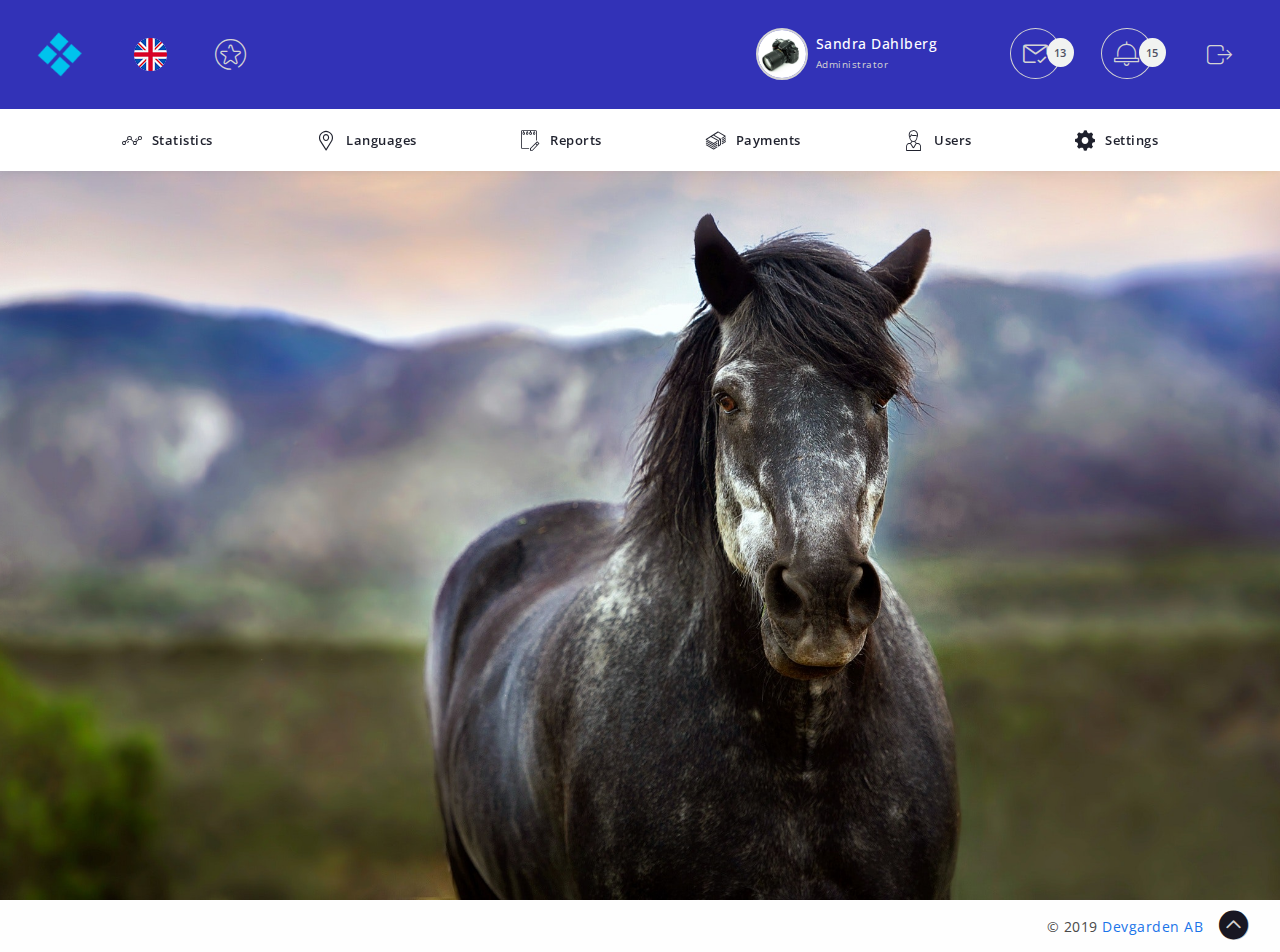
<file: index.html>
<!DOCTYPE html>
<html lang="en">

<head>
    <meta charset="utf-8">
    <meta http-equiv="X-UA-Compatible" content="IE=edge">
    <meta name="viewport" content="width=device-width, initial-scale=1, maximum-scale=1, shrink-to-fit=no">
    <title>DevGarden | Dashboard - Admin </title>
    <link rel="icon" type="image/x-icon" href="assets/img/favicon.png" />

    <!-- BEGIN GLOBAL STYLES -->
    <link href="https://fonts.googleapis.com/css?family=Open+Sans:400,600,700" rel="stylesheet" type="text/css">
    <link href="assets/css/bootstrap.min.css" rel="stylesheet" type="text/css" />
    <link href="assets/css/plugins.css" rel="stylesheet" type="text/css" />
    <!-- END GLOBAL STYLES -->

    <!-- BEGIN PAGE LEVEL CUSTOM STYLES -->
    <link href="assets/css/style.css" rel="stylesheet" type="text/css" />
    <!-- END PAGE LEVEL CUSTOM STYLES -->


    <style>
        body, html {
              height: 100%;
              margin: 0;
            }
            
            .bg {
              /* The image used */
              background-image: url("assets/img/bg-5.jpg");
            
              /* Full height */
              height: 50%; 
            
              /* Center and scale the image nicely */
              background-position: center;
              background-repeat: no-repeat;
              background-size: cover;
            }
    </style>

</head>

<body class="default-sidebar bg">

    <!-- Tab Mobile View Header -->
    <header class="tabMobileView header navbar fixed-top d-lg-none">
        <ul class="navbar-nav flex-row ml-lg-auto w-100">
            <li class="nav-item dropdown user-profile-dropdown w-100 text-center">
                <div class="nav-toggle d-inline-block float-left mt-2">
                    <a href="javascript:void(0);" class="nav-link sidebarCollapse d-inline-block" data-placement="bottom">
                        <i class="flaticon-menu-line-2"></i>
                    </a>
                    <a href="index.html" class="ml-3"> <img src="assets/img/logo.png" class="img-fluid" alt="logo"></a>
                </div>
                <a href="javascript:void(0);" class="nav-link dropdown-toggle user d-inline-block float-right" id="dropdownMenuButton"
                    data-toggle="dropdown" aria-haspopup="true" aria-expanded="false">
                    <div class="media">
                        <img src="assets/img/pd-5.jpg" class="img-fluid mr-2" alt="admin-profile">
                        <div class="media-body align-self-center">
                            <h6 class="mb-1">Sandra Dahlberg</h6>
                            <p class="mb-0">Administrator</p>
                        </div>
                    </div>
                </a>
                <div class="dropdown-menu p-0 mt-5" aria-labelledby="dropdownMenuButton">
                    <a class="dropdown-item d-flex mt-5" href="user_profile.html">
                        <i class="mr-3 flaticon-user-11"></i> <span class="align-self-center">Profile</span>
                    </a>
                    <a class="dropdown-item d-flex" href="apps_scheduler.html">
                        <i class="mr-3 flaticon-calendar"></i> <span class="align-self-center">My Schedule</span>
                    </a>
                    <a class="dropdown-item d-flex" href="apps_mailbox.html">
                        <i class="mr-3 flaticon-mail-22"></i> <span class="align-self-center">Inbox</span>
                    </a>
                    <a class="dropdown-item d-flex" href="user_lockscreen_1.html">
                        <i class="mr-3 flaticon-lock-1"></i> <span class="align-self-center">Lock Screen</span>
                    </a>
                    <a href="user_login_1.html" class="dropdown-item dropdown-item-btn">
                        <i class="mr-2 flaticon-power-off"></i> <span class="align-self-center">Logout</span>
                    </a>
                </div>
            </li>
        </ul>
    </header>
    <!-- Tab Mobile View Header -->

    <!--  BEGIN NAVBAR  -->
    <header class="desktop-nav header navbar fixed-top">
        <div class="nav-logo mr-5 ml-4 d-lg-inline-block d-none">
            <a href="index.html" class=""> <img src="assets/img/logo.png" class="img-fluid" alt="logo"></a>
        </div>
        <ul class="navbar-nav flex-row mr-auto">
            <li class="nav-item dropdown language-dropdown mr-5  d-lg-inline-block d-none">
                <a href="javascript:void(0);" class="nav-link dropdown-toggle" id="language-dropdown" data-toggle="dropdown"
                    aria-haspopup="true" aria-expanded="false">
                    <img src="assets/img/uk.png" alt="">
                </a>
                <div class="dropdown-menu position-absolute" aria-labelledby="language-dropdown">
                    <a class="dropdown-item d-flex" href="javascript:void(0);"><img src="assets/img/uk.png" class="flag-width mr-3"
                            alt=""> <span class="align-self-center">&#xA0;English</span></a>
                    <a class="dropdown-item d-flex" href="javascript:void(0);"><img src="assets/img/se.png" class="flag-width mr-3"
                            alt=""> <span class="align-self-center">&#xA0;Swedish</span></a>
                </div>
            </li>

            <li class="nav-item dropdown app-dropdown">
                <a href="javascript:void(0);" class="nav-link dropdown-toggle" id="app-dropdown" data-toggle="dropdown"
                    aria-haspopup="true" aria-expanded="false">
                    <span class="flaticon-star-circle-line"></span>
                </a>
                <div class="dropdown-menu  position-absolute" aria-labelledby="app-dropdown">
                    <a class="dropdown-item d-flex" href="apps_drag_n_drop_calendar.html">
                        <i class="mr-3 flaticon-calendar-1"></i><span>Calendar</span>
                    </a>
                    <a class="dropdown-item d-flex" href="dragndrop_scrumboard.html">
                        <i class="mr-3 flaticon-edit-3"></i><span>Scrumboard</span>
                    </a>
                    <a class="dropdown-item d-flex" href="pages_helpdesk.html">
                        <i class="mr-3 flaticon-copy"></i><span>Helpdesk</span>
                    </a>
                    <a class="dropdown-item d-flex" href="pages_contact_us.html">
                        <i class="mr-3 flaticon-location-1"></i><span>Contact Us</span>
                    </a>
                </div>
            </li>

            <li class="nav-item ml-4 d-lg-none">
                <form class="form-inline search-full form-inline search animated-search" role="search">
                    <i class="flaticon-search-1 d-lg-none d-block"></i>
                    <input type="text" class="form-control search-form-control  ml-lg-auto" placeholder="Search...">
                </form>
            </li>
        </ul>

        <ul class="navbar-nav flex-row ml-lg-auto">
            <li class="nav-item mr-5 d-lg-block d-none">
                <form class="form-inline form-inline search animated-search" role="search">
                    <i class="flaticon-search-1 d-lg-none d-block"></i>
                    <input type="text" class="form-control search-form-control  ml-lg-auto" placeholder="Search...">
                </form>
            </li>

            <li class="nav-item dropdown user-profile-dropdown mr-5  d-lg-inline-block d-none">
                <a href="javascript:void(0);" class="nav-link dropdown-toggle user" id="user-profile-dropdown"
                    data-toggle="dropdown" aria-haspopup="true" aria-expanded="false">
                    <div class="media">
                        <img src="assets/img/pd-5.jpg" class="img-fluid mr-2" alt="admin-profile">
                        <div class="media-body align-self-center">
                            <h6 class="mb-1">Sandra Dahlberg</h6>
                            <p class="mb-0">Administrator</p>
                        </div>
                    </div>
                </a>
                <div class="dropdown-menu  position-absolute p-0" aria-labelledby="user-profile-dropdown">
                    <div class="dropdown-item d-flex justify-content-around">
                        <p class="mb-0 align-self-center">Your Account</p>
                        <div class="">
                            <i class="flaticon-star-outline"></i>
                        </div>
                    </div>
                    <div class="dropdown-divider"></div>
                    <a class="dropdown-item d-flex" href="user_profile.html">
                        <i class="mr-3 flaticon-user-11"></i> <span class="align-self-center">Profile Setting</span>
                    </a>
                    <a class="dropdown-item d-flex" href="apps_scheduler.html">
                        <i class="mr-3 flaticon-calendar"></i> <span class="align-self-center">Schedule</span>
                    </a>
                    <a class="dropdown-item d-flex" href="apps_mailbox.html">
                        <i class="mr-3 flaticon-mail-22"></i> <span class="align-self-center">Inbox</span>
                    </a>
                    <a class="dropdown-item d-flex" href="user_lockscreen_1.html">
                        <i class="mr-3 flaticon-lock-1"></i> <span class="align-self-center">Lock Screen</span>
                    </a>

                    <div class="dropdown-item dropdown-item-btn d-flex justify-content-around">
                        <a class="" href="user_login_1.html">
                            <i class="mr-2 flaticon-power-off"></i> <span class="align-self-center">Logout</span>
                        </a>
                    </div>
                </div>
            </li>

            <li class="nav-item dropdown message-dropdown ml-lg-4 mr-lg-4">
                <a href="javascript:void(0);" class="nav-link dropdown-toggle" id="message-dropdown" data-toggle="dropdown"
                    aria-haspopup="true" aria-expanded="false">
                    <span class="icon flaticon-mail-1"></span><span class="badge badge-primary">13</span>
                </a>
                <div class="dropdown-menu  position-absolute p-0" aria-labelledby="message-dropdown">
                    <div class="dropdown-item dropdown-header d-flex justify-content-between">
                        <p class="mb-0 align-self-center">You have 13 new messages</p>
                        <div class="">
                            <i class="flaticon-chat-bubble"></i>
                        </div>
                    </div>
                    <div class="dropdown-divider"></div>
                    <div class="message-scroll">
                        <div class="dropdown-item">
                            <div class="">
                                <div class="media">
                                    <div class="usr-img online mr-3">
                                        <img class="usr-img rounded-circle" src="assets/img/profile-9.jpg" alt="profile">
                                    </div>
                                    <div class="media-body">
                                        <div class="d-flex">
                                            <p class="meta-user-name mr-3">Kara Young</p>
                                            <p class="meta-time align-self-center mb-1">2 mins ago</p>
                                        </div>
                                        <p class="message-text mb-0 ">Simple and clean! Nice I'd like to </p>
                                        <a href="javascript:void(0);" class="see-more">See More</a>
                                    </div>
                                </div>
                                <div class="d-flex justify-content-between dropdown-action">
                                    <a href="javascript:void(0);" class="">View Details</a>
                                    <i class="flaticon-delete"></i>
                                </div>
                            </div>
                        </div>
                        <div class="dropdown-item">
                            <div class="">
                                <div class="media">
                                    <div class="usr-img online mr-3">
                                        <img class="usr-img rounded-circle" src="assets/img/profile-7.jpg" alt="profile">
                                    </div>
                                    <div class="media-body">
                                        <div class="d-flex">
                                            <p class="meta-user-name mr-3">Oscar Garner</p>
                                            <p class="meta-time align-self-center mb-1">5 mins ago</p>
                                        </div>
                                        <p class="message-text mb-0 ">Simple and clean! Nice I'd like to </p>
                                        <a href="javascript:void(0);" class="see-more">See More</a>
                                    </div>
                                </div>
                                <div class="d-flex justify-content-between dropdown-action">
                                    <a href="javascript:void(0);" class="">View Details</a>
                                    <i class="flaticon-delete"></i>
                                </div>
                            </div>
                        </div>
                    </div>
                    <div class="footer dropdown-item text-center">
                        <a class="btn btn-info my-3 btn-rounded" href="javascript:void(0);">More...</a>
                    </div>
                </div>
            </li>

            <li class="nav-item dropdown notification-dropdown ml-3 mr-lg-4">
                <a href="javascript:void(0);" class="nav-link dropdown-toggle" id="notification-dropdown" data-toggle="dropdown"
                    aria-haspopup="true" aria-expanded="false">
                    <span class="icon flaticon-bell-24"></span><span class="badge badge-success">15</span>
                </a>
                <div class="dropdown-menu position-absolute p-0" aria-labelledby="notification-dropdown">
                    <div class="dropdown-item dropdown-header d-flex justify-content-between">
                        <p class="mb-0 align-self-center">Notifications</p>
                        <div class="">
                            <i class="flaticon-gear-1"></i>
                        </div>
                    </div>
                    <div class="dropdown-divider"></div>
                    <div class="notification-scroll">
                        <div class="dropdown-item">
                            <div class="">
                                <div class="d-flex dropdown-action justify-content-between">
                                    <span class="badge badge-info mb-3">6 Request</span>
                                    <i class="flaticon-cancel-12"></i>
                                </div>
                                <p class="notification-text"><span class="meta-usrname">Kara Young</span>, <span class="meta-usrname">Xavier</span>,
                                    <span class="meta-usrname">Lila Perry</span> and <span class="meta-usrname">3
                                        others</span> send a friend request.</p>
                                <p class="meta-time">6 mins ago</p>
                            </div>
                        </div>
                        <div class="dropdown-item">
                            <div class="">
                                <div class="d-flex dropdown-action justify-content-between">
                                    <span class="badge badge-primary mb-3">Invoice</span>
                                    <i class="flaticon-cancel-12"></i>
                                </div>
                                <p class="notification-text"> <span class="meta-usrname">Shaun</span>, <span class="meta-usrname">Amy
                                        Diaz</span> and <span class="meta-usrname">3 others</span> send a friend
                                    request.</p>
                                <p class="meta-time">10 mins ago</p>
                            </div>
                        </div>
                    </div>
                </div>
            </li>

            <li class="nav-item dropdown cs-toggle ml-3 mr-lg-4">
                <a href="#" class="nav-link">
                    <span class="icon flaticon-log-3"></span>
                </a>
            </li>
        </ul>
    </header>
    <!--  END NAVBAR  -->

    <!--  BEGIN MAIN CONTAINER  -->
    <div class="main-container" id="container">
        <div class="overlay"></div>
        <div class="cs-overlay"></div>
        <div class="search-overlay"></div>

        <div class="topbar-nav header navbar fixed-top" role="banner">
            <div id="dismiss" class="d-lg-none text-right"><i class="flaticon-cancel-12 mr-3"></i></div>
            <nav id="topbar">
                <ul class="list-unstyled menu-categories d-lg-flex justify-content-lg-around mb-0" id="topAccordion">
                    <div>
                        <li class="menu">
                            <a href="#0">
                                <div class="">
                                    <i class="flaticon-line-chart"></i>
                                    <span>Statistics</span>
                                </div>
                            </a>
                        </li>
                    </div>
                    <div>
                        <li class="menu">
                            <a href="languages.html">
                                <div class="">
                                    <i class="flaticon-location-1"></i>
                                    <span>Languages</span>
                                </div>
                            </a>
                        </li>
                    </div>
                    <div>
                        <li class="menu">
                            <a href="reports.html">
                                <div class="">
                                    <i class="flaticon-notes"></i>
                                    <span>Reports</span>
                                </div>
                            </a>
                        </li>
                    </div>
                    <div>
                        <li class="menu">
                            <a href="#0">
                                <div class="">
                                    <i class="flaticon-money"></i>
                                    <span>Payments</span>
                                </div>
                            </a>
                        </li>
                    </div>
                    <div>
                        <li class="menu">
                            <a href="#0" data-toggle="collapse" aria-expanded="false" class="dropdown-toggle">
                                <div class="">
                                    <i class="flaticon-user-11"></i>
                                    <span>Users</span>
                                </div>
                            </a>
                        </li>
                    </div>
                    <div>
                        <li class="menu">
                            <a href="#0">
                                <div class="">
                                    <i class="flaticon-settings-7"></i>
                                    <span>Settings</span>
                                </div>
                            </a>
                        </li>
                    </div>
                </ul>
            </nav>
        </div>

        <!--  BEGIN CONTENT PART  -->
        <div id="content" class="main-content">
            <div class="container">
            </div>
        </div>
        <!--  END CONTENT PART  -->

    </div>
    <!-- END MAIN CONTAINER -->

    <!--  BEGIN FOOTER  -->
    <footer class="footer-section theme-footer">

        <div class="footer-section-1  sidebar-theme">

        </div>

        <div class="footer-section-2 container-fluid">
            <div class="row">
                <div id="toggle-grid" class="col-xl-7 col-md-6 col-sm-6 col-12 text-sm-left text-center">

                </div>
                <div class="col-xl-5 col-md-6 col-sm-6 col-12">
                    <ul class="list-inline mb-0 d-flex justify-content-sm-end justify-content-center mr-sm-3 ml-sm-0 mx-3">
                        <li class="list-inline-item  mr-3">
                            <p class="bottom-footer">&#xA9; 2019 <a target="_blank" href="#0">Devgarden AB</a></p>
                        </li>
                        <li class="list-inline-item align-self-center">
                            <div class="scrollTop"><i class="flaticon-up-arrow-fill-1"></i></div>
                        </li>
                    </ul>
                </div>
            </div>
        </div>
    </footer>
    <!--  END FOOTER  -->

    <!-- BEGIN GLOBAL MANDATORY SCRIPTS -->
    <script src="assets/js/jquery-3.1.1.min.js"></script>
    <script src="assets/js/popper.min.js"></script>
    <script src="assets/js/bootstrap.min.js"></script>
    <script src="assets/js/jquery.mCustomScrollbar.concat.min.js"></script>
    <script src="assets/js/app.js"></script>
    <script>
        $(document).ready(function () {
            App.init();
        });
    </script>
    <script src="assets/js/custom.js"></script>
    <!-- END GLOBAL MANDATORY SCRIPTS -->



    <!-- BEGIN PAGE LEVEL CUSTOM SCRIPTS -->

    <!-- BEGIN PAGE LEVEL CUSTOM SCRIPTS -->
</body>

</html>
</file>
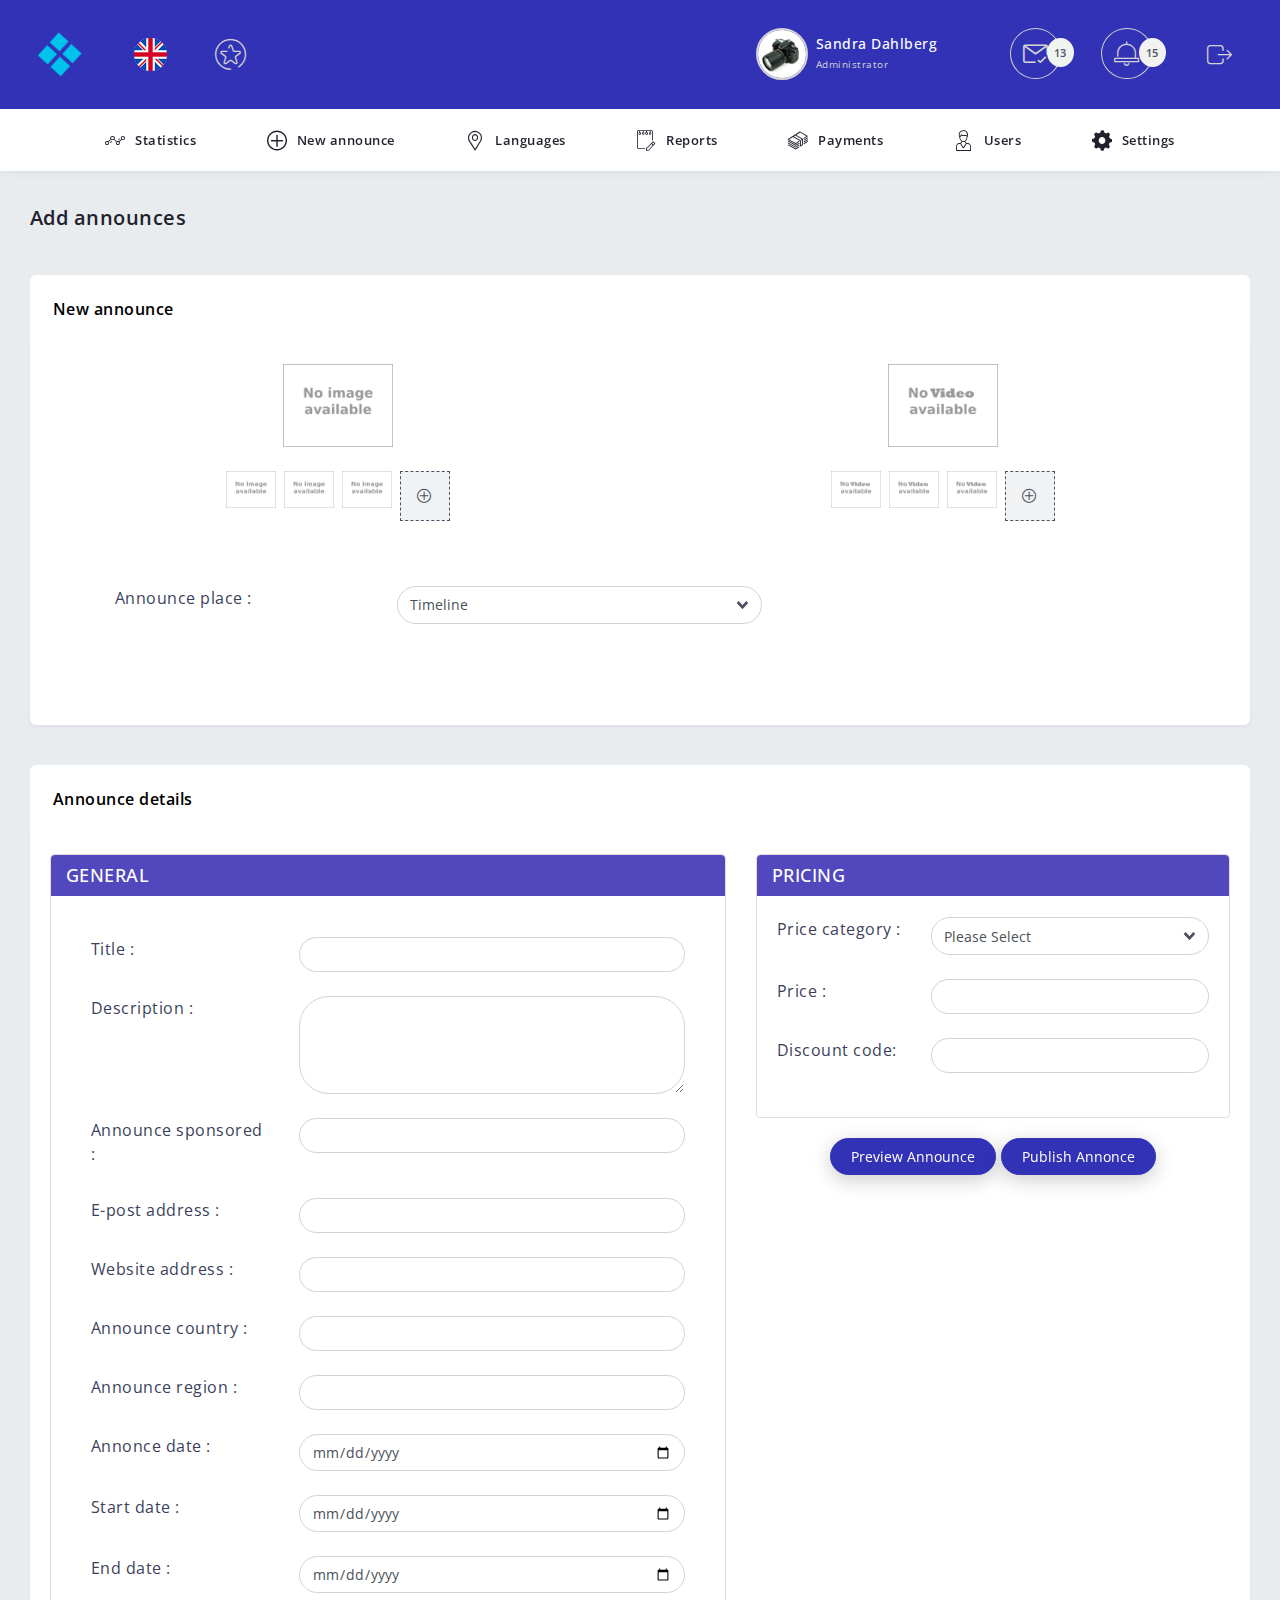
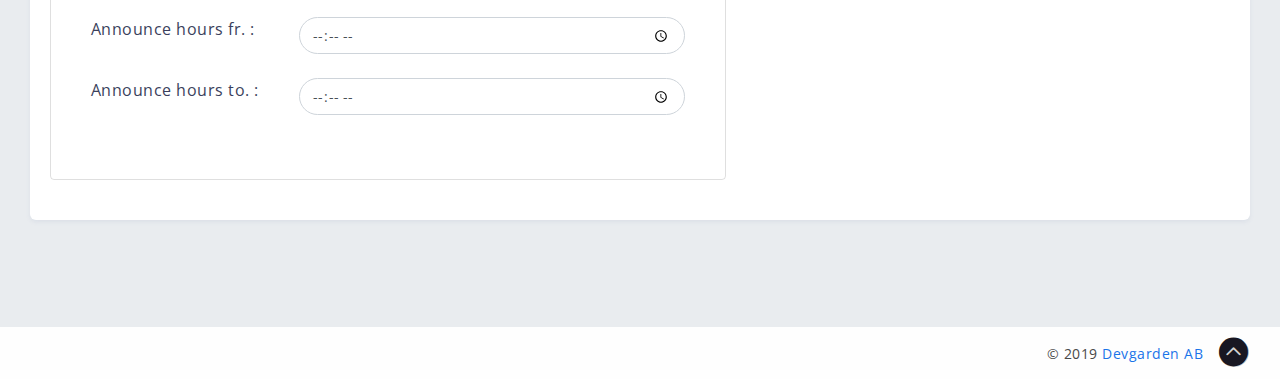
<file: announces.html>
<!DOCTYPE html>
<html lang="en">

<head>
    <meta charset="utf-8">
    <meta http-equiv="X-UA-Compatible" content="IE=edge">
    <meta name="viewport" content="width=device-width, initial-scale=1, maximum-scale=1, shrink-to-fit=no">
    <title>DevGarden | Dashboard - Admin </title>
    <link rel="icon" type="image/x-icon" href="assets/img/favicon.png" />

    <!-- BEGIN GLOBAL STYLES -->
    <link href="https://fonts.googleapis.com/css?family=Open+Sans:400,600,700" rel="stylesheet" type="text/css">
    <link href="assets/css/bootstrap.min.css" rel="stylesheet" type="text/css" />
    <link href="assets/css/plugins.css" rel="stylesheet" type="text/css" />
    <!-- END GLOBAL STYLES -->

    <!-- BEGIN PAGE LEVEL CUSTOM STYLES -->
    <link href="assets/css/style.css" rel="stylesheet" type="text/css" />
    <link href="assets/css/jquery-ui.min.css" rel="stylesheet" type="text/css">
    <link href="assets/css/addedit_product.css" rel="stylesheet" type="text/css">
    <!-- END PAGE LEVEL CUSTOM STYLES -->
</head>

<body class="default-sidebar bg">

    <!-- Tab Mobile View Header -->
    <header class="tabMobileView header navbar fixed-top d-lg-none">
        <ul class="navbar-nav flex-row ml-lg-auto w-100">
            <li class="nav-item dropdown user-profile-dropdown w-100 text-center">
                <div class="nav-toggle d-inline-block float-left mt-2">
                    <a href="javascript:void(0);" class="nav-link sidebarCollapse d-inline-block" data-placement="bottom">
                        <i class="flaticon-menu-line-2"></i>
                    </a>
                    <a href="index.html" class="ml-3"> <img src="assets/img/logo.png" class="img-fluid" alt="logo"></a>
                </div>
                <a href="javascript:void(0);" class="nav-link dropdown-toggle user d-inline-block float-right" id="dropdownMenuButton"
                    data-toggle="dropdown" aria-haspopup="true" aria-expanded="false">
                    <div class="media">
                        <img src="assets/img/pd-5.jpg" class="img-fluid mr-2" alt="admin-profile">
                        <div class="media-body align-self-center">
                            <h6 class="mb-1">Sandra Dahlberg</h6>
                            <p class="mb-0">Administrator</p>
                        </div>
                    </div>
                </a>
                <div class="dropdown-menu p-0 mt-5" aria-labelledby="dropdownMenuButton">
                    <a class="dropdown-item d-flex mt-5" href="user_profile.html">
                        <i class="mr-3 flaticon-user-11"></i> <span class="align-self-center">Profile</span>
                    </a>
                    <a class="dropdown-item d-flex" href="apps_scheduler.html">
                        <i class="mr-3 flaticon-calendar"></i> <span class="align-self-center">My Schedule</span>
                    </a>
                    <a class="dropdown-item d-flex" href="apps_mailbox.html">
                        <i class="mr-3 flaticon-mail-22"></i> <span class="align-self-center">Inbox</span>
                    </a>
                    <a class="dropdown-item d-flex" href="user_lockscreen_1.html">
                        <i class="mr-3 flaticon-lock-1"></i> <span class="align-self-center">Lock Screen</span>
                    </a>
                    <a href="user_login_1.html" class="dropdown-item dropdown-item-btn">
                        <i class="mr-2 flaticon-power-off"></i> <span class="align-self-center">Logout</span>
                    </a>
                </div>
            </li>
        </ul>
    </header>
    <!-- Tab Mobile View Header -->

    <!--  BEGIN NAVBAR  -->
    <header class="desktop-nav header navbar fixed-top">
        <div class="nav-logo mr-5 ml-4 d-lg-inline-block d-none">
            <a href="index.html" class=""> <img src="assets/img/logo.png" class="img-fluid" alt="logo"></a>
        </div>
        <ul class="navbar-nav flex-row mr-auto">
            <li class="nav-item dropdown language-dropdown mr-5  d-lg-inline-block d-none">
                <a href="javascript:void(0);" class="nav-link dropdown-toggle" id="language-dropdown" data-toggle="dropdown"
                    aria-haspopup="true" aria-expanded="false">
                    <img src="assets/img/uk.png" alt="">
                </a>
                <div class="dropdown-menu position-absolute" aria-labelledby="language-dropdown">
                    <a class="dropdown-item d-flex" href="javascript:void(0);"><img src="assets/img/uk.png" class="flag-width mr-3"
                            alt=""> <span class="align-self-center">&#xA0;English</span></a>
                    <a class="dropdown-item d-flex" href="javascript:void(0);"><img src="assets/img/se.png" class="flag-width mr-3"
                            alt=""> <span class="align-self-center">&#xA0;Swedish</span></a>
                </div>
            </li>

            <li class="nav-item dropdown app-dropdown">
                <a href="javascript:void(0);" class="nav-link dropdown-toggle" id="app-dropdown" data-toggle="dropdown"
                    aria-haspopup="true" aria-expanded="false">
                    <span class="flaticon-star-circle-line"></span>
                </a>
                <div class="dropdown-menu  position-absolute" aria-labelledby="app-dropdown">
                    <a class="dropdown-item d-flex" href="apps_drag_n_drop_calendar.html">
                        <i class="mr-3 flaticon-calendar-1"></i><span>Calendar</span>
                    </a>
                    <a class="dropdown-item d-flex" href="dragndrop_scrumboard.html">
                        <i class="mr-3 flaticon-edit-3"></i><span>Scrumboard</span>
                    </a>
                    <a class="dropdown-item d-flex" href="pages_helpdesk.html">
                        <i class="mr-3 flaticon-copy"></i><span>Helpdesk</span>
                    </a>
                    <a class="dropdown-item d-flex" href="pages_contact_us.html">
                        <i class="mr-3 flaticon-location-1"></i><span>Contact Us</span>
                    </a>
                </div>
            </li>

            <li class="nav-item ml-4 d-lg-none">
                <form class="form-inline search-full form-inline search animated-search" role="search">
                    <i class="flaticon-search-1 d-lg-none d-block"></i>
                    <input type="text" class="form-control search-form-control  ml-lg-auto" placeholder="Search...">
                </form>
            </li>
        </ul>

        <ul class="navbar-nav flex-row ml-lg-auto">
            <li class="nav-item mr-5 d-lg-block d-none">
                <form class="form-inline form-inline search animated-search" role="search">
                    <i class="flaticon-search-1 d-lg-none d-block"></i>
                    <input type="text" class="form-control search-form-control  ml-lg-auto" placeholder="Search...">
                </form>
            </li>

            <li class="nav-item dropdown user-profile-dropdown mr-5  d-lg-inline-block d-none">
                <a href="javascript:void(0);" class="nav-link dropdown-toggle user" id="user-profile-dropdown"
                    data-toggle="dropdown" aria-haspopup="true" aria-expanded="false">
                    <div class="media">
                        <img src="assets/img/pd-5.jpg" class="img-fluid mr-2" alt="admin-profile">
                        <div class="media-body align-self-center">
                            <h6 class="mb-1">Sandra Dahlberg</h6>
                            <p class="mb-0">Administrator</p>
                        </div>
                    </div>
                </a>
                <div class="dropdown-menu  position-absolute p-0" aria-labelledby="user-profile-dropdown">
                    <div class="dropdown-item d-flex justify-content-around">
                        <p class="mb-0 align-self-center">Your Account</p>
                        <div class="">
                            <i class="flaticon-star-outline"></i>
                        </div>
                    </div>
                    <div class="dropdown-divider"></div>
                    <a class="dropdown-item d-flex" href="user_profile.html">
                        <i class="mr-3 flaticon-user-11"></i> <span class="align-self-center">Profile Setting</span>
                    </a>
                    <a class="dropdown-item d-flex" href="apps_scheduler.html">
                        <i class="mr-3 flaticon-calendar"></i> <span class="align-self-center">Schedule</span>
                    </a>
                    <a class="dropdown-item d-flex" href="apps_mailbox.html">
                        <i class="mr-3 flaticon-mail-22"></i> <span class="align-self-center">Inbox</span>
                    </a>
                    <a class="dropdown-item d-flex" href="user_lockscreen_1.html">
                        <i class="mr-3 flaticon-lock-1"></i> <span class="align-self-center">Lock Screen</span>
                    </a>

                    <div class="dropdown-item dropdown-item-btn d-flex justify-content-around">
                        <a class="" href="user_login_1.html">
                            <i class="mr-2 flaticon-power-off"></i> <span class="align-self-center">Logout</span>
                        </a>
                    </div>
                </div>
            </li>

            <li class="nav-item dropdown message-dropdown ml-lg-4 mr-lg-4">
                <a href="javascript:void(0);" class="nav-link dropdown-toggle" id="message-dropdown" data-toggle="dropdown"
                    aria-haspopup="true" aria-expanded="false">
                    <span class="icon flaticon-mail-1"></span><span class="badge badge-primary">13</span>
                </a>
                <div class="dropdown-menu  position-absolute p-0" aria-labelledby="message-dropdown">
                    <div class="dropdown-item dropdown-header d-flex justify-content-between">
                        <p class="mb-0 align-self-center">You have 13 new messages</p>
                        <div class="">
                            <i class="flaticon-chat-bubble"></i>
                        </div>
                    </div>
                    <div class="dropdown-divider"></div>
                    <div class="message-scroll">
                        <div class="dropdown-item">
                            <div class="">
                                <div class="media">
                                    <div class="usr-img online mr-3">
                                        <img class="usr-img rounded-circle" src="assets/img/profile-9.jpg" alt="profile">
                                    </div>
                                    <div class="media-body">
                                        <div class="d-flex">
                                            <p class="meta-user-name mr-3">Kara Young</p>
                                            <p class="meta-time align-self-center mb-1">2 mins ago</p>
                                        </div>
                                        <p class="message-text mb-0 ">Simple and clean! Nice I'd like to </p>
                                        <a href="javascript:void(0);" class="see-more">See More</a>
                                    </div>
                                </div>
                                <div class="d-flex justify-content-between dropdown-action">
                                    <a href="javascript:void(0);" class="">View Details</a>
                                    <i class="flaticon-delete"></i>
                                </div>
                            </div>
                        </div>
                        <div class="dropdown-item">
                            <div class="">
                                <div class="media">
                                    <div class="usr-img online mr-3">
                                        <img class="usr-img rounded-circle" src="assets/img/profile-7.jpg" alt="profile">
                                    </div>
                                    <div class="media-body">
                                        <div class="d-flex">
                                            <p class="meta-user-name mr-3">Oscar Garner</p>
                                            <p class="meta-time align-self-center mb-1">5 mins ago</p>
                                        </div>
                                        <p class="message-text mb-0 ">Simple and clean! Nice I'd like to </p>
                                        <a href="javascript:void(0);" class="see-more">See More</a>
                                    </div>
                                </div>
                                <div class="d-flex justify-content-between dropdown-action">
                                    <a href="javascript:void(0);" class="">View Details</a>
                                    <i class="flaticon-delete"></i>
                                </div>
                            </div>
                        </div>
                    </div>
                    <div class="footer dropdown-item text-center">
                        <a class="btn btn-info my-3 btn-rounded" href="javascript:void(0);">More...</a>
                    </div>
                </div>
            </li>

            <li class="nav-item dropdown notification-dropdown ml-3 mr-lg-4">
                <a href="javascript:void(0);" class="nav-link dropdown-toggle" id="notification-dropdown" data-toggle="dropdown"
                    aria-haspopup="true" aria-expanded="false">
                    <span class="icon flaticon-bell-24"></span><span class="badge badge-success">15</span>
                </a>
                <div class="dropdown-menu position-absolute p-0" aria-labelledby="notification-dropdown">
                    <div class="dropdown-item dropdown-header d-flex justify-content-between">
                        <p class="mb-0 align-self-center">Notifications</p>
                        <div class="">
                            <i class="flaticon-gear-1"></i>
                        </div>
                    </div>
                    <div class="dropdown-divider"></div>
                    <div class="notification-scroll">
                        <div class="dropdown-item">
                            <div class="">
                                <div class="d-flex dropdown-action justify-content-between">
                                    <span class="badge badge-info mb-3">6 Request</span>
                                    <i class="flaticon-cancel-12"></i>
                                </div>
                                <p class="notification-text"><span class="meta-usrname">Kara Young</span>, <span class="meta-usrname">Xavier</span>,
                                    <span class="meta-usrname">Lila Perry</span> and <span class="meta-usrname">3
                                        others</span> send a friend request.</p>
                                <p class="meta-time">6 mins ago</p>
                            </div>
                        </div>
                        <div class="dropdown-item">
                            <div class="">
                                <div class="d-flex dropdown-action justify-content-between">
                                    <span class="badge badge-primary mb-3">Invoice</span>
                                    <i class="flaticon-cancel-12"></i>
                                </div>
                                <p class="notification-text"> <span class="meta-usrname">Shaun</span>, <span class="meta-usrname">Amy
                                        Diaz</span> and <span class="meta-usrname">3 others</span> send a friend
                                    request.</p>
                                <p class="meta-time">10 mins ago</p>
                            </div>
                        </div>
                    </div>
                </div>
            </li>

            <li class="nav-item dropdown cs-toggle ml-3 mr-lg-4">
                <a href="#" class="nav-link">
                    <span class="icon flaticon-log-3"></span>
                </a>
            </li>
        </ul>
    </header>
    <!--  END NAVBAR  -->

    <!--  BEGIN MAIN CONTAINER  -->
    <div class="main-container" id="container">
        <div class="overlay"></div>
        <div class="cs-overlay"></div>
        <div class="search-overlay"></div>

        <div class="topbar-nav header navbar fixed-top" role="banner">
            <div id="dismiss" class="d-lg-none text-right"><i class="flaticon-cancel-12 mr-3"></i></div>
            <nav id="topbar">
                <ul class="list-unstyled menu-categories d-lg-flex justify-content-lg-around mb-0" id="topAccordion">
                    <div>
                        <li class="menu">
                            <a href="#0">
                                <div class="">
                                    <i class="flaticon-line-chart"></i>
                                    <span>Statistics</span>
                                </div>
                            </a>
                        </li>
                    </div>
                    <div>
                        <li class="menu">
                            <a href="#0">
                                <div class="">
                                    <i class="flaticon-circle-plus "></i>
                                    <span>New announce</span>
                                </div>
                            </a>
                        </li>
                    </div>
                    <div>
                        <li class="menu">
                            <a href="languages.html">
                                <div class="">
                                    <i class="flaticon-location-1"></i>
                                    <span>Languages</span>
                                </div>
                            </a>
                        </li>
                    </div>
                    <div>
                        <li class="menu">
                            <a href="reports.html">
                                <div class="">
                                    <i class="flaticon-notes"></i>
                                    <span>Reports</span>
                                </div>
                            </a>
                        </li>
                    </div>
                    <div>
                        <li class="menu">
                            <a href="#0">
                                <div class="">
                                    <i class="flaticon-money"></i>
                                    <span>Payments</span>
                                </div>
                            </a>
                        </li>
                    </div>
                    <div>
                        <li class="menu">
                            <a href="#0" data-toggle="collapse" aria-expanded="false" class="dropdown-toggle">
                                <div class="">
                                    <i class="flaticon-user-11"></i>
                                    <span>Users</span>
                                </div>
                            </a>
                        </li>
                    </div>
                    <div>
                        <li class="menu">
                            <a href="#0">
                                <div class="">
                                    <i class="flaticon-settings-7"></i>
                                    <span>Settings</span>
                                </div>
                            </a>
                        </li>
                    </div>
                </ul>
            </nav>
        </div>

        <!--  BEGIN CONTENT PART  -->
        <div id="content" class="main-content">
            <div class="container">
                <div class="page-header">
                    <div class="page-title">
                        <h3>Add announces</h3>
                    </div>
                </div>

                <div class="row">
                    <div class="col-xl-12 col-lg-12 col-md-12 col-sm-12 col-12 layout-spacing">
                        <div class="statbox widget box box-shadow">
                            <div class="widget-header">
                                <div class="row">
                                    <div class="col-xl-12 col-md-12 col-sm-12 col-12">
                                        <h4>New announce </h4>
                                    </div>
                                </div>
                            </div>
                            <div class="widget-content widget-content-area add-manage-product-1">
                                <div class="row">
                                    <div class="col-xl-6 col-lg-4 col-md-12 text-center">
                                        <div class="product-img">
                                            <img src="assets/img/No_image.png" alt="img">
                                        </div>
                                        <div class="d-flex thumbs-img mt-4 justify-content-center">
                                            <div class="mr-2">
                                                <img src="assets/img/No_image.png" alt="img">
                                            </div>
                                            <div class="mr-2">
                                                <img src="assets/img/No_image.png" alt="img">
                                            </div>
                                            <div class="mr-2">
                                                <img src="assets/img/No_image.png" alt="img">
                                            </div>
                                            <div class="file-input position-relative">
                                                <i class="flaticon-circle-plus"></i>
                                                <input type="file">
                                            </div>
                                        </div>
                                    </div>
                                    <div class="col-xl-6 col-lg-4 col-md-12 text-center">
                                        <div class="product-img">
                                            <img src="assets/img/No_video.png" alt="img">
                                        </div>
                                        <div class="d-flex thumbs-img mt-4 justify-content-center">
                                            <div class="mr-2">
                                                <img src="assets/img/No_video.png" alt="img">
                                            </div>
                                            <div class="mr-2">
                                                <img src="assets/img/No_video.png" alt="img">
                                            </div>
                                            <div class="mr-2">
                                                <img src="assets/img/No_video.png" alt="img">
                                            </div>
                                            <div class="file-input position-relative">
                                                <i class="flaticon-circle-plus"></i>
                                                <input type="file">
                                            </div>
                                        </div>
                                    </div>
                                    <div class="col-xl-8 col-lg-8 col-md-12">
                                        <form class="form-horizontal" action="#">
                                            <div class="form-group">
                                                <div class="row">
                                                    <label class="col-md-5">Announce place :</label>
                                                    <div class="col-md-7">
                                                        <select class="form-control form-custom" name="attribute_set">
                                                            <option value="opt1">Timeline</option>
                                                            <option value="opt2">Gallery</option>
                                                            <option value="opt3">Blog</option>
                                                            <option value="opt4">Hingstar</option>
                                                        </select>
                                                    </div>
                                                </div>
                                            </div>                                          
                                        </form>
                                    </div>
                                </div>
                            </div>
                        </div>
                    </div>
                </div>

                <div class="row">
                    <div class="col-xl-12 col-lg-12 col-md-12 col-sm-12 col-12 layout-spacing">
                        <div class="statbox widget box box-shadow">
                            <div class="widget-header">
                                <div class="row">
                                    <div class="col-xl-12 col-md-12 col-sm-12 col-12">
                                        <h4>Announce details </h4>
                                    </div>
                                </div>
                            </div>
                            <div class="widget-content widget-content-area add-manage-product-2">
                                <div class="row">
                                    <div class="col-xl-7 col-md-12">
                                        <div class="card card-default">
                                            <div class="card-heading">
                                                <h2 class="card-title"><span>GENERAL</span></h2>
                                            </div>
                                            <div class="card-body">
                                                <div class="card-body">
                                                    <form class="form-horizontal">
                                                        <div class="form-group mb-4">
                                                            <div class="row">
                                                                <label class="col-md-4">Title :</label>
                                                                <div class="col-md-8">
                                                                    <input class="form-control" name="title" type="text">
                                                                </div>
                                                            </div>
                                                        </div>
                                                        <div class="form-group mb-4">
                                                            <div class="row">
                                                                <label class="col-md-4">Description :</label>
                                                                <div class="col-md-8">
                                                                    <textarea rows="4" cols="5" name="description"
                                                                        class="form-control"></textarea>
                                                                </div>
                                                            </div>
                                                        </div>                                                        
                                                        <div class="form-group mb-4">
                                                            <div class="row">
                                                                <label class="col-md-4">Announce sponsored :</label>
                                                                <div class="col-md-8">
                                                                    <input class="form-control" name="sponsored" type="text">
                                                                </div>
                                                            </div>
                                                        </div>
                                                        <div class="form-group mb-4">
                                                            <div class="row">
                                                                <label class="col-md-4">E-post address :</label>
                                                                <div class="col-md-8">
                                                                    <input class="form-control" name="email" type="text">
                                                                </div>
                                                            </div>
                                                        </div>
                                                        <div class="form-group mb-4">
                                                            <div class="row">
                                                                <label class="col-md-4">Website address :</label>
                                                                <div class="col-md-8">
                                                                    <input class="form-control" name="website" type="text">
                                                                </div>
                                                            </div>
                                                        </div>
                                                        <div class="form-group mb-4">
                                                            <div class="row">
                                                                <label class="col-md-4">Announce country :</label>
                                                                <div class="col-md-8">
                                                                    <input class="form-control" name="country" type="text">
                                                                </div>
                                                            </div>
                                                        </div>
                                                        <div class="form-group mb-4">
                                                            <div class="row">
                                                                <label class="col-md-4">Announce region :</label>
                                                                <div class="col-md-8">
                                                                    <input class="form-control" name="region" type="text">
                                                                </div>
                                                            </div>
                                                        </div>
                                                        <div class="form-group mb-4">
                                                            <div class="row">
                                                                <label class="col-md-4">Annonce date :</label>
                                                                <div class="col-md-8">
                                                                    <input class="form-control" name="date" type="date">
                                                                </div>
                                                            </div>
                                                        </div>
                                                        <div class="form-group mb-4">
                                                            <div class="row">
                                                                <label class="col-md-4">Start date :</label>
                                                                <div class="col-md-8">
                                                                    <input class="form-control" name="start-date" type="date">
                                                                </div>
                                                            </div>
                                                        </div>
                                                        <div class="form-group mb-4">
                                                            <div class="row">
                                                                <label class="col-md-4">End date :</label>
                                                                <div class="col-md-8">
                                                                    <input class="form-control" name="end-date" type="date">
                                                                </div>
                                                            </div>
                                                        </div>
                                                        <div class="form-group mb-4">
                                                            <div class="row">
                                                                <label class="col-md-4">Announce hours fr. :</label>
                                                                <div class="col-md-8">
                                                                    <input class="form-control" name="end-time" type="time">
                                                                </div>
                                                            </div>
                                                        </div>
                                                        <div class="form-group mb-4">
                                                            <div class="row">
                                                                <label class="col-md-4">Announce hours to. :</label>
                                                                <div class="col-md-8">
                                                                    <input class="form-control" name="end-time" type="time">
                                                                </div>
                                                            </div>
                                                        </div>
                                                    </form>
                                                </div>
                                            </div>
                                        </div>
                                    </div>

                                    <div class="col-xl-5 col-md-12">
                                        <div class="card card-default">
                                            <div class="card-heading">
                                                <h2 class="card-title"><span>PRICING</span></h2>
                                            </div>
                                            <div class="card-body">
                                                <form class="form-horizontal">                                                    
                                                    <div class="form-group mb-4">
                                                        <div class="row">
                                                            <label class="col-md-4">Price category :</label>
                                                            <div class="col-md-8">
                                                                <select id="choose" class="form-control form-custom" name="tax_class">
                                                                    <option value="">Please Select</option>
                                                                    <option value="tax1">Click + base price</option>
                                                                    <option value="tax2">Time</option>                                                                    
                                                                </select>
                                                            </div>
                                                        </div>
                                                    </div>
                                                    <div class="form-group mb-4">
                                                        <div class="row">
                                                            <label class="col-md-4">Price :</label>
                                                            <div class="col-md-8">
                                                                <input class="form-control" name="price" type="text">
                                                            </div>
                                                        </div>
                                                    </div>
                                                    <div id="click" class="form-group mb-4" style="display: none">
                                                        <div class="row">
                                                            <label class="col-md-4">Price / click :</label>
                                                            <div class="col-md-8">
                                                                <input class="form-control" name="clickPrice" type="text">
                                                            </div>
                                                        </div>
                                                    </div>
                                                    <div id="max" class="form-group mb-4" style="display: none">
                                                        <div class="row">
                                                            <label class="col-md-4">Max price :</label>
                                                            <div class="col-md-8">
                                                                <input class="form-control" name="maxPrice" type="text">
                                                            </div>
                                                        </div>
                                                    </div>
                                                    <div class="form-group mb-4">
                                                        <div class="row">
                                                            <label class="col-md-4">Discount code:</label>
                                                            <div class="col-md-8">
                                                                <input class="form-control" name="discount" type="text">
                                                            </div>
                                                        </div>
                                                    </div>                                                    
                                                </form>
                                            </div>
                                        </div>
                                        <div class="align-center">
                                            <input value="Preview Announce" class="btn" type="submit">
                                            <input value="Publish Annonce" class="btn" type="submit">
                                        </div>
                                    </div>
                                </div>
                            </div>
                        </div>
                    </div>
                </div>
            </div>
        </div>
        <!--  END CONTENT PART  -->

    </div>
    <!-- END MAIN CONTAINER -->

    <!--  BEGIN FOOTER  -->
    <footer class="footer-section theme-footer">

        <div class="footer-section-1  sidebar-theme">

        </div>

        <div class="footer-section-2 container-fluid">
            <div class="row">
                <div id="toggle-grid" class="col-xl-7 col-md-6 col-sm-6 col-12 text-sm-left text-center">

                </div>
                <div class="col-xl-5 col-md-6 col-sm-6 col-12">
                    <ul class="list-inline mb-0 d-flex justify-content-sm-end justify-content-center mr-sm-3 ml-sm-0 mx-3">
                        <li class="list-inline-item  mr-3">
                            <p class="bottom-footer">&#xA9; 2019 <a target="_blank" href="#0">Devgarden AB</a></p>
                        </li>
                        <li class="list-inline-item align-self-center">
                            <div class="scrollTop"><i class="flaticon-up-arrow-fill-1"></i></div>
                        </li>
                    </ul>
                </div>
            </div>
        </div>
    </footer>
    <!--  END FOOTER  -->

    <!-- BEGIN GLOBAL MANDATORY SCRIPTS -->
    <script src="assets/js/jquery-3.1.1.min.js"></script>
    <script src="assets/js/jquery-ui.min.js"></script>
    <script src="assets/js/popper.min.js"></script>
    <script src="assets/js/bootstrap.min.js"></script>
    <script src="assets/js/jquery.mCustomScrollbar.concat.min.js"></script>
    <script src="assets/js/jquery.blockUI.min.js"></script>
    <script src="assets/js/app.js"></script>
    <script>
        $(document).ready(function () {
            App.init();
        });
    </script>
    <script>
        $("#choose").change(function () {
            if ($(this).children("option:selected").text() == "Click + base price") {                

                $("#click").removeAttr("style");
                $("#max").removeAttr("style");
            }else if ($(this).children("option:selected").text() == "Time") {

                var max = document.getElementById("max");
                var click = document.getElementById("click");

                max.style.display = "none"; 
                click.style.display = "none";
            }
        });
    </script>
    <script src="assets/js/custom.js"></script>
    <!-- END GLOBAL MANDATORY SCRIPTS -->



    <!-- BEGIN PAGE LEVEL CUSTOM SCRIPTS -->
    <script src="assets/js/autocomplete-addedit_product.js"></script>
    <!-- BEGIN PAGE LEVEL CUSTOM SCRIPTS -->
</body>

</html>
</file>
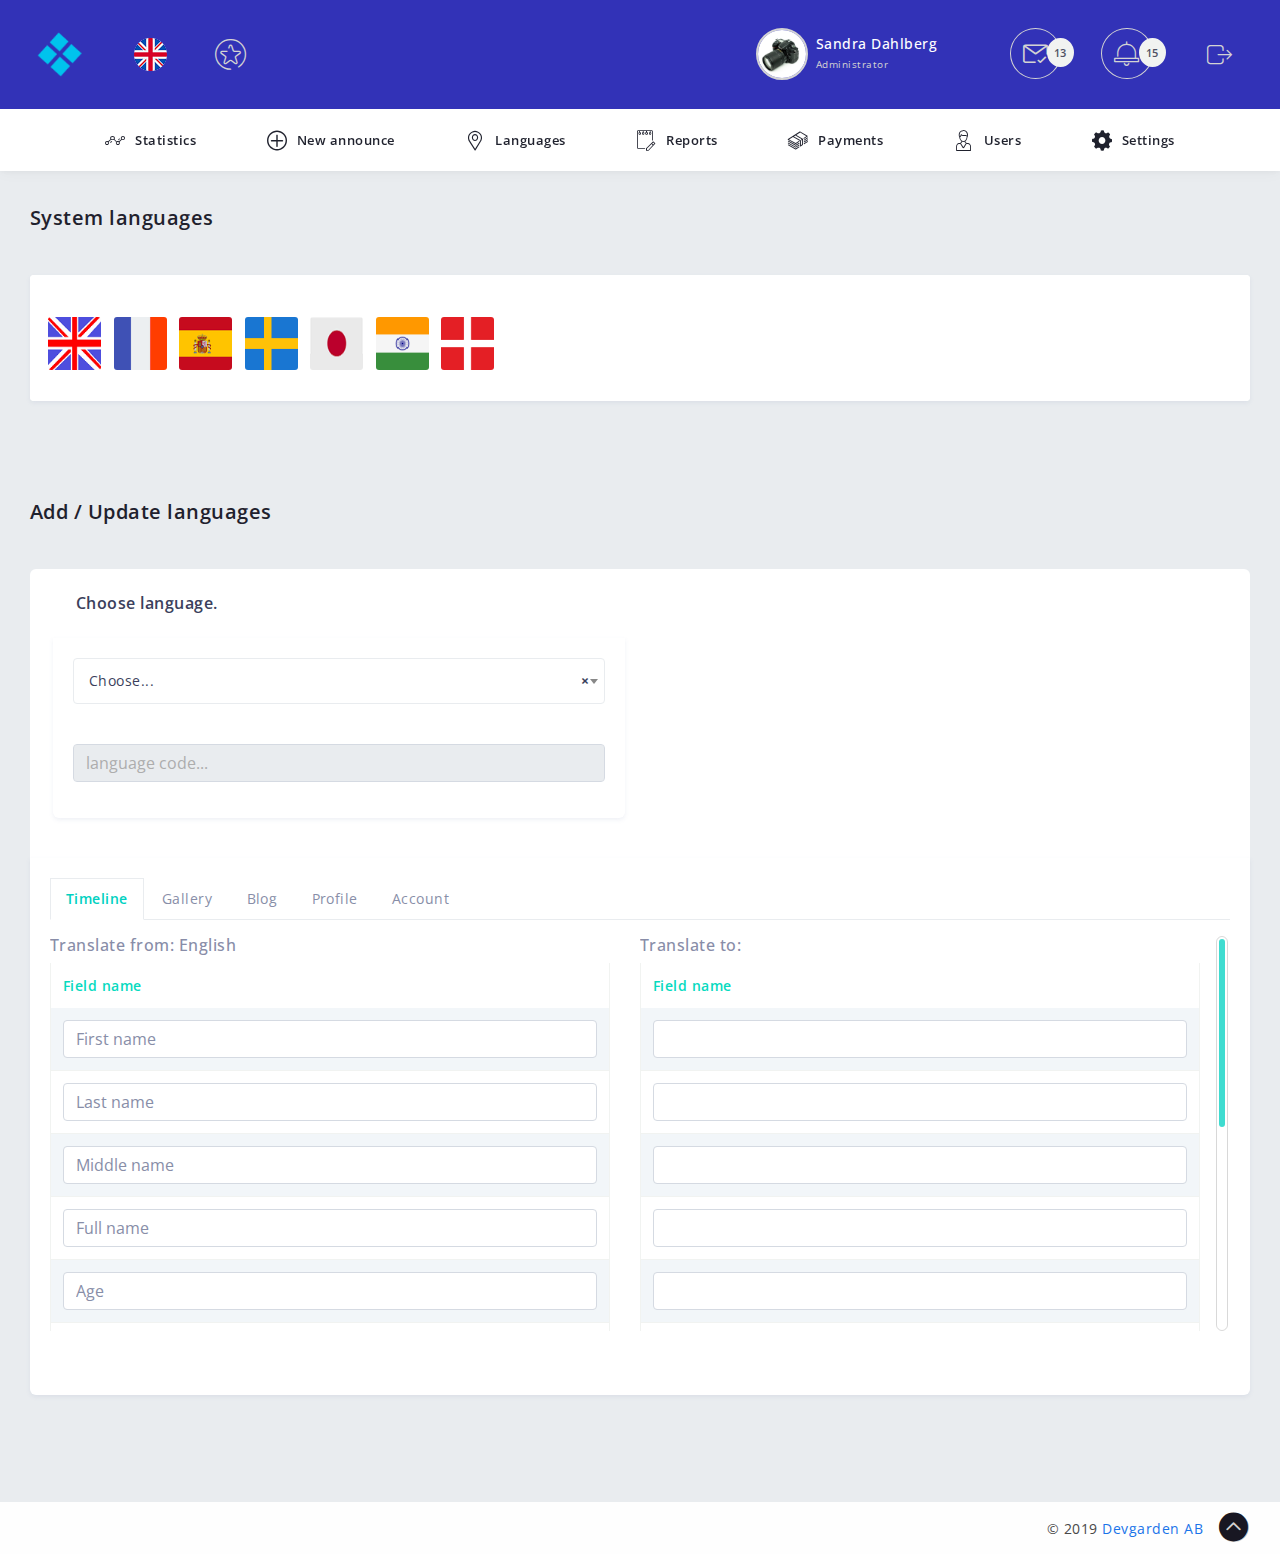
<file: languages.html>
<!DOCTYPE html>
<html lang="en">

<head>
    <meta charset="utf-8">
    <meta http-equiv="X-UA-Compatible" content="IE=edge">
    <meta name="viewport" content="width=device-width, initial-scale=1, maximum-scale=1, shrink-to-fit=no">
    <title>DevGarden | Dashboard - Admin </title>
    <link rel="icon" type="image/x-icon" href="assets/img/favicon.png" />

    <!-- BEGIN GLOBAL STYLES -->
    <link href="https://fonts.googleapis.com/css?family=Open+Sans:400,600,700" rel="stylesheet" type="text/css">
    <link href="assets/css/bootstrap.min.css" rel="stylesheet" type="text/css" />
    <link href="assets/css/plugins.css" rel="stylesheet" type="text/css" />
    <link href="assets/css/main.css" rel="stylesheet" type="text/css" />
    <link href="assets/css/structure.css" rel="stylesheet" type="text/css" />
    <link href="assets/css/custom-style.css" rel="stylesheet" type="text/css" />
    <!-- END GLOBAL STYLES -->

    <!-- BEGIN PAGE LEVEL PLUGINS -->
    <link href="assets/css/jquery-ui.min.css" rel="stylesheet" type="text/css" />
    <link href="assets/css/jquery.mCustomScrollbar.css" rel="stylesheet" type="text/css" />
    <link href="assets/css/colorbox.css" rel="stylesheet" type="text/css" />
    <link href="assets/css/select2.min.css" rel="stylesheet" type="text/css">
    <!-- END PAGE LEVEL PLUGINS -->

    <!-- BEGIN PAGE LEVEL CUSTOM STYLES -->
    <link href="assets/css/style.css" rel="stylesheet" type="text/css" />
    <link href="assets/css/style-custom.css" rel="stylesheet" type="text/css" />
    <link href="assets/css/custom-scroll_bars_basic.css" rel="stylesheet" type="text/css" />
    <!-- END PAGE LEVEL CUSTOM STYLES -->
</head>

<body class="default-sidebar bg">

    <!-- Tab Mobile View Header -->
    <header class="tabMobileView header navbar fixed-top d-lg-none">
        <ul class="navbar-nav flex-row ml-lg-auto w-100">
            <li class="nav-item dropdown user-profile-dropdown w-100 text-center">
                <div class="nav-toggle d-inline-block float-left mt-2">
                    <a href="javascript:void(0);" class="nav-link sidebarCollapse d-inline-block" data-placement="bottom">
                        <i class="flaticon-menu-line-2"></i>
                    </a>
                    <a href="index.html" class="ml-3"> <img src="assets/img/logo.png" class="img-fluid" alt="logo"></a>
                </div>
                <a href="javascript:void(0);" class="nav-link dropdown-toggle user d-inline-block float-right" id="dropdownMenuButton"
                    data-toggle="dropdown" aria-haspopup="true" aria-expanded="false">
                    <div class="media">
                        <img src="assets/img/pd-5.jpg" class="img-fluid mr-2" alt="admin-profile">
                        <div class="media-body align-self-center">
                            <h6 class="mb-1">Sandra Dahlberg</h6>
                            <p class="mb-0">Administrator</p>
                        </div>
                    </div>
                </a>
                <div class="dropdown-menu p-0 mt-5" aria-labelledby="dropdownMenuButton">
                    <a class="dropdown-item d-flex mt-5" href="user_profile.html">
                        <i class="mr-3 flaticon-user-11"></i> <span class="align-self-center">Profile</span>
                    </a>
                    <a class="dropdown-item d-flex" href="apps_scheduler.html">
                        <i class="mr-3 flaticon-calendar"></i> <span class="align-self-center">My Schedule</span>
                    </a>
                    <a class="dropdown-item d-flex" href="apps_mailbox.html">
                        <i class="mr-3 flaticon-mail-22"></i> <span class="align-self-center">Inbox</span>
                    </a>
                    <a class="dropdown-item d-flex" href="user_lockscreen_1.html">
                        <i class="mr-3 flaticon-lock-1"></i> <span class="align-self-center">Lock Screen</span>
                    </a>
                    <a href="user_login_1.html" class="dropdown-item dropdown-item-btn">
                        <i class="mr-2 flaticon-power-off"></i> <span class="align-self-center">Logout</span>
                    </a>
                </div>
            </li>
        </ul>
    </header>
    <!-- Tab Mobile View Header -->

    <!--  BEGIN NAVBAR  -->
    <header class="desktop-nav header navbar fixed-top">
        <div class="nav-logo mr-5 ml-4 d-lg-inline-block d-none">
            <a href="index.html" class=""> <img src="assets/img/logo.png" class="img-fluid" alt="logo"></a>
        </div>
        <ul class="navbar-nav flex-row mr-auto">
            <li class="nav-item dropdown language-dropdown mr-5  d-lg-inline-block d-none">
                <a href="javascript:void(0);" class="nav-link dropdown-toggle" id="language-dropdown" data-toggle="dropdown"
                    aria-haspopup="true" aria-expanded="false">
                    <img src="assets/img/uk.png" alt="">
                </a>
                <div class="dropdown-menu position-absolute" aria-labelledby="language-dropdown">
                    <a class="dropdown-item d-flex" href="javascript:void(0);"><img src="assets/img/uk.png" class="flag-width mr-3"
                            alt=""> <span class="align-self-center">&#xA0;English</span></a>
                    <a class="dropdown-item d-flex" href="javascript:void(0);"><img src="assets/img/se.png" class="flag-width mr-3"
                            alt=""> <span class="align-self-center">&#xA0;Swedish</span></a>
                </div>
            </li>

            <li class="nav-item dropdown app-dropdown">
                <a href="javascript:void(0);" class="nav-link dropdown-toggle" id="app-dropdown" data-toggle="dropdown"
                    aria-haspopup="true" aria-expanded="false">
                    <span class="flaticon-star-circle-line"></span>
                </a>
                <div class="dropdown-menu  position-absolute" aria-labelledby="app-dropdown">
                    <a class="dropdown-item d-flex" href="apps_drag_n_drop_calendar.html">
                        <i class="mr-3 flaticon-calendar-1"></i><span>Calendar</span>
                    </a>
                    <a class="dropdown-item d-flex" href="dragndrop_scrumboard.html">
                        <i class="mr-3 flaticon-edit-3"></i><span>Scrumboard</span>
                    </a>
                    <a class="dropdown-item d-flex" href="pages_helpdesk.html">
                        <i class="mr-3 flaticon-copy"></i><span>Helpdesk</span>
                    </a>
                    <a class="dropdown-item d-flex" href="pages_contact_us.html">
                        <i class="mr-3 flaticon-location-1"></i><span>Contact Us</span>
                    </a>
                </div>
            </li>

            <li class="nav-item ml-4 d-lg-none">
                <form class="form-inline search-full form-inline search animated-search" role="search">
                    <i class="flaticon-search-1 d-lg-none d-block"></i>
                    <input type="text" class="form-control search-form-control  ml-lg-auto" placeholder="Search...">
                </form>
            </li>
        </ul>

        <ul class="navbar-nav flex-row ml-lg-auto">
            <li class="nav-item mr-5 d-lg-block d-none">
                <form class="form-inline form-inline search animated-search" role="search">
                    <i class="flaticon-search-1 d-lg-none d-block"></i>
                    <input type="text" class="form-control search-form-control  ml-lg-auto" placeholder="Search...">
                </form>
            </li>

            <li class="nav-item dropdown user-profile-dropdown mr-5  d-lg-inline-block d-none">
                <a href="javascript:void(0);" class="nav-link dropdown-toggle user" id="user-profile-dropdown"
                    data-toggle="dropdown" aria-haspopup="true" aria-expanded="false">
                    <div class="media">
                        <img src="assets/img/pd-5.jpg" class="img-fluid mr-2" alt="admin-profile">
                        <div class="media-body align-self-center">
                            <h6 class="mb-1">Sandra Dahlberg</h6>
                            <p class="mb-0">Administrator</p>
                        </div>
                    </div>
                </a>
                <div class="dropdown-menu  position-absolute p-0" aria-labelledby="user-profile-dropdown">
                    <div class="dropdown-item d-flex justify-content-around">
                        <p class="mb-0 align-self-center">Your Account</p>
                        <div class="">
                            <i class="flaticon-star-outline"></i>
                        </div>
                    </div>
                    <div class="dropdown-divider"></div>
                    <a class="dropdown-item d-flex" href="user_profile.html">
                        <i class="mr-3 flaticon-user-11"></i> <span class="align-self-center">Profile Setting</span>
                    </a>
                    <a class="dropdown-item d-flex" href="apps_scheduler.html">
                        <i class="mr-3 flaticon-calendar"></i> <span class="align-self-center">Schedule</span>
                    </a>
                    <a class="dropdown-item d-flex" href="apps_mailbox.html">
                        <i class="mr-3 flaticon-mail-22"></i> <span class="align-self-center">Inbox</span>
                    </a>
                    <a class="dropdown-item d-flex" href="user_lockscreen_1.html">
                        <i class="mr-3 flaticon-lock-1"></i> <span class="align-self-center">Lock Screen</span>
                    </a>

                    <div class="dropdown-item dropdown-item-btn d-flex justify-content-around">
                        <a class="" href="user_login_1.html">
                            <i class="mr-2 flaticon-power-off"></i> <span class="align-self-center">Logout</span>
                        </a>
                    </div>
                </div>
            </li>

            <li class="nav-item dropdown message-dropdown ml-lg-4 mr-lg-4">
                <a href="javascript:void(0);" class="nav-link dropdown-toggle" id="message-dropdown" data-toggle="dropdown"
                    aria-haspopup="true" aria-expanded="false">
                    <span class="icon flaticon-mail-1"></span><span class="badge badge-primary">13</span>
                </a>
                <div class="dropdown-menu  position-absolute p-0" aria-labelledby="message-dropdown">
                    <div class="dropdown-item dropdown-header d-flex justify-content-between">
                        <p class="mb-0 align-self-center">You have 13 new messages</p>
                        <div class="">
                            <i class="flaticon-chat-bubble"></i>
                        </div>
                    </div>
                    <div class="dropdown-divider"></div>
                    <div class="message-scroll">
                        <div class="dropdown-item">
                            <div class="">
                                <div class="media">
                                    <div class="usr-img online mr-3">
                                        <img class="usr-img rounded-circle" src="assets/img/profile-9.jpg" alt="profile">
                                    </div>
                                    <div class="media-body">
                                        <div class="d-flex">
                                            <p class="meta-user-name mr-3">Kara Young</p>
                                            <p class="meta-time align-self-center mb-1">2 mins ago</p>
                                        </div>
                                        <p class="message-text mb-0 ">Simple and clean! Nice I'd like to </p>
                                        <a href="javascript:void(0);" class="see-more">See More</a>
                                    </div>
                                </div>
                                <div class="d-flex justify-content-between dropdown-action">
                                    <a href="javascript:void(0);" class="">View Details</a>
                                    <i class="flaticon-delete"></i>
                                </div>
                            </div>
                        </div>
                        <div class="dropdown-item">
                            <div class="">
                                <div class="media">
                                    <div class="usr-img online mr-3">
                                        <img class="usr-img rounded-circle" src="assets/img/profile-7.jpg" alt="profile">
                                    </div>
                                    <div class="media-body">
                                        <div class="d-flex">
                                            <p class="meta-user-name mr-3">Oscar Garner</p>
                                            <p class="meta-time align-self-center mb-1">5 mins ago</p>
                                        </div>
                                        <p class="message-text mb-0 ">Simple and clean! Nice I'd like to </p>
                                        <a href="javascript:void(0);" class="see-more">See More</a>
                                    </div>
                                </div>
                                <div class="d-flex justify-content-between dropdown-action">
                                    <a href="javascript:void(0);" class="">View Details</a>
                                    <i class="flaticon-delete"></i>
                                </div>
                            </div>
                        </div>
                    </div>
                    <div class="footer dropdown-item text-center">
                        <a class="btn btn-info my-3 btn-rounded" href="javascript:void(0);">More...</a>
                    </div>
                </div>
            </li>

            <li class="nav-item dropdown notification-dropdown ml-3 mr-lg-4">
                <a href="javascript:void(0);" class="nav-link dropdown-toggle" id="notification-dropdown" data-toggle="dropdown"
                    aria-haspopup="true" aria-expanded="false">
                    <span class="icon flaticon-bell-24"></span><span class="badge badge-success">15</span>
                </a>
                <div class="dropdown-menu position-absolute p-0" aria-labelledby="notification-dropdown">
                    <div class="dropdown-item dropdown-header d-flex justify-content-between">
                        <p class="mb-0 align-self-center">Notifications</p>
                        <div class="">
                            <i class="flaticon-gear-1"></i>
                        </div>
                    </div>
                    <div class="dropdown-divider"></div>
                    <div class="notification-scroll">
                        <div class="dropdown-item">
                            <div class="">
                                <div class="d-flex dropdown-action justify-content-between">
                                    <span class="badge badge-info mb-3">6 Request</span>
                                    <i class="flaticon-cancel-12"></i>
                                </div>
                                <p class="notification-text"><span class="meta-usrname">Kara Young</span>, <span class="meta-usrname">Xavier</span>,
                                    <span class="meta-usrname">Lila Perry</span> and <span class="meta-usrname">3
                                        others</span> send a friend request.</p>
                                <p class="meta-time">6 mins ago</p>
                            </div>
                        </div>
                        <div class="dropdown-item">
                            <div class="">
                                <div class="d-flex dropdown-action justify-content-between">
                                    <span class="badge badge-primary mb-3">Invoice</span>
                                    <i class="flaticon-cancel-12"></i>
                                </div>
                                <p class="notification-text"> <span class="meta-usrname">Shaun</span>, <span class="meta-usrname">Amy
                                        Diaz</span> and <span class="meta-usrname">3 others</span> send a friend
                                    request.</p>
                                <p class="meta-time">10 mins ago</p>
                            </div>
                        </div>
                    </div>
                </div>
            </li>

            <li class="nav-item dropdown cs-toggle ml-3 mr-lg-4">
                <a href="#" class="nav-link">
                    <span class="icon flaticon-log-3"></span>
                </a>
            </li>
        </ul>
    </header>
    <!--  END NAVBAR  -->

    <!--  BEGIN MAIN CONTAINER  -->
    <div class="main-container" id="container">
        <div class="overlay"></div>
        <div class="cs-overlay"></div>
        <div class="search-overlay"></div>

        <div class="topbar-nav header navbar fixed-top" role="banner">
            <div id="dismiss" class="d-lg-none text-right"><i class="flaticon-cancel-12 mr-3"></i></div>
            <nav id="topbar">
                <ul class="list-unstyled menu-categories d-lg-flex justify-content-lg-around mb-0" id="topAccordion">
                    <div>
                        <li class="menu">
                            <a href="#0">
                                <div class="">
                                    <i class="flaticon-line-chart"></i>
                                    <span>Statistics</span>
                                </div>
                            </a>
                        </li>
                    </div>
                    <div>
                        <li class="menu">
                            <a href="announces.html">
                                <div class="">
                                    <i class="flaticon-circle-plus "></i>
                                    <span>New announce</span>
                                </div>
                            </a>
                        </li>
                    </div>
                    <div>
                        <li class="menu">
                            <a href="#0">
                                <div class="">
                                    <i class="flaticon-location-1"></i>
                                    <span>Languages</span>
                                </div>
                            </a>
                        </li>
                    </div>
                    <div>
                        <li class="menu">
                            <a href="reports.html">
                                <div class="">
                                    <i class="flaticon-notes"></i>
                                    <span>Reports</span>
                                </div>
                            </a>
                        </li>
                    </div>
                    <div>
                        <li class="menu">
                            <a href="#0">
                                <div class="">
                                    <i class="flaticon-money"></i>
                                    <span>Payments</span>
                                </div>
                            </a>
                        </li>
                    </div>
                    <div>
                        <li class="menu">
                            <a href="#0" data-toggle="collapse" aria-expanded="false" class="dropdown-toggle">
                                <div class="">
                                    <i class="flaticon-user-11"></i>
                                    <span>Users</span>
                                </div>
                            </a>
                        </li>
                    </div>
                    <div>
                        <li class="menu">
                            <a href="#0">
                                <div class="">
                                    <i class="flaticon-settings-7"></i>
                                    <span>Settings</span>
                                </div>
                            </a>
                        </li>
                    </div>
                </ul>
            </nav>
        </div>

        <!--  BEGIN CONTENT PART  -->
        <div id="content" class="main-content">
            <div class="container">
                <div class="page-header">
                    <div class="page-title">
                        <h3>System languages</h3>
                    </div>
                </div>
                <div class="row">
                    <div class="col-xl-12 col-12 layout-spacing">
                        <div class="row">
                            <div class="col-xl-12 col-lg-7 col-md-7 mb-4">
                                <div class="widget-content widget-content-area br-4 p-0">
                                    <div id="user-profile-card-6" class="card br-4">
                                        <div class="card-body">
                                            <div class="row">
                                                <div class="col-12">
                                                    <div class="usr-posts">
                                                        <div class="posts-thumbnails">
                                                            <img alt="admin-profile" src="assets/img/UK-Flag.png" class="img-fluid mb-3">

                                                            <img alt="admin-profile" src="assets/img/france-flag.png"
                                                                class="img-fluid mb-3">

                                                            <img alt="admin-profile" src="assets/img/spain-flag.png"
                                                                class="img-fluid mb-3">

                                                            <img alt="admin-profile" src="assets/img/sweden-flag.png"
                                                                class="img-fluid mb-3">

                                                            <img alt="admin-profile" src="assets/img/flag-3.png" class="img-fluid mb-3">

                                                            <img alt="admin-profile" src="assets/img/india-flag.png"
                                                                class="img-fluid mb-3">

                                                            <img alt="admin-profile" src="assets/img/danmark-flag.png"
                                                                class="img-fluid mb-3">
                                                        </div>
                                                    </div>
                                                </div>
                                            </div>
                                        </div>
                                    </div>
                                </div>
                            </div>
                        </div>
                    </div>
                </div>
                <div class="page-header">
                    <div class="page-title">
                        <h3>Add / Update languages</h3>
                    </div>
                </div>
                <div class="row resetting-scrollbar">
                    <div class="col-lg-12 layout-spacing">
                        <div class="statbox widget box box-shadow">
                            <div class="widget-header">
                                <div class="row">
                                    <div class="col-xl-12 col-md-12 col-sm-12 col-12">
                                        <div class="col-lg-6 layout-spacing">
                                            <div class="statbox widget box box-shadow">
                                                <div class="widget-header">
                                                    <div class="row">
                                                        <div class="col-xl-12 col-md-12 col-sm-12 col-12">
                                                            <h4>Choose language.</h4>
                                                        </div>
                                                    </div>
                                                </div>
                                                <div class="widget-content widget-content-area">
                                                    <form method="post">
                                                        <div class="form-group">
                                                            <select class="placeholder js-states form-control">
                                                                <option>Choose...</option>
                                                                <option value="AF">Afrikanns</option>
                                                                <option value="SQ">Albanian</option>
                                                                <option value="AR">Arabic</option>
                                                                <option value="HY">Armenian</option>
                                                                <option value="EU">Basque</option>
                                                                <option value="BN">Bengali</option>
                                                                <option value="BG">Bulgarian</option>
                                                                <option value="CA">Catalan</option>
                                                                <option value="KM">Cambodian</option>
                                                                <option value="ZH">Chinese (Mandarin)</option>
                                                                <option value="HR">Croation</option>
                                                                <option value="CS">Czech</option>
                                                                <option value="DA">Danish</option>
                                                                <option value="NL">Dutch</option>
                                                                <option value="EN">English</option>
                                                                <option value="ET">Estonian</option>
                                                                <option value="FJ">Fiji</option>
                                                                <option value="FI">Finnish</option>
                                                                <option value="FR">French</option>
                                                                <option value="KA">Georgian</option>
                                                                <option value="DE">German</option>
                                                                <option value="EL">Greek</option>
                                                                <option value="GU">Gujarati</option>
                                                                <option value="HE">Hebrew</option>
                                                                <option value="HI">Hindi</option>
                                                                <option value="HU">Hungarian</option>
                                                                <option value="IS">Icelandic</option>
                                                                <option value="ID">Indonesian</option>
                                                                <option value="GA">Irish</option>
                                                                <option value="IT">Italian</option>
                                                                <option value="JA">Japanese</option>
                                                                <option value="JW">Javanese</option>
                                                                <option value="KO">Korean</option>
                                                                <option value="LA">Latin</option>
                                                                <option value="LV">Latvian</option>
                                                                <option value="LT">Lithuanian</option>
                                                                <option value="MK">Macedonian</option>
                                                                <option value="MS">Malay</option>
                                                                <option value="ML">Malayalam</option>
                                                                <option value="MT">Maltese</option>
                                                                <option value="MI">Maori</option>
                                                                <option value="MR">Marathi</option>
                                                                <option value="MN">Mongolian</option>
                                                                <option value="NE">Nepali</option>
                                                                <option value="NO">Norwegian</option>
                                                                <option value="FA">Persian</option>
                                                                <option value="PL">Polish</option>
                                                                <option value="PT">Portuguese</option>
                                                                <option value="PA">Punjabi</option>
                                                                <option value="QU">Quechua</option>
                                                                <option value="RO">Romanian</option>
                                                                <option value="RU">Russian</option>
                                                                <option value="SM">Samoan</option>
                                                                <option value="SR">Serbian</option>
                                                                <option value="SK">Slovak</option>
                                                                <option value="SL">Slovenian</option>
                                                                <option value="ES">Spanish</option>
                                                                <option value="SW">Swahili</option>
                                                                <option value="SV">Swedish </option>
                                                                <option value="TA">Tamil</option>
                                                                <option value="TT">Tatar</option>
                                                                <option value="TE">Telugu</option>
                                                                <option value="TH">Thai</option>
                                                                <option value="BO">Tibetan</option>
                                                                <option value="TO">Tonga</option>
                                                                <option value="TR">Turkish</option>
                                                                <option value="UK">Ukranian</option>
                                                                <option value="UR">Urdu</option>
                                                                <option value="UZ">Uzbek</option>
                                                                <option value="VI">Vietnamese</option>
                                                                <option value="CY">Welsh</option>
                                                                <option value="XH">Xhosa</option>
                                                            </select>
                                                        </div>
                                                        <div class="form-group">
                                                            <input id="lcode" type="text" name="txt" value="language code..."
                                                                class="form-control" disabled>
                                                        </div>
                                                    </form>
                                                </div>
                                            </div>
                                        </div>
                                    </div>
                                </div>
                            </div>
                            <div class="widget-content widget-content-area">
                                <div class="row mb-4">
                                    <div class="col-lg-12">
                                        <div id="myTab">
                                            <ul class="nav nav-tabs mb-3">
                                                <li><a href="#timeline" data-toggle="tab" class="active">Timeline</a></li>
                                                <li><a href="#gallery" data-toggle="tab">Gallery</a></li>
                                                <li><a href="#blog" data-toggle="tab">Blog</a></li>
                                                <li><a href="#profile" data-toggle="tab">Profile</a></li>
                                                <li><a href="#account" data-toggle="tab">Account</a></li>
                                            </ul>
                                            <div class="tab-content">
                                                <div class="tab-pane fade show active" id="timeline">
                                                    <div class="row">
                                                        <div class="col-lg-6">
                                                            <div class="table-responsive mb-4">
                                                                <h6>Translate from: English</h6>
                                                                <table class="table table-striped table-bordered" style="width:100%">
                                                                    <thead>
                                                                        <tr>
                                                                            <th>Field name</th>
                                                                        </tr>
                                                                    </thead>
                                                                    <tbody>
                                                                        <tr>
                                                                            <td><input type="text" class="form-control"
                                                                                    name="row-1-fname" value="First name"></td>
                                                                        </tr>
                                                                        <tr>
                                                                            <td><input type="text" class="form-control"
                                                                                    name="row-2-lname" value="Last name"></td>
                                                                        </tr>
                                                                        <tr>
                                                                            <td><input type="text" class="form-control"
                                                                                    name="row-3-fname" value="Middle name"></td>
                                                                        </tr>
                                                                        <tr>
                                                                            <td><input type="text" class="form-control"
                                                                                    name="row-4-fname" value="Full name"></td>
                                                                        </tr>
                                                                        <tr>
                                                                            <td><input type="text" class="form-control"
                                                                                    name="row-5-fname" value="Age"></td>
                                                                        </tr>
                                                                        <tr>
                                                                            <td><input type="text" class="form-control"
                                                                                    name="row-6-fname" value="Address"></td>
                                                                        </tr>
                                                                        <tr>
                                                                            <td><input type="text" class="form-control"
                                                                                    name="row-7-fname" value="City"></td>
                                                                        </tr>
                                                                        <tr>
                                                                            <td><input type="text" class="form-control"
                                                                                    name="row-8-fname" value="Postcode"></td>
                                                                        </tr>
                                                                        <tr>
                                                                            <td><input type="text" class="form-control"
                                                                                    name="row-9-fname" value="Telephone"></td>
                                                                        </tr>
                                                                        <tr>
                                                                            <td><input type="text" class="form-control"
                                                                                    name="row-10-fname" value="E-post"></td>
                                                                        </tr>
                                                                        <tr>
                                                                            <td><input type="text" class="form-control"
                                                                                    name="row-11-fname" value="Company"></td>
                                                                        </tr>
                                                                    </tbody>
                                                                </table>
                                                            </div>
                                                        </div>
                                                        <div class="col-lg-6">
                                                            <div class="table-responsive mb-4">
                                                                <h6>Translate to: <span id="lname"></span></h6>
                                                                <table class="table table-striped table-bordered" style="width:100%">
                                                                    <thead>
                                                                        <tr>
                                                                            <th>Field name</th>
                                                                        </tr>
                                                                    </thead>
                                                                    <tbody>
                                                                        <tr>
                                                                            <td><input type="text" class="form-control"
                                                                                    name="row-1-fname" value=""></td>
                                                                        </tr>
                                                                        <tr>
                                                                            <td><input type="text" class="form-control"
                                                                                    name="row-2-lname" value=""></td>
                                                                        </tr>
                                                                        <tr>
                                                                            <td><input type="text" class="form-control"
                                                                                    name="row-3-fname" value=""></td>
                                                                        </tr>
                                                                        <tr>
                                                                            <td><input type="text" class="form-control"
                                                                                    name="row-4-fname" value=""></td>
                                                                        </tr>
                                                                        <tr>
                                                                            <td><input type="text" class="form-control"
                                                                                    name="row-5-fname" value=""></td>
                                                                        </tr>
                                                                        <tr>
                                                                            <td><input type="text" class="form-control"
                                                                                    name="row-6-fname" value=""></td>
                                                                        </tr>
                                                                        <tr>
                                                                            <td><input type="text" class="form-control"
                                                                                    name="row-7-fname" value=""></td>
                                                                        </tr>
                                                                        <tr>
                                                                            <td><input type="text" class="form-control"
                                                                                    name="row-8-fname" value=""></td>
                                                                        </tr>
                                                                        <tr>
                                                                            <td><input type="text" class="form-control"
                                                                                    name="row-9-fname" value=""></td>
                                                                        </tr>
                                                                        <tr>
                                                                            <td><input type="text" class="form-control"
                                                                                    name="row-10-fname" value=""></td>
                                                                        </tr>
                                                                        <tr>
                                                                            <td><input type="text" class="form-control"
                                                                                    name="row-11-fname" value=""></td>
                                                                        </tr>
                                                                    </tbody>
                                                                </table>
                                                            </div>
                                                        </div>
                                                    </div>
                                                </div>
                                                <div class="tab-pane fade" id="gallery">
                                                    <div class="row">
                                                        <div class="col-lg-6">
                                                            <div class="table-responsive mb-4">
                                                                <h6>Translate from: English</h6>
                                                                <table class="table table-striped table-bordered" style="width:100%">
                                                                    <thead>
                                                                        <tr>
                                                                            <th>Field name</th>
                                                                        </tr>
                                                                    </thead>
                                                                    <tbody>
                                                                        <tr>
                                                                            <td><input type="text" class="form-control"
                                                                                    name="row-1-fname" value="First name"></td>
                                                                        </tr>
                                                                        <tr>
                                                                            <td><input type="text" class="form-control"
                                                                                    name="row-2-lname" value="Last name"></td>
                                                                        </tr>
                                                                        <tr>
                                                                            <td><input type="text" class="form-control"
                                                                                    name="row-3-fname" value="Middle name"></td>
                                                                        </tr>
                                                                        <tr>
                                                                            <td><input type="text" class="form-control"
                                                                                    name="row-4-fname" value="Full name"></td>
                                                                        </tr>
                                                                        <tr>
                                                                            <td><input type="text" class="form-control"
                                                                                    name="row-5-fname" value="Age"></td>
                                                                        </tr>
                                                                        <tr>
                                                                            <td><input type="text" class="form-control"
                                                                                    name="row-6-fname" value="Address"></td>
                                                                        </tr>
                                                                        <tr>
                                                                            <td><input type="text" class="form-control"
                                                                                    name="row-7-fname" value="City"></td>
                                                                        </tr>
                                                                        <tr>
                                                                            <td><input type="text" class="form-control"
                                                                                    name="row-8-fname" value="Postcode"></td>
                                                                        </tr>
                                                                        <tr>
                                                                            <td><input type="text" class="form-control"
                                                                                    name="row-9-fname" value="Telephone"></td>
                                                                        </tr>
                                                                        <tr>
                                                                            <td><input type="text" class="form-control"
                                                                                    name="row-10-fname" value="E-post"></td>
                                                                        </tr>
                                                                        <tr>
                                                                            <td><input type="text" class="form-control"
                                                                                    name="row-11-fname" value="Company"></td>
                                                                        </tr>
                                                                    </tbody>
                                                                </table>
                                                            </div>
                                                        </div>
                                                        <div class="col-lg-6">
                                                            <div class="table-responsive mb-4">
                                                                <h6>Translate to:</h6>
                                                                <table class="table table-striped table-bordered" style="width:100%">
                                                                    <thead>
                                                                        <tr>
                                                                            <th>Field name</th>
                                                                        </tr>
                                                                    </thead>
                                                                    <tbody>
                                                                        <tr>
                                                                            <td><input type="text" class="form-control"
                                                                                    name="row-1-fname" value=""></td>
                                                                        </tr>
                                                                        <tr>
                                                                            <td><input type="text" class="form-control"
                                                                                    name="row-2-lname" value=""></td>
                                                                        </tr>
                                                                        <tr>
                                                                            <td><input type="text" class="form-control"
                                                                                    name="row-3-fname" value=""></td>
                                                                        </tr>
                                                                        <tr>
                                                                            <td><input type="text" class="form-control"
                                                                                    name="row-4-fname" value=""></td>
                                                                        </tr>
                                                                        <tr>
                                                                            <td><input type="text" class="form-control"
                                                                                    name="row-5-fname" value=""></td>
                                                                        </tr>
                                                                        <tr>
                                                                            <td><input type="text" class="form-control"
                                                                                    name="row-6-fname" value=""></td>
                                                                        </tr>
                                                                        <tr>
                                                                            <td><input type="text" class="form-control"
                                                                                    name="row-7-fname" value=""></td>
                                                                        </tr>
                                                                        <tr>
                                                                            <td><input type="text" class="form-control"
                                                                                    name="row-8-fname" value=""></td>
                                                                        </tr>
                                                                        <tr>
                                                                            <td><input type="text" class="form-control"
                                                                                    name="row-9-fname" value=""></td>
                                                                        </tr>
                                                                        <tr>
                                                                            <td><input type="text" class="form-control"
                                                                                    name="row-10-fname" value=""></td>
                                                                        </tr>
                                                                        <tr>
                                                                            <td><input type="text" class="form-control"
                                                                                    name="row-11-fname" value=""></td>
                                                                        </tr>
                                                                    </tbody>
                                                                </table>
                                                            </div>
                                                        </div>
                                                    </div>
                                                </div>
                                                <div class="tab-pane fade" id="blog">
                                                    <div class="row">
                                                        <div class="col-lg-6">
                                                            <div class="table-responsive mb-4">
                                                                <h6>Translate from: English</h6>
                                                                <table class="table table-striped table-bordered" style="width:100%">
                                                                    <thead>
                                                                        <tr>
                                                                            <th>Field name</th>
                                                                        </tr>
                                                                    </thead>
                                                                    <tbody>
                                                                        <tr>
                                                                            <td><input type="text" class="form-control"
                                                                                    name="row-1-fname" value="First name"></td>
                                                                        </tr>
                                                                        <tr>
                                                                            <td><input type="text" class="form-control"
                                                                                    name="row-2-lname" value="Last name"></td>
                                                                        </tr>
                                                                        <tr>
                                                                            <td><input type="text" class="form-control"
                                                                                    name="row-3-fname" value="Middle name"></td>
                                                                        </tr>
                                                                        <tr>
                                                                            <td><input type="text" class="form-control"
                                                                                    name="row-4-fname" value="Full name"></td>
                                                                        </tr>
                                                                        <tr>
                                                                            <td><input type="text" class="form-control"
                                                                                    name="row-5-fname" value="Age"></td>
                                                                        </tr>
                                                                        <tr>
                                                                            <td><input type="text" class="form-control"
                                                                                    name="row-6-fname" value="Address"></td>
                                                                        </tr>
                                                                        <tr>
                                                                            <td><input type="text" class="form-control"
                                                                                    name="row-7-fname" value="City"></td>
                                                                        </tr>
                                                                        <tr>
                                                                            <td><input type="text" class="form-control"
                                                                                    name="row-8-fname" value="Postcode"></td>
                                                                        </tr>
                                                                        <tr>
                                                                            <td><input type="text" class="form-control"
                                                                                    name="row-9-fname" value="Telephone"></td>
                                                                        </tr>
                                                                        <tr>
                                                                            <td><input type="text" class="form-control"
                                                                                    name="row-10-fname" value="E-post"></td>
                                                                        </tr>
                                                                        <tr>
                                                                            <td><input type="text" class="form-control"
                                                                                    name="row-11-fname" value="Company"></td>
                                                                        </tr>
                                                                    </tbody>
                                                                </table>
                                                            </div>
                                                        </div>
                                                        <div class="col-lg-6">
                                                            <div class="table-responsive mb-4">
                                                                <h6>Translate to:</h6>
                                                                <table class="table table-striped table-bordered" style="width:100%">
                                                                    <thead>
                                                                        <tr>
                                                                            <th>Field name</th>
                                                                        </tr>
                                                                    </thead>
                                                                    <tbody>
                                                                        <tr>
                                                                            <td><input type="text" class="form-control"
                                                                                    name="row-1-fname" value=""></td>
                                                                        </tr>
                                                                        <tr>
                                                                            <td><input type="text" class="form-control"
                                                                                    name="row-2-lname" value=""></td>
                                                                        </tr>
                                                                        <tr>
                                                                            <td><input type="text" class="form-control"
                                                                                    name="row-3-fname" value=""></td>
                                                                        </tr>
                                                                        <tr>
                                                                            <td><input type="text" class="form-control"
                                                                                    name="row-4-fname" value=""></td>
                                                                        </tr>
                                                                        <tr>
                                                                            <td><input type="text" class="form-control"
                                                                                    name="row-5-fname" value=""></td>
                                                                        </tr>
                                                                        <tr>
                                                                            <td><input type="text" class="form-control"
                                                                                    name="row-6-fname" value=""></td>
                                                                        </tr>
                                                                        <tr>
                                                                            <td><input type="text" class="form-control"
                                                                                    name="row-7-fname" value=""></td>
                                                                        </tr>
                                                                        <tr>
                                                                            <td><input type="text" class="form-control"
                                                                                    name="row-8-fname" value=""></td>
                                                                        </tr>
                                                                        <tr>
                                                                            <td><input type="text" class="form-control"
                                                                                    name="row-9-fname" value=""></td>
                                                                        </tr>
                                                                        <tr>
                                                                            <td><input type="text" class="form-control"
                                                                                    name="row-10-fname" value=""></td>
                                                                        </tr>
                                                                        <tr>
                                                                            <td><input type="text" class="form-control"
                                                                                    name="row-11-fname" value=""></td>
                                                                        </tr>
                                                                    </tbody>
                                                                </table>
                                                            </div>
                                                        </div>
                                                    </div>
                                                </div>
                                                <div class="tab-pane fade" id="profile">
                                                    <div class="row">
                                                        <div class="col-lg-6">
                                                            <div class="table-responsive mb-4">
                                                                <h6>Translate from: English</h6>
                                                                <table class="table table-striped table-bordered" style="width:100%">
                                                                    <thead>
                                                                        <tr>
                                                                            <th>Field name</th>
                                                                        </tr>
                                                                    </thead>
                                                                    <tbody>
                                                                        <tr>
                                                                            <td><input type="text" class="form-control"
                                                                                    name="row-1-fname" value="First name"></td>
                                                                        </tr>
                                                                        <tr>
                                                                            <td><input type="text" class="form-control"
                                                                                    name="row-2-lname" value="Last name"></td>
                                                                        </tr>
                                                                        <tr>
                                                                            <td><input type="text" class="form-control"
                                                                                    name="row-3-fname" value="Middle name"></td>
                                                                        </tr>
                                                                        <tr>
                                                                            <td><input type="text" class="form-control"
                                                                                    name="row-4-fname" value="Full name"></td>
                                                                        </tr>
                                                                        <tr>
                                                                            <td><input type="text" class="form-control"
                                                                                    name="row-5-fname" value="Age"></td>
                                                                        </tr>
                                                                        <tr>
                                                                            <td><input type="text" class="form-control"
                                                                                    name="row-6-fname" value="Address"></td>
                                                                        </tr>
                                                                        <tr>
                                                                            <td><input type="text" class="form-control"
                                                                                    name="row-7-fname" value="City"></td>
                                                                        </tr>
                                                                        <tr>
                                                                            <td><input type="text" class="form-control"
                                                                                    name="row-8-fname" value="Postcode"></td>
                                                                        </tr>
                                                                        <tr>
                                                                            <td><input type="text" class="form-control"
                                                                                    name="row-9-fname" value="Telephone"></td>
                                                                        </tr>
                                                                        <tr>
                                                                            <td><input type="text" class="form-control"
                                                                                    name="row-10-fname" value="E-post"></td>
                                                                        </tr>
                                                                        <tr>
                                                                            <td><input type="text" class="form-control"
                                                                                    name="row-11-fname" value="Company"></td>
                                                                        </tr>
                                                                    </tbody>
                                                                </table>
                                                            </div>
                                                        </div>
                                                        <div class="col-lg-6">
                                                            <div class="table-responsive mb-4">
                                                                <h6>Translate to:</h6>
                                                                <table class="table table-striped table-bordered" style="width:100%">
                                                                    <thead>
                                                                        <tr>
                                                                            <th>Field name</th>
                                                                        </tr>
                                                                    </thead>
                                                                    <tbody>
                                                                        <tr>
                                                                            <td><input type="text" class="form-control"
                                                                                    name="row-1-fname" value=""></td>
                                                                        </tr>
                                                                        <tr>
                                                                            <td><input type="text" class="form-control"
                                                                                    name="row-2-lname" value=""></td>
                                                                        </tr>
                                                                        <tr>
                                                                            <td><input type="text" class="form-control"
                                                                                    name="row-3-fname" value=""></td>
                                                                        </tr>
                                                                        <tr>
                                                                            <td><input type="text" class="form-control"
                                                                                    name="row-4-fname" value=""></td>
                                                                        </tr>
                                                                        <tr>
                                                                            <td><input type="text" class="form-control"
                                                                                    name="row-5-fname" value=""></td>
                                                                        </tr>
                                                                        <tr>
                                                                            <td><input type="text" class="form-control"
                                                                                    name="row-6-fname" value=""></td>
                                                                        </tr>
                                                                        <tr>
                                                                            <td><input type="text" class="form-control"
                                                                                    name="row-7-fname" value=""></td>
                                                                        </tr>
                                                                        <tr>
                                                                            <td><input type="text" class="form-control"
                                                                                    name="row-8-fname" value=""></td>
                                                                        </tr>
                                                                        <tr>
                                                                            <td><input type="text" class="form-control"
                                                                                    name="row-9-fname" value=""></td>
                                                                        </tr>
                                                                        <tr>
                                                                            <td><input type="text" class="form-control"
                                                                                    name="row-10-fname" value=""></td>
                                                                        </tr>
                                                                        <tr>
                                                                            <td><input type="text" class="form-control"
                                                                                    name="row-11-fname" value=""></td>
                                                                        </tr>
                                                                    </tbody>
                                                                </table>
                                                            </div>
                                                        </div>
                                                    </div>
                                                </div>
                                                <div class="tab-pane fade" id="account">
                                                    <div class="row">
                                                        <div class="col-lg-6">
                                                            <div class="table-responsive mb-4">
                                                                <h6>Translate from: English</h6>
                                                                <table class="table table-striped table-bordered" style="width:100%">
                                                                    <thead>
                                                                        <tr>
                                                                            <th>Field name</th>
                                                                        </tr>
                                                                    </thead>
                                                                    <tbody>
                                                                        <tr>
                                                                            <td><input type="text" class="form-control"
                                                                                    name="row-1-fname" value="First name"></td>
                                                                        </tr>
                                                                        <tr>
                                                                            <td><input type="text" class="form-control"
                                                                                    name="row-2-lname" value="Last name"></td>
                                                                        </tr>
                                                                        <tr>
                                                                            <td><input type="text" class="form-control"
                                                                                    name="row-3-fname" value="Middle name"></td>
                                                                        </tr>
                                                                        <tr>
                                                                            <td><input type="text" class="form-control"
                                                                                    name="row-4-fname" value="Full name"></td>
                                                                        </tr>
                                                                        <tr>
                                                                            <td><input type="text" class="form-control"
                                                                                    name="row-5-fname" value="Age"></td>
                                                                        </tr>
                                                                        <tr>
                                                                            <td><input type="text" class="form-control"
                                                                                    name="row-6-fname" value="Address"></td>
                                                                        </tr>
                                                                        <tr>
                                                                            <td><input type="text" class="form-control"
                                                                                    name="row-7-fname" value="City"></td>
                                                                        </tr>
                                                                        <tr>
                                                                            <td><input type="text" class="form-control"
                                                                                    name="row-8-fname" value="Postcode"></td>
                                                                        </tr>
                                                                        <tr>
                                                                            <td><input type="text" class="form-control"
                                                                                    name="row-9-fname" value="Telephone"></td>
                                                                        </tr>
                                                                        <tr>
                                                                            <td><input type="text" class="form-control"
                                                                                    name="row-10-fname" value="E-post"></td>
                                                                        </tr>
                                                                        <tr>
                                                                            <td><input type="text" class="form-control"
                                                                                    name="row-11-fname" value="Company"></td>
                                                                        </tr>
                                                                    </tbody>
                                                                </table>
                                                            </div>
                                                        </div>
                                                        <div class="col-lg-6">
                                                            <div class="table-responsive mb-4">
                                                                <h6>Translate to:</h6>
                                                                <table class="table table-striped table-bordered" style="width:100%">
                                                                    <thead>
                                                                        <tr>
                                                                            <th>Field name</th>
                                                                        </tr>
                                                                    </thead>
                                                                    <tbody>
                                                                        <tr>
                                                                            <td><input type="text" class="form-control"
                                                                                    name="row-1-fname" value=""></td>
                                                                        </tr>
                                                                        <tr>
                                                                            <td><input type="text" class="form-control"
                                                                                    name="row-2-lname" value=""></td>
                                                                        </tr>
                                                                        <tr>
                                                                            <td><input type="text" class="form-control"
                                                                                    name="row-3-fname" value=""></td>
                                                                        </tr>
                                                                        <tr>
                                                                            <td><input type="text" class="form-control"
                                                                                    name="row-4-fname" value=""></td>
                                                                        </tr>
                                                                        <tr>
                                                                            <td><input type="text" class="form-control"
                                                                                    name="row-5-fname" value=""></td>
                                                                        </tr>
                                                                        <tr>
                                                                            <td><input type="text" class="form-control"
                                                                                    name="row-6-fname" value=""></td>
                                                                        </tr>
                                                                        <tr>
                                                                            <td><input type="text" class="form-control"
                                                                                    name="row-7-fname" value=""></td>
                                                                        </tr>
                                                                        <tr>
                                                                            <td><input type="text" class="form-control"
                                                                                    name="row-8-fname" value=""></td>
                                                                        </tr>
                                                                        <tr>
                                                                            <td><input type="text" class="form-control"
                                                                                    name="row-9-fname" value=""></td>
                                                                        </tr>
                                                                        <tr>
                                                                            <td><input type="text" class="form-control"
                                                                                    name="row-10-fname" value=""></td>
                                                                        </tr>
                                                                        <tr>
                                                                            <td><input type="text" class="form-control"
                                                                                    name="row-11-fname" value=""></td>
                                                                        </tr>
                                                                    </tbody>
                                                                </table>
                                                            </div>
                                                        </div>
                                                    </div>
                                                </div>
                                            </div>
                                        </div>
                                    </div>
                                </div>
                            </div>
                        </div>
                    </div>
                </div>
            </div>
        </div>
        <!--  END CONTENT PART  -->

    </div>
    <!-- END MAIN CONTAINER -->

    <!--  BEGIN FOOTER  -->
    <footer class="footer-section theme-footer">

        <div class="footer-section-1  sidebar-theme">

        </div>

        <div class="footer-section-2 container-fluid">
            <div class="row">
                <div id="toggle-grid" class="col-xl-7 col-md-6 col-sm-6 col-12 text-sm-left text-center">

                </div>
                <div class="col-xl-5 col-md-6 col-sm-6 col-12">
                    <ul class="list-inline mb-0 d-flex justify-content-sm-end justify-content-center mr-sm-3 ml-sm-0 mx-3">
                        <li class="list-inline-item  mr-3">
                            <p class="bottom-footer">&#xA9; 2019 <a target="_blank" href="#0">Devgarden AB</a></p>
                        </li>
                        <li class="list-inline-item align-self-center">
                            <div class="scrollTop"><i class="flaticon-up-arrow-fill-1"></i></div>
                        </li>
                    </ul>
                </div>
            </div>
        </div>
    </footer>
    <!--  END FOOTER  -->

    <!-- BEGIN GLOBAL MANDATORY SCRIPTS -->
    <script src="assets/js/jquery-3.1.1.min.js"></script>
    <script src="assets/js/jquery-ui.min.js"></script>
    <script src="assets/js/popper.min.js"></script>
    <script src="assets/js/bootstrap.min.js"></script>
    <script src="assets/js/jquery.blockUI.min.js"></script>
    <script src="assets/js/app.js"></script>
    <script>
        $(document).ready(function () {
            App.init();
        });
    </script>
    <script>
        $("select").change(function () {
            $("#lcode").val(this.value);
            $("#lname").text($(this).children("option:selected").text());
        });
    </script>
    <script src="assets/js/jquery.mCustomScrollbar.concat.min.js"></script>
    <script src="assets/js/custom.js"></script>
    <!-- END GLOBAL MANDATORY SCRIPTS -->

    <!-- BEGIN PAGE LEVEL PLUGINS -->
    <script src="assets/js/bootstrap-select.min.js"></script>
    <script src="assets/js/jquery.colorbox-min.js"></script>
    <!-- END PAGE LEVEL PLUGINS -->

    <!--  BEGIN CUSTOM SCRIPTS FILE  -->
    <script src="assets/js/custom-scroll_bars_basic.js"></script>
    <script src="assets/js/select2.min.js"></script>
    <script src="assets/js/custom-select2.js"></script>
    <!--  END CUSTOM SCRIPTS FILE  -->

</body>

</html>
</file>
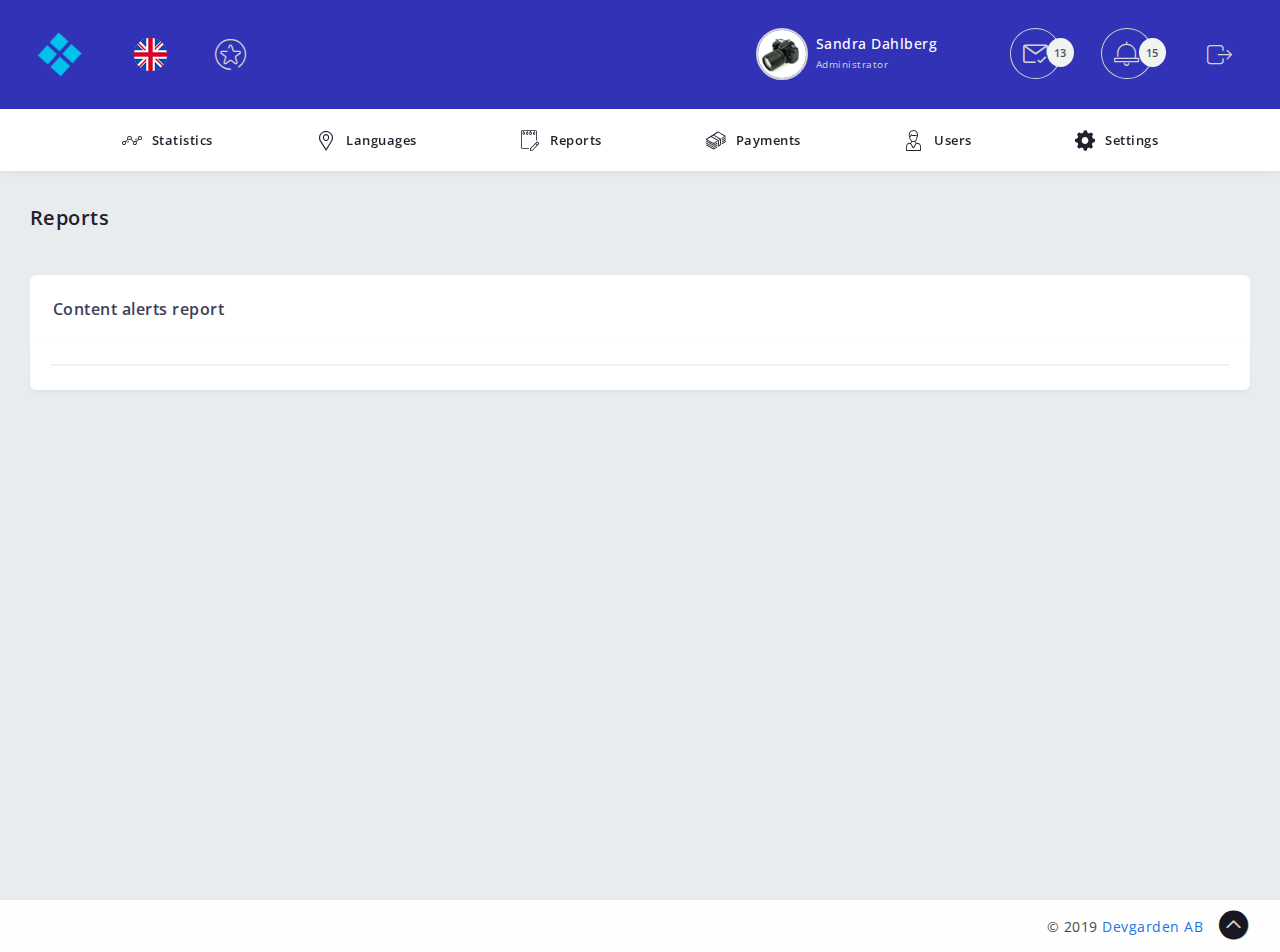
<file: reports - kopia - kopia.html>
<!DOCTYPE html>
<html lang="en">

<head>
    <meta charset="utf-8">
    <meta http-equiv="X-UA-Compatible" content="IE=edge">
    <meta name="viewport" content="width=device-width, initial-scale=1, maximum-scale=1, shrink-to-fit=no">
    <title>DevGarden | Dashboard - Admin </title>
    <link rel="icon" type="image/x-icon" href="assets/img/favicon.png" />

    <!-- BEGIN GLOBAL STYLES -->
    <link href="https://fonts.googleapis.com/css?family=Open+Sans:400,600,700" rel="stylesheet" type="text/css">
    <link href="assets/css/bootstrap.min.css" rel="stylesheet" type="text/css" />
    <link href="assets/css/plugins.css" rel="stylesheet" type="text/css" />
    <!-- END GLOBAL STYLES -->

    <!-- BEGIN PAGE LEVEL CUSTOM PLUGINS -->
    <link href="assets/css/custom_dt_customer.css" rel="stylesheet" type="text/css">
    <!-- BEGIN PAGE LEVEL CUSTOM PLUGINS -->

    <!-- BEGIN PAGE LEVEL CUSTOM STYLES -->
    <link href="assets/css/style.css" rel="stylesheet" type="text/css" />
    <link href="assets/css/custom-accordions.css" rel="stylesheet" type="text/css" />
    <!-- END PAGE LEVEL CUSTOM STYLES -->
</head>

<body class="default-sidebar bg">

    <!-- Tab Mobile View Header -->
    <header class="tabMobileView header navbar fixed-top d-lg-none">
        <ul class="navbar-nav flex-row ml-lg-auto w-100">
            <li class="nav-item dropdown user-profile-dropdown w-100 text-center">
                <div class="nav-toggle d-inline-block float-left mt-2">
                    <a href="javascript:void(0);" class="nav-link sidebarCollapse d-inline-block" data-placement="bottom">
                        <i class="flaticon-menu-line-2"></i>
                    </a>
                    <a href="index.html" class="ml-3"> <img src="assets/img/logo.png" class="img-fluid" alt="logo"></a>
                </div>
                <a href="javascript:void(0);" class="nav-link dropdown-toggle user d-inline-block float-right" id="dropdownMenuButton"
                    data-toggle="dropdown" aria-haspopup="true" aria-expanded="false">
                    <div class="media">
                        <img src="assets/img/pd-5.jpg" class="img-fluid mr-2" alt="admin-profile">
                        <div class="media-body align-self-center">
                            <h6 class="mb-1">Sandra Dahlberg</h6>
                            <p class="mb-0">Administrator</p>
                        </div>
                    </div>
                </a>
                <div class="dropdown-menu p-0 mt-5" aria-labelledby="dropdownMenuButton">
                    <a class="dropdown-item d-flex mt-5" href="user_profile.html">
                        <i class="mr-3 flaticon-user-11"></i> <span class="align-self-center">Profile</span>
                    </a>
                    <a class="dropdown-item d-flex" href="apps_scheduler.html">
                        <i class="mr-3 flaticon-calendar"></i> <span class="align-self-center">My Schedule</span>
                    </a>
                    <a class="dropdown-item d-flex" href="apps_mailbox.html">
                        <i class="mr-3 flaticon-mail-22"></i> <span class="align-self-center">Inbox</span>
                    </a>
                    <a class="dropdown-item d-flex" href="user_lockscreen_1.html">
                        <i class="mr-3 flaticon-lock-1"></i> <span class="align-self-center">Lock Screen</span>
                    </a>
                    <a href="user_login_1.html" class="dropdown-item dropdown-item-btn">
                        <i class="mr-2 flaticon-power-off"></i> <span class="align-self-center">Logout</span>
                    </a>
                </div>
            </li>
        </ul>
    </header>
    <!-- Tab Mobile View Header -->

    <!--  BEGIN NAVBAR  -->
    <header class="desktop-nav header navbar fixed-top">
        <div class="nav-logo mr-5 ml-4 d-lg-inline-block d-none">
            <a href="index.html" class=""> <img src="assets/img/logo.png" class="img-fluid" alt="logo"></a>
        </div>
        <ul class="navbar-nav flex-row mr-auto">
            <li class="nav-item dropdown language-dropdown mr-5  d-lg-inline-block d-none">
                <a href="javascript:void(0);" class="nav-link dropdown-toggle" id="language-dropdown" data-toggle="dropdown"
                    aria-haspopup="true" aria-expanded="false">
                    <img src="assets/img/uk.png" alt="">
                </a>
                <div class="dropdown-menu position-absolute" aria-labelledby="language-dropdown">
                    <a class="dropdown-item d-flex" href="javascript:void(0);"><img src="assets/img/uk.png" class="flag-width mr-3"
                            alt=""> <span class="align-self-center">&#xA0;English</span></a>
                    <a class="dropdown-item d-flex" href="javascript:void(0);"><img src="assets/img/se.png" class="flag-width mr-3"
                            alt=""> <span class="align-self-center">&#xA0;Swedish</span></a>
                </div>
            </li>

            <li class="nav-item dropdown app-dropdown">
                <a href="javascript:void(0);" class="nav-link dropdown-toggle" id="app-dropdown" data-toggle="dropdown"
                    aria-haspopup="true" aria-expanded="false">
                    <span class="flaticon-star-circle-line"></span>
                </a>
                <div class="dropdown-menu  position-absolute" aria-labelledby="app-dropdown">
                    <a class="dropdown-item d-flex" href="apps_drag_n_drop_calendar.html">
                        <i class="mr-3 flaticon-calendar-1"></i><span>Calendar</span>
                    </a>
                    <a class="dropdown-item d-flex" href="dragndrop_scrumboard.html">
                        <i class="mr-3 flaticon-edit-3"></i><span>Scrumboard</span>
                    </a>
                    <a class="dropdown-item d-flex" href="pages_helpdesk.html">
                        <i class="mr-3 flaticon-copy"></i><span>Helpdesk</span>
                    </a>
                    <a class="dropdown-item d-flex" href="pages_contact_us.html">
                        <i class="mr-3 flaticon-location-1"></i><span>Contact Us</span>
                    </a>
                </div>
            </li>

            <li class="nav-item ml-4 d-lg-none">
                <form class="form-inline search-full form-inline search animated-search" role="search">
                    <i class="flaticon-search-1 d-lg-none d-block"></i>
                    <input type="text" class="form-control search-form-control  ml-lg-auto" placeholder="Search...">
                </form>
            </li>
        </ul>

        <ul class="navbar-nav flex-row ml-lg-auto">
            <li class="nav-item mr-5 d-lg-block d-none">
                <form class="form-inline form-inline search animated-search" role="search">
                    <i class="flaticon-search-1 d-lg-none d-block"></i>
                    <input type="text" class="form-control search-form-control  ml-lg-auto" placeholder="Search...">
                </form>
            </li>

            <li class="nav-item dropdown user-profile-dropdown mr-5  d-lg-inline-block d-none">
                <a href="javascript:void(0);" class="nav-link dropdown-toggle user" id="user-profile-dropdown"
                    data-toggle="dropdown" aria-haspopup="true" aria-expanded="false">
                    <div class="media">
                        <img src="assets/img/pd-5.jpg" class="img-fluid mr-2" alt="admin-profile">
                        <div class="media-body align-self-center">
                            <h6 class="mb-1">Sandra Dahlberg</h6>
                            <p class="mb-0">Administrator</p>
                        </div>
                    </div>
                </a>
                <div class="dropdown-menu  position-absolute p-0" aria-labelledby="user-profile-dropdown">
                    <div class="dropdown-item d-flex justify-content-around">
                        <p class="mb-0 align-self-center">Your Account</p>
                        <div class="">
                            <i class="flaticon-star-outline"></i>
                        </div>
                    </div>
                    <div class="dropdown-divider"></div>
                    <a class="dropdown-item d-flex" href="user_profile.html">
                        <i class="mr-3 flaticon-user-11"></i> <span class="align-self-center">Profile Setting</span>
                    </a>
                    <a class="dropdown-item d-flex" href="apps_scheduler.html">
                        <i class="mr-3 flaticon-calendar"></i> <span class="align-self-center">Schedule</span>
                    </a>
                    <a class="dropdown-item d-flex" href="apps_mailbox.html">
                        <i class="mr-3 flaticon-mail-22"></i> <span class="align-self-center">Inbox</span>
                    </a>
                    <a class="dropdown-item d-flex" href="user_lockscreen_1.html">
                        <i class="mr-3 flaticon-lock-1"></i> <span class="align-self-center">Lock Screen</span>
                    </a>

                    <div class="dropdown-item dropdown-item-btn d-flex justify-content-around">
                        <a class="" href="user_login_1.html">
                            <i class="mr-2 flaticon-power-off"></i> <span class="align-self-center">Logout</span>
                        </a>
                    </div>
                </div>
            </li>

            <li class="nav-item dropdown message-dropdown ml-lg-4 mr-lg-4">
                <a href="javascript:void(0);" class="nav-link dropdown-toggle" id="message-dropdown" data-toggle="dropdown"
                    aria-haspopup="true" aria-expanded="false">
                    <span class="icon flaticon-mail-1"></span><span class="badge badge-primary">13</span>
                </a>
                <div class="dropdown-menu  position-absolute p-0" aria-labelledby="message-dropdown">
                    <div class="dropdown-item dropdown-header d-flex justify-content-between">
                        <p class="mb-0 align-self-center">You have 13 new messages</p>
                        <div class="">
                            <i class="flaticon-chat-bubble"></i>
                        </div>
                    </div>
                    <div class="dropdown-divider"></div>
                    <div class="message-scroll">
                        <div class="dropdown-item">
                            <div class="">
                                <div class="media">
                                    <div class="usr-img online mr-3">
                                        <img class="usr-img rounded-circle" src="assets/img/profile-9.jpg" alt="profile">
                                    </div>
                                    <div class="media-body">
                                        <div class="d-flex">
                                            <p class="meta-user-name mr-3">Kara Young</p>
                                            <p class="meta-time align-self-center mb-1">2 mins ago</p>
                                        </div>
                                        <p class="message-text mb-0 ">Simple and clean! Nice I'd like to </p>
                                        <a href="javascript:void(0);" class="see-more">See More</a>
                                    </div>
                                </div>
                                <div class="d-flex justify-content-between dropdown-action">
                                    <a href="javascript:void(0);" class="">View Details</a>
                                    <i class="flaticon-delete"></i>
                                </div>
                            </div>
                        </div>
                        <div class="dropdown-item">
                            <div class="">
                                <div class="media">
                                    <div class="usr-img online mr-3">
                                        <img class="usr-img rounded-circle" src="assets/img/profile-7.jpg" alt="profile">
                                    </div>
                                    <div class="media-body">
                                        <div class="d-flex">
                                            <p class="meta-user-name mr-3">Oscar Garner</p>
                                            <p class="meta-time align-self-center mb-1">5 mins ago</p>
                                        </div>
                                        <p class="message-text mb-0 ">Simple and clean! Nice I'd like to </p>
                                        <a href="javascript:void(0);" class="see-more">See More</a>
                                    </div>
                                </div>
                                <div class="d-flex justify-content-between dropdown-action">
                                    <a href="javascript:void(0);" class="">View Details</a>
                                    <i class="flaticon-delete"></i>
                                </div>
                            </div>
                        </div>
                    </div>
                    <div class="footer dropdown-item text-center">
                        <a class="btn btn-info my-3 btn-rounded" href="javascript:void(0);">More...</a>
                    </div>
                </div>
            </li>

            <li class="nav-item dropdown notification-dropdown ml-3 mr-lg-4">
                <a href="javascript:void(0);" class="nav-link dropdown-toggle" id="notification-dropdown" data-toggle="dropdown"
                    aria-haspopup="true" aria-expanded="false">
                    <span class="icon flaticon-bell-24"></span><span class="badge badge-success">15</span>
                </a>
                <div class="dropdown-menu position-absolute p-0" aria-labelledby="notification-dropdown">
                    <div class="dropdown-item dropdown-header d-flex justify-content-between">
                        <p class="mb-0 align-self-center">Notifications</p>
                        <div class="">
                            <i class="flaticon-gear-1"></i>
                        </div>
                    </div>
                    <div class="dropdown-divider"></div>
                    <div class="notification-scroll">
                        <div class="dropdown-item">
                            <div class="">
                                <div class="d-flex dropdown-action justify-content-between">
                                    <span class="badge badge-info mb-3">6 Request</span>
                                    <i class="flaticon-cancel-12"></i>
                                </div>
                                <p class="notification-text"><span class="meta-usrname">Kara Young</span>, <span class="meta-usrname">Xavier</span>,
                                    <span class="meta-usrname">Lila Perry</span> and <span class="meta-usrname">3
                                        others</span> send a friend request.</p>
                                <p class="meta-time">6 mins ago</p>
                            </div>
                        </div>
                        <div class="dropdown-item">
                            <div class="">
                                <div class="d-flex dropdown-action justify-content-between">
                                    <span class="badge badge-primary mb-3">Invoice</span>
                                    <i class="flaticon-cancel-12"></i>
                                </div>
                                <p class="notification-text"> <span class="meta-usrname">Shaun</span>, <span class="meta-usrname">Amy
                                        Diaz</span> and <span class="meta-usrname">3 others</span> send a friend
                                    request.</p>
                                <p class="meta-time">10 mins ago</p>
                            </div>
                        </div>
                    </div>
                </div>
            </li>

            <li class="nav-item dropdown cs-toggle ml-3 mr-lg-4">
                <a href="#" class="nav-link">
                    <span class="icon flaticon-log-3"></span>
                </a>
            </li>
        </ul>
    </header>
    <!--  END NAVBAR  -->

    <!--  BEGIN MAIN CONTAINER  -->
    <div class="main-container" id="container">
        <div class="overlay"></div>
        <div class="cs-overlay"></div>
        <div class="search-overlay"></div>

        <div class="topbar-nav header navbar fixed-top" role="banner">
            <div id="dismiss" class="d-lg-none text-right"><i class="flaticon-cancel-12 mr-3"></i></div>
            <nav id="topbar">
                <ul class="list-unstyled menu-categories d-lg-flex justify-content-lg-around mb-0" id="topAccordion">
                    <div>
                        <li class="menu">
                            <a href="#0">
                                <div class="">
                                    <i class="flaticon-line-chart"></i>
                                    <span>Statistics</span>
                                </div>
                            </a>
                        </li>
                    </div>
                    <div>
                        <li class="menu">
                            <a href="languages.html">
                                <div class="">
                                    <i class="flaticon-location-1"></i>
                                    <span>Languages</span>
                                </div>
                            </a>
                        </li>
                    </div>
                    <div>
                        <li class="menu">
                            <a href="#0">
                                <div class="">
                                    <i class="flaticon-notes"></i>
                                    <span>Reports</span>
                                </div>
                            </a>
                        </li>
                    </div>
                    <div>
                        <li class="menu">
                            <a href="#0">
                                <div class="">
                                    <i class="flaticon-money"></i>
                                    <span>Payments</span>
                                </div>
                            </a>
                        </li>
                    </div>
                    <div>
                        <li class="menu">
                            <a href="#0" data-toggle="collapse" aria-expanded="false" class="dropdown-toggle">
                                <div class="">
                                    <i class="flaticon-user-11"></i>
                                    <span>Users</span>
                                </div>
                            </a>
                        </li>
                    </div>
                    <div>
                        <li class="menu">
                            <a href="#0">
                                <div class="">
                                    <i class="flaticon-settings-7"></i>
                                    <span>Settings</span>
                                </div>
                            </a>
                        </li>
                    </div>
                </ul>
            </nav>
        </div>

        <!--  BEGIN CONTENT PART  -->
        <div id="content" class="main-content">
            <div class="container">
                <div class="page-header">
                    <div class="page-title">
                        <h3>Reports</h3>
                    </div>
                </div>
                <div class="row">
                    <div class="col-lg-12 layout-spacing">
                        <div class="statbox widget box box-shadow">
                            <div class="widget-header">
                                <div class="row">
                                    <div class="col-xl-12 col-md-12 col-sm-12 col-12">
                                        <h4>Content alerts report</h4>
                                    </div>
                                </div>
                            </div>
                            <div class="widget-content widget-content-area simple-accordion-content">
                                <div id="accordion">
                                    <div id="cardParent" class="card mb-1">
                                        <!--<div id="headingOne1" class="card-header">
                                            <h5 id="h5" class="mb-0 mt-0">
                                                <span id="span" class="alert alert-icon-left alert-light-danger mb-0" data-toggle="collapse"
                                                    data-target="#collapseOne" aria-expanded="true" aria-controls="collapseOne"
                                                    role="alert">
                                                    <i id="close" class="flaticon-cancel-12 close" data-dismiss="alert"></i>
                                                    <i id="warning" class="flaticon-danger-3"></i>
                                                    <strong id="reportLabel">Warning!</strong>
                                                </span>
                                            </h5>
                                        </div>-->

                                        <!--<div id="collapseOne" class="collapse" aria-labelledby="headingOne1"
                                            data-parent="#accordion">
                                            <div id="cBodyOne" class="card-body">
                                                <div id="rowMb5" class="row mb-5">
                                                    <div id="colLg12" class="col-lg-12">                                                        
                                                        <div id="carouselInner" class="carousel-inner" role="listbox">
                                                            <div id="carouselItem" class="carousel-item active">
                                                                <div id="rowOne" class="row">




                                                                    <div id="colLg4" class="col-lg-4 col-md-4 col-sm-12 mb-md-0 mb-3">
                                                                        <h4 id="h4Content" class="mb-4">Reported content:</h4>
                                                                        <div id="cardMb4" class="card mb-4">
                                                                            <img id="imgOne" class="card-img-top" src="assets/img/card-3.jpg"
                                                                                alt="Card image cap">
                                                                            <div id="cBodyTwo" class="card-body">
                                                                                <h5 id="cardTitle" class="card-title mt-3 mb-4">Card
                                                                                    title</h5>
                                                                                <p id="cardText" class="card-text mb-4">Some quick
                                                                                    example text to build on the card
                                                                                    title and make up the bulk of the
                                                                                    card's content.</p>
                                                                                <a id="viewProfile" href="#0" class="btn btn-gradient-warning mb-4 br-left-30 br-right-30">
                                                                                    View profile</a>
                                                                            </div>
                                                                        </div>
                                                                        <h4 id="h4Todo" class="mb-4">To do:</h4>
                                                                        <a id="delet" href="#0" class="btn btn-gradient-danger mb-4 br-left-30 br-right-30">Delete post</a>
                                                                        <a id="hide" href="#0" class="btn btn-gradient-danger mb-4 br-left-30 br-right-30">Hide post</a>
                                                                        <a id="contact" href="#0" class="btn btn-gradient-danger mb-4 br-left-30 br-right-30">Contact user</a>
                                                                    </div>

                                                                    <div id="colLg8" class="col-lg-8 col-md-8 col-sm-12 mb-md-0 mb-3">
                                                                        <h4 id="h4who" class="mb-4">Who reported this content:</h4>
                                                                        <div class="">
                                                                            <div id="tableMb4" class="table-responsive mb-4">
                                                                                <table id="customerInfo"
                                                                                    class="table style-3 table-bordered  table-hover">
                                                                                    <thead>
                                                                                        <tr>
                                                                                            <th class="align-center">#</th>
                                                                                            <th class="text-center">Full
                                                                                                Name</th>
                                                                                            <th class="text-center">Report
                                                                                                text</th>
                                                                                            <th class="text-center">Action</th>
                                                                                        </tr>
                                                                                    </thead>
                                                                                    <tbody>
                                                                                        <tr>
                                                                                            <td Id="tdImg" class="align-center">
                                                                                                <span><img id="spanImg" src="assets/img/profile-17.jpg"
                                                                                                        class="" alt="profile"></span>
                                                                                            </td>
                                                                                            <td id="tdName" class="text-center">Donna
                                                                                                Roger</td>
                                                                                            <td id="tdText" class="text-center">Some
                                                                                                quick
                                                                                                example text to build
                                                                                                on the card
                                                                                                title and make up the
                                                                                                bulk of the
                                                                                                card's content.</td>
                                                                                            <td id="tdButton" class="text-center">
                                                                                                <button class="btn btn-outline-primary">view</button>
                                                                                            </td>
                                                                                        </tr>                                                                                        
                                                                                    </tbody>
                                                                                </table>
                                                                            </div>


                                                                            <h4 id="h4why" class="mb-4">Why this content
                                                                                reported:</h4>
                                                                            <div id="listMb4" class="list-group badge-list-group mb-4">
                                                                                <a id="reasonOne" class="list-group-item d-flex justify-content-between align-items-center">
                                                                                    Naked and or pornographic
                                                                                    content<span id="reasonCountOne" class=" badge badge-pill badge-warning">8</span>
                                                                                </a>
                                                                                <a id="reasonTwo" class="list-group-item d-flex justify-content-between align-items-center">Terrorism
                                                                                    <span id="reasonCountTwo" class=" badge badge-pill badge-warning">23</span></a>
                                                                                <a id="reasonThree" class="list-group-item d-flex justify-content-between align-items-center">Hateful
                                                                                    comments or symbols <span id="reasonCountThree" class=" badge badge-pill badge-warning">3</span></a>
                                                                                <a id="reasonFour" class="list-group-item d-flex justify-content-between align-items-center">Suicide
                                                                                    or self-mutilation <span id="reasonCountFour" class=" badge badge-pill badge-warning">12</span></a>
                                                                                <a id="reasonFive" class="list-group-item d-flex justify-content-between align-items-center">Spam
                                                                                    <span id="reasonCountFive" class=" badge badge-pill badge-warning">2</span></a>
                                                                                <a id="reasonSix" class="list-group-item d-flex justify-content-between align-items-center">Unauthorized
                                                                                    mergers / sales <span id="reasonCountSix" class=" badge badge-pill badge-warning">10</span></a>
                                                                                <a id="reasonSeven" class="list-group-item d-flex justify-content-between align-items-center">Violation
                                                                                    of immaterial rights <span id="reasonCountSeven" class=" badge badge-pill badge-warning">8</span></a>
                                                                                <a id="reasonEight" class="list-group-item d-flex justify-content-between align-items-center">This
                                                                                    is inappropriate content for
                                                                                    the Horse Metro <span id="reasonCountEight" class=" badge badge-pill badge-warning">1</span></a>
                                                                            </div>
                                                                        </div>
                                                                    </div>
                                                                </div>
                                                            </div>
                                                        </div>
                                                    </div>
                                                </div>
                                            </div>
                                        </div>-->
                                    </div>
                                </div>
                            </div>
                        </div>
                    </div>
                </div>
            </div>
        </div>
        <!--  END CONTENT PART  -->

    </div>
    <!-- END MAIN CONTAINER -->

    <!--  BEGIN FOOTER  -->
    <footer class="footer-section theme-footer">

        <div class="footer-section-1  sidebar-theme">

        </div>

        <div class="footer-section-2 container-fluid">
            <div class="row">
                <div id="toggle-grid" class="col-xl-7 col-md-6 col-sm-6 col-12 text-sm-left text-center">

                </div>
                <div class="col-xl-5 col-md-6 col-sm-6 col-12">
                    <ul class="list-inline mb-0 d-flex justify-content-sm-end justify-content-center mr-sm-3 ml-sm-0 mx-3">
                        <li class="list-inline-item  mr-3">
                            <p class="bottom-footer">&#xA9; 2019 <a target="_blank" href="#0">Devgarden AB</a></p>
                        </li>
                        <li class="list-inline-item align-self-center">
                            <div class="scrollTop"><i class="flaticon-up-arrow-fill-1"></i></div>
                        </li>
                    </ul>
                </div>
            </div>
        </div>
    </footer>
    <!--  END FOOTER  -->

    <!-- BEGIN GLOBAL MANDATORY SCRIPTS -->
    <script src="assets/js/jquery-3.1.1.min.js"></script>
    <script src="assets/js/popper.min.js"></script>
    <script src="assets/js/bootstrap.min.js"></script>
    <script src="assets/js/jquery.mCustomScrollbar.concat.min.js"></script>
    <script src="assets/js/app.js"></script>
    <script src="assets/js/reports.js"></script>
    <script>
        $(document).ready(function () {
            App.init();
        });
    </script>
    <script src="assets/js/custom.js"></script>
    <!-- END GLOBAL MANDATORY SCRIPTS -->



    <!-- BEGIN PAGE LEVEL CUSTOM SCRIPTS -->
    <script src="assets/js/ui-accordions.js"></script>
    <!-- BEGIN PAGE LEVEL CUSTOM SCRIPTS -->
</body>

</html>
</file>
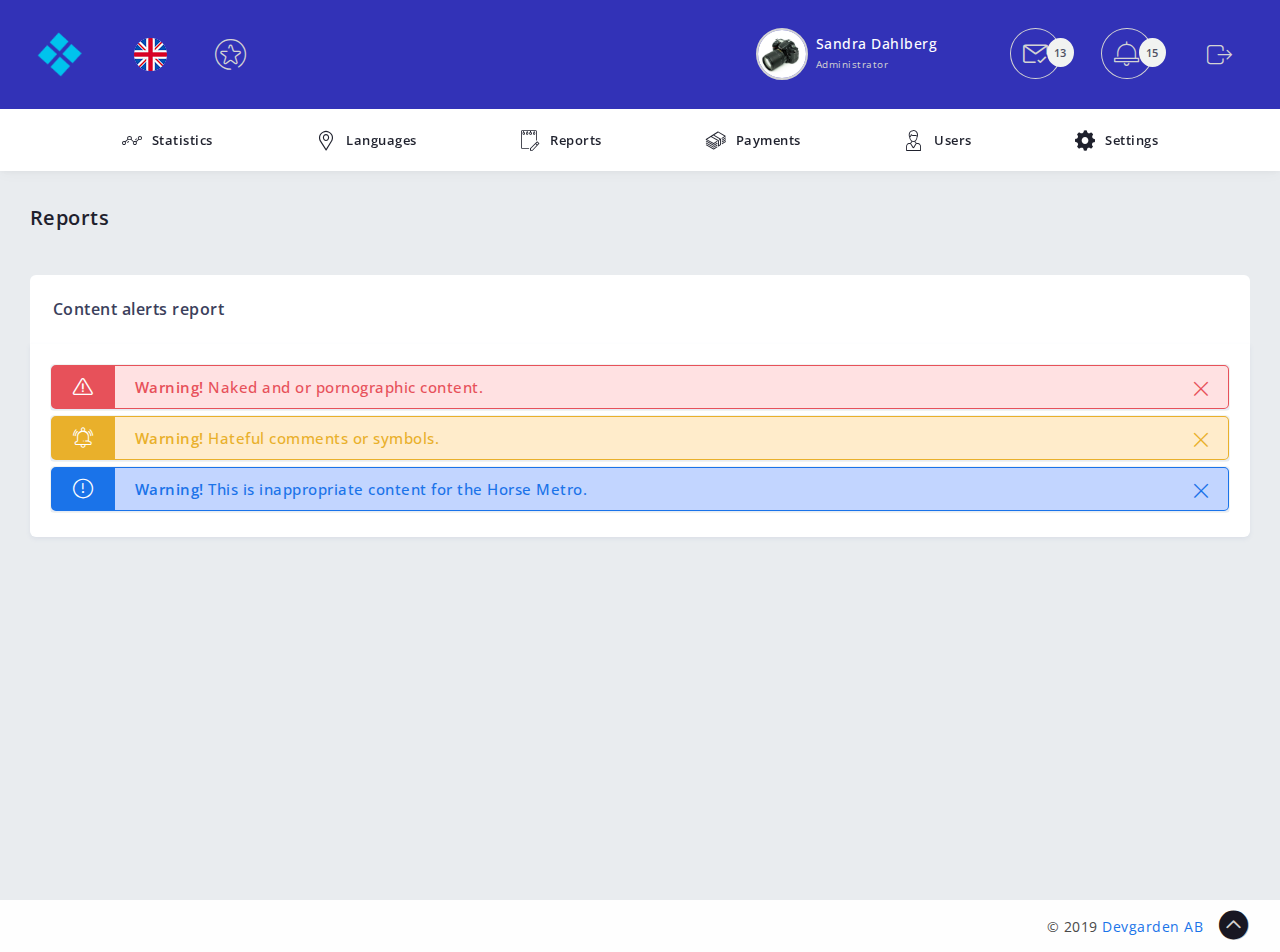
<file: reports - kopia.html>
<!DOCTYPE html>
<html lang="en">

<head>
    <meta charset="utf-8">
    <meta http-equiv="X-UA-Compatible" content="IE=edge">
    <meta name="viewport" content="width=device-width, initial-scale=1, maximum-scale=1, shrink-to-fit=no">
    <title>DevGarden | Dashboard - Admin </title>
    <link rel="icon" type="image/x-icon" href="assets/img/favicon.png" />

    <!-- BEGIN GLOBAL STYLES -->
    <link href="https://fonts.googleapis.com/css?family=Open+Sans:400,600,700" rel="stylesheet" type="text/css">
    <link href="assets/css/bootstrap.min.css" rel="stylesheet" type="text/css" />
    <link href="assets/css/plugins.css" rel="stylesheet" type="text/css" />
    <!-- END GLOBAL STYLES -->

    <!-- BEGIN PAGE LEVEL CUSTOM PLUGINS -->
    <link href="assets/css/custom_dt_customer.css" rel="stylesheet" type="text/css">
    <!-- BEGIN PAGE LEVEL CUSTOM PLUGINS -->

    <!-- BEGIN PAGE LEVEL CUSTOM STYLES -->
    <link href="assets/css/style.css" rel="stylesheet" type="text/css" />
    <link href="assets/css/custom-accordions.css" rel="stylesheet" type="text/css" />
    <!-- END PAGE LEVEL CUSTOM STYLES -->
</head>

<body class="default-sidebar bg">

    <!-- Tab Mobile View Header -->
    <header class="tabMobileView header navbar fixed-top d-lg-none">
        <ul class="navbar-nav flex-row ml-lg-auto w-100">
            <li class="nav-item dropdown user-profile-dropdown w-100 text-center">
                <div class="nav-toggle d-inline-block float-left mt-2">
                    <a href="javascript:void(0);" class="nav-link sidebarCollapse d-inline-block" data-placement="bottom">
                        <i class="flaticon-menu-line-2"></i>
                    </a>
                    <a href="index.html" class="ml-3"> <img src="assets/img/logo.png" class="img-fluid" alt="logo"></a>
                </div>
                <a href="javascript:void(0);" class="nav-link dropdown-toggle user d-inline-block float-right" id="dropdownMenuButton"
                    data-toggle="dropdown" aria-haspopup="true" aria-expanded="false">
                    <div class="media">
                        <img src="assets/img/pd-5.jpg" class="img-fluid mr-2" alt="admin-profile">
                        <div class="media-body align-self-center">
                            <h6 class="mb-1">Sandra Dahlberg</h6>
                            <p class="mb-0">Administrator</p>
                        </div>
                    </div>
                </a>
                <div class="dropdown-menu p-0 mt-5" aria-labelledby="dropdownMenuButton">
                    <a class="dropdown-item d-flex mt-5" href="user_profile.html">
                        <i class="mr-3 flaticon-user-11"></i> <span class="align-self-center">Profile</span>
                    </a>
                    <a class="dropdown-item d-flex" href="apps_scheduler.html">
                        <i class="mr-3 flaticon-calendar"></i> <span class="align-self-center">My Schedule</span>
                    </a>
                    <a class="dropdown-item d-flex" href="apps_mailbox.html">
                        <i class="mr-3 flaticon-mail-22"></i> <span class="align-self-center">Inbox</span>
                    </a>
                    <a class="dropdown-item d-flex" href="user_lockscreen_1.html">
                        <i class="mr-3 flaticon-lock-1"></i> <span class="align-self-center">Lock Screen</span>
                    </a>
                    <a href="user_login_1.html" class="dropdown-item dropdown-item-btn">
                        <i class="mr-2 flaticon-power-off"></i> <span class="align-self-center">Logout</span>
                    </a>
                </div>
            </li>
        </ul>
    </header>
    <!-- Tab Mobile View Header -->

    <!--  BEGIN NAVBAR  -->
    <header class="desktop-nav header navbar fixed-top">
        <div class="nav-logo mr-5 ml-4 d-lg-inline-block d-none">
            <a href="index.html" class=""> <img src="assets/img/logo.png" class="img-fluid" alt="logo"></a>
        </div>
        <ul class="navbar-nav flex-row mr-auto">
            <li class="nav-item dropdown language-dropdown mr-5  d-lg-inline-block d-none">
                <a href="javascript:void(0);" class="nav-link dropdown-toggle" id="language-dropdown" data-toggle="dropdown"
                    aria-haspopup="true" aria-expanded="false">
                    <img src="assets/img/uk.png" alt="">
                </a>
                <div class="dropdown-menu position-absolute" aria-labelledby="language-dropdown">
                    <a class="dropdown-item d-flex" href="javascript:void(0);"><img src="assets/img/uk.png" class="flag-width mr-3"
                            alt=""> <span class="align-self-center">&#xA0;English</span></a>
                    <a class="dropdown-item d-flex" href="javascript:void(0);"><img src="assets/img/se.png" class="flag-width mr-3"
                            alt=""> <span class="align-self-center">&#xA0;Swedish</span></a>
                </div>
            </li>

            <li class="nav-item dropdown app-dropdown">
                <a href="javascript:void(0);" class="nav-link dropdown-toggle" id="app-dropdown" data-toggle="dropdown"
                    aria-haspopup="true" aria-expanded="false">
                    <span class="flaticon-star-circle-line"></span>
                </a>
                <div class="dropdown-menu  position-absolute" aria-labelledby="app-dropdown">
                    <a class="dropdown-item d-flex" href="apps_drag_n_drop_calendar.html">
                        <i class="mr-3 flaticon-calendar-1"></i><span>Calendar</span>
                    </a>
                    <a class="dropdown-item d-flex" href="dragndrop_scrumboard.html">
                        <i class="mr-3 flaticon-edit-3"></i><span>Scrumboard</span>
                    </a>
                    <a class="dropdown-item d-flex" href="pages_helpdesk.html">
                        <i class="mr-3 flaticon-copy"></i><span>Helpdesk</span>
                    </a>
                    <a class="dropdown-item d-flex" href="pages_contact_us.html">
                        <i class="mr-3 flaticon-location-1"></i><span>Contact Us</span>
                    </a>
                </div>
            </li>

            <li class="nav-item ml-4 d-lg-none">
                <form class="form-inline search-full form-inline search animated-search" role="search">
                    <i class="flaticon-search-1 d-lg-none d-block"></i>
                    <input type="text" class="form-control search-form-control  ml-lg-auto" placeholder="Search...">
                </form>
            </li>
        </ul>

        <ul class="navbar-nav flex-row ml-lg-auto">
            <li class="nav-item mr-5 d-lg-block d-none">
                <form class="form-inline form-inline search animated-search" role="search">
                    <i class="flaticon-search-1 d-lg-none d-block"></i>
                    <input type="text" class="form-control search-form-control  ml-lg-auto" placeholder="Search...">
                </form>
            </li>

            <li class="nav-item dropdown user-profile-dropdown mr-5  d-lg-inline-block d-none">
                <a href="javascript:void(0);" class="nav-link dropdown-toggle user" id="user-profile-dropdown"
                    data-toggle="dropdown" aria-haspopup="true" aria-expanded="false">
                    <div class="media">
                        <img src="assets/img/pd-5.jpg" class="img-fluid mr-2" alt="admin-profile">
                        <div class="media-body align-self-center">
                            <h6 class="mb-1">Sandra Dahlberg</h6>
                            <p class="mb-0">Administrator</p>
                        </div>
                    </div>
                </a>
                <div class="dropdown-menu  position-absolute p-0" aria-labelledby="user-profile-dropdown">
                    <div class="dropdown-item d-flex justify-content-around">
                        <p class="mb-0 align-self-center">Your Account</p>
                        <div class="">
                            <i class="flaticon-star-outline"></i>
                        </div>
                    </div>
                    <div class="dropdown-divider"></div>
                    <a class="dropdown-item d-flex" href="user_profile.html">
                        <i class="mr-3 flaticon-user-11"></i> <span class="align-self-center">Profile Setting</span>
                    </a>
                    <a class="dropdown-item d-flex" href="apps_scheduler.html">
                        <i class="mr-3 flaticon-calendar"></i> <span class="align-self-center">Schedule</span>
                    </a>
                    <a class="dropdown-item d-flex" href="apps_mailbox.html">
                        <i class="mr-3 flaticon-mail-22"></i> <span class="align-self-center">Inbox</span>
                    </a>
                    <a class="dropdown-item d-flex" href="user_lockscreen_1.html">
                        <i class="mr-3 flaticon-lock-1"></i> <span class="align-self-center">Lock Screen</span>
                    </a>

                    <div class="dropdown-item dropdown-item-btn d-flex justify-content-around">
                        <a class="" href="user_login_1.html">
                            <i class="mr-2 flaticon-power-off"></i> <span class="align-self-center">Logout</span>
                        </a>
                    </div>
                </div>
            </li>

            <li class="nav-item dropdown message-dropdown ml-lg-4 mr-lg-4">
                <a href="javascript:void(0);" class="nav-link dropdown-toggle" id="message-dropdown" data-toggle="dropdown"
                    aria-haspopup="true" aria-expanded="false">
                    <span class="icon flaticon-mail-1"></span><span class="badge badge-primary">13</span>
                </a>
                <div class="dropdown-menu  position-absolute p-0" aria-labelledby="message-dropdown">
                    <div class="dropdown-item dropdown-header d-flex justify-content-between">
                        <p class="mb-0 align-self-center">You have 13 new messages</p>
                        <div class="">
                            <i class="flaticon-chat-bubble"></i>
                        </div>
                    </div>
                    <div class="dropdown-divider"></div>
                    <div class="message-scroll">
                        <div class="dropdown-item">
                            <div class="">
                                <div class="media">
                                    <div class="usr-img online mr-3">
                                        <img class="usr-img rounded-circle" src="assets/img/profile-9.jpg" alt="profile">
                                    </div>
                                    <div class="media-body">
                                        <div class="d-flex">
                                            <p class="meta-user-name mr-3">Kara Young</p>
                                            <p class="meta-time align-self-center mb-1">2 mins ago</p>
                                        </div>
                                        <p class="message-text mb-0 ">Simple and clean! Nice I'd like to </p>
                                        <a href="javascript:void(0);" class="see-more">See More</a>
                                    </div>
                                </div>
                                <div class="d-flex justify-content-between dropdown-action">
                                    <a href="javascript:void(0);" class="">View Details</a>
                                    <i class="flaticon-delete"></i>
                                </div>
                            </div>
                        </div>
                        <div class="dropdown-item">
                            <div class="">
                                <div class="media">
                                    <div class="usr-img online mr-3">
                                        <img class="usr-img rounded-circle" src="assets/img/profile-7.jpg" alt="profile">
                                    </div>
                                    <div class="media-body">
                                        <div class="d-flex">
                                            <p class="meta-user-name mr-3">Oscar Garner</p>
                                            <p class="meta-time align-self-center mb-1">5 mins ago</p>
                                        </div>
                                        <p class="message-text mb-0 ">Simple and clean! Nice I'd like to </p>
                                        <a href="javascript:void(0);" class="see-more">See More</a>
                                    </div>
                                </div>
                                <div class="d-flex justify-content-between dropdown-action">
                                    <a href="javascript:void(0);" class="">View Details</a>
                                    <i class="flaticon-delete"></i>
                                </div>
                            </div>
                        </div>
                    </div>
                    <div class="footer dropdown-item text-center">
                        <a class="btn btn-info my-3 btn-rounded" href="javascript:void(0);">More...</a>
                    </div>
                </div>
            </li>

            <li class="nav-item dropdown notification-dropdown ml-3 mr-lg-4">
                <a href="javascript:void(0);" class="nav-link dropdown-toggle" id="notification-dropdown" data-toggle="dropdown"
                    aria-haspopup="true" aria-expanded="false">
                    <span class="icon flaticon-bell-24"></span><span class="badge badge-success">15</span>
                </a>
                <div class="dropdown-menu position-absolute p-0" aria-labelledby="notification-dropdown">
                    <div class="dropdown-item dropdown-header d-flex justify-content-between">
                        <p class="mb-0 align-self-center">Notifications</p>
                        <div class="">
                            <i class="flaticon-gear-1"></i>
                        </div>
                    </div>
                    <div class="dropdown-divider"></div>
                    <div class="notification-scroll">
                        <div class="dropdown-item">
                            <div class="">
                                <div class="d-flex dropdown-action justify-content-between">
                                    <span class="badge badge-info mb-3">6 Request</span>
                                    <i class="flaticon-cancel-12"></i>
                                </div>
                                <p class="notification-text"><span class="meta-usrname">Kara Young</span>, <span class="meta-usrname">Xavier</span>,
                                    <span class="meta-usrname">Lila Perry</span> and <span class="meta-usrname">3
                                        others</span> send a friend request.</p>
                                <p class="meta-time">6 mins ago</p>
                            </div>
                        </div>
                        <div class="dropdown-item">
                            <div class="">
                                <div class="d-flex dropdown-action justify-content-between">
                                    <span class="badge badge-primary mb-3">Invoice</span>
                                    <i class="flaticon-cancel-12"></i>
                                </div>
                                <p class="notification-text"> <span class="meta-usrname">Shaun</span>, <span class="meta-usrname">Amy
                                        Diaz</span> and <span class="meta-usrname">3 others</span> send a friend
                                    request.</p>
                                <p class="meta-time">10 mins ago</p>
                            </div>
                        </div>
                    </div>
                </div>
            </li>

            <li class="nav-item dropdown cs-toggle ml-3 mr-lg-4">
                <a href="#" class="nav-link">
                    <span class="icon flaticon-log-3"></span>
                </a>
            </li>
        </ul>
    </header>
    <!--  END NAVBAR  -->

    <!--  BEGIN MAIN CONTAINER  -->
    <div class="main-container" id="container">
        <div class="overlay"></div>
        <div class="cs-overlay"></div>
        <div class="search-overlay"></div>

        <div class="topbar-nav header navbar fixed-top" role="banner">
            <div id="dismiss" class="d-lg-none text-right"><i class="flaticon-cancel-12 mr-3"></i></div>
            <nav id="topbar">
                <ul class="list-unstyled menu-categories d-lg-flex justify-content-lg-around mb-0" id="topAccordion">
                    <div>
                        <li class="menu">
                            <a href="#0">
                                <div class="">
                                    <i class="flaticon-line-chart"></i>
                                    <span>Statistics</span>
                                </div>
                            </a>
                        </li>
                    </div>
                    <div>
                        <li class="menu">
                            <a href="languages.html">
                                <div class="">
                                    <i class="flaticon-location-1"></i>
                                    <span>Languages</span>
                                </div>
                            </a>
                        </li>
                    </div>
                    <div>
                        <li class="menu">
                            <a href="#0">
                                <div class="">
                                    <i class="flaticon-notes"></i>
                                    <span>Reports</span>
                                </div>
                            </a>
                        </li>
                    </div>
                    <div>
                        <li class="menu">
                            <a href="#0">
                                <div class="">
                                    <i class="flaticon-money"></i>
                                    <span>Payments</span>
                                </div>
                            </a>
                        </li>
                    </div>
                    <div>
                        <li class="menu">
                            <a href="#0" data-toggle="collapse" aria-expanded="false" class="dropdown-toggle">
                                <div class="">
                                    <i class="flaticon-user-11"></i>
                                    <span>Users</span>
                                </div>
                            </a>
                        </li>
                    </div>
                    <div>
                        <li class="menu">
                            <a href="#0">
                                <div class="">
                                    <i class="flaticon-settings-7"></i>
                                    <span>Settings</span>
                                </div>
                            </a>
                        </li>
                    </div>
                </ul>
            </nav>
        </div>

        <!--  BEGIN CONTENT PART  -->
        <div id="content" class="main-content">
            <div class="container">
                <div class="page-header">
                    <div class="page-title">
                        <h3>Reports</h3>
                    </div>
                </div>
                <div class="row">
                    <div class="col-lg-12 layout-spacing">
                        <div class="statbox widget box box-shadow">
                            <div class="widget-header">
                                <div class="row">
                                    <div class="col-xl-12 col-md-12 col-sm-12 col-12">
                                        <h4>Content alerts report</h4>
                                    </div>
                                </div>
                            </div>
                            <div class="widget-content widget-content-area simple-accordion-content">
                                <div id="accordion">
                                    <div class="card mb-1">
                                        <div class="card-header" id="headingOne1">
                                            <h5 class="mb-0 mt-0">
                                                <span class="alert alert-icon-left alert-light-danger mb-0" data-toggle="collapse"
                                                    data-target="#collapseOne" aria-expanded="true" aria-controls="collapseOne"
                                                    role="alert">
                                                    <i class="flaticon-cancel-12 close" data-dismiss="alert"></i>
                                                    <i class="flaticon-danger-3"></i>
                                                    <strong>Warning!</strong> Naked and or pornographic content.
                                                </span>
                                            </h5>
                                        </div>

                                        <div id="collapseOne" class="collapse" aria-labelledby="headingOne1"
                                            data-parent="#accordion">
                                            <div class="card-body">
                                                <div class="row mb-5">
                                                    <div class="col-lg-12">
                                                        <!-- Wrapper for slides -->
                                                        <div class="carousel-inner" role="listbox">
                                                            <div class="carousel-item active">
                                                                <div class="row">
                                                                    <div class="col-lg-4 col-md-4 col-sm-12 mb-md-0 mb-3">
                                                                        <h4 class="mb-4">Reported content:</h4>
                                                                        <div class="card mb-4">
                                                                            <img class="card-img-top" src="assets/img/card-3.jpg"
                                                                                alt="Card image cap">
                                                                            <div class="card-body">
                                                                                <h5 class="card-title mt-3 mb-4">Card
                                                                                    title</h5>
                                                                                <p class="card-text mb-4">Some quick
                                                                                    example text to build on the card
                                                                                    title and make up the bulk of the
                                                                                    card's content.</p>
                                                                                <a href="#0" class="btn btn-gradient-warning mb-4 br-left-30 br-right-30">
                                                                                    View profile</a>
                                                                            </div>
                                                                        </div>
                                                                        <h4 class="mb-4">To do:</h4>
                                                                        <a href="#0" class="btn btn-gradient-danger mb-4 br-left-30 br-right-30"
                                                                            aria-expanded="false" data-toggle="dropdown">Delete
                                                                            post</a>
                                                                        <a href="#0" class="btn btn-gradient-danger mb-4 br-left-30 br-right-30"
                                                                            aria-expanded="false" data-toggle="dropdown">Hide
                                                                            post</a>
                                                                        <a href="#0" class="btn btn-gradient-danger mb-4 br-left-30 br-right-30"
                                                                            aria-expanded="false" data-toggle="dropdown">Contact
                                                                            user</a>
                                                                    </div>
                                                                    <div class="col-lg-8 col-md-8 col-sm-12 mb-md-0 mb-3">
                                                                        <h4 class="mb-4">Who reported this content:</h4>
                                                                        <div class="">
                                                                            <div class="table-responsive mb-4">
                                                                                <table id="customer-info-detail-3"
                                                                                    class="table style-3 table-bordered  table-hover">
                                                                                    <thead>
                                                                                        <tr>
                                                                                            <th class="align-center">#</th>
                                                                                            <th class="text-center">Full
                                                                                                Name</th>
                                                                                            <th class="text-center">Report
                                                                                                text</th>
                                                                                            <th class="text-center">Action</th>
                                                                                        </tr>
                                                                                    </thead>
                                                                                    <tbody>
                                                                                        <tr>
                                                                                            <td class="align-center">
                                                                                                <span><img src="assets/img/profile-17.jpg"
                                                                                                        class="" alt="profile"></span>
                                                                                            </td>
                                                                                            <td class="text-center">Donna
                                                                                                Roger</td>
                                                                                            <td class="text-center">Some
                                                                                                quick
                                                                                                example text to build
                                                                                                on the card
                                                                                                title and make up the
                                                                                                bulk of the
                                                                                                card's content.</td>
                                                                                            <td class="text-center">
                                                                                                <button class="btn btn-outline-primary">view</button>
                                                                                            </td>
                                                                                        </tr>
                                                                                        <tr>
                                                                                            <td class="align-center">
                                                                                                <span><img src="assets/img/profile-16.jpg"
                                                                                                        class="" alt="profile"></span>
                                                                                            </td>
                                                                                            <td class="text-center">Anna
                                                                                                Dahlbom</td>
                                                                                            <td class="text-center">Some
                                                                                                quick
                                                                                                example text to build
                                                                                                on the card
                                                                                                title and make up the
                                                                                                bulk of the
                                                                                                card's content.</td>
                                                                                            <td class="text-center">
                                                                                                <button class="btn btn-outline-primary">view</button>
                                                                                            </td>
                                                                                        </tr>
                                                                                    </tbody>
                                                                                </table>
                                                                            </div>
                                                                            <h4 class="mb-4">Why this content
                                                                                reported:</h4>
                                                                            <div class="list-group badge-list-group mb-4">
                                                                                <a class="list-group-item d-flex justify-content-between align-items-center">
                                                                                    Naked and or pornographic
                                                                                    content<span class=" badge badge-pill badge-warning">8</span>
                                                                                </a>
                                                                                <a class="list-group-item d-flex justify-content-between align-items-center">Terrorism
                                                                                    <span class=" badge badge-pill badge-warning">23</span></a>
                                                                                <a class="list-group-item d-flex justify-content-between align-items-center">Hateful
                                                                                    comments or symbols <span class=" badge badge-pill badge-warning">3</span></a>
                                                                                <a class="list-group-item d-flex justify-content-between align-items-center">Suicide
                                                                                    or self-mutilation <span class=" badge badge-pill badge-warning">12</span></a>
                                                                                <a class="list-group-item d-flex justify-content-between align-items-center">Spam
                                                                                    <span class=" badge badge-pill badge-warning">2</span></a>
                                                                                <a class="list-group-item d-flex justify-content-between align-items-center">Unauthorized
                                                                                    mergers / sales <span class=" badge badge-pill badge-warning">10</span></a>
                                                                                <a class="list-group-item d-flex justify-content-between align-items-center">Violation
                                                                                    of immaterial rights <span class=" badge badge-pill badge-warning">8</span></a>
                                                                                <a class="list-group-item d-flex justify-content-between align-items-center">This
                                                                                    is inappropriate content for
                                                                                    the Horse Metro <span class=" badge badge-pill badge-warning">1</span></a>
                                                                            </div>
                                                                        </div>
                                                                    </div>
                                                                </div>
                                                            </div>
                                                        </div>
                                                    </div>
                                                </div>
                                            </div>
                                        </div>
                                    </div>
                                    <div class="card mb-1">
                                        <div class="card-header" id="headingOne2">
                                            <h5 class="mb-0 mt-0">
                                                <span class="alert alert-icon-left alert-light-warning mb-0"
                                                    data-toggle="collapse" data-target="#collapseTwo" aria-expanded="true"
                                                    aria-controls="collapseOne" role="alert">
                                                    <i class="flaticon-cancel-12 close" data-dismiss="alert"></i>
                                                    <i class="flaticon-bell-13"></i>
                                                    <strong>Warning!</strong> Hateful comments or symbols.
                                                </span>
                                            </h5>
                                        </div>

                                        <div id="collapseTwo" class="collapse" aria-labelledby="headingOne2"
                                            data-parent="#accordion">
                                            <div class="card-body">
                                                <div class="row mb-5">
                                                    <div class="col-lg-12">
                                                        <!-- Wrapper for slides -->
                                                        <div class="carousel-inner" role="listbox">
                                                            <div class="carousel-item active">
                                                                <div class="row">
                                                                    <div class="col-lg-4 col-md-4 col-sm-12 mb-md-0 mb-3">
                                                                        <h4 class="mb-4">Reported content:</h4>
                                                                        <div class="card">
                                                                            <img class="card-img-top" src="assets/img/card-3.jpg"
                                                                                alt="Card image cap">
                                                                            <div class="card-body">
                                                                                <h5 class="card-title mt-3 mb-4">Card
                                                                                    title</h5>
                                                                                <p class="card-text mb-4">Some quick
                                                                                    example text to build on the card
                                                                                    title and make up the bulk of the
                                                                                    card's content.</p>
                                                                                <a href="#0" class="btn btn-gradient-warning mb-4 br-left-30 br-right-30">
                                                                                    View profile</a>
                                                                            </div>
                                                                        </div>
                                                                        <h4 class="mb-4">To do:</h4>
                                                                        <a href="#0" class="btn btn-gradient-danger mb-4 br-left-30 br-right-30"
                                                                            aria-expanded="false" data-toggle="dropdown">Delete
                                                                            post</a>
                                                                        <a href="#0" class="btn btn-gradient-danger mb-4 br-left-30 br-right-30"
                                                                            aria-expanded="false" data-toggle="dropdown">Hide
                                                                            post</a>
                                                                        <a href="#0" class="btn btn-gradient-danger mb-4 br-left-30 br-right-30"
                                                                            aria-expanded="false" data-toggle="dropdown">Contact
                                                                            user</a>
                                                                    </div>
                                                                    <div class="col-lg-8 col-md-8 col-sm-12 mb-md-0 mb-3">
                                                                        <h4 class="mb-4">Who reported this content:</h4>
                                                                        <div class="">
                                                                            <div class="table-responsive mb-4">
                                                                                <table id="customer-info-detail-3"
                                                                                    class="table style-3 table-bordered  table-hover">
                                                                                    <thead>
                                                                                        <tr>
                                                                                            <th class="align-center">#</th>
                                                                                            <th class="text-center">Full
                                                                                                Name</th>
                                                                                            <th class="text-center">Report
                                                                                                text</th>
                                                                                            <th class="text-center">Action</th>
                                                                                        </tr>
                                                                                    </thead>
                                                                                    <tbody>
                                                                                        <tr>
                                                                                            <td class="align-center">
                                                                                                <span><img src="assets/img/profile-17.jpg"
                                                                                                        class="" alt="profile"></span>
                                                                                            </td>
                                                                                            <td class="text-center">Donna
                                                                                                Roger</td>
                                                                                            <td class="text-center">Some
                                                                                                quick
                                                                                                example text to build
                                                                                                on the card
                                                                                                title and make up the
                                                                                                bulk of the
                                                                                                card's content.</td>
                                                                                            <td class="text-center">
                                                                                                <button class="btn btn-outline-primary">view</button>
                                                                                            </td>
                                                                                        </tr>
                                                                                        <tr>
                                                                                            <td class="align-center">
                                                                                                <span><img src="assets/img/profile-16.jpg"
                                                                                                        class="" alt="profile"></span>
                                                                                            </td>
                                                                                            <td class="text-center">Anna
                                                                                                Dahlbom</td>
                                                                                            <td class="text-center">Some
                                                                                                quick
                                                                                                example text to build
                                                                                                on the card
                                                                                                title and make up the
                                                                                                bulk of the
                                                                                                card's content.</td>
                                                                                            <td class="text-center">
                                                                                                <button class="btn btn-outline-primary">view</button>
                                                                                            </td>
                                                                                        </tr>
                                                                                    </tbody>
                                                                                </table>
                                                                            </div>
                                                                            <h4 class="mb-4">Why this content
                                                                                reported:</h4>
                                                                            <div class="list-group badge-list-group mb-4">
                                                                                <a class="list-group-item d-flex justify-content-between align-items-center">
                                                                                    Naked and or pornographic
                                                                                    content<span class=" badge badge-pill badge-warning">8</span>
                                                                                </a>
                                                                                <a class="list-group-item d-flex justify-content-between align-items-center">Terrorism
                                                                                    <span class=" badge badge-pill badge-warning">23</span></a>
                                                                                <a class="list-group-item d-flex justify-content-between align-items-center">Hateful
                                                                                    comments or symbols <span class=" badge badge-pill badge-warning">3</span></a>
                                                                                <a class="list-group-item d-flex justify-content-between align-items-center">Suicide
                                                                                    or self-mutilation <span class=" badge badge-pill badge-warning">12</span></a>
                                                                                <a class="list-group-item d-flex justify-content-between align-items-center">Spam
                                                                                    <span class=" badge badge-pill badge-warning">2</span></a>
                                                                                <a class="list-group-item d-flex justify-content-between align-items-center">Unauthorized
                                                                                    mergers / sales <span class=" badge badge-pill badge-warning">10</span></a>
                                                                                <a class="list-group-item d-flex justify-content-between align-items-center">Violation
                                                                                    of immaterial rights <span class=" badge badge-pill badge-warning">8</span></a>
                                                                                <a class="list-group-item d-flex justify-content-between align-items-center">This
                                                                                    is inappropriate content for
                                                                                    the Horse Metro <span class=" badge badge-pill badge-warning">1</span></a>
                                                                            </div>
                                                                        </div>
                                                                    </div>
                                                                </div>
                                                            </div>
                                                        </div>
                                                    </div>
                                                </div>
                                            </div>
                                        </div>
                                    </div>
                                    <div class="card mb-1">
                                        <div class="card-header" id="headingOne3">
                                            <h5 class="mb-0 mt-0">
                                                <span class="alert alert-icon-left alert-light-primary mb-0"
                                                    data-toggle="collapse" data-target="#collapseThree" aria-expanded="true"
                                                    aria-controls="collapseOne" role="alert">
                                                    <i class="flaticon-cancel-12 close" data-dismiss="alert"></i>
                                                    <i class="flaticon-danger-2"></i>
                                                    <strong>Warning!</strong> This is inappropriate content for the
                                                    Horse Metro.
                                                </span>
                                            </h5>
                                        </div>

                                        <div id="collapseThree" class="collapse" aria-labelledby="headingOne3"
                                            data-parent="#accordion">
                                            <div class="card-body">
                                                <div class="row mb-5">
                                                    <div class="col-lg-12">
                                                        <!-- Wrapper for slides -->
                                                        <div class="carousel-inner" role="listbox">
                                                            <div class="carousel-item active">
                                                                <div class="row">
                                                                    <div class="col-lg-4 col-md-4 col-sm-12 mb-md-0 mb-3">
                                                                        <h4 class="mb-4">Reported content:</h4>
                                                                        <div class="card">
                                                                            <img class="card-img-top" src="assets/img/card-3.jpg"
                                                                                alt="Card image cap">
                                                                            <div class="card-body">
                                                                                <h5 class="card-title mt-3 mb-4">Card
                                                                                    title</h5>
                                                                                <p class="card-text mb-4">Some quick
                                                                                    example text to build on the card
                                                                                    title and make up the bulk of the
                                                                                    card's content.</p>
                                                                                <a href="#0" class="btn btn-gradient-warning mb-4 br-left-30 br-right-30">
                                                                                    View profile</a>
                                                                            </div>
                                                                        </div>
                                                                        <h4 class="mb-4">To do:</h4>
                                                                        <a href="#0" class="btn btn-gradient-danger mb-4 br-left-30 br-right-30"
                                                                            aria-expanded="false" data-toggle="dropdown">Delete
                                                                            post</a>
                                                                        <a href="#0" class="btn btn-gradient-danger mb-4 br-left-30 br-right-30"
                                                                            aria-expanded="false" data-toggle="dropdown">Hide
                                                                            post</a>
                                                                        <a href="#0" class="btn btn-gradient-danger mb-4 br-left-30 br-right-30"
                                                                            aria-expanded="false" data-toggle="dropdown">Contact
                                                                            user</a>
                                                                    </div>
                                                                    <div class="col-lg-8 col-md-8 col-sm-12 mb-md-0 mb-3">
                                                                        <h4 class="mb-4">Who reported this content:</h4>
                                                                        <div class="">
                                                                            <div class="table-responsive mb-4">
                                                                                <table id="customer-info-detail-3"
                                                                                    class="table style-3 table-bordered  table-hover">
                                                                                    <thead>
                                                                                        <tr>
                                                                                            <th class="align-center">#</th>
                                                                                            <th class="text-center">Full
                                                                                                Name</th>
                                                                                            <th class="text-center">Report
                                                                                                text</th>
                                                                                            <th class="text-center">Action</th>
                                                                                        </tr>
                                                                                    </thead>
                                                                                    <tbody>
                                                                                        <tr>
                                                                                            <td class="align-center">
                                                                                                <span><img src="assets/img/profile-17.jpg"
                                                                                                        class="" alt="profile"></span>
                                                                                            </td>
                                                                                            <td class="text-center">Donna
                                                                                                Roger</td>
                                                                                            <td class="text-center">Some
                                                                                                quick
                                                                                                example text to build
                                                                                                on the card
                                                                                                title and make up the
                                                                                                bulk of the
                                                                                                card's content.</td>
                                                                                            <td class="text-center">
                                                                                                <button class="btn btn-outline-primary">view</button>
                                                                                            </td>
                                                                                        </tr>
                                                                                        <tr>
                                                                                            <td class="align-center">
                                                                                                <span><img src="assets/img/profile-16.jpg"
                                                                                                        class="" alt="profile"></span>
                                                                                            </td>
                                                                                            <td class="text-center">Anna
                                                                                                Dahlbom</td>
                                                                                            <td class="text-center">Some
                                                                                                quick
                                                                                                example text to build
                                                                                                on the card
                                                                                                title and make up the
                                                                                                bulk of the
                                                                                                card's content.</td>
                                                                                            <td class="text-center">
                                                                                                <button class="btn btn-outline-primary">view</button>
                                                                                            </td>
                                                                                        </tr>
                                                                                    </tbody>
                                                                                </table>
                                                                            </div>
                                                                            <div class="">
                                                                                <h4 class="mb-4">Why this content
                                                                                    reported:</h4>
                                                                                <div class="list-group badge-list-group mb-4">
                                                                                    <a class="list-group-item d-flex justify-content-between align-items-center">
                                                                                        Naked and or pornographic
                                                                                        content<span class=" badge badge-pill badge-warning">8</span>
                                                                                    </a>
                                                                                    <a class="list-group-item d-flex justify-content-between align-items-center">Terrorism
                                                                                        <span class=" badge badge-pill badge-warning">23</span></a>
                                                                                    <a class="list-group-item d-flex justify-content-between align-items-center">Hateful
                                                                                        comments or symbols <span class=" badge badge-pill badge-warning">3</span></a>
                                                                                    <a class="list-group-item d-flex justify-content-between align-items-center">Suicide
                                                                                        or self-mutilation <span class=" badge badge-pill badge-warning">12</span></a>
                                                                                    <a class="list-group-item d-flex justify-content-between align-items-center">Spam
                                                                                        <span class=" badge badge-pill badge-warning">2</span></a>
                                                                                    <a class="list-group-item d-flex justify-content-between align-items-center">Unauthorized
                                                                                        mergers / sales <span class=" badge badge-pill badge-warning">10</span></a>
                                                                                    <a class="list-group-item d-flex justify-content-between align-items-center">Violation
                                                                                        of immaterial rights <span
                                                                                            class=" badge badge-pill badge-warning">8</span></a>
                                                                                    <a class="list-group-item d-flex justify-content-between align-items-center">This
                                                                                        is inappropriate content for
                                                                                        the Horse Metro <span class=" badge badge-pill badge-warning">1</span></a>
                                                                                </div>
                                                                            </div>
                                                                        </div>
                                                                    </div>
                                                                </div>
                                                            </div>
                                                        </div>
                                                    </div>
                                                </div>
                                            </div>
                                        </div>
                                    </div>
                                </div>
                            </div>
                        </div>
                    </div>
                </div>
            </div>
        </div>
        <!--  END CONTENT PART  -->

    </div>
    <!-- END MAIN CONTAINER -->

    <!--  BEGIN FOOTER  -->
    <footer class="footer-section theme-footer">

        <div class="footer-section-1  sidebar-theme">

        </div>

        <div class="footer-section-2 container-fluid">
            <div class="row">
                <div id="toggle-grid" class="col-xl-7 col-md-6 col-sm-6 col-12 text-sm-left text-center">

                </div>
                <div class="col-xl-5 col-md-6 col-sm-6 col-12">
                    <ul class="list-inline mb-0 d-flex justify-content-sm-end justify-content-center mr-sm-3 ml-sm-0 mx-3">
                        <li class="list-inline-item  mr-3">
                            <p class="bottom-footer">&#xA9; 2019 <a target="_blank" href="#0">Devgarden AB</a></p>
                        </li>
                        <li class="list-inline-item align-self-center">
                            <div class="scrollTop"><i class="flaticon-up-arrow-fill-1"></i></div>
                        </li>
                    </ul>
                </div>
            </div>
        </div>
    </footer>
    <!--  END FOOTER  -->

    <!-- BEGIN GLOBAL MANDATORY SCRIPTS -->
    <script src="assets/js/jquery-3.1.1.min.js"></script>
    <script src="assets/js/popper.min.js"></script>
    <script src="assets/js/bootstrap.min.js"></script>
    <script src="assets/js/jquery.mCustomScrollbar.concat.min.js"></script>
    <script src="assets/js/app.js"></script>
    <script src="assets/js/reports.js"></script>
    <script>
        $(document).ready(function () {
            App.init();
        });
    </script>
    <script src="assets/js/custom.js"></script>
    <!-- END GLOBAL MANDATORY SCRIPTS -->



    <!-- BEGIN PAGE LEVEL CUSTOM SCRIPTS -->
    <script src="assets/js/ui-accordions.js"></script>
    <!-- BEGIN PAGE LEVEL CUSTOM SCRIPTS -->
</body>

</html>
</file>
<file: assets/css/style.css>
.table td,
.table>thead:first-child>tr:first-child>th {
    border-top: none
}

.table td {
    padding: .75rem;
    vertical-align: top
}

.data-widgets {
    height: 100%
}

.data-widgets .widget .media .icon {
    flex: 1
}

.data-widgets .widget .media .icon i {
    padding: 10px;
    font-size: 28px;
    border-radius: 50%
}

.data-widgets .widget .media .media-body .widget-text {
    font-size: 20px;
    font-weight: 600;
    color: #3f4257;
    word-wrap: break-word
}

.data-widgets .widget .media .media-body .widget-numeric-value {
    font-size: 22px;
    color: #3f4257
}

.data-widgets .widget .widget-total-stats {
    font-size: 16px
}

.data-widgets .widget.t-sales-widget i {
    background-color: #fbccdd;
    color: #f8538d
}

.data-widgets .widget.t-order-widget i {
    background-color: #dccff7;
    color: #805dca
}

.data-widgets .widget.t-customer-widget i {
    background-color: #b6fff1;
    color: #1abc9c
}

.data-widgets .widget.t-income-widget i {
    background-color: #ffeccb;
    color: #e9b02b
}

#chartdiv {
    height: 339px
}

.d-m-page-view,
.d-m-profit,
.d-m-revenue,
.d-m-visitors {
    width: 8px;
    height: 8px
}

.monthly-chart h3 {
    color: #3b3f5c;
    font-size: 16px;
    font-weight: 600;
    margin: 0
}

.page-view,
.visitors {
    margin-left: 10px
}

.monthly-chart .monthly-chart-tab.nav-pills .nav-link.active,
.monthly-chart .monthly-chart-tab.nav-pills .show>.nav-link {
    background-image: linear-gradient(to right, #25d5e4 0, #cdcbd6 100%)
}

.monthly-chart .monthly-chart-tab.nav-pills .nav-link {
    padding: 6px 19px;
    font-size: 13px;
    border-radius: 20px
}

.page-view,
.revenue,
.sales,
.visitors {
    text-transform: capitalize;
    color: #515365;
    font-size: 14px;
    font-weight: 600
}

.ct-series-a .ct-bar {
    stroke: #6156ce;
    stroke-width: 6px
}

.ct-series-b .ct-bar {
    stroke: #25d5e4;
    stroke-width: 4px
}

.ct-series-a .ct-point {
    stroke: #6156ce
}

.ct-series-a .ct-line {
    stroke: #6156ce;
    stroke-width: 2px
}

.ct-series-b .ct-point {
    stroke: #25d5e4
}

.ct-series-b .ct-line {
    stroke: #25d5e4;
    stroke-width: 2px
}

.ct-series-a .ct-area {
    fill: #6156ce
}

.ct-series-b .ct-area {
    fill: #25d5e4
}

.d-m-visitors {
    background-color: #25d5e4
}

.d-m-page-view {
    background-color: #6156ce
}

.monthly-profit-chart .ct-series-a .ct-slice-donut {
    stroke: #f8538d;
    stroke-width: 47px !important
}

.monthly-profit-chart .ct-series-b .ct-slice-donut {
    stroke: #3862f5;
    stroke-width: 32px !important
}

.monthly-profit-chart .ct-label {
    fill: #fff
}

.ct-label {
    color: #515365
}

.revenue,
.sales {
    padding-left: 15px
}

.d-m-revenue {
    background-color: #3232b7
}

.d-m-profit {
    background-color: #ee3d50
}

.task-scroll {
    height: 270px
}

.task-container .task-list .task-header {
    padding: 20px;
    border-bottom: 1px solid #e9ecef
}

.task-container .task-list .task-header h6 {
    color: #3b3f5c;
    font-size: 16px;
    font-weight: 600
}

.task-container .task-list .task-body table>tbody tr td {
    padding: 26px 20px 0
}

.task-container .task-list .task-body table>tbody td .task-item .task-title {
    font-size: 17px;
    font-weight: 600;
    color: #1d1d1d
}

.task-container .task-list .task-body table>tbody td .task-item ul li img {
    width: 35px;
    height: 35px
}

.task-container .task-list .task-body table>tbody td .task-item ul li .txt-profile {
    font-size: 18px;
    display: inline-flex;
    width: 36px;
    height: 36px;
    color: #fff;
    border-radius: 50%;
    background-color: #adb5bd;
    align-items: center;
    justify-content: center;
    cursor: default
}

.task-container .task-list .task-body table>tbody td .task-item ul li .txt-profile-success {
    color: #1abc9c;
    background-color: #b6fff1
}

.task-container .task-list .task-body table>tbody td.action i {
    font-size: 16px;
    color: #888ea8;
    margin-bottom: 14px
}

.task-container .task-list .task-body table>tbody td.action .meta-info {
    font-size: 14px;
    color: #888ea8
}

.task-container .task-list .task-body .action-button {
    border-top: 1px solid #e9ecef
}

.task-container .task-list .task-body .action-button button {
    font-size: 15px;
    font-weight: 600;
    color: #805dca
}

.card-1 {
    max-width: 100%;
    height: 458px;
    background-image: linear-gradient(to top, rgba(38, 112, 138, .43137254901960786) 0, #6d8ec7 100%);
    color: #fff;
    padding: 30px 25px
}

.card-1 button {
    color: #fff !important;
    border-width: 2px !important
}

.card-1 button:focus,
.card-1 button:hover {
    color: #3b3f5c !important
}

.card-1 .badge-collapsed-img {
    position: absolute;
    bottom: 10px;
    right: 0;
    left: 0
}

.card-1 .badge-collapsed-img img {
    width: 42px;
    height: 42px
}

.order-summary .widget-content-area {
    height: 388px
}

.order-summary .widget-header {
    border-bottom: 1px solid #e9ecef
}

.order-summary .card-title {
    font-size: 14px;
    color: #6a6c86
}

.order-summary .t-amount {
    position: relative;
    font-size: 36px;
    color: #3b3f5c;
    padding: 0 20px
}

.order-summary .t-amount:before {
    content: "$";
    position: absolute;
    left: 8px;
    font-size: 16px;
    bottom: 4px
}

.toolbar,
.toolbar-toggle {
    position: relative
}

.order-summary .order-rate {
    font-size: 14px;
    color: #3b3f5c
}

.order-summary .order-rate i {
    color: #18d17f
}

.order-summary .media i {
    padding: 9px;
    border-radius: 50%;
    margin-right: 5px;
    color: #fff;
    font-size: 17px
}

.order-summary .media.processed i {
    background-color: #f8538d
}

.order-summary .media.pending i {
    background-color: #00d1c1
}

.order-summary .media.delivered i {
    background-color: #00b1f4
}

.order-summary .media .media-body p {
    color: #3b3f5c;
    font-size: 15px
}

.order-summary .progress {
    margin-top: 8px;
    border-radius: 20px;
    height: 6px
}

.order-summary .progress .progress-bar {
    background-color: #6156ce;
    border-radius: 20px
}

.new-products .table>thead>tr>th {
    color: #1d1d1d;
    font-size: 15px;
    padding: 10px 8px;
    font-weight: 600;
    text-transform: uppercase;
    border-bottom: 0 solid #ddd;
    vertical-align: middle
}

.new-products .table>tbody>tr>td {
    color: #3b3f5c;
    vertical-align: middle;
    font-size: 15px;
    padding: 14px 8px;
    border-bottom: .07rem solid #e9ecef
}

.new-products .table>tbody>tr>td span.badge {
    font-weight: 600;
    padding: 5px 19px
}

.new-products .table>tbody>tr>td span.badge.badge-success {
    background-color: #b6fff1;
    color: #1abc9c;
    box-shadow: none
}

.new-products .table>tbody>tr>td span.badge.badge-info {
    background-color: #bae7ff;
    color: #00b1f4;
    box-shadow: none
}

.new-products .table>tbody>tr>td span.badge.badge-secondary {
    background-color: #dccff7;
    color: #805dca;
    box-shadow: none
}

.new-products .table .new-control-indicator {
    width: 1.2rem;
    height: 1.2rem
}

.new-products .table .new-control.new-checkbox span.new-control-indicator:after {
    margin-left: -3px
}

.new-products .table>tbody>tr>td img {
    border-radius: 50%;
    width: 51px;
    height: 49px;
    border: 2px solid #5247bd
}

.new-products .toolbar ul li {
    margin-right: 0;
    cursor: pointer
}

.new-products .toolbar ul li i {
    font-size: 22px
}

.new-products .toolbar ul li span {
    font-size: 13px;
    cursor: pointer
}

.toolbar-toggle {
    cursor: pointer;
    font-size: 35px;
    top: -11px;
    color: #3232b7
}

.new-products .toolbar ul:hover i,
.new-products .toolbar ul:hover span,
.toolbar:hover .toolbar-toggle {
    color: #0081e6
}

.toolbar:hover .toolbar-dropdown {
    display: block
}

.toolbar-dropdown {
    position: absolute;
    left: 0;
    right: 0;
    margin-top: -12px;
    margin-left: auto;
    margin-right: auto;
    z-index: 10;
    padding: 5px;
    border-radius: 6px;
    background-color: #fff !important;
    border: 1px solid #fff !important;
    max-height: 400px;
    height: auto;
    max-width: 111px;
    overflow-x: hidden;
    overflow-y: auto;
    box-shadow: 0 0 15px 1px rgba(113, 106, 202, .2);
    display: none
}

.raised-tickets .table-header,
.raised-tickets table thead tr {
    border-bottom: 1px solid #e9ecef
}

.new-products .table>tbody>tr:last-child .toolbar-dropdown {
    bottom: 40px;
    margin-top: 0
}

.new-products .table>li>a i {
    margin: 0;
    font-size: 20px;
    color: #888ea8;
    display: block
}

.new-products.table-responsive::-webkit-scrollbar {
    width: 5px;
    height: 5px
}

.new-products.table-responsive::-webkit-scrollbar-button:end:increment,
.new-products.table-responsive::-webkit-scrollbar-button:start:decrement {
    height: 0;
    display: block;
    background-color: #000;
    width: 0
}

.new-products.table-responsive::-moz-scrollbar-track-piece {
    background-color: #fff;
    -webkit-border-radius: 6px
}

.new-products.table-responsive::-webkit-scrollbar-track-piece {
    background-color: #fff;
    -webkit-border-radius: 6px
}

.new-products.table-responsive::-moz-scrollbar-thumb:vertical {
    height: 50px;
    background-color: #dedfdf;
    -webkit-border-radius: 6px
}

.new-products.table-responsive::-webkit-scrollbar-thumb:vertical {
    height: 50px;
    background-color: #dedfdf;
    -webkit-border-radius: 6px
}

.new-products.table-responsive::-webkit-scrollbar-thumb:horizontal {
    width: 50px;
    background-color: #dedfdf;
    -webkit-border-radius: 3px
}

.ticket-scroll {
    height: 331px;
    padding-bottom: 20px
}

.raised-tickets .table-header p {
    padding: 26px 20px;
    color: #3b3f5c;
    font-size: 16px;
    font-weight: 600
}

.raised-tickets table tbody td {
    padding: 23px 19px
}

.raised-tickets table tbody tr:not(:last-child) {
    border-bottom: 1px solid #f1f3f1
}

.raised-tickets table tbody td>.media img {
    width: 56px
}

.raised-tickets table tbody td>.media .media-body h6 {
    font-weight: 600;
    font-size: 17px;
    color: #1d1d1d;
    margin-bottom: 10px
}

.raised-tickets table tbody td>.media .media-body p {
    color: #888ea8;
    font-size: 13px
}

.raised-tickets table tbody td>.media .media-body p i {
    font-size: 20px;
    vertical-align: bottom
}

.raised-tickets table tbody td.action i {
    font-size: 28px;
    color: #e9ecef
}

.raised-tickets table tbody td.action i.t-inprogress {
    color: #e9b02b
}

.raised-tickets table tbody td.action i.t-solved {
    color: #1abc9c
}

.raised-tickets table tbody td.action i.t-not-solved {
    color: #e7515a
}

@media all and (-ms-high-contrast:none) {
    .task-container.h-100 {
        height: auto !important
    }

    .raised-tickets table tbody td>.media .media-body {
        flex: none
    }
}

.chat-messages .chat-container .chat-header {
    padding: 20px 0 20px 20px;
    border-bottom: 1px solid #e9ecef
}

.chat-messages .chat-container .chat-header .media i.icon {
    font-size: 24px;
    padding: 10px;
    background-color: #3862f5;
    border-radius: 50%;
    color: #fff
}

.chat-messages .chat-container .chat-header .media .custom-dropdown a.dropdown-toggle:hover {
    background-color: transparent
}

.chat-messages .chat-container .chat-header .media .media-body h6 {
    font-size: 19px;
    font-weight: 600;
    color: #1d1d1d
}

.chat-messages .chat-container .chat-header .media .media-body p {
    color: #6a6c86
}

.chat-messages .chat-container .chat-header .media i:not(.icon) {
    font-size: 17px;
    color: #888ea8;
    cursor: pointer
}

.chat-messages .chat-container .chat-body .message-scroll {
    height: 290px
}

.chat-messages .chat-container .chat-body .table>tbody>tr>td {
    padding: 18px 19px 24px
}

.chat-messages .chat-container .chat-body .table>tbody>tr .media img {
    width: 48px
}

.chat-messages .chat-container .chat-body .table>tbody>tr .media .media-body h6 {
    font-weight: 600;
    font-size: 17px;
    color: #1d1d1d
}

.chat-messages .chat-container .chat-body .table>tbody>tr .media .media-body p.message {
    color: #b7b7b7;
    font-size: 15px
}

.chat-messages .chat-container .chat-body .table>tbody>tr>td .meta-time {
    color: #9a9a9a;
    font-size: 13px
}

.chat-messages .chat-container .chat-body .show-all-msg a {
    color: #3862f5;
    font-size: 19px
}

.pignose-calendar {
    width: 100%;
    max-width: 100%;
    font-size: 100%;
    margin: 0 auto;
    background-color: #fff;
    box-shadow: none
}

.pignose-calendar .pignose-calendar-top {
    padding: 3em 0;
    position: relative;
    overflow: hidden;
    background-color: #fff
}

.pignose-calendar .pignose-calendar-top .pignose-calendar-top-date {
    position: absolute;
    top: 0;
    left: 0;
    width: 100%;
    height: 100%;
    padding: 3em 0;
    text-align: center;
    text-transform: uppercase;
    box-sizing: border-box;
    -o-box-sizing: border-box;
    -moz-box-sizing: border-box;
    -webkit-box-sizing: border-box
}

.pignose-calendar .pignose-calendar-top .pignose-calendar-top-month,
.pignose-calendar .pignose-calendar-top .pignose-calendar-top-year {
    display: inline-block;
    text-align: center
}

.pignose-calendar .pignose-calendar-top .pignose-calendar-top-year {
    color: #85858d;
    font-size: 22px;
    font-weight: 600
}

.pignose-calendar .pignose-calendar-top .pignose-calendar-top-month {
    font-weight: 600;
    color: #a7a7ad;
    font-size: 22px;
    border-bottom: solid 1px #fff
}

.pignose-calendar .pignose-calendar-top .pignose-calendar-top-nav {
    display: inline-block;
    width: 2.3em;
    height: 2.3em;
    position: relative;
    z-index: 5;
    text-decoration: none;
    border-radius: 50%
}

.pignose-calendar .pignose-calendar-top .pignose-calendar-top-nav .pignose-calendar-top-value {
    display: inline-block;
    color: #777;
    font-size: 115%;
    font-weight: 600;
    vertical-align: middle;
    margin-top: -10px
}

.pignose-calendar .pignose-calendar-top .pignose-calendar-top-nav .pignose-calendar-top-icon {
    font-size: 18px;
    top: 4px;
    position: relative;
    color: #d3d3d3;
    vertical-align: middle
}

.pignose-calendar .pignose-calendar-top .pignose-calendar-top-nav.pignose-calendar-top-prev .pignose-calendar-top-icon {
    left: 8px
}

.pignose-calendar .pignose-calendar-top .pignose-calendar-top-nav.pignose-calendar-top-next .pignose-calendar-top-icon {
    left: 10px
}

.pignose-calendar .pignose-calendar-top .pignose-calendar-top-nav.pignose-calendar-top-prev {
    float: left;
    margin-left: .6em
}

.pignose-calendar .pignose-calendar-top .pignose-calendar-top-nav.pignose-calendar-top-next {
    float: right;
    margin-right: .6em
}

.pignose-calendar .pignose-calendar-top .pignose-calendar-top-nav.pignose-calendar-top-prev .pignose-calendar-top-value {
    margin-left: .2em
}

.pignose-calendar .pignose-calendar-top .pignose-calendar-top-nav.pignose-calendar-top-next .pignose-calendar-top-value {
    margin-right: .2em
}

.pignose-calendar .pignose-calendar-header {
    overflow: hidden;
    color: #1d1d1d;
    background-color: transparent;
    margin-top: 18px;
    margin-bottom: 32px;
    padding: 0 25px;
    font-size: 18px
}

.pignose-calendar .pignose-calendar-body {
    height: 100%;
    padding: 0 25px 10px
}

.pignose-calendar-week.pignose-calendar-week-su {
    color: #3862f5
}

.pignose-calendar .pignose-calendar-header .pignose-calendar-week {
    float: left;
    width: 14.28%;
    height: 2.5em;
    text-align: center;
    line-height: 2.5em;
    font-size: 115%;
    -webkit-box-sizing: border-box;
    -moz-box-sizing: border-box;
    box-sizing: border-box
}

.pignose-calendar .pignose-calendar-header .pignose-calendar-week.pignose-calendar-week-sat,
.pignose-calendar .pignose-calendar-header .pignose-calendar-week.pignose-calendar-week-sun {
    color: #1F3A93
}

.pignose-calendar .pignose-calendar-header .pignose-calendar-week:last-child {
    width: 14.32%
}

.pignose-calendar .pignose-calendar-body .pignose-calendar-row {
    overflow: hidden
}

.pignose-calendar-unit {
    float: left;
    display: block;
    height: 4.6em;
    width: 14.28%;
    text-align: center;
    line-height: 2.8em;
    -webkit-box-sizing: border-box;
    -moz-box-sizing: border-box;
    box-sizing: border-box
}

.pignose-calendar-unit.pignose-calendar-unit-su a {
    color: #acb0c3
}

.pignose-calendar-unit .pignose-calendar-button-schedule-container {
    line-height: .5em
}

.pignose-calendar-unit .pignose-calendar-button-schedule-container .pignose-calendar-button-schedule-pin {
    display: inline-block;
    background-color: #777;
    width: .5em;
    height: .5em;
    border-radius: 50%;
    margin-right: .2em
}

.pignose-calendar-unit .pignose-calendar-button-schedule-container .pignose-calendar-button-schedule-pin:last-child {
    margin-right: 0
}

.pignose-calendar-unit a {
    display: inline-block;
    width: 2.5em;
    height: 2.5em;
    border-radius: 6px;
    color: #3b3f5c;
    font-size: 18px;
    line-height: 2.5em;
    margin-top: 8px;
    text-align: center;
    text-decoration: none;
    -webkit-transition: background-color .3s ease, color .3s ease;
    -moz-transition: background-color .3s ease, color .3s ease;
    transition: background-color .3s ease, color .3s ease
}

.pignose-calendar-unit.pignose-calendar-unit-disabled a {
    opacity: .5;
    background-color: #efefef
}

.pignose-calendar-unit a:active {
    background-color: #d8d8d8
}

.pignose-calendar-unit.pignose-calendar-unit-range a {
    background-color: #f1f1f1;
    border-radius: 0;
    width: 100%
}

.pignose-calendar-unit.pignose-calendar-unit-range.pignose-calendar-unit-disabled a {
    color: #b2b9bb;
    background-color: #e1e1e1
}

.pignose-calendar-unit.pignose-calendar-unit-range.pignose-calendar-unit-range-first a {
    border-top-left-radius: 1.2em;
    border-bottom-left-radius: 1.2em
}

.pignose-calendar-unit.pignose-calendar-unit-range.pignose-calendar-unit-range-last a {
    border-top-right-radius: 1.2em;
    border-bottom-right-radius: 1.2em
}

.pignose-calendar.pignose-calendar-default .pignose-calendar-body .pignose-calendar-row .pignose-calendar-unit.pignose-calendar-unit-toggle-active a,
.pignose-calendar.pignose-calendar-reverse .pignose-calendar-body .pignose-calendar-row .pignose-calendar-unit.pignose-calendar-unit-toggle-inactive a {
    color: #ccc !important
}

.pignose-calendar-unit.pignose-calendar-unit-active a {
    color: #3b3f5c !important;
    border-radius: 6px;
    box-shadow: 0 0 25px 1px rgba(113, 106, 202, .2);
    position: relative
}

.pignose-calendar-unit.pignose-calendar-unit-active a:hover {
    background-color: transparent
}

.pignose-calendar-unit.pignose-calendar-unit-active a:before {
    content: '';
    position: absolute;
    background-color: #805dca;
    padding: 3px;
    border-radius: 50%;
    bottom: 4px;
    left: 11px
}

.pignose-calendar-unit.pignose-calendar-unit-active a:after {
    content: '';
    position: absolute;
    background-color: #f8538d;
    padding: 3px;
    border-radius: 50%;
    bottom: 4px;
    right: 11px
}

.pignose-calendar-unit.pignose-calendar-unit-sat a,
.pignose-calendar-unit.pignose-calendar-unit-sun a {
    color: gray
}

.pignose-calendar-unit.pignose-calendar-unit-active.pignose-calendar-unit-sat a,
.pignose-calendar-unit.pignose-calendar-unit-active.pignose-calendar-unit-sun a {
    color: #fff
}

.pignose-calendar-unit a:hover {
    background-color: #ee3d50;
    color: #fff;
    font-weight: 600
}

.pignose-calendar-unit:last-child {
    width: 14.32%
}

.pignose-calendar-wrapper {
    display: none;
    position: fixed;
    width: 80%;
    max-width: 360px;
    top: 50%;
    left: 50%;
    border-radius: 2px;
    z-index: 50001;
    overflow: hidden;
    -webkit-box-shadow: 0 4px 16px rgba(0, 0, 0, 1);
    -moz-box-shadow: 0 4px 16px rgba(0, 0, 0, 1);
    box-shadow: 0 4px 16px rgba(0, 0, 0, 1);
    -webkit-transform: translate3d(0, 160px, 0);
    -moz-transform: translate3d(0, 160px, 0);
    transform: translate3d(0, 160px, 0);
    opacity: 0;
    -webkit-transition: opacity .3s ease, transform .5s ease-out, -webkit-transform .5s ease-out;
    -moz-transition: opacity .3s ease, transform .5s ease-out, -webkit-transform .5s ease-out;
    transition: opacity .3s ease, transform .5s ease-out, -webkit-transform .5s ease-out
}

.pignose-calendar-wrapper .pignose-calendar {
    max-width: auto;
    width: 100%;
    border: none
}

.pignose-calendar-wrapper.pignose-calendar-wrapper-active {
    opacity: 1;
    -webkit-transform: translate3d(0, 0, 0);
    -moz-transform: translate3d(0, 0, 0);
    transform: translate3d(0, 0, 0)
}

.pignose-calendar-wrapper-overlay {
    background-color: #000;
    opacity: 0;
    -webkit-transition: opacity .3s ease;
    -moz-transition: opacity .3s ease;
    transition: opacity .3s ease;
    position: fixed;
    top: 0;
    left: 0;
    right: 0;
    bottom: 0;
    width: 100%;
    height: 100%;
    z-index: 50000
}

.pignose-calendar-wrapper-overlay.pignose-calendar-wrapper-overlay-active {
    opacity: .7
}

.pignose-calendar-wrapper .pignose-calendar .pignose-calendar-button-group {
    border-top: 1px solid #e2e2e2;
    overflow: hidden
}

.pignose-calendar-wrapper .pignose-calendar .pignose-calendar-button-group .pignose-calendar-button {
    width: 50%;
    display: block;
    float: left;
    height: 3.2em;
    text-align: center;
    line-height: 3.2em;
    color: #333;
    font-weight: 600;
    text-decoration: none;
    -webkit-transition: background-color .3s ease;
    -moz-transition: background-color .3s ease;
    transition: background-color .3s ease;
    box-sizing: border-box;
    -o-box-sizing: border-box;
    -moz-box-sizing: border-box;
    -webkit-box-sizing: border-box
}

.pignose-calendar-wrapper .pignose-calendar .pignose-calendar-button-group .pignose-calendar-button:hover {
    background-color: #f1f1f1
}

.pignose-calendar-wrapper .pignose-calendar .pignose-calendar-button-group .pignose-calendar-button-apply {
    color: #fff;
    background-color: #2fabb7
}

.pignose-calendar-wrapper .pignose-calendar .pignose-calendar-button-group .pignose-calendar-button-apply:hover {
    background-color: #31b2c9
}

.monthly-day-wrap {
    width: 427px
}

.monthly-day-title-wrap {
    display: table;
    table-layout: fixed;
    width: 422px
}

.widget.box .widget-content .top-searches {
    padding: 0;
    height: 541px;
    background-color: #fff
}

.top-searches {
    background-color: #fff
}

.top-searches .map-title {
    color: #3b3f5c;
    font-size: 17px;
    font-weight: 600;
    padding: 12px 18px;
    text-transform: uppercase
}

.jvectormap-zoomin,
.jvectormap-zoomout {
    background: #3862f5
}

.top-searches .table {
    margin-bottom: 0
}

.top-searches .table-highlight-head tbody,
.top-searches .table-highlight-head thead {
    background-color: transparent
}

.top-searches .table>thead>tr>th {
    position: relative;
    color: #1d1d1d;
    font-size: 14px;
    font-weight: 600;
    text-transform: initial;
    border-bottom: 1px solid #f1f3f1
}

.top-searches .table>thead>tr>th [class*=d-m-data-] {
    width: 6px;
    height: 6px
}

.top-searches .table>thead>tr>th .d-m-data-1 {
    background-color: #38a9ff
}

.top-searches .table>thead>tr>th .d-m-data-2 {
    background-color: #816cfd
}

.top-searches .table>thead>tr>th .d-m-data-3 {
    background-color: #00d1c1
}

.top-searches .table>thead>tr>th .d-m-data-4 {
    background-color: #f8538d
}

.top-searches .table>thead>tr>th .d-m-data-5 {
    background-color: #ffb88e
}

.top-searches .table>thead>tr>th .d-m-data-6 {
    background-color: #d3d3d3
}

.top-searches .table>tbody>tr>td {
    font-size: 14px;
    color: #3b3f5c
}

.top-searches .mCS-dark-thin.mCSB_scrollTools_horizontal .mCSB_dragger .mCSB_dragger_bar,
.top-searches .mCS-light-thin.mCSB_scrollTools_horizontal .mCSB_dragger .mCSB_dragger_bar {
    height: 4px;
    margin: -15px auto
}

.top-searches .mCSB_scrollTools.mCSB_scrollTools_horizontal .mCSB_draggerRail {
    width: 100%;
    height: 2px;
    margin: -14px 0
}

.top-searches .mCS-dark-thin.mCSB_scrollTools .mCSB_draggerRail {
    background-color: #fff
}

.latest-invoice {
    height: 100%
}

.latest-invoice .widget-header {
    border-bottom: 1px solid #e9ecef
}

.latest-invoice table>thead>tr>th {
    color: #1d1d1d;
    font-size: 15px;
    vertical-align: middle
}

.latest-invoice table>tbody>tr>td {
    color: #3b3f5c;
    font-size: 15px;
    vertical-align: middle;
    padding: 12px 8px
}

.latest-invoice table>tbody>tr>td i {
    font-size: 22px;
    color: #3b3f5c;
    cursor: pointer
}

.latest-invoice table>tbody>tr>td .badge {
    padding: 7px 18px
}

.latest-invoice .table-responsive::-moz-scrollbar {
    width: 5px;
    height: 5px
}

.latest-invoice .table-responsive::-webkit-scrollbar {
    width: 5px;
    height: 5px
}

.latest-invoice .table-responsive::-moz-scrollbar-button:start:decrement {
    height: 0;
    display: block;
    background-color: #000;
    width: 0
}

.latest-invoice .table-responsive::-webkit-scrollbar-button:end:increment,
.latest-invoice .table-responsive::-webkit-scrollbar-button:start:decrement {
    height: 0;
    display: block;
    background-color: #000;
    width: 0
}

.latest-invoice .table-responsive::-moz-scrollbar-track-piece {
    background-color: #fff;
    -webkit-border-radius: 6px
}

.latest-invoice .table-responsive::-webkit-scrollbar-track-piece {
    background-color: #fff;
    -webkit-border-radius: 6px
}

.latest-invoice .table-responsive::-moz-scrollbar-thumb:vertical {
    height: 50px;
    background-color: #dedfdf;
    -webkit-border-radius: 6px
}

.latest-invoice .table-responsive::-webkit-scrollbar-thumb:vertical {
    height: 50px;
    background-color: #dedfdf;
    -webkit-border-radius: 6px
}

.latest-invoice .table-responsive::-moz-scrollbar-thumb:horizontal {
    width: 50px;
    background-color: #dedfdf;
    -webkit-border-radius: 3px
}

.latest-invoice .table-responsive::-webkit-scrollbar-thumb:horizontal {
    width: 50px;
    background-color: #dedfdf;
    -webkit-border-radius: 3px
}

.card-widget-content {
    background-color: transparent;
    height: 100%
}

#user-profile-card-1.card {
    border: none;
    padding: 40px 20px;
    height: 100%;
    border-radius: 0
}

#user-profile-card-1 .card-body .usr-img-meta {
    position: relative;
    width: 128px;
    height: 128px
}

#user-profile-card-1 .card-body .usr-img-meta:before {
    position: absolute;
    content: "";
    padding: 10px;
    background-color: #00d1c1;
    border-radius: 50%;
    bottom: 104px;
    right: 8px;
    border: solid #fff
}

#user-profile-card-1 .card-body .usr-img-meta img {
    width: 100%;
    height: 100%;
    border: 4px solid #d3d3d3
}

#user-profile-card-1 .card-body .usr-info-meta {
    margin-top: 3rem
}

#user-profile-card-1 .card-body .usr-info-meta .usr-name {
    font-size: 25px;
    color: #1d1d1d
}

#user-profile-card-1 .card-body .usr-info-meta .usr-occupation {
    color: #3b3f5c;
    font-size: 15px
}

#user-profile-card-1 .card-body .usr-info-meta button {
    border: none;
    font-size: 15px;
    margin-top: 4rem;
    padding: 10px 28px;
    box-shadow: 2px 2px 13px 1px #a48bd9
}

.page-views .nav-pills {
    border-bottom: 1px solid #e9ecef
}

.page-views .nav-pills .nav-link {
    color: #888ea8;
    font-size: 17px !important
}

.page-views .nav-pills .nav-link.active,
.page-views .nav-pills .show>.nav-link {
    background-color: transparent;
    color: #1d1d1d
}

.email-success,
.email-failed {
  font-size: 17px;
  font-family: 'Raleway', sans-serif;
  display: none;
  text-align: left !important;
  margin: 0 0 0 0 !important;
}

.email-failed {
    color: #E04343 !important;
}

.page-views .tab-content {
    padding: 17px
}

.page-views .tab-content .tab-pane #daily,
.page-views .tab-content .tab-pane #month,
.page-views .tab-content .tab-pane #weekly {
    margin: 35px auto;
    width: 110px;
    height: 110px;
    position: relative
}

.page-views .tab-content .tab-pane .daily,
.page-views .tab-content .tab-pane .month,
.page-views .tab-content .tab-pane .weekly {
    margin: 34px auto
}

.page-views .tab-content .tab-pane .daily .d-count {
    font-size: 52px;
    font-weight: 400;
    color: #1d1d1d
}

.page-views .tab-content .tab-pane .daily p {
    text-transform: uppercase;
    color: #888ea8;
    font-size: 14px
}

.page-views .tab-content .tab-pane .weekly .w-count {
    font-size: 46px;
    font-weight: 100;
    color: #3b3f5c
}

.page-views .tab-content .tab-pane .weekly p {
    text-transform: uppercase;
    font-weight: 600;
    color: #888ea8
}

.page-views .tab-content .tab-pane .month .m-count {
    font-size: 46px;
    font-weight: 100;
    color: #3b3f5c
}

.page-views .tab-content .tab-pane .month p {
    text-transform: uppercase;
    font-weight: 600;
    color: #888ea8
}

.social-likes .card {
    border: none
}

.social-likes .card .icon {
    padding: 30px 20px 5px
}

.social-likes .card .icon i {
    font-size: 30px;
    border-radius: 50%;
    color: #fff;
    padding: 14px;
    letter-spacing: 0
}

.social-likes .card.facebook .icon i {
    background-image: linear-gradient(to right, #6424c9 0, #5e8bf7 100%)
}

.social-likes .card.dribbble .icon i {
    background-image: linear-gradient(120deg, #ee3d50 0, #f8538d 100%)
}

.social-likes .card.twitter .icon i {
    background-image: linear-gradient(to right, #4facfe 0, #00f2fe 100%)
}

.social-likes .card .card-content h5 {
    color: #1d1d1d;
    font-size: 25px
}

.social-likes .card .card-content p {
    color: #3b3f5c;
    margin-bottom: 25px;
    font-size: 16px
}

.social-likes .card .card-btn-section {
    margin-top: 30px
}

.social-likes .card .card-btn-section p {
    padding: 18px;
    margin: 0;
    font-weight: 600;
    cursor: pointer
}

.social-likes .card.facebook .card-btn-section p {
    color: #5247bd;
    font-size: 15px
}

.social-likes .card.dribbble .card-btn-section p {
    color: #f8538d;
    font-size: 15px
}

.social-likes .card.twitter .card-btn-section p {
    color: #00b1f4;
    font-size: 15px
}

.social-likes .card.facebook .card-btn-section p:hover {
    background-image: linear-gradient(to right, #6424c9 0, #5e8bf7 100%);
    color: #fff
}

.social-likes .card.dribbble .card-btn-section p:hover {
    background-image: linear-gradient(120deg, #ee3d50 0, #f8538d 100%);
    color: #fff
}

.social-likes .card.twitter .card-btn-section p:hover {
    background-image: linear-gradient(to right, #3862f5 0, #25d5e4 100%);
    color: #fff
}

.animated {
    -webkit-animation-duration: 1s;
    animation-duration: 1s;
    -webkit-animation-fill-mode: both;
    animation-fill-mode: both
}

@-webkit-keyframes fadeInUp {
    from {
        opacity: 0;
        -webkit-transform: translate3d(0, 100%, 0);
        transform: translate3d(0, 100%, 0)
    }

    to {
        opacity: 1;
        -webkit-transform: none;
        transform: none
    }
}

@keyframes fadeInUp {
    from {
        opacity: 0;
        -webkit-transform: translate3d(0, 20%, 0);
        transform: translate3d(0, 20%, 0)
    }

    to {
        opacity: 1;
        -webkit-transform: none;
        transform: none
    }
}

.fadeInUp {
    -webkit-animation-name: fadeInUp;
    animation-name: fadeInUp
}

@media (max-width:575px) {
    .order-summary .widget-content-area {
        height: auto
    }

    .pignose-calendar .pignose-calendar-body,
    .pignose-calendar .pignose-calendar-header {
        padding: 0
    }

    .latest-invoice table>tbody>tr>td {
        padding: .75rem
    }

    .toolbar-dropdown {
        left: -50px
    }
}
</file>
<file: assets/css/addedit_product.css>
.row .col-lg-12 .widget .widget-header h4 { color: #000; }
.add-manage-product-1 form.form-horizontal { padding: 65px; }
.add-manage-product-1 .product-img img { width: 110px; }
.add-manage-product-1 .thumbs-img img { width: 50px; }
.add-manage-product-1 .thumbs-img .file-input .flaticon-add-button {
    font-size: 16px;
    font-weight: 600;
}
.add-manage-product-1 .thumbs-img .file-input {
    display: -webkit-inline-box;
    display: -webkit-inline-flex;
    display: -ms-inline-flexbox;
    display: inline-flex;
    -webkit-box-pack: center;
    -webkit-justify-content: center;
    -ms-flex-pack: center;
    justify-content: center;
    -webkit-box-align: center;
    -webkit-align-items: center;
    -ms-flex-align: center;
    align-items: center;
    height: 50px;
    width: 50px;
    background-color: #f1f2f3;
    color: #4f5163;
    border: 1px dashed;
}
.add-manage-product-1 .thumbs-img .file-input input[type="file"] {
    position: absolute;
    left: 0;
    right: 0;
    top: 0;
    bottom: 0;
    opacity: 0;
    cursor: pointer;
    z-index: 99999;
    width: 50px;
    height: 50px;
}
.form-control {
    font-size: 14px;
    border-radius: 30px;
}
.align-center {
    text-align: right;
    margin: 0 auto;
}
.form-horizontal .form-group label span {
    font-weight: 600;
    font-size: 17px;
    color: #ee3d50;
    text-transform: uppercase;
    border-bottom: solid 1px;
}
.checkbox input[type="checkbox"] { margin-right: 10px; }
.add-manage-product-1 .btn, .add-manage-product-2 .btn {
    color: #fff;
    background-color: #3232b7;
    border-color: #3232b7;
    border-radius: 30px;
    box-shadow: 0px 5px 20px 0 rgba(0, 0, 0, 0.2);
    will-change: opacity, transform;
    transition: all 0.3s ease-out;
    -webkit-transition: all 0.3s ease-out;
}
.form-control:hover {
    background-color: #fff;
    color: #3232b7;
    box-shadow: 0px 5px 20px 0 rgba(0, 0, 0, 0.2);
    will-change: opacity, transform;
    transition: all 0.3s ease-out;
    -webkit-transition: all 0.3s ease-out;
}
.btn:not(:disabled):not(.disabled):active {
    color: #fff;
    background-color: #24ccda;
    border-color: #24ccda;
}
.card {
    margin-bottom: 20px;
    background-color: transparent;
}
.card-default > .card-heading {
    color: #ffffff;
    padding: 10px 15px;
    background-color: #5247bd;
    border-top-left-radius: 4px;
    border-top-right-radius: 4px;
    border-bottom: 1px solid #ffffff;
}
.card-title {
    margin: 0px;
    font-size: 18px;
    font-weight: 500;
}
.form-horizontal .form-group label {
    font-size: 16px;
    color: #3b3f5c;
}
.form-horizontal .form-group .input-group .custom-file input[type="file"] { cursor: pointer; }
.form-horizontal .form-group .input-group .custom-file label {
    cursor: pointer;
    z-index: 999;
}
.checkbox > div.checker { margin-top: -4px; }
.cutom-autocomplete { height: 150px; }
.ui-menu {
    height: 150px!important;
    overflow-x: hidden;
    overflow-y: scroll;
}

@media(max-width: 575px) {
    .add-manage-product-1 form.form-horizontal { padding: 65px 0;  }
}
</file>
<file: assets/css/main.css>
.btn-link:hover,
a:focus,
a:hover {
    text-decoration: none
}

:focus,
a,
a:focus,
button:focus,
textarea,
textarea:focus {
    outline: 0
}

.page-header:after,
.widget .widget-header:after {
    clear: both
}

html {
    min-height: 100%
}

body {
    color: #888da8;
    height: 100%;
    font-size: .875rem;
    background: #e9ecef;
    overflow-x: hidden;
    overflow-y: auto;
    letter-spacing: .0312rem;
    font-family: "Open Sans", "Helvetica Neue", Helvetica, Arial, sans-serif
}

select.form-custom::-ms-expand {
    display: none
}

.custom-file-input:focus~.custom-file-label {
    border: 1px solid #ced4da;
    box-shadow: none
}

.custom-file-input:focus~.custom-file-label::after {
    border: none;
    border-left: 1px solid #ced4da
}

.lead a.btn.btn-primary.btn-lg {
    margin-top: 15px;
    border-radius: 4px
}

.jumbotron {
    background-color: #f1f3f9
}

.mark,
mark {
    background-color: #ffeccb
}

p {
    margin-top: 0;
    margin-bottom: .625rem
}

hr {
    margin-top: 20px;
    margin-bottom: 20px;
    border-top: 1px solid #f1f3f1
}

strong {
    font-weight: 600
}

blockquote.blockquote {
    color: #010407;
    padding: 30px 26px 30px 20px;
    font-size: .875rem;
    background-color: #fff;
    border-left: 4px solid #3862f5;
    box-shadow: 0 0 15px 1px rgba(113, 106, 202, .2);
    margin-bottom: 3rem !important;
    border-radius: 8px
}

.custom-control-input:focus~.custom-control-label::before,
.custom-select:focus,
.form-control:focus {
    box-shadow: none
}

blockquote.blockquote>p {
    margin-bottom: 0
}

blockquote.place-right {
    border: 0;
    border-right: 4px solid #3862f5;
    padding-right: .625rem;
    text-align: right;
    float: right !important
}

blockquote .small:before,
blockquote footer:before,
blockquote small:before {
    content: '\2014 \00A0'
}

blockquote .small,
blockquote footer,
blockquote small {
    display: block;
    font-size: 80%;
    line-height: 1.42857143;
    color: #777
}

blockquote.basic-blockquote {
    background: #fff;
    padding: 20px 20px 20px 50px;
    box-sizing: border-box;
    position: relative;
    min-height: 100px;
    border-left: none
}

blockquote.basic-blockquote:before {
    content: "“";
    position: absolute;
    top: 0;
    left: 10px;
    font-size: 50px;
    color: #f58b22;
    font-weight: 400
}

blockquote.basic-blockquote p {
    font-size: 22px;
    line-height: 1.5;
    margin: 0;
    max-width: 90%
}

blockquote.basic-blockquote cite {
    font-size: 16px;
    margin-top: 10px;
    display: block;
    font-weight: 400;
    color: #f58b22
}

blockquote.media-object.m-o-border-right {
    border-right: 4px solid #3862f5;
    border-left: none
}

blockquote.media-object .media .usr-img img {
    width: 55px
}

a {
    color: #4f5163
}

a:hover {
    color: #494949
}

span.blue {
    color: #54728c
}

span.green {
    color: #94b86e
}

span.red {
    color: #e25856
}

.form-control {
    height: auto
}

select.form-control.form-custom {
    display: inline-block;
    width: 100%;
    height: calc(2.25rem + 2px);
    vertical-align: middle;
    background: url(../img/arrow-down.png) right .75rem center no-repeat #fff;
    background-size: 13px 14px;
    -webkit-appearance: none;
    -moz-appearance: none;
    appearance: none
}

.custom-select:focus {
    border-color: rgba(0, 0, 0, .075)
}

.dropdown-toggle:after,
.dropleft .dropdown-toggle::before,
.dropright .dropdown-toggle::after,
.dropup .dropdown-toggle::after {
    text-decoration: inherit;
    color: #fff;
    vertical-align: middle;
    font-size: 8px;
    border: none;
    height: auto;
    width: auto;
    margin-top: 0;
    margin-left: 2px;
    font-weight: 600;
    font-family: flaticon;
    font-style: normal;
    -webkit-font-smoothing: antialiased
}

.dropdown-toggle:after {
    content: "\f182"
}

.dropup .dropdown-toggle::after {
    content: "\f181"
}

.dropright .dropdown-toggle::after {
    content: "\f191"
}

.dropleft .dropdown-toggle::before {
    content: "\f192"
}

.main-container-fluid,
.main-container-fluid>.main-content>.container {
    width: 100%;
    float: left
}

#content>.container {
    padding: 0 30px;
    max-width: none !important
}

.main-container-fluid {
    position: relative;
    display: block;
    min-height: 100%;
    overflow: hidden;
    background-color: #eaeef1
}

.main-container {
    min-height: 100vh;
    display: -webkit-box;
    display: -ms-flexbox;
    display: flex;
    -webkit-box-orient: horizontal;
    -webkit-box-direction: normal;
    -ms-flex-direction: row;
    flex-direction: row;
    -ms-flex-wrap: wrap;
    flex-wrap: wrap;
    -webkit-box-pack: start;
    -ms-flex-pack: start;
    justify-content: flex-start
}

#container.fixed-header {
    margin-top: 56px
}

#content {
    margin-bottom: 67px
}

.slimScrollBar {
    background: #1ad272 !important;
    opacity: 0 !important;
    width: 8px !important;
    right: 0 !important;
    height: 200px !important
}

.scroller {
    padding-right: 8px
}

.scroll {
    overflow: hidden;
    height: 99%
}

.scroll-content {
    height: 387px
}

.invoice-content {
    margin-left: 0 !important
}

.invoice-border {
    border: 1px solid #efefef;
    margin-top: 10px
}

.invoice-bg {
    background-color: #fff
}

#content>.wrapper {
    -webkit-transition: margin ease-in-out .1s;
    -moz-transition: margin ease-in-out .1s;
    -o-transition: margin ease-in-out .1s;
    transition: margin ease-in-out .1s;
    position: relative
}

.page-header {
    border: 0;
    margin: 0
}

.page-header:after,
.page-header:before {
    display: table;
    content: "";
    line-height: 0
}

.page-title {
    float: left;
    margin-bottom: 35px;
    margin-top: 35px
}

.page-title h3 {
    margin: 0 0 10px;
    font-size: 20px;
    color: #1f212d;
    font-weight: 600
}

.page-title span {
    display: block;
    font-size: 11px;
    color: #888;
    font-weight: 400
}

.page-stats {
    float: right;
    padding: 25px 0;
    margin-left: 0;
    list-style: none
}

.page-stats li {
    float: left;
    display: block;
    margin-left: 20px;
    padding-left: 20px;
    border-left: 1px solid #d9d9d9
}

.page-stats li:first-child {
    border: 0
}

.page-stats li .summary {
    float: left;
    margin-right: 18px
}

.page-stats li .summary span {
    color: #888;
    font-weight: 600;
    font-size: 11px;
    text-transform: uppercase
}

.page-stats li .summary h3 {
    color: #555;
    margin: 0;
    font-size: 20px;
    line-height: 20px;
    font-weight: 600
}

.page-stats li .graph {
    float: right
}

.page-stats li .sparkline {
    margin-top: 4px
}

.align-center {
    text-align: center !important;
    margin: 0 auto
}

.align-left {
    text-align: left !important
}

.align-right {
    text-align: right !important
}

.align-justify {
    text-align: justify !important
}

.align-right-invoice {
    text-align: right !important
}

.full-width-fix {
    width: 100% !important
}

.total {
    color: #1F3892;
    font-size: 18px;
    text-transform: uppercase
}

.padding0 {
    padding: 0
}

.padding10 {
    padding: 10px
}

.padding20 {
    padding: 20px
}

.padding30 {
    padding: 30px
}

.padding40 {
    padding: 40px
}

.padding50 {
    padding: 50px
}

.padding60 {
    padding: 60px
}

.padding70 {
    padding: 70px
}

.padding80 {
    padding: 80px
}

.padding90 {
    padding: 90px
}

.padding100 {
    padding: 100px
}

.padding35 {
    padding: 35px 0
}

.padding-top-5px {
    padding-top: 5px
}

.padding-top-10px {
    padding-top: 10px
}

.padding-top-50px {
    padding-top: 50px !important
}

.padding-bottom-5px {
    padding-bottom: 5px
}

.padding-bottom-10px {
    padding-bottom: 10px
}

.padding-bottom-50px {
    padding-bottom: 50px !important
}

.padding-left-5px {
    padding-left: 5px
}

.padding-left-10px {
    padding-left: 10px
}

.padding-right-5px {
    padding-right: 5px
}

.padding-right-10px {
    padding-right: 10px
}

.margin0 {
    margin: 0
}

.magin10 {
    margin: 10px
}

.margin20 {
    margin: 20px
}

.margin30 {
    margin: 30px
}

.margin40 {
    margin: 40px
}

.margin50 {
    margin: 50px
}

.margin60 {
    margin: 60px
}

.margin70 {
    margin: 70px
}

.margin80 {
    margin: 80px
}

.margin90 {
    margin: 90px
}

.margin100 {
    margin: 100px
}

.margin-top-0px {
    margin-top: 0
}

.margin-bottom-15 {
    margin-bottom: 15px
}

.margin-bottom-20 {
    margin-bottom: 20px
}

.margin-bottom-26 {
    margin-bottom: 26px
}

.margin-bottom-32 {
    margin-bottom: 32px
}

.margin-bottom-37 {
    margin-bottom: 37px
}

.margin-bottom-44 {
    margin-bottom: 44px
}

.margin-bottom-50 {
    margin-bottom: 50px
}

.margin-bottom-90 {
    margin-bottom: 90px
}

.margin-bottom-120 {
    margin-bottom: 120px
}

.margin-bottom-145 {
    margin-bottom: 145px
}

.margin-bottom-154 {
    margin-bottom: 154px
}

.margin-bottom-337 {
    margin-bottom: 337px
}

ul.list-icon i {
    vertical-align: text-top;
    font-size: 20px
}

ul.inline-ordered-list {
    counter-reset: hcount
}

ul.inline-ordered-list li:before {
    counter-increment: hcount;
    content: counter(hcount)'.';
    color: #4d4d4d;
    font-size: 14px;
    margin-right: 5px
}

.numeric-list,
.simple-list {
    counter-reset: li;
    padding-left: 0;
    list-style: none
}

.numeric-list li,
.simple-list li {
    position: relative;
    color: #515365;
    padding-left: 20px
}

.numeric-list li:before,
.simple-list li:before {
    content: '';
    position: absolute;
    top: 12px;
    left: 5px;
    color: #4073FF;
    font-size: 2rem;
    width: 6px;
    height: 6px;
    background-color: #e9ecef;
    border-radius: 50%
}

.simple-list li {
    padding: 4px 12px 4px 19px
}

.numeric-list li,
.simple-list.large-bullet li {
    padding: 4px 12px 4px 25px
}

.simple-list.large-bullet li:before {
    width: 12px;
    height: 12px;
    top: 9px
}

.numeric-list>li:before {
    width: 20px;
    height: 20px;
    left: 0;
    top: 16px;
    content: counter(li);
    counter-increment: li;
    font-size: .8125rem;
    color: #4f5163;
    border-radius: 50%;
    text-align: center;
    margin-top: -.65rem
}

.numeric-list.square-marker li:before {
    border-radius: 0
}

.numeric-list.large-bullet li:before {
    width: 26px;
    height: 26px;
    font-size: 15px;
    line-height: 25px
}

.numeric-list.large-bullet li {
    padding: 6px 12px 6px 35px
}

.icon-list li {
    padding: 4px 12px 4px 6px
}

.icon-list li:before {
    display: none
}

.icon-list li i {
    font-size: 20px;
    color: #aaaea8;
    padding: 7px;
    vertical-align: middle
}

.bullet-primary>li:before {
    background-color: #1a73e9;
    color: #fff
}

.bullet-success>li:before {
    background-color: #1abc9c;
    color: #fff
}

.bullet-info>li:before {
    background-color: #00b1f4;
    color: #fff
}

.bullet-danger>li:before {
    background-color: #e7515a;
    color: #fff
}

.bullet-warning>li:before {
    background-color: #e9b02b;
    color: #fff
}

.bullet-secondary>li:before {
    background-color: #805dca;
    color: #fff
}

.bullet-dark>li:before {
    background-color: #4f5163;
    color: #fff
}

.spacing-10px {
    display: block;
    padding-top: 10px
}

.subtitle {
    display: block;
    font-weight: 600;
    padding-bottom: 5px
}

.fill-nav-space {
    height: 52px
}

.crumbs .breadcrumb {
    display: inline-flex;
    padding: 8px;
    background-color: #f1f3f1
}

.crumbs .breadcrumb li {
    font-size: 12px
}

.crumbs .breadcrumb li a {
    color: #555
}

.crumbs .breadcrumb li a:hover {
    text-decoration: none;
    color: #4d7496
}

.crumbs .breadcrumb li i {
    color: #6f6f6f;
    padding: 0 5px;
    font-size: 12px;
    vertical-align: baseline
}

.crumbs .breadcrumb li.active a {
    color: #949494 !important
}

.crumbs .crumb-buttons {
    list-style: none;
    margin-right: 21px;
    margin-left: 0;
    height: 0
}

.crumbs .crumb-buttons>li {
    font-size: 12px;
    border-right: 1px solid #d9d9d9;
    position: relative
}

.crumbs .crumb-buttons>li.first,
.crumbs .crumb-buttons>li:first-child {
    border-left: 1px solid #d9d9d9
}

.crumbs .crumb-buttons>li>a {
    color: #555;
    text-decoration: none;
    white-space: nowrap;
    padding: 0 10px;
    line-height: 39px;
    display: inline-block;
    border-left: 1px solid #fff;
    border-right: 1px solid #fff
}

.crumbs .crumb-buttons>li>a:hover {
    background: #fff
}

.crumbs .crumb-buttons>li>a:active {
    border-left: 1px solid transparent;
    border-right: 1px solid transparent;
    background: #ebebeb
}

.crumbs .crumb-buttons>li>a>i,
.crumbs .crumb-buttons>li>i {
    padding-right: 5px
}

.crumbs .crumb-buttons>li>a>i.left-padding,
.crumbs .crumb-buttons>li>i.left-padding {
    padding-right: 0;
    padding-left: 5px
}

.crumbs .crumb-buttons>li.open {
    background: #fff
}

.breadcrumb>li+li:before {
    font-family: flaticon;
    font-weight: 400;
    font-style: normal;
    text-decoration: inherit;
    -webkit-font-smoothing: antialiased;
    content: "\f191";
    display: inline-block;
    padding-right: .5rem;
    padding-left: .5rem;
    color: #000;
    vertical-align: middle;
    font-size: 9px
}

.table-controls>li>a i:hover,
ul.pagination li a {
    text-decoration: none
}

.crumbs.breadcrumbs-style-2 .breadcrumb {
    background-color: transparent;
    padding: 0
}

.crumbs.breadcrumbs-style-2 ul li a i {
    border-radius: 50%;
    background-color: #4f5163;
    padding: 6px;
    color: #fff
}

.crumbs.breadcrumbs-style-2 .breadcrumb>li+li:before {
    content: "\e9e2";
    vertical-align: sub;
    color: #4f5163
}

.crumbs.breadcrumbs-style-2 .breadcrumb li a {
    color: #4f5163;
    vertical-align: sub;
    display: inline-block
}

.crumbs.breadcrumbs-style-2 .breadcrumb li:not(:first-child) a {
    color: #4f5163 !important;
    border: 1px solid #4f5163;
    border-radius: 30px;
    padding: 3px 10px
}

.crumbs.breadcrumbs-style-2 .breadcrumb li.active a {
    color: #fff !important;
    background: #4f5163
}

.widget {
    padding: 0;
    margin-top: 0;
    margin-bottom: 0
}

.layout-spacing {
    margin-bottom: 40px
}

.widget.box .widget-header {
    background: #fff;
    padding: 0 8px;
    border-top-right-radius: 6px;
    border-top-left-radius: 6px
}

.row [class*=col-] .widget .widget-header h4 {
    color: #3b3f5c;
    font-size: 16px;
    font-weight: 600;
    margin: 0;
    padding: 25px 15px
}

.widget.box .widget-header.widget-heading {
    background: 0 0;
    box-shadow: none;
    margin-top: 20px
}

.widget.box .widget-header.widget-heading h4 {
    font-size: 21px;
    padding-top: 0;
    color: #3862f5
}

.widget .widget-header {
    border-bottom: 0 solid #ececec
}

.widget .widget-header:after,
.widget .widget-header:before {
    display: table;
    content: "";
    line-height: 0
}

.widget-content-area {
    padding: 20px;
    position: relative;
    background-color: #fff;
    border-bottom-left-radius: 6px;
    border-bottom-right-radius: 6px;
    -webkit-box-shadow: 0 2px 4px rgba(126, 142, 177, .12);
    box-shadow: 0 2px 4px rgba(126, 142, 177, .12)
}

.ColVis_MasterButton,
.btn,
.fc-state-default,
.ui-state-default,
.ui-widget-content .ui-state-default,
.ui-widget-header .ui-state-default {
    padding: .4375rem 1.25rem;
    text-shadow: none;
    font-size: 14px;
    color: #3b3f5c;
    font-weight: 400;
    white-space: normal;
    word-wrap: break-word;
    touch-action: manipulation;
    cursor: pointer;
    background-color: #e9ecef;
    box-shadow: 0 5px 20px 0 rgba(0, 0, 0, .1);
    will-change: opacity, transform;
    transition: all .3s ease-out;
    -webkit-transition: all .3s ease-out
}

.btn.rounded-circle {
    padding: 6px
}

.flaticon-circle-p {
    font-size: 16px;
    padding: 5px
}

.ColVis_MasterButton:focuss,
.ColVis_MasterButton:hover,
.btn:focus,
.btn:hover,
.ui-state-default:focus,
.ui-state-default:hover,
.ui-widget-content .ui-state-default:focus,
.ui-widget-content .ui-state-default:hover,
.ui-widget-header .ui-state-default:focus,
.ui-widget-header .ui-state-default:hover {
    color: #3b3f5c;
    background-color: #f4f4f4;
    border-color: #d3d3d3;
    -webkit-box-shadow: 0 2px 5px 0 rgba(0, 0, 0, .16), 0 2px 10px 0 rgba(0, 0, 0, .12);
    -moz-box-shadow: 0 2px 5px 0 rgba(0, 0, 0, .16), 0 2px 10px 0 rgba(0, 0, 0, .12);
    box-shadow: 0 2px 5px 0 rgba(0, 0, 0, .16), 0 2px 10px 0 rgba(0, 0, 0, .12)
}

.ColVis_MasterButton.btn[disabled],
.ColVis_MasterButton.disabled,
.btn.btn[disabled],
.btn.disabled,
.fc-state-default.btn[disabled],
.fc-state-default.disabled,
.ui-state-default.btn[disabled],
.ui-state-default.disabled,
.ui-widget-content .ui-state-default.btn[disabled],
.ui-widget-content .ui-state-default.disabled,
.ui-widget-header .ui-state-default.btn[disabled],
.ui-widget-header .ui-state-default.disabled {
    background-color: #f9f9f9;
    -webkit-box-shadow: none;
    -moz-box-shadow: none;
    box-shadow: none;
    border: 1px solid rgba(0, 0, 0, .13)
}

.ColVis_MasterButton.btn[disabled]:hover,
.ColVis_MasterButton.disabled:hover,
.btn.btn[disabled]:hover,
.btn.disabled:hover,
.fc-state-default.btn[disabled]:hover,
.fc-state-default.disabled:hover,
.ui-state-default.btn[disabled]:hover,
.ui-state-default.disabled:hover,
.ui-widget-content .ui-state-default.btn[disabled]:hover,
.ui-widget-content .ui-state-default.disabled:hover,
.ui-widget-header .ui-state-default.btn[disabled]:hover,
.ui-widget-header .ui-state-default.disabled:hover {
    cursor: not-allowed
}

.ColVis_MasterButton .caret,
.btn .caret,
.fc-state-default .caret,
.ui-state-default .caret,
.ui-widget-content .ui-state-default .caret,
.ui-widget-header .ui-state-default .caret {
    border-top-color: #333;
    margin-top: 0;
    margin-left: 3px;
    vertical-align: middle
}

.ColVis_MasterButton+.caret,
.ColVis_MasterButton+.dropdown-toggle .caret,
.btn+.caret,
.btn+.dropdown-toggle .caret,
.fc-state-default+.caret,
.fc-state-default+.dropdown-toggle .caret,
.ui-state-default+.caret,
.ui-state-default+.dropdown-toggle .caret,
.ui-widget-content .ui-state-default+.caret,
.ui-widget-content .ui-state-default+.dropdown-toggle .caret,
.ui-widget-header .ui-state-default+.caret,
.ui-widget-header .ui-state-default+.dropdown-toggle .caret {
    margin-left: 0
}

.btn-group .btn,
.btn-group>.btn {
    padding: 8px 14px
}

.btn-group .btn.btn-lg,
.btn-group-lg>.btn,
.btn-group>.btn.btn-lg,
.btn-lg {
    padding: .625rem 1.5rem;
    font-size: 16px
}

.btn-group-lg .btn,
.btn-group-lg>.btn {
    font-size: 1.125rem
}

.btn-group .btn.btn-sm,
.btn-group-sm>.btn,
.btn-group>.btn.btn-sm,
.btn-sm {
    font-size: .6875rem
}

.btn-danger:focus,
.btn-danger:not(:disabled):not(.disabled).active:focus,
.btn-danger:not(:disabled):not(.disabled):active:focus,
.btn-dark:focus,
.btn-dark:not(:disabled):not(.disabled).active:focus,
.btn-dark:not(:disabled):not(.disabled):active:focus,
.btn-default:focus,
.btn-info:focus,
.btn-info:not(:disabled):not(.disabled).active:focus,
.btn-info:not(:disabled):not(.disabled):active:focus,
.btn-light-danger:focus,
.btn-light-dark:focus,
.btn-light-info:focus,
.btn-light-primary:focus,
.btn-light-secondary:focus,
.btn-light-success:focus,
.btn-light-warning:focus,
.btn-outline-danger:focus,
.btn-outline-danger:not(:disabled):not(.disabled).active:focus,
.btn-outline-danger:not(:disabled):not(.disabled):active:focus,
.btn-outline-dark:focus .btn-light-default:focus,
.btn-outline-dark:not(:disabled):not(.disabled).active:focus,
.btn-outline-dark:not(:disabled):not(.disabled):active:focus,
.btn-outline-default:focus,
.btn-outline-info:focus,
.btn-outline-info:not(:disabled):not(.disabled).active:focus,
.btn-outline-info:not(:disabled):not(.disabled):active:focus,
.btn-outline-primary:focus,
.btn-outline-primary:not(:disabled):not(.disabled).active:focus,
.btn-outline-primary:not(:disabled):not(.disabled):active:focus,
.btn-outline-secondary:focus,
.btn-outline-secondary:not(:disabled):not(.disabled).active:focus,
.btn-outline-secondary:not(:disabled):not(.disabled):active:focus,
.btn-outline-success:focus,
.btn-outline-success:not(:disabled):not(.disabled).active:focus,
.btn-outline-success:not(:disabled):not(.disabled):active:focus,
.btn-outline-warning:focus,
.btn-outline-warning:not(:disabled):not(.disabled).active:focus,
.btn-outline-warning:not(:disabled):not(.disabled):active:focus,
.btn-primary:focus,
.btn-primary:not(:disabled):not(.disabled).active:focus,
.btn-primary:not(:disabled):not(.disabled):active:focus,
.btn-secondary:focus,
.btn-secondary:not(:disabled):not(.disabled).active:focus,
.btn-secondary:not(:disabled):not(.disabled):active:focus,
.btn-success:focus,
.btn-success:not(:disabled):not(.disabled).active:focus,
.btn-success:not(:disabled):not(.disabled):active:focus,
.btn-warning:focus,
.btn-warning:not(:disabled):not(.disabled).active:focus,
.btn-warning:not(:disabled):not(.disabled):active:focus,
.btn.focus,
.btn:focus,
.show>.btn-danger.dropdown-toggle:focus,
.show>.btn-dark.dropdown-toggle:focus,
.show>.btn-info.dropdown-toggle:focus,
.show>.btn-outline-danger.dropdown-toggle:focus,
.show>.btn-outline-dark.dropdown-toggle:focus,
.show>.btn-outline-info.dropdown-toggle:focus,
.show>.btn-outline-primary.dropdown-toggle:focus,
.show>.btn-outline-secondary.dropdown-toggle:focus,
.show>.btn-outline-success.dropdown-toggle:focus,
.show>.btn-outline-warning.dropdown-toggle:focus,
.show>.btn-primary.dropdown-toggle:focus,
.show>.btn-secondary.dropdown-toggle:focus,
.show>.btn-success.dropdown-toggle:focus,
.show>.btn-warning.dropdown-toggle:focus {
    box-shadow: none
}

.btn-default:focus,
.btn-default:hover {
    color: #3b3f5c !important;
    background-color: #dfdfdf;
    box-shadow: none
}

.btn-default.active,
.btn-default:active {
    background-color: #dfdfdf;
    border-top: 1px solid #dfdfdf
}

.btn-primary {
    color: #fff !important;
    background-color: #1a73e9 !important;
    border-color: #1a73e9
}

.btn-primary:focus,
.btn-primary:hover {
    color: #fff !important;
    background-color: #3258db;
    box-shadow: none
}

.btn-primary.active,
.btn-primary:active {
    background-color: #3258db;
    border-top: 1px solid #3258db
}

.btn-primary.btn[disabled],
.btn-primary.disabled,
.btn-primary:disabled {
    background-color: #1a73e9;
    border-color: #1a73e9;
    -webkit-box-shadow: none;
    -moz-box-shadow: none;
    box-shadow: none
}

.btn-primary.active.focus,
.btn-primary.active:focus,
.btn-primary.active:hover,
.btn-primary.focus:active,
.btn-primary:active:focus,
.btn-primary:active:hover,
.open>.dropdown-toggle.btn-primary.focus,
.open>.dropdown-toggle.btn-primary:focus,
.open>.dropdown-toggle.btn-primary:hover {
    color: #fff !important;
    background-color: #2aebcb;
    border-color: #2aebcb
}

.btn-primary:not(:disabled):not(.disabled).active,
.btn-primary:not(:disabled):not(.disabled):active,
.show>.btn-primary.dropdown-toggle {
    color: #fff !important;
    background-color: #3258db;
    border-color: #3258db
}

.btn-primary .caret {
    border-top-color: #fff
}

.btn-group.open .btn-primary.dropdown-toggle {
    background-color: #335eb2
}

.btn-secondary {
    color: #fff !important;
    background-color: #805dca;
    border-color: #805dca
}

.btn-secondary:focus,
.btn-secondary:hover {
    color: #fff !important;
    background-color: #714cbd;
    box-shadow: none;
    border-color: #714cbd
}

.btn-secondary.active,
.btn-secondary:active {
    background-color: #714cbd;
    border-top: 1px solid #714cbd
}

.btn-secondary:not(:disabled):not(.disabled).active,
.btn-secondary:not(:disabled):not(.disabled):active,
.show>.btn-secondary.dropdown-toggle {
    color: #fff !important;
    background-color: #714cbd;
    border-color: #714cbd
}

.btn-secondary.btn[disabled],
.btn-secondary.disabled,
.btn-secondary:disabled {
    background-color: #805dca;
    border-color: #805dca;
    -webkit-box-shadow: none;
    -moz-box-shadow: none;
    box-shadow: none
}

.btn-secondary .caret {
    border-top-color: #fff
}

.btn-info {
    color: #fff !important;
    background-color: #00b1f4;
    border-color: #00b1f4
}

.btn-info:focus,
.btn-info:hover {
    color: #fff !important;
    background-color: #209dff;
    box-shadow: none;
    border-color: #209dff
}

.btn-info.active,
.btn-info:active {
    background-color: #209dff;
    border-top: 1px solid #209dff
}

.btn-info:not(:disabled):not(.disabled).active,
.btn-info:not(:disabled):not(.disabled):active,
.show>.btn-info.dropdown-toggle {
    color: #fff !important;
    background-color: #209dff;
    border-color: #209dff
}

.btn-info.btn[disabled],
.btn-info.disabled,
.btn-info:disabled {
    background-color: #00b1f4;
    border-color: #00b1f4;
    -webkit-box-shadow: none;
    -moz-box-shadow: none;
    box-shadow: none
}

.btn-info.active.focus,
.btn-info.active:focus,
.btn-info.active:hover,
.btn-info.focus:active,
.btn-info:active:focus,
.btn-info:active:hover,
.open>.dropdown-toggle.btn-info.focus,
.open>.dropdown-toggle.btn-info:focus,
.open>.dropdown-toggle.btn-info:hover {
    color: #fff !important;
    background-color: #209dff;
    border-color: #209dff
}

.btn-info .caret {
    border-top-color: #fff
}

.btn-group.open .btn-info.dropdown-toggle {
    background-color: #2a85a0
}

.btn-warning {
    color: #fff !important;
    background-color: #e9b02b;
    border-color: #e9b02b
}

.btn-warning:focus,
.btn-warning:hover {
    color: #fff !important;
    background-color: #dea82a;
    box-shadow: none;
    border-color: #dea82a
}

.btn-warning.active,
.btn-warning:active {
    background-color: #dea82a;
    border-top: 1px solid #dea82a
}

.btn-warning:not(:disabled):not(.disabled).active,
.btn-warning:not(:disabled):not(.disabled):active,
.show>.btn-warning.dropdown-toggle {
    color: #212529;
    background-color: #dea82a;
    border-color: #dea82a
}

.btn-warning.btn[disabled],
.btn-warning.disabled,
.btn-warning:disabled {
    background-color: #e9b02b;
    border-color: #e9b02b;
    -webkit-box-shadow: none;
    -moz-box-shadow: none;
    box-shadow: none
}

.btn-warning.active.focus,
.btn-warning.active:focus,
.btn-warning.active:hover,
.btn-warning.focus:active,
.btn-warning:active:focus,
.btn-warning:active:hover,
.open>.dropdown-toggle.btn-warning.focus,
.open>.dropdown-toggle.btn-warning:focus,
.open>.dropdown-toggle.btn-warning:hover {
    color: #fff !important;
    background-color: #f80;
    border-color: #f80
}

.btn-warning .caret {
    border-top-color: #fff
}

.btn-group.open .btn-warning.dropdown-toggle {
    background-color: #df8505
}

.btn-danger {
    color: #fff !important;
    background-color: #e7515a;
    border-color: #e7515a
}

.btn-danger:focus,
.btn-danger:hover {
    color: #fff !important;
    background-color: #ff3743;
    box-shadow: none;
    border-color: #ff3743
}

.btn-danger.active,
.btn-danger:active {
    background-color: #df303b;
    border-top: 1px solid #df303b
}

.btn-danger:not(:disabled):not(.disabled).active,
.btn-danger:not(:disabled):not(.disabled):active,
.show>.btn-danger.dropdown-toggle {
    color: #fff !important;
    background-color: #df303b;
    border-color: #df303b
}

.btn-danger.btn[disabled],
.btn-danger.disabled,
.btn-danger:disabled {
    background-color: #e7515a;
    border-color: #e7515a;
    -webkit-box-shadow: none;
    -moz-box-shadow: none;
    box-shadow: none
}

.btn-danger.active.focus,
.btn-danger.active:focus,
.btn-danger.active:hover,
.btn-danger.focus:active,
.btn-danger:active:focus,
.btn-danger:active:hover,
.open>.dropdown-toggle.btn-danger.focus,
.open>.dropdown-toggle.btn-danger:focus,
.open>.dropdown-toggle.btn-danger:hover {
    color: #fff !important;
    background-color: #c00;
    border-color: #c00
}

.btn-danger .caret {
    border-top-color: #fff
}

.btn-group.open .btn-danger.dropdown-toggle {
    background-color: #a9302a
}

.btn-dark {
    color: #fff !important;
    background-color: #4f5163;
    border-color: #4f5163
}

.btn-dark:focus,
.btn-dark:hover {
    color: #fff !important;
    background-color: #454656;
    box-shadow: none;
    border-color: #454656
}

.btn-dark.active,
.btn-dark:active {
    background-color: #454656;
    border-top: 1px solid #454656
}

.btn-dark:not(:disabled):not(.disabled).active,
.btn-dark:not(:disabled):not(.disabled):active,
.show>.btn-dark.dropdown-toggle {
    color: #fff !important;
    background-color: #454656;
    border-color: #454656
}

.btn-dark.btn[disabled],
.btn-dark.disabled,
.btn-dark:disabled {
    background-color: #4f5163;
    border-color: #4f5163;
    -webkit-box-shadow: none;
    -moz-box-shadow: none;
    box-shadow: none
}

.btn-dark .caret {
    border-top-color: #fff
}

.btn-group.open .btn-dark.dropdown-toggle {
    background-color: #484848
}

.btn-success {
    color: #fff !important;
    background-color: #1abc9c;
    border-color: #1abc9c
}

.btn-success:focus,
.btn-success:hover {
    color: #fff !important;
    background-color: #2ea37d;
    box-shadow: none;
    border-color: #2ea37d
}

.btn-success.active,
.btn-success:active {
    background-color: #2ea37d;
    border-top: 1px solid #2ea37d
}

.btn-success:not(:disabled):not(.disabled).active,
.btn-success:not(:disabled):not(.disabled):active,
.show>.btn-success.dropdown-toggle {
    color: #fff !important;
    background-color: #2ea37d;
    border-color: #2ea37d
}

.btn-success.btn[disabled],
.btn-success.disabled,
.btn-success:disabled {
    background-color: #1abc9c;
    border-color: #1abc9c;
    -webkit-box-shadow: none;
    -moz-box-shadow: none;
    box-shadow: none
}

.btn-success.active.focus,
.btn-success.active:focus,
.btn-success.active:hover,
.btn-success.focus:active,
.btn-success:active:focus,
.btn-success:active:hover,
.open>.dropdown-toggle.btn-success.focus,
.open>.dropdown-toggle.btn-success:focus,
.open>.dropdown-toggle.btn-success:hover {
    color: #fff !important;
    background-color: #17c678;
    border-color: #17c678
}

.btn-success .caret {
    border-top-color: #fff
}

.btn-light-primary {
    background: #fff;
    color: #1a73e9
}

.btn-light-primary:focus,
.btn-light-primary:hover,
.btn-light-primary:not(:disabled):not(.disabled).active,
.btn-light-primary:not(:disabled):not(.disabled):active,
.show>.btn-light-primary.dropdown-toggle {
    border: 1px solid #3258db;
    color: #3258db
}

.btn-light-success {
    background: #fff;
    color: #1abc9c
}

.btn-light-success:focus,
.btn-light-success:hover,
.btn-light-success:not(:disabled):not(.disabled).active,
.btn-light-success:not(:disabled):not(.disabled):active,
.show>.btn-light-success.dropdown-toggle {
    border: 1px solid #2ea37d;
    color: #2ea37d
}

.btn-light-warning {
    background: #fff;
    color: #e9b02b
}

.btn-light-warning:focus,
.btn-light-warning:hover,
.btn-light-warning:not(:disabled):not(.disabled).active,
.btn-light-warning:not(:disabled):not(.disabled):active,
.show>.btn-light-warning.dropdown-toggle {
    border: 1px solid #dea82a;
    color: #dea82a
}

.btn-light-danger {
    background: #fff;
    color: #e7515a
}

.btn-light-danger:focus,
.btn-light-danger:hover,
.btn-light-danger:not(:disabled):not(.disabled).active,
.btn-light-danger:not(:disabled):not(.disabled):active,
.show>.btn-light-danger.dropdown-toggle {
    border: 1px solid #ff3743;
    color: #ff3743
}

.btn-light-info {
    background: #fff;
    color: #00b1f4
}

.btn-light-info:focus,
.btn-light-info:hover,
.btn-light-info:not(:disabled):not(.disabled).active,
.btn-light-info:not(:disabled):not(.disabled):active,
.show>.btn-light-info.dropdown-toggle {
    border: 1px solid #209dff;
    color: #209dff
}

.btn-light-dark {
    background: #fff;
    color: #4f5163
}

.btn-light-dark:focus,
.btn-light-dark:hover,
.btn-light-dark:not(:disabled):not(.disabled).active,
.btn-light-dark:not(:disabled):not(.disabled):active,
.show>.btn-light-dark.dropdown-toggle {
    border: 1px solid #454656;
    color: #454656
}

.btn-light-secondary {
    background: #fff;
    color: #805dca
}

.btn-light-secondary:focus,
.btn-light-secondary:hover,
.btn-light-secondary:not(:disabled):not(.disabled).active,
.btn-light-secondary:not(:disabled):not(.disabled):active,
.show>.btn-light-secondary.dropdown-toggle {
    border: 1px solid #6f51ea;
    color: #6f51ea
}

.btn.box-shadow-none {
    border: none
}

.btn.box-shadow-none:focus,
.btn.box-shadow-none:hover {
    border: none;
    -webkit-box-shadow: none;
    -moz-box-shadow: none;
    box-shadow: none;
    background-color: transparent
}

.box-shadow-none {
    -webkit-box-shadow: none !important;
    -moz-box-shadow: none !important;
    box-shadow: none !important
}

.btn.box-shadow-none:not(:disabled):not(.disabled).active,
.btn.box-shadow-none:not(:disabled):not(.disabled):active,
.show>.btn.box-shadow-none.dropdown-toggle {
    border: none;
    -webkit-box-shadow: none;
    -moz-box-shadow: none;
    box-shadow: none;
    background-color: transparent
}

.btn-group.open .btn-success.dropdown-toggle {
    background-color: #499249
}

.btn-dismiss {
    color: #333;
    background-color: #fff !important;
    border-color: #fff;
    padding: 3px 7px
}

.btn-dismiss:focus,
.btn-dismiss:hover {
    color: #333;
    background-color: #fff
}

.btn-dismiss.active,
.btn-dismiss:active {
    background-color: #fff;
    border-top: 1px solid #fff
}

.btn-group>.btn i {
    margin-right: 3px
}

.btn-group>.btn:first-child:not(:last-child):not(.dropdown-toggle) {
    border-top-right-radius: 0;
    border-bottom-right-radius: 0;
    -webkit-box-shadow: 0 0 0 0 rgba(0, 0, 0, .16), 0 0 0 0 rgba(0, 0, 0, .12);
    -moz-box-shadow: 0 0 0 0 rgba(0, 0, 0, .16), 0 0 0 0 rgba(0, 0, 0, .12);
    box-shadow: 0 0 0 0 rgba(0, 0, 0, .16), 0 0 0 0 rgba(0, 0, 0, .12)
}

.btn-group>.btn+.dropdown-toggle {
    -webkit-box-shadow: none;
    -moz-box-shadow: none;
    box-shadow: none
}

.btn .badge.badge-align-right {
    position: absolute;
    top: -1px;
    right: 8px
}

.dropup .btn .caret {
    border-bottom-color: #333
}

.btn-outline-primary:not(:disabled):not(.disabled).active,
.btn-outline-primary:not(:disabled):not(.disabled):active,
.show>.btn-outline-primary.dropdown-toggle {
    background-color: #1a73e9;
    color: #fff !important
}

.btn-outline-success:not(:disabled):not(.disabled).active,
.btn-outline-success:not(:disabled):not(.disabled):active,
.show>.btn-outline-success.dropdown-toggle {
    background-color: #1abc9c;
    color: #fff !important
}

.btn-outline-info:not(:disabled):not(.disabled).active,
.btn-outline-info:not(:disabled):not(.disabled):active,
.show>.btn-outline-info.dropdown-toggle {
    background-color: #00b1f4;
    color: #fff !important
}

.btn-outline-danger:not(:disabled):not(.disabled).active,
.btn-outline-danger:not(:disabled):not(.disabled):active,
.show>.btn-outline-danger.dropdown-toggle {
    background-color: #e7515a;
    color: #fff !important
}

.btn-outline-warning:not(:disabled):not(.disabled).active,
.btn-outline-warning:not(:disabled):not(.disabled):active,
.show>.btn-outline-warning.dropdown-toggle {
    background-color: #e9b02b;
    color: #fff !important
}

.btn-outline-secondary:not(:disabled):not(.disabled).active,
.btn-outline-secondary:not(:disabled):not(.disabled):active,
.show>.btn-outline-secondary.dropdown-toggle {
    background-color: #805dca;
    color: #fff !important
}

.btn-outline-dark:not(:disabled):not(.disabled).active,
.btn-outline-dark:not(:disabled):not(.disabled):active,
.show>.btn-outline-dark.dropdown-toggle {
    background-color: #4f5163;
    color: #fff !important
}

.btn-outline-default,
.btn-outline-primary {
    background-color: transparent;
    box-shadow: none
}

.show>.btn-outline-danger.dropdown-toggle:after,
.show>.btn-outline-danger.dropdown-toggle:before,
.show>.btn-outline-dark.dropdown-toggle:after,
.show>.btn-outline-dark.dropdown-toggle:before,
.show>.btn-outline-info.dropdown-toggle:after,
.show>.btn-outline-info.dropdown-toggle:before,
.show>.btn-outline-primary.dropdown-toggle:after,
.show>.btn-outline-primary.dropdown-toggle:before,
.show>.btn-outline-secondary.dropdown-toggle:after,
.show>.btn-outline-secondary.dropdown-toggle:before,
.show>.btn-outline-success.dropdown-toggle:after,
.show>.btn-outline-success.dropdown-toggle:before,
.show>.btn-outline-warning.dropdown-toggle:after,
.show>.btn-outline-warning.dropdown-toggle:before {
    color: #fff !important
}

.btn-outline-default {
    border: 1px solid #e9ecef !important;
    color: #3b3f5c !important
}

.btn-outline-primary {
    border: 1px solid #1a73e9 !important;
    color: #1a73e9 !important
}

.btn-outline-info {
    border: 1px solid #00b1f4 !important;
    color: #00b1f4 !important;
    background-color: #fff;
    box-shadow: none
}

.btn-outline-danger,
.btn-outline-dark,
.btn-outline-secondary,
.btn-outline-success,
.btn-outline-warning {
    background-color: transparent;
    box-shadow: none
}

.btn-outline-warning {
    border: 1px solid #e9b02b !important;
    color: #e9b02b !important
}

.btn-outline-success {
    border: 1px solid #1abc9c !important;
    color: #1abc9c !important
}

.btn-outline-danger {
    border: 1px solid #e7515a !important;
    color: #e7515a !important
}

.btn-outline-secondary {
    border: 1px solid #805dca !important;
    color: #805dca !important
}

.btn-outline-dark {
    border: 1px solid #4f5163 !important;
    color: #4f5163 !important
}

.btn-outline-danger:hover,
.btn-outline-dark:hover,
.btn-outline-info:hover,
.btn-outline-primary:hover,
.btn-outline-secondary:hover,
.btn-outline-success:hover,
.btn-outline-warning:hover {
    box-shadow: 0 5px 20px 0 rgba(0, 0, 0, .1)
}

.btn-outline-default:hover {
    background-color: #e9ecef
}

.btn-outline-primary:hover {
    color: #fff !important;
    background-color: #1a73e9
}

.btn-outline-info:hover {
    color: #fff !important;
    background-color: #00b1f4
}

.btn-outline-warning:hover {
    color: #fff !important;
    background-color: #e9b02b
}

.btn-outline-success:hover {
    color: #fff !important;
    background-color: #1abc9c
}

.btn-outline-danger:hover {
    color: #fff !important;
    background-color: #e7515a
}

.btn-outline-secondary:hover {
    color: #fff !important;
    background-color: #805dca
}

.btn-outline-dark:hover {
    color: #fff !important;
    background-color: #4f5163
}

.btn-outline-default.dropdown-toggle:after {
    color: #f2f6f9
}

.btn-outline-primary.dropdown-toggle:after {
    color: #1a73e9 !important
}

.btn-outline-info.dropdown-toggle:after {
    color: #00b1f4 !important
}

.btn-outline-warning.dropdown-toggle:after {
    color: #e9b02b !important
}

.btn-outline-success.dropdown-toggle:after {
    color: #1abc9c !important
}

.btn-outline-danger.dropdown-toggle:after {
    color: #e7515a !important
}

.btn-outline-secondary.dropdown-toggle:after {
    color: #805dca !important
}

.btn-outline-dark.dropdown-toggle:after {
    color: #4f5163 !important
}

.btn-outline-default.dropdown-toggle:before {
    color: #f2f6f9
}

.btn-outline-primary.dropdown-toggle:before {
    color: #1a73e9 !important
}

.btn-outline-info.dropdown-toggle:before {
    color: #00b1f4 !important
}

.btn-outline-warning.dropdown-toggle:before {
    color: #e9b02b !important
}

.btn-outline-success.dropdown-toggle:before {
    color: #1abc9c !important
}

.btn-outline-danger.dropdown-toggle:before {
    color: #e7515a !important
}

.btn-outline-secondary.dropdown-toggle:before {
    color: #805dca !important
}

.btn-outline-dark.dropdown-toggle:before {
    color: #4f5163 !important
}

.btn-outline-danger.dropdown-toggle:hover:after,
.btn-outline-danger.dropdown-toggle:hover:before,
.btn-outline-dark.dropdown-toggle:hover:after,
.btn-outline-dark.dropdown-toggle:hover:before,
.btn-outline-default.dropdown-toggle:hover:after,
.btn-outline-default.dropdown-toggle:hover:before,
.btn-outline-info.dropdown-toggle:hover:after,
.btn-outline-info.dropdown-toggle:hover:before,
.btn-outline-primary.dropdown-toggle:hover:after,
.btn-outline-primary.dropdown-toggle:hover:before,
.btn-outline-secondary.dropdown-toggle:hover:after,
.btn-outline-secondary.dropdown-toggle:hover:before,
.btn-outline-success.dropdown-toggle:hover:after,
.btn-outline-success.dropdown-toggle:hover:before,
.btn-outline-warning.dropdown-toggle:hover:after,
.btn-outline-warning.dropdown-toggle:hover:before {
    color: #fff !important
}

.btn[class*=btn-gradient] {
    border: none
}

.btn-gradient-default {
    color: #4f5163;
    background: linear-gradient(to bottom, #D5DEE7 0, #E8EBF2 50%, #E2E7ED 100%), linear-gradient(to bottom, rgba(0, 0, 0, .02) 50%, rgba(255, 255, 255, .02) 61%, rgba(0, 0, 0, .02) 73%), linear-gradient(33deg, rgba(255, 255, 255, .2) 0, rgba(0, 0, 0, .2) 100%);
    background-blend-mode: normal, color-burn
}

.btn-gradient-primary {
    color: #fff;
    background-image: linear-gradient(to top, #4481eb 0, #04befe 100%);
    background-color: #04befe
}

.btn-gradient-success {
    color: #fff;
    background-image: linear-gradient(-20deg, #00cdac 0, #8ddad5 100%);
    background-color: #8ddad5
}

.btn-gradient-info {
    color: #fff !important;
    background-image: linear-gradient(-225deg, #7DE2FC 0, #B9B6E5 100%);
    background-color: #B9B6E5
}

.btn-gradient-danger {
    color: #fff;
    background-image: linear-gradient(to right, #f78ca0 0, #f9748f 19%, #fd868c 60%, #fe9a8b 100%);
    background-color: #fe9a8b
}

.btn-gradient-warning {
    color: #fff;
    background-image: linear-gradient(-20deg, #fc6076 0, #ff9a44 100%);
    background-color: #ff9a44
}

.btn-gradient-secondary {
    color: #fff;
    background-image: linear-gradient(to top, #5f72bd 0, #9b23ea 100%);
    background-color: #9b23ea
}

.btn-gradient-dark {
    color: #fff !important;
    background-image: linear-gradient(to right, #243949 0, #517fa4 100%);
    background-color: #517fa4
}

.btn-gradient-default:not(:disabled):not(.disabled).active,
.btn-gradient-default:not(:disabled):not(.disabled):active,
.show>.btn-gradient-default.dropdown-toggle {
    background: linear-gradient(to bottom, #D5DEE7 0, #E8EBF2 50%, #E2E7ED 100%), linear-gradient(to bottom, rgba(0, 0, 0, .02) 50%, rgba(255, 255, 255, .02) 61%, rgba(0, 0, 0, .02) 73%), linear-gradient(33deg, rgba(255, 255, 255, .2) 0, rgba(0, 0, 0, .2) 100%);
    background-blend-mode: normal, color-burn
}

.btn-gradient-primary:not(:disabled):not(.disabled).active,
.btn-gradient-primary:not(:disabled):not(.disabled):active,
.show>.btn-gradient-primary.dropdown-toggle {
    background-image: linear-gradient(to top, #4481eb 0, #04befe 100%)
}

.btn-gradient-success:not(:disabled):not(.disabled).active,
.btn-gradient-success:not(:disabled):not(.disabled):active,
.show>.btn-gradient-success.dropdown-toggle {
    background-image: linear-gradient(-20deg, #00cdac 0, #8ddad5 100%)
}

.btn-gradient-info:not(:disabled):not(.disabled).active,
.btn-gradient-info:not(:disabled):not(.disabled):active,
.show>.btn-gradient-info.dropdown-toggle {
    background-image: linear-gradient(-225deg, #7DE2FC 0, #B9B6E5 100%)
}

.btn-gradient-danger:not(:disabled):not(.disabled).active,
.btn-gradient-danger:not(:disabled):not(.disabled):active,
.show>.btn-gradient-danger.dropdown-toggle {
    background-image: linear-gradient(to right, #f78ca0 0, #f9748f 19%, #fd868c 60%, #fe9a8b 100%)
}

.btn-gradient-warning:not(:disabled):not(.disabled).active,
.btn-gradient-warning:not(:disabled):not(.disabled):active,
.show>.btn-gradient-warning.dropdown-toggle {
    background-image: linear-gradient(-20deg, #fc6076 0, #ff9a44 100%)
}

.btn-gradient-secondary:not(:disabled):not(.disabled).active,
.btn-gradient-secondary:not(:disabled):not(.disabled):active,
.show>.btn-gradient-secondary.dropdown-toggle {
    background-image: linear-gradient(to top, #5f72bd 0, #9b23ea 100%)
}

.btn-gradient-dark:not(:disabled):not(.disabled).active,
.btn-gradient-dark:not(:disabled):not(.disabled):active,
.show>.btn-gradient-dark.dropdown-toggle {
    background-image: linear-gradient(to right, #243949 0, #517fa4 100%)
}

.btn-gradient-default:active,
.btn-gradient-default:focus,
.btn-gradient-default:hover {
    color: #4f5163;
    box-shadow: 0 5px 20px 0 rgba(0, 0, 0, .3)
}

.btn-gradient-danger:active,
.btn-gradient-danger:focus,
.btn-gradient-danger:hover,
.btn-gradient-dark:active,
.btn-gradient-dark:focus,
.btn-gradient-dark:hover,
.btn-gradient-info:active,
.btn-gradient-info:focus,
.btn-gradient-info:hover,
.btn-gradient-primary:active,
.btn-gradient-primary:focus,
.btn-gradient-primary:hover,
.btn-gradient-secondary:active,
.btn-gradient-secondary:focus,
.btn-gradient-secondary:hover,
.btn-gradient-success:active,
.btn-gradient-success:focus,
.btn-gradient-success:hover,
.btn-gradient-warning:active,
.btn-gradient-warning:focus,
.btn-gradient-warning:hover {
    color: #fff;
    box-shadow: 0 5px 20px 0 rgba(0, 0, 0, .3)
}

.form-control-file {
    width: 100%;
    color: #6f7489
}

.form-control-file::-webkit-file-upload-button {
    padding: 9px 8px;
    text-shadow: none;
    font-size: 12px;
    color: #fff;
    font-weight: 400;
    white-space: normal;
    word-wrap: break-word;
    touch-action: manipulation;
    cursor: pointer;
    background-color: #bdc1d2;
    box-shadow: 0 0 15px 1px rgba(113, 106, 202, .2);
    will-change: opacity, transform;
    transition: all .3s ease-out;
    -webkit-transition: all .3s ease-out;
    border-radius: 2px;
    border: transparent;
    outline: 0
}

.form-control-file::-ms-file-upload-button {
    padding: .4375rem 1.25rem;
    text-shadow: none;
    font-size: 14px;
    color: #fff;
    font-weight: 400;
    white-space: normal;
    word-wrap: break-word;
    touch-action: manipulation;
    cursor: pointer;
    background-color: #bdc1d2;
    box-shadow: 0 0 15px 1px rgba(113, 106, 202, .2);
    will-change: opacity, transform;
    transition: all .3s ease-out;
    -webkit-transition: all .3s ease-out;
    border-radius: 2px;
    border: transparent;
    outline: 0
}

.switch.s-icons .slider:before,
.switch.s-icons input:checked+.slider:before {
    font-family: flaticon !important;
    vertical-align: sub;
    font-size: 11px
}

.form-control-file.form-control-file-rounded::-webkit-file-upload-button {
    -webkit-border-radius: 1.875rem !important;
    -moz-border-radius: 1.875rem !important;
    -ms-border-radius: 1.875rem !important;
    -o-border-radius: 1.875rem !important;
    border-radius: 1.875rem !important
}

.custom-select,
select.form-control-rounded.form-control[multiple] {
    border: 1px solid #f1f1f1
}

.custom-select:focus option:checked,
select.form-control-rounded.form-control[multiple]:focus option:checked {
    background: linear-gradient(0deg, #3862f5 0, #3862f5 100%) #3862f5;
    color: #fff
}

.btn-button-1,
.btn-button-10,
.btn-button-11,
.btn-button-12,
.btn-button-13,
.btn-button-14,
.btn-button-15,
.btn-button-16,
.btn-button-2,
.btn-button-3,
.btn-button-4,
.btn-button-5,
.btn-button-6,
.btn-button-7,
.btn-button-9 {
    color: #fff !important
}

.custom-select option:checked,
select.form-control-rounded.form-control[multiple] option:checked {
    background: linear-gradient(0deg, #f1f2f3 0, #f1f2f3 100%) #f1f2f3
}

.custom-select {
    border: 0 inset rgba(0, 0, 0, .075)
}

.input-group-text {
    background-color: #f1f3f1
}

.form-control-rounded-left {
    -webkit-border-top-left-radius: 1.875rem !important;
    -webkit-border-bottom-left-radius: 1.875rem !important;
    -moz-border-top-left-radius: 1.875rem !important;
    -moz-border-bottom-left-radius: 1.875rem !important;
    -ms-border-top-left-radius: 1.875rem !important;
    -ms-border-bottom-left-radius: 1.875rem !important;
    -o-border-top-left-radius: 1.875rem !important;
    -o-border-bottom-left-radius: 1.875rem !important;
    border-top-left-radius: 1.875rem !important;
    border-bottom-left-radius: 1.875rem !important
}

.form-control-rounded-right {
    -webkit-border-top-right-radius: 1.875rem !important;
    -webkit-border-bottom-right-radius: 1.875rem !important;
    -moz-border-top-right-radius: 1.875rem !important;
    -moz-border-bottom-right-radius: 1.875rem !important;
    -ms-border-top-right-radius: 1.875rem !important;
    -ms-border-bottom-right-radius: 1.875rem !important;
    -o-border-top-right-radius: 1.875rem !important;
    -o-border-bottom-right-radius: 1.875rem !important;
    border-top-right-radius: 1.875rem !important;
    border-bottom-right-radius: 1.875rem !important
}

.custom-file-label.custom-file-rounded,
.form-control-rounded {
    -webkit-border-radius: 1.875rem !important;
    -moz-border-radius: 1.875rem !important;
    -ms-border-radius: 1.875rem !important;
    -o-border-radius: 1.875rem !important;
    border-radius: 1.875rem !important
}

.custom-file-label.custom-file-rounded::after {
    -webkit-border-top-right-radius: 1.875rem !important;
    -webkit-border-bottom-right-radius: 1.875rem !important;
    -moz-border-top-right-radius: 1.875rem !important;
    -moz-border-bottom-right-radius: 1.875rem !important;
    -ms-border-top-right-radius: 1.875rem !important;
    -ms-border-bottom-right-radius: 1.875rem !important;
    -o-border-top-right-radius: 1.875rem !important;
    -o-border-bottom-right-radius: 1.875rem !important;
    border-top-right-radius: 1.875rem !important;
    border-bottom-right-radius: 1.875rem !important
}

.btn-rounded {
    -webkit-border-radius: 1.875rem !important;
    -moz-border-radius: 1.875rem !important;
    -ms-border-radius: 1.875rem !important;
    -o-border-radius: 1.875rem !important;
    border-radius: 1.875rem !important
}

.custom-select.is-valid,
.form-control.is-valid,
.was-validated .custom-select:valid,
.was-validated .form-control:valid {
    border-color: #1abc9c
}

.valid-tooltip {
    background-color: #1abc9c
}

.custom-select.is-invalid,
.form-control.is-invalid,
.was-validated .custom-select:invalid,
.was-validated .form-control:invalid {
    border-color: #e7515a
}

.invalid-tooltip {
    background-color: #e7515a
}

.btn-classic {
    -webkit-border-radius: 0 !important;
    -moz-border-radius: 0 !important;
    border-radius: 0 !important
}

.btn-button-1 {
    background-color: #211b42 !important;
    border-color: #211b42
}

.btn-button-2 {
    background: #3232b7 !important;
    border-color: #3232b7
}

.btn-button-3 {
    background: #f8538d !important;
    border-color: #f8538d
}

.btn-button-4 {
    background: #07dabf !important;
    border-color: #07dabf
}

.btn-button-5 {
    background: #e95f2b !important;
    border-color: #e95f2b
}

.btn-button-6 {
    background: #888ea8 !important;
    border-color: #888ea8
}

.btn-button-7 {
    background: #24ccda !important;
    border-color: #24ccda
}

.btn-button-8 {
    color: #fff !important;
    background: #f58b22 !important;
    border-color: #f58b22
}

.btn-button-9 {
    background: #C0CCD7 !important;
    border-color: #C0CCD7
}

.btn-button-10 {
    background: #FFB88E !important;
    border-color: #FFB88E
}

.btn-button-11 {
    background: #3b3f5c !important;
    border-color: #3b3f5c
}

.btn-button-12 {
    background: #445792 !important;
    border-color: #445792
}

.btn-button-13 {
    background: #AD6894 !important;
    border-color: #AD6894
}

.btn-button-14 {
    background: #DBBDA7 !important;
    border-color: #DBBDA7
}

.btn-button-15 {
    background: #F49499 !important;
    border-color: #F49499
}

.btn-button-16 {
    background: #6B98EA !important;
    border-color: #6B98EA
}

.switch {
    position: relative;
    display: inline-block;
    width: 35px;
    height: 18px
}

.custom-control.material-switch .material-switch-control-input,
.switch input {
    display: none
}

.switch .slider {
    position: absolute;
    cursor: pointer;
    top: 0;
    left: 0;
    right: 0;
    bottom: 0;
    background-color: #e9ecef;
    -webkit-transition: .4s;
    transition: .4s
}

.switch .slider:before {
    position: absolute;
    content: "";
    background-color: #fff;
    -webkit-transition: .4s;
    -ms-transition: .4s;
    transition: .4s;
    height: 14px;
    width: 14px;
    left: 2px;
    bottom: 2px;
    box-shadow: 0 1px 15px 1px rgba(52, 40, 104, .34)
}

.switch input:checked+.slider:before {
    -webkit-transform: translateX(17px);
    -ms-transform: translateX(17px);
    transform: translateX(17px)
}

.switch .slider.round {
    border-radius: 34px
}

.switch .slider.round:before {
    border-radius: 50%
}

.switch.s-default input:checked+.slider {
    background-color: #d3d3d3
}

.switch.s-default input:focus+.slider {
    box-shadow: 0 0 1px #e9ecef
}

.switch.s-primary input:checked+.slider {
    background-color: #1a73e9
}

.switch.s-primary input:focus+.slider {
    box-shadow: 0 0 1px #1a73e9
}

.switch.s-success input:checked+.slider {
    background-color: #1abc9c
}

.switch.s-success input:focus+.slider {
    box-shadow: 0 0 1px #1abc9c
}

.switch.s-warning input:checked+.slider {
    background-color: #e9b02b
}

.switch.s-warning input:focus+.slider {
    box-shadow: 0 0 1px #e9b02b
}

.switch.s-danger input:checked+.slider {
    background-color: #e7515a
}

.switch.s-danger input:focus+.slider {
    box-shadow: 0 0 1px #e7515a
}

.switch.s-secondary input:checked+.slider {
    background-color: #805dca
}

.switch.s-secondary input:focus+.slider {
    box-shadow: 0 0 1px #805dca
}

.switch.s-info input:checked+.slider {
    background-color: #00b1f4
}

.switch.s-info input:focus+.slider {
    box-shadow: 0 0 1px #00b1f4
}

.switch.s-dark input:checked+.slider {
    background-color: #4f5163
}

.switch.s-dark input:focus+.slider {
    box-shadow: 0 0 1px #4f5163
}

.switch.s-outline .slider {
    border: 2px solid #ebedf2;
    background-color: transparent;
    width: 36px;
    height: 19px
}

.switch.s-outline .slider:before {
    height: 13px;
    width: 13px
}

.switch.s-outline[class*=s-outline-] .slider:before {
    bottom: 1px;
    left: 1px;
    border: 2px solid #dfe2ea;
    background-color: #dfe2ea;
    color: #f7f8fa;
    box-shadow: 0 1px 15px 1px rgba(52, 40, 104, .25)
}

.switch.s-icons.s-outline-default {
    color: #d3d3d3
}

.switch.s-icons.s-outline-primary {
    color: #1a73e9
}

.switch.s-icons.s-outline-success {
    color: #1abc9c
}

.switch.s-icons.s-outline-warning {
    color: #e9b02b
}

.switch.s-icons.s-outline-danger {
    color: #e7515a
}

.switch.s-icons.s-outline-secondary {
    color: #805dca
}

.switch.s-icons.s-outline-info {
    color: #00b1f4
}

.switch.s-icons.s-outline-dark {
    color: #4f5163
}

.switch.s-outline-default input:checked+.slider {
    border: 2px solid #ebedf2
}

.switch.s-outline-default input:checked+.slider:before {
    border: 2px solid #d3d3d3;
    background-color: #d3d3d3;
    box-shadow: 0 1px 15px 1px rgba(52, 40, 104, .25)
}

.switch.s-outline-default input:focus+.slider {
    box-shadow: 0 0 1px #e9ecef
}

.switch.s-outline-primary input:checked+.slider {
    border: 2px solid #1a73e9
}

.switch.s-outline-primary input:checked+.slider:before {
    border: 2px solid #1a73e9;
    background-color: #1a73e9;
    box-shadow: 0 1px 15px 1px rgba(52, 40, 104, .34)
}

.switch.s-outline-primary input:focus+.slider {
    box-shadow: 0 0 1px #1a73e9
}

.switch.s-outline-success input:checked+.slider {
    border: 2px solid #1abc9c
}

.switch.s-outline-success input:checked+.slider:before {
    border: 2px solid #1abc9c;
    background-color: #1abc9c;
    box-shadow: 0 1px 15px 1px rgba(52, 40, 104, .34)
}

.switch.s-outline-success input:focus+.slider {
    box-shadow: 0 0 1px #1abc9c
}

.switch.s-outline-warning input:checked+.slider {
    border: 2px solid #e9b02b
}

.switch.s-outline-warning input:checked+.slider:before {
    border: 2px solid #e9b02b;
    background-color: #e9b02b;
    box-shadow: 0 1px 15px 1px rgba(52, 40, 104, .34)
}

.switch.s-outline-warning input:focus+.slider {
    box-shadow: 0 0 1px #e9b02b
}

.switch.s-outline-danger input:checked+.slider {
    border: 2px solid #e7515a
}

.switch.s-outline-danger input:checked+.slider:before {
    border: 2px solid #e7515a;
    background-color: #e7515a;
    box-shadow: 0 1px 15px 1px rgba(52, 40, 104, .34)
}

.switch.s-outline-danger input:focus+.slider {
    box-shadow: 0 0 1px #e7515a
}

.switch.s-outline-secondary input:checked+.slider {
    border: 2px solid #805dca
}

.switch.s-outline-secondary input:checked+.slider:before {
    border: 2px solid #805dca;
    background-color: #805dca;
    box-shadow: 0 1px 15px 1px rgba(52, 40, 104, .34)
}

.switch.s-outline-secondary input:focus+.slider {
    box-shadow: 0 0 1px #805dca
}

.switch.s-outline-info input:checked+.slider {
    border: 2px solid #00b1f4
}

.switch.s-outline-info input:checked+.slider:before {
    border: 2px solid #00b1f4;
    background-color: #00b1f4;
    box-shadow: 0 1px 15px 1px rgba(52, 40, 104, .34)
}

.switch.s-outline-info input:focus+.slider {
    box-shadow: 0 0 1px #00b1f4
}

.switch.s-outline-dark input:checked+.slider {
    border: 2px solid #4f5163
}

.switch.s-outline-dark input:checked+.slider:before {
    border: 2px solid #4f5163;
    background-color: #4f5163;
    box-shadow: 0 1px 15px 1px rgba(52, 40, 104, .34)
}

.switch.s-outline-dark input:focus+.slider {
    box-shadow: 0 0 1px #4f5163
}

.switch.s-icons {
    width: 57px;
    height: 30px
}

.switch.s-icons .slider {
    width: 48px;
    height: 25px
}

.switch.s-icons .slider:before {
    content: "\e942";
    color: #3b3f5c;
    height: 19px;
    width: 19px;
    line-height: 1.3
}

.switch.s-icons input:checked+.slider:before {
    content: "\f2e2";
    color: #fff;
    line-height: 1.4;
    -webkit-transform: translateX(23px);
    -ms-transform: translateX(23px);
    transform: translateX(23px)
}

.custom-control.material-switch {
    color: #1abc9c;
    padding-left: 0
}

.custom-control.material-switch .material-switch-control-input:checked~.material-switch-control-indicator::after {
    left: 20px
}

.custom-control.material-switch .material-switch-control-indicator {
    display: inline-block;
    position: relative;
    margin: 0 10px;
    top: 4px;
    width: 34px;
    height: 16px;
    background: #ebedf2;
    transition: .3s;
    cursor: pointer
}

.custom-control.material-switch .material-switch-control-indicator::after {
    content: '';
    display: block;
    position: absolute;
    width: 18px;
    height: 18px;
    transition: .3s;
    top: -1px;
    left: -1px;
    background: #fdfdfd;
    box-shadow: 0 1px 15px 1px rgba(52, 40, 104, .25)
}

.custom-control.material-switch.material-default .material-switch-control-input:checked~.material-switch-control-indicator::after {
    background-color: #f2f6f9
}

.custom-control.material-switch.material-primary .material-switch-control-input:checked~.material-switch-control-indicator::after {
    background-color: #1a73e9
}

.custom-control.material-switch.material-success .material-switch-control-input:checked~.material-switch-control-indicator::after {
    background-color: #1abc9c
}

.custom-control.material-switch.material-warning .material-switch-control-input:checked~.material-switch-control-indicator::after {
    background-color: #e9b02b
}

.custom-control.material-switch.material-danger .material-switch-control-input:checked~.material-switch-control-indicator::after {
    background-color: #e7515a
}

.custom-control.material-switch.material-secondary .material-switch-control-input:checked~.material-switch-control-indicator::after {
    background-color: #805dca
}

.custom-control.material-switch.material-info .material-switch-control-input:checked~.material-switch-control-indicator::after {
    background-color: #00b1f4
}

.custom-control.material-switch.material-dark .material-switch-control-input:checked~.material-switch-control-indicator::after {
    background-color: #4f5163
}

.custom-control.material-switch.material-s-rounded .material-switch-control-indicator {
    border-radius: 16px
}

.custom-control.material-switch.material-s-rounded .material-switch-control-indicator::after,
.data-marker {
    border-radius: 50%
}

.data-marker {
    padding: 2px;
    font-size: 18px;
    display: inline-flex;
    width: 10px;
    height: 10px;
    align-items: center;
    justify-content: center
}

.data-marker-success {
    background-color: #1abc9c
}

.data-marker-warning {
    background-color: #e9b02b
}

.data-marker-danger,
.data-marker-dark,
.data-marker-info {
    background-color: #e7515a
}

.dot-badge {
    padding: 0;
    line-height: 6px;
    min-height: 6px;
    min-width: 6px;
    height: 6px;
    width: 6px;
    display: inline-block;
    -webkit-border-radius: 100%;
    -moz-border-radius: 100%;
    -ms-border-radius: 100%;
    -o-border-radius: 100%;
    border-radius: 100%
}

.badge-collapsed-img img,
.badge-collapsed-img.badge-tooltip img {
    width: 40px;
    height: 40px;
    box-shadow: 0 0 15px 1px rgba(113, 106, 202, .3);
    margin-left: -21px
}

.dot-badge.dot-primary {
    background-color: #1a73e9
}

.dot-badge.dot-success {
    background-color: #1abc9c
}

.dot-badge.dot-warning {
    background-color: #e9b02b
}

.dot-badge.dot-info {
    background-color: #26b0ff
}

.dot-badge.dot-danger {
    background-color: #e7515a
}

.dot-badge.dot-dark {
    background-color: #4f5163
}

.badge.badge-enabled {
    background-color: #1abc9c;
    color: #fff
}

.badge.badge-disable {
    background-color: #e7515a;
    color: #fff
}

.badge {
    line-height: 1.4;
    padding: 3px 6px;
    font-size: 12px;
    font-weight: 600
}

.badge-pills {
    border-radius: 30px
}

.badge-classic {
    border-radius: 0
}

.badge-collapsed-img img {
    border-radius: 20px;
    border: 2px solid #fff
}

.badge-collapsed-img.badge-tooltip img {
    border-radius: 20px;
    border: 2px solid #fff;
    -webkit-transition: all .35s ease;
    transition: all .35s ease
}

.badge-collapsed-img.badge-tooltip img:hover {
    -webkit-transform: translateY(-5px) scale(1.02);
    transform: translateY(-5px) scale(1.02)
}

.badge-collapsed-img.translateY-axis img {
    -webkit-transition: all .35s ease;
    transition: all .35s ease
}

.badge-collapsed-img.translateY-axis img:hover {
    -webkit-transform: translateY(-5px) scale(1.02);
    transform: translateY(-5px) scale(1.02)
}

.badge-collapsed-img.rectangle-collapsed img {
    width: 45px;
    height: 32px
}

.badge-collapsed-img.translateX-axis img {
    -webkit-transition: all .35s ease;
    transition: all .35s ease
}

.badge-collapsed-img.translateX-axis img:hover {
    -webkit-transform: translateX(5px) scale(1.02);
    transform: translateX(5px) scale(1.02)
}

.badge-default {
    color: #515365;
    border: 1px solid #d3d3d3;
    background-color: #f2f6f9
}

.badge-primary {
    color: #fff;
    background-color: #1a73e9
}

.badge-info {
    color: #fff;
    background-color: #00b1f4
}

.badge-success {
    color: #fff;
    background-color: #1abc9c
}

.badge-danger {
    color: #fff;
    background-color: #e7515a
}

.badge-warning {
    color: #fff;
    background-color: #e9b02b
}

.badge-dark {
    color: #fff;
    background-color: #4f5163
}

.badge-secondary {
    background-color: #805dca
}

.badge-new {
    color: #fff;
    background-color: #f8538d
}

.badge-primary:focus,
.badge-primary:hover {
    background-color: #3258db
}

.badge-secondary:focus,
.badge-secondary:hover {
    color: #fff;
    background-color: #6f51ea
}

.badge-success:focus,
.badge-success:hover {
    color: #fff;
    background-color: #2ea37d
}

.badge-danger:focus,
.badge-danger:hover {
    color: #fff;
    background-color: #ff3743
}

.badge-warning:focus,
.badge-warning:hover {
    color: #fff;
    background-color: #dea82a
}

.badge-info:focus,
.badge-info:hover {
    color: #fff;
    background-color: #009eda
}

.badge-default:focus,
.badge-default:hover {
    color: #333;
    background-color: #e9ecef
}

.badge-dark:focus,
.badge-dark:hover {
    color: #fff;
    background-color: #454656
}

.badge-new:focus,
.badge-new:hover {
    color: #fff;
    background-color: #e64d83
}

.outline-badge-danger,
.outline-badge-dark,
.outline-badge-default,
.outline-badge-info,
.outline-badge-new,
.outline-badge-primary,
.outline-badge-secondary,
.outline-badge-success,
.outline-badge-warning {
    background-color: transparent
}

.outline-badge-default {
    color: #3b3f5c;
    border: 1px solid #e9ecef
}

.outline-badge-primary {
    color: #1a73e9;
    border: 1px solid #1a73e9
}

.outline-badge-info {
    color: #00b1f4;
    border: 1px solid #00b1f4
}

.outline-badge-success {
    color: #1abc9c;
    border: 1px solid #1abc9c
}

.outline-badge-danger {
    color: #e7515a;
    border: 1px solid #e7515a
}

.outline-badge-warning {
    color: #e9b02b;
    border: 1px solid #e9b02b
}

.outline-badge-dark {
    color: #4f5163;
    border: 1px solid #4f5163
}

.outline-badge-secondary {
    color: #805dca;
    border: 1px solid #805dca
}

.outline-badge-new {
    color: #f8538d;
    border: 1px solid #f8538d
}

.link-badge-danger,
.link-badge-dark,
.link-badge-default,
.link-badge-info,
.link-badge-new,
.link-badge-primary,
.link-badge-secondary,
.link-badge-success,
.link-badge-warning {
    border: 1px solid transparent
}

.outline-badge-primary:focus,
.outline-badge-primary:hover {
    background-color: #c2d5ff;
    color: #1a73e9
}

.outline-badge-secondary:focus,
.outline-badge-secondary:hover {
    color: #805dca;
    background-color: #dccff7
}

.outline-badge-success:focus,
.outline-badge-success:hover {
    color: #1abc9c;
    background-color: #b6fff1
}

.outline-badge-danger:focus,
.outline-badge-danger:hover {
    color: #e7515a;
    background-color: #ffe1e2
}

.outline-badge-warning:focus,
.outline-badge-warning:hover {
    color: #e9b02b;
    background-color: #ffeccb
}

.outline-badge-info:focus,
.outline-badge-info:hover {
    color: #00b1f4;
    background-color: #bae7ff
}

.outline-badge-default:focus,
.outline-badge-default:hover {
    color: #333;
    background-color: #f5f5f5
}

.outline-badge-dark:focus,
.outline-badge-dark:hover {
    color: #4f5163;
    background-color: #acb0c3
}

.outline-badge-new:focus,
.outline-badge-new:hover {
    color: #f8538d;
    background-color: #fbccdd
}

.badge[class*=link-badge-] {
    cursor: pointer
}

.link-badge-default {
    color: #d3d3d3;
    background-color: transparent
}

.link-badge-primary {
    color: #1a73e9;
    background-color: transparent
}

.link-badge-info {
    color: #00b1f4;
    background-color: transparent
}

.link-badge-success {
    color: #1abc9c;
    background-color: transparent
}

.link-badge-danger {
    color: #e7515a;
    background-color: transparent
}

.link-badge-warning {
    color: #e9b02b;
    background-color: transparent
}

.link-badge-dark {
    color: #4f5163;
    background-color: transparent
}

.link-badge-secondary {
    color: #805dca;
    background-color: transparent
}

.link-badge-new {
    color: #f8538d;
    background-color: transparent
}

.link-badge-primary:focus,
.link-badge-primary:hover {
    color: #3258db;
    background-color: transparent
}

.link-badge-secondary:focus,
.link-badge-secondary:hover {
    color: #6f51ea;
    background-color: transparent
}

.link-badge-success:focus,
.link-badge-success:hover {
    color: #2ea37d;
    background-color: transparent
}

.link-badge-danger:focus,
.link-badge-danger:hover {
    color: #ff3743;
    background-color: transparent
}

.link-badge-warning:focus,
.link-badge-warning:hover {
    color: #dea82a;
    background-color: transparent
}

.link-badge-info:focus,
.link-badge-info:hover {
    color: #009eda;
    background-color: transparent
}

.link-badge-default:focus,
.link-badge-default:hover {
    color: #b3b3b3;
    background-color: transparent
}

.link-badge-dark:focus,
.link-badge-dark:hover {
    color: #454656;
    background-color: transparent
}

.link-badge-new:focus,
.link-badge-new:hover {
    color: #e64d83;
    background-color: transparent
}

.custom-dropdown a.dropdown-toggle,
.custom-dropdown-icon a.dropdown-toggle {
    padding: 8px 10px;
    border-radius: 50%;
    height: 40px;
    width: 40px
}

.custom-dropdown a.dropdown-toggle:hover,
.custom-dropdown-icon a.dropdown-toggle:hover {
    background-color: #f2f6f9;
    color: #e95f2b
}

.custom-dropdown .dropdown-toggle::after,
.custom-dropdown .dropdown-toggle::before,
.custom-dropdown-icon .dropdown-toggle::after,
.custom-dropdown-icon .dropdown-toggle::before {
    display: none
}

.custom-dropdown .dropdown-menu,
.custom-dropdown-icon .dropdown-menu {
    min-width: 10rem;
    border-radius: 6px;
    border: none;
    box-shadow: 0 0 15px 1px rgba(113, 106, 202, .2)
}

.custom-dropdown .dropdown-item.active,
.custom-dropdown .dropdown-item:active,
.custom-dropdown .dropdown-item:hover,
.custom-dropdown-icon .dropdown-item.active,
.custom-dropdown-icon .dropdown-item:active,
.custom-dropdown-icon .dropdown-item:hover {
    color: #000;
    background-color: transparent
}

.custom-dropdown .dropdown-item,
.custom-dropdown-icon .dropdown-item {
    font-size: 12px;
    color: #3b3f5c;
    display: block;
    font-weight: 600
}

.badge-chip,
.product-list-img,
.progress-vertical,
.table-controls>li,
.table-controls>li>a,
.ul.pagination {
    display: inline-block
}

.custom-dropdown-icon .dropdown-menu .dropdown-item i {
    font-size: 14px;
    margin-right: 3px
}

.custom-dropdown .dropdown-item.active i,
.custom-dropdown .dropdown-item:active i,
.custom-dropdown .dropdown-item:hover i,
.custom-dropdown-icon .dropdown-item.active i,
.custom-dropdown-icon .dropdown-item:active i,
.custom-dropdown-icon .dropdown-item:hover i {
    color: #6156ce
}

.status.rounded-tooltip .tooltip-inner {
    border-radius: 20px;
    padding: 8px 20px
}

.popover,
.tooltip-inner {
    -webkit-border-radius: 0;
    -moz-border-radius: 0
}

.tooltip-inner {
    border-radius: 0
}

.popover {
    z-index: 999;
    border-radius: 0;
    -webkit-box-shadow: 0 1px 3px rgba(0, 0, 0, .2);
    -moz-box-shadow: 0 1px 3px rgba(0, 0, 0, .2);
    box-shadow: 0 1px 3px rgba(0, 0, 0, .2);
    border-bottom-color: #b3b3b3
}

.pagination,
.progress {
    -webkit-border-radius: 0;
    -moz-border-radius: 0
}

.progress {
    border-radius: 0;
    background-color: #e9ecef;
    margin-bottom: 1.25rem
}

.progress-sm {
    height: 1px
}

.progress-md {
    height: 10px
}

.progress-lg {
    height: 20px
}

.progress-xl {
    height: 30px
}

.progress-vertical {
    position: relative;
    width: 30px;
    height: 200px;
    margin-right: 10px;
    background-color: #e9ecef
}

.progress-vertical>.progress-bar {
    width: 100%;
    position: absolute;
    bottom: 0
}

.progress-striped .progress-bar {
    background-image: -webkit-gradient(linear, 0 100%, 100% 0, color-stop(.25, rgba(255, 255, 255, .15)), color-stop(.25, transparent), color-stop(.5, transparent), color-stop(.5, rgba(255, 255, 255, .15)), color-stop(.75, rgba(255, 255, 255, .15)), color-stop(.75, transparent), to(transparent));
    background-image: -webkit-linear-gradient(45deg, rgba(255, 255, 255, .15) 25%, transparent 25%, transparent 50%, rgba(255, 255, 255, .15) 50%, rgba(255, 255, 255, .15) 75%, transparent 75%, transparent);
    background-image: -moz-linear-gradient(45deg, rgba(255, 255, 255, .15) 25%, transparent 25%, transparent 50%, rgba(255, 255, 255, .15) 50%, rgba(255, 255, 255, .15) 75%, transparent 75%, transparent);
    background-image: -o-linear-gradient(45deg, rgba(255, 255, 255, .15) 25%, transparent 25%, transparent 50%, rgba(255, 255, 255, .15) 50%, rgba(255, 255, 255, .15) 75%, transparent 75%, transparent);
    background-image: linear-gradient(45deg, rgba(255, 255, 255, .15) 25%, transparent 25%, transparent 50%, rgba(255, 255, 255, .15) 50%, rgba(255, 255, 255, .15) 75%, transparent 75%, transparent)
}

input[disabled],
input[readonly],
select[disabled],
select[readonly],
textarea[disabled],
textarea[readonly] {
    cursor: not-allowed;
    background-color: #f9f9f9;
    color: #adadad
}

.help-block,
.help-inline {
    color: #686868
}

.controls {
    position: relative
}

.search-form-control {
    border-radius: .25rem
}

.table-bordered {
    border: 1px solid #f1f3f1
}

.table-striped tbody tr:nth-of-type(odd) {
    background-color: #f2f6f9 !important
}

.table>thead>tr>th {
    color: #07dabf;
    font-weight: 600
}

.table>tbody>tr>td .usr-img-frame {
    background-color: #d3d3d3;
    padding: 2px;
    width: 35px;
    height: 35px
}

.table>tbody>tr>td .usr-img-frame img {
    width: 35px;
    margin: 0
}

.table>tbody>tr>td .progress {
    width: 135px;
    height: 6px
}

.table>tbody>tr>td {
    vertical-align: middle
}

.table>tbody>tr>td i.icon {
    cursor: pointer
}

.table>tbody>tr>td .t-dot {
    background-color: #000;
    height: 11px;
    width: 11px;
    border-radius: 50%;
    cursor: pointer;
    margin: 0 auto
}

.table>tbody>tr>td i.t-icon {
    padding: 5px;
    border-radius: 50%;
    font-size: 11px;
    vertical-align: sub;
    cursor: pointer
}

.table>tbody>tr>td i.t-icon.t-hover-icon:hover {
    background-color: #e7515a;
    color: #fff
}

.table-bordered td,
.table-bordered th {
    border: 1px solid #f1f3f1
}

.table-bordered.dataTable th {
    border: 1px solid transparent;
    border-right: 1px solid #f1f3f1
}

.table thead th {
    vertical-align: bottom;
    border-bottom: none
}

.table-hover:not(.table-dark) tbody tr:hover {
    background-color: #f1f3f9 !important
}

.table tr td .custom-dropdown-icon.t-custom-dropdown a.dropdown-toggle,
.table tr td .custom-dropdown.t-custom-dropdown a.dropdown-toggle {
    border-radius: 5px;
    border: 1px solid #d3d3d3
}

.table-dark,
.table-dark.table-hover tbody tr {
    background-color: #4f5163
}

.table-dark td,
.table-dark th,
.table-dark thead th {
    border-color: #32383e !important
}

.table-dark.table-hover tbody tr:hover {
    background-color: #454656
}

.table.table-dark>tbody>tr>td i.t-icon {
    padding: 5px;
    border-radius: 50%;
    font-size: 14px;
    vertical-align: sub;
    cursor: pointer;
    color: #191e22 !important
}

table .badge-danger,
table .badge-dark,
table .badge-info,
table .badge-primary,
table .badge-secondary,
table .badge-success,
table .badge-warning {
    box-shadow: 0 5px 20px 0 rgba(0, 0, 0, .2);
    will-change: opacity, transform;
    transition: all .3s ease-out;
    -webkit-transition: all .3s ease-out
}

.table>tfoot>tr>th {
    color: #3b3f5c
}

.table-default>td,
.table-default>th {
    background-color: #f5f5f5;
    color: #3b3f5c
}

.table-primary>td,
.table-primary>th {
    background-color: #c2d5ff;
    color: #1a73e9
}

.table-secondary>td,
.table-secondary>th {
    background-color: #dccff7;
    color: #805dca
}

.table-success>td,
.table-success>th {
    background-color: #b6fff1;
    color: #1abc9c
}

.table-danger>td,
.table-danger>th {
    background-color: #ffe1e2;
    color: #e7515a
}

.table-warning>td,
.table-warning>th {
    background-color: #ffeccb;
    color: #e9b02b
}

.table-info>td,
.table-info>th {
    background-color: #bae7ff;
    color: #00b1f4
}

.table-light>td,
.table-light>th {
    background-color: #fff;
    color: #888da8
}

.table-dark>td,
.table-dark>th {
    background-color: #acb0c3;
    color: #4f5163;
    border-color: #fff !important
}

.dataTables_info,
.dataTables_paginate {
    margin-top: 1.5rem !important
}

@media all and (-ms-high-contrast:none) {

    .dataTables_info,
    .dataTables_paginate {
        margin-bottom: 1.5rem !important
    }
}

.dataTables_filter,
.dataTables_length {
    margin-bottom: 1.5rem !important
}

.dataTables_wrapper.dt-bootstrap4 .table thead th {
    vertical-align: bottom;
    border-bottom: 1px solid transparent
}

.product-list-img {
    width: 60px;
    height: 60px;
    border: 1px solid #eceff4;
    -webkit-border-radius: 3px;
    border-radius: 3px;
    background: #fff;
    text-align: center
}

.product-list-img img {
    max-width: 100%;
    min-height: 100%;
    max-height: 100%
}

.table-controls {
    padding: 0;
    margin: 0;
    list-style: none
}

.table-controls>li {
    margin: 0 2px;
    line-height: 1
}

.table-controls>li>a i {
    margin: 0;
    color: #555;
    font-size: 16px;
    display: block
}

.table .progress {
    margin-bottom: 0
}

.table-vertical-align td,
.table-vertical-align th,
.table-vertical-align tr {
    vertical-align: middle !important
}

.statbox .widget-content:after,
.statbox .widget-content:before {
    display: table;
    content: "";
    line-height: 0;
    clear: both
}

.nav-tabs>li>a {
    -webkit-border-radius: 0 !important;
    -moz-border-radius: 0 !important;
    border-radius: 0 !important
}

.btn-toolbar {
    margin-left: 0
}

.panel-default>.panel-heading.color-accordion {
    color: #fff;
    background-color: #08C;
    border-color: #08C
}

.panel-default>.panel-heading.color-accordion>h3>a:active,
.panel-default>.panel-heading.color-accordion>h3>a:focus,
.panel-default>.panel-heading.color-accordion>h3>a:hover {
    color: #fff
}

.spin {
    -webkit-animation: spin 2s infinite linear;
    animation: spin 2s infinite linear
}

.pulse {
    -webkit-animation: spin 1s infinite steps(8);
    animation: spin 1s infinite steps(8)
}

@keyframes spin {
    0% {
        -webkit-transform: rotate(0);
        transform: rotate(0)
    }

    100% {
        -webkit-transform: rotate(359deg);
        transform: rotate(359deg)
    }
}

@-webkit-keyframes spin {
    0% {
        -webkit-transform: rotate(0);
        transform: rotate(0)
    }

    100% {
        -webkit-transform: rotate(359deg);
        transform: rotate(359deg)
    }
}

.bg-default {
    background-color: #e9ecef !important;
    border-color: #e9ecef;
    color: #494949 !important
}

.bg-primary {
    background-color: #1a73e9 !important;
    border-color: #1a73e9;
    color: #fff
}

.bg-success {
    background-color: #1abc9c !important;
    border-color: #1abc9c;
    color: #fff
}

.bg-info {
    background-color: #00b1f4 !important;
    border-color: #00b1f4;
    color: #fff
}

.bg-warning {
    background-color: #e9b02b !important;
    border-color: #e9b02b;
    color: #fff
}

.bg-danger {
    background-color: #e7515a !important;
    border-color: #e7515a;
    color: #fff
}

.bg-secondary {
    background-color: #805dca !important;
    border-color: #805dca;
    color: #fff
}

.bg-dark {
    background-color: #fff;
    border-color: #4f5163;
    color: #fff
}

.bg-gradient-default {
    color: #4f5163;
    background: linear-gradient(to bottom, #D5DEE7 0, #E8EBF2 50%, #E2E7ED 100%), linear-gradient(to bottom, rgba(0, 0, 0, .02) 50%, rgba(255, 255, 255, .02) 61%, rgba(0, 0, 0, .02) 73%), linear-gradient(33deg, rgba(255, 255, 255, .2) 0, rgba(0, 0, 0, .2) 100%);
    background-blend-mode: normal, color-burn
}

.bg-gradient-primary {
    color: #fff;
    background-image: linear-gradient(to top, #4481eb 0, #04befe 100%)
}

.bg-gradient-success {
    color: #fff;
    background-image: linear-gradient(-20deg, #00cdac 0, #8ddad5 100%)
}

.bg-gradient-info {
    color: #fff;
    background-image: linear-gradient(-225deg, #7DE2FC 0, #B9B6E5 100%)
}

.bg-gradient-warning {
    color: #fff;
    background-image: linear-gradient(-20deg, #fc6076 0, #ff9a44 100%)
}

.bg-gradient-danger {
    color: #fff;
    background-image: linear-gradient(to right, #f78ca0 0, #f9748f 19%, #fd868c 60%, #fe9a8b 100%)
}

.bg-gradient-secondary {
    color: #fff;
    background-image: linear-gradient(to top, #5f72bd 0, #9b23ea 100%)
}

.bg-gradient-dark {
    color: #fff;
    background-image: linear-gradient(to right, #243949 0, #517fa4 100%)
}

.bg-light-default {
    background-color: #f5f5f5 !important;
    border-color: #f5f5f5;
    color: #494949 !important
}

.bg-light-primary {
    background-color: #c2d5ff !important;
    border-color: #c2d5ff;
    color: #1a73e9
}

.bg-light-success {
    background-color: #b6fff1 !important;
    border-color: #b6fff1;
    color: #1abc9c
}

.bg-light-info {
    background-color: #bae7ff !important;
    border-color: #bae7ff;
    color: #00b1f4
}

.bg-light-warning {
    background-color: #ffeccb !important;
    border-color: #ffeccb;
    color: #e9b02b
}

.bg-light-danger {
    background-color: #ffe1e2 !important;
    border-color: #ffe1e2;
    color: #e7515a
}

.bg-light-secondary {
    background-color: #dccff7 !important;
    border-color: #dccff7;
    color: #805dca
}

.bg-light-dark {
    background-color: #acb0c3;
    border-color: #acb0c3;
    color: #fff
}

.custom-bg-color-1 {
    background-color: #3232b7 !important;
    border-color: #3232b7;
    color: #fff
}

.media .media-body .media-heading {
    color: #1a73e9;
    font-size: 1.125rem
}

.media .media-body .media-text {
    color: #888da8
}

.alert {
    -webkit-border-radius: 5px;
    -moz-border-radius: 5px;
    border-radius: 5px;
    margin-bottom: 15px;
    padding: .9375rem
}

.alert .btn {
    padding: 3px 12px
}

.alert .alert-icon i {
    font-size: 32px;
    vertical-align: middle
}

.alert .close {
    font-size: 14px;
    line-height: 22px;
    color: #fff;
    text-shadow: none;
    opacity: 1
}

.alert-default {
    color: #333;
    background-color: #f2f6f9;
    border-color: #f2f6f9
}

.alert-primary {
    color: #fff;
    background-color: #1a73e9;
    border-color: #1a73e9
}

.alert-warning {
    color: #fff;
    background-color: #e9b02b;
    border-color: #e9b02b
}

.alert-success {
    color: #fff;
    background-color: #1abc9c;
    border-color: #1abc9c
}

.alert-info {
    color: #fff;
    background-color: #00b1f4;
    border-color: #00b1f4
}

.alert-danger {
    color: #fff;
    background-color: #e7515a;
    border-color: #e7515a
}

.alert-dark {
    color: #fff;
    background-color: #4f5163;
    border-color: #4f5163
}

.alert-outline-default {
    border-color: #f2f6f9;
    border-radius: 5px;
    background: 0 0
}

.alert-outline-primary {
    border-color: #3258db;
    border-radius: 5px
}

.alert-outline-warning {
    border-color: #dea82a;
    border-radius: 5px
}

.alert-outline-success {
    border-color: #2ea37d;
    border-radius: 5px
}

.alert-outline-info {
    border-color: #009eda;
    border-radius: 5px
}

.alert-outline-danger {
    border-color: #ff3743;
    border-radius: 5px
}

.alert-outline-dark {
    border-color: #454656;
    border-radius: 5px
}

.alert.alert-light .close {
    color: #333
}

.alert.solid-alert-3 .close,
.alert.solid-alert-4 .close {
    color: #000
}

.hide-default {
    display: none
}

.alert-light-default {
    color: #4f5163;
    background-color: #f5f5f5;
    border-color: #e6ecf5
}

.alert-light-default i.close {
    color: #4f5163
}

.alert-light-primary {
    color: #1a73e9;
    background-color: #c2d5ff;
    border-color: #1a73e9
}

.alert-light-primary i.close {
    color: #1a73e9
}

.alert-light-warning {
    color: #e9b02b;
    background-color: #ffeccb;
    border-color: #e9b02b
}

.alert-light-warning i.close {
    color: #e9b02b
}

.alert-light-success {
    color: #1abc9c;
    background-color: #b6fff1;
    border-color: #1abc9c
}

.alert-light-success i.close {
    color: #1abc9c
}

.alert-light-info {
    color: #00b1f4;
    background-color: #bae7ff;
    border-color: #00b1f4
}

.alert-light-info i.close {
    color: #00b1f4
}

.alert-light-danger {
    color: #e7515a;
    background-color: #ffe1e2;
    border-color: #e7515a
}

.alert-light-danger i.close {
    color: #e7515a
}

.alert-light-dark {
    color: #4f5163;
    background-color: #acb0c3;
    border-color: #4f5163
}

.alert-light-dark i.close {
    color: #4f5163
}

.alert-background {
    color: #fff;
    background: url(../img/ab-1.jpg) center center no-repeat #fff;
    background-size: cover
}

.alert-gradient {
    color: #fff;
    border: none;
    background-size: cover;
    background-image: linear-gradient(135deg, #bc1a4e 0, #004fe6 100%)
}

.custom-alert-1 {
    background-color: #7d56ce;
    border-color: #6156ce;
    border-radius: 5px;
    color: #fff
}

.custom-alert-2 {
    background-color: #24ccda;
    border-color: #24ccda;
    border-radius: 5px;
    color: #fff
}

.custom-alert-3 {
    background-color: #0081e6;
    border-color: #0081e6;
    border-radius: 5px;
    color: #fff
}

.custom-alert-outline-1 {
    border-color: #5247bd;
    border-radius: 5px;
    color: #3b3f5c
}

.custom-alert-outline-2 {
    border-color: #24ccda;
    border-radius: 5px;
    color: #3b3f5c
}

.custom-alert-outline-3 {
    border-radius: 5px;
    color: #3b3f5c;
    border: 1px solid #0081e6
}

.alert-icon-left i:not(.close),
.alert-icon-right i:not(.close) {
    color: #FFF;
    width: 4rem;
    text-align: center;
    margin-top: -10px;
    font-size: 1.25rem;
    font-weight: 400;
    line-height: 1;
    -webkit-font-smoothing: antialiased;
    -moz-osx-font-smoothing: grayscale;
    top: 50%;
    position: absolute
}

.alert-icon-left {
    border-left: 64px solid
}

.alert-icon-left i:not(.close) {
    left: -4rem
}

.alert-icon-right {
    border-right: 64px solid
}

.alert-icon-right i:not(.close) {
    right: -4rem
}

.alert-icon-right i {
    float: left;
    margin-right: 7px
}

.alert[class*=alert-arrow-]:before {
    content: '';
    display: inline-block;
    position: absolute;
    top: 50%;
    left: 0;
    border-left: 8px solid;
    border-top: 8px solid transparent;
    border-bottom: 8px solid transparent;
    border-left-color: inherit;
    margin-top: -8px
}

.alert.alert-arrow-right:before {
    left: auto;
    right: 0;
    border-left: 0;
    border-right: 8px solid;
    border-right-color: inherit
}

.br-0 {
    border-radius: 0 !important
}

.br-4 {
    border-radius: 4px !important
}

.br-6 {
    border-radius: 6px !important
}

.br-30 {
    border-radius: 30px !important
}

.br-50 {
    border-radius: 50px !important
}

.br-left-30 {
    border-top-left-radius: 30px !important;
    border-bottom-left-radius: 30px !important
}

.br-right-30 {
    border-top-right-radius: 30px !important;
    border-bottom-right-radius: 30px !important
}

.bx-top-6 {
    border-top-right-radius: 6px !important;
    border-top-left-radius: 6px !important
}

.bx-bottom-6 {
    border-bottom-right-radius: 6px !important;
    border-bottom-left-radius: 6px !important
}

.badge.counter {
    position: absolute;
    z-index: 2;
    right: 0;
    top: -10px;
    font-weight: 600;
    width: 1.5rem;
    height: 1.5rem;
    border-radius: 50%;
    padding: 4px .2em .3em;
    font-size: 12px
}

.badge-chip {
    padding: 0 25px;
    font-size: 16px;
    line-height: 42px;
    border-radius: 25px
}

.badge-chip img {
    float: left;
    margin: 0 10px 0 -26px;
    height: 44px;
    width: 44px;
    border-radius: 50%
}

.badge-chip .closebtn {
    color: #f1f3f1;
    font-weight: 700;
    float: right;
    font-size: 20px;
    cursor: pointer
}

.badge-chip .closebtn:hover {
    color: #fff
}

.ul.pagination {
    padding: 0;
    margin: 0
}

.t-dashed,
ul.pagination li {
    display: inline
}

ul.pagination li a {
    float: left;
    padding: 5px 12px;
    border: 0 solid #ddd;
    font-size: 15px;
    margin-left: 0;
    transition: all .3s linear;
    -webkit-box-shadow: 0 0 0 0 rgba(0, 0, 0, .16), 0 0 0 0 rgba(0, 0, 0, .12);
    -moz-box-shadow: 0 0 0 0 rgba(0, 0, 0, .16), 0 0 0 0 rgba(0, 0, 0, .12);
    box-shadow: 0 0 0 0 rgba(0, 0, 0, .16), 0 0 0 0 rgba(0, 0, 0, .12)
}

.custom-checkbox.checkbox-line-through .custom-control-input:checked~.custom-control-label,
.new-control.new-checkbox.new-checkbox-line-through>input:checked~span.new-chk-content,
.new-control.new-radio.new-radio-line-through>input:checked~span.new-radio-content {
    text-decoration: line-through
}

ul.pagination li a.page-link:focus {
    box-shadow: none
}

ul.pagination li a.active {
    background-color: #1a73e9;
    color: #fff;
    border-color: #1a73e9
}

.pagination>.disabled>a.page-link,
.pagination>.disabled>a.page-link:focus,
.pagination>.disabled>a.page-link:hover,
.pagination>.disabled>span,
.pagination>.disabled>span:focus,
.pagination>.disabled>span:hover {
    color: #494949;
    cursor: not-allowed;
    background-color: #f1f3f9;
    border-color: #f1f3f1
}

ul.pagination li a:hover:not(.active) {
    background-color: #1a73e9;
    color: #fff
}

.pagination>.disabled>a:hover,
ul.pagination>.disabled>a {
    cursor: not-allowed;
    color: #888ea8
}

.custom-control-label,
.new-control.new-checkbox,
.new-control.new-radio {
    cursor: pointer
}

ul.pagination-sm>li>a {
    padding: 4px 10px;
    font-size: 12px
}

ul.pagination-lg>li>a {
    padding: 7px 15px;
    font-size: 20px
}

.pagination {
    border-radius: 0;
    -webkit-box-shadow: none;
    -moz-box-shadow: none;
    box-shadow: none;
    margin: 1.25rem 0
}

.pagination>li:first-child>a,
.pagination>li:first-child>span,
.pagination>li:last-child>a,
.pagination>li:last-child>span {
    -webkit-border-radius: 0;
    -moz-border-radius: 0;
    border-radius: 0
}

.pagination.pagination-bordered>li>a,
.pagination.pagination-bordered>li>span {
    color: #1a73e9
}

.pagination>.active>a,
.pagination>.active>a:focus,
.pagination>.active>a:hover,
.pagination>.active>span,
.pagination>.active>span:focus,
.pagination>.active>span:hover {
    background-color: #3b3f5c;
    border-color: #3b3f5c;
    color: #fff
}

.pagination.pagination-rounded li a.active,
.pagination.pagination-rounded li a:hover {
    border-radius: 22px
}

.pagination.pagination-semi-rounded li a {
    border-radius: 6px
}

.pagination.pagination-bordered li a {
    border: 1px solid #e6e6e6
}

ul.pagination.pagination-style-1 li a {
    background-color: #fff;
    color: #6156ce
}

ul.pagination.pagination-style-1 li a:hover:not(.active) {
    background-color: #6156ce;
    color: #fff
}

ul.pagination.pagination-style-1 li a.active {
    background-color: #6156ce;
    color: #fff;
    border-color: #6156ce
}

ul.pagination.pagination-style-2 li a {
    background-color: #fff;
    color: #00d1c1
}

ul.pagination.pagination-style-2 li a:hover:not(.active) {
    background-color: #00d1c1;
    color: #fff
}

ul.pagination.pagination-style-2 li a.active {
    background-color: #00d1c1;
    color: #fff;
    border-color: #00d1c1
}

ul.pagination.pagination-style-3 li a {
    background-color: #fff;
    color: #f8538d
}

ul.pagination.pagination-style-3 li a:hover:not(.active) {
    background-color: #f8538d;
    color: #fff
}

ul.pagination.pagination-style-3 li a.active {
    background-color: #f8538d;
    color: #fff;
    border-color: #f8538d
}

ul.pagination.pagination-style-4 li a {
    background-color: #fff;
    color: #ee3d50
}

ul.pagination.pagination-style-4 li a:hover:not(.active) {
    background-color: #ee3d50;
    color: #fff
}

ul.pagination.pagination-style-4 li a.active {
    background-color: #ee3d50;
    color: #fff;
    border-color: #ee3d50
}

ul.pagination.pagination-style-5 li a {
    background-color: #fff;
    color: #3862f5
}

ul.pagination.pagination-style-5 li a:hover:not(.active) {
    background-color: #3862f5;
    color: #fff
}

ul.pagination.pagination-style-5 li a.active {
    background-color: #3862f5;
    color: #fff;
    border-color: #3862f5
}

ul.pagination.pagination-style-6 li a {
    background-color: #fff;
    color: #c3ab76
}

ul.pagination.pagination-style-6 li a:hover:not(.active) {
    background-color: #c3ab76;
    color: #fff
}

ul.pagination.pagination-style-6 li a.active {
    background-color: #c3ab76;
    color: #fff;
    border-color: #c3ab76
}

ul.pagination.pagination-style-7 li a {
    background-color: #fff;
    color: #25d5e4
}

ul.pagination.pagination-style-7 li a:hover:not(.active) {
    background-color: #25d5e4;
    color: #fff
}

ul.pagination.pagination-style-7 li a.active {
    background-color: #25d5e4;
    color: #fff;
    border-color: #25d5e4
}

ul.pagination.pagination-style-8 li a {
    background-color: #fff;
    color: #e9b02b
}

ul.pagination.pagination-style-8 li a:hover:not(.active) {
    background-color: #e9b02b;
    color: #fff
}

ul.pagination.pagination-style-8 li a.active {
    background-color: #e9b02b;
    color: #fff;
    border-color: #e9b02b
}

ul.pagination.pagination-style-9 li a {
    background-color: #fff;
    color: #1abc9c
}

ul.pagination.pagination-style-9 li a:hover:not(.active) {
    background-color: #1abc9c;
    color: #fff
}

ul.pagination.pagination-style-9 li a.active {
    background-color: #1abc9c;
    color: #fff;
    border-color: #1abc9c
}

ul.pagination.pagination-style-10 li a {
    background-color: #fff
}

ul.pagination.pagination-style-10 li a:hover:not(.active) {
    background-color: #888ea8;
    color: #fff
}

ul.pagination.pagination-style-10 li a.active {
    background-color: #888ea8;
    color: #fff;
    border-color: #888ea8
}

ul.pagination.pagination-style-11 li a {
    background-color: #fff
}

ul.pagination.pagination-style-11 li a:hover:not(.active) {
    background-color: #888ea8;
    color: #fff
}

ul.pagination.pagination-style-11 li a.active {
    background-color: #888ea8;
    color: #fff;
    border-color: #888ea8
}

ul.pagination.pagination-style-12 li a {
    background-color: #fff
}

ul.pagination.pagination-style-12 li a:hover:not(.active) {
    background-color: #888ea8;
    color: #fff
}

ul.pagination.pagination-style-12 li a.active {
    background-color: #888ea8;
    color: #fff;
    border-color: #888ea8
}

ul.pagination.pagination-style-13 li a {
    background-color: #fff;
    color: #ee3d50
}

ul.pagination.pagination-style-13 li a.active,
ul.pagination.pagination-style-13 li a:hover:not(.active) {
    background-color: #ee3d50;
    color: #fff;
    border-color: #ee3d50
}

ul.pagination.pagination-style-14 li a {
    background-color: #fff;
    color: #9960ea
}

ul.pagination.pagination-style-14 li a:hover:not(.active) {
    background-color: #9960ea;
    color: #fff
}

ul.pagination.pagination-style-14 li a.active {
    background-color: #9960ea;
    color: #fff;
    border-color: #9960ea
}

ul.pagination.pagination-style-15 li a {
    background-color: #fff;
    color: #f58b22
}

ul.pagination.pagination-style-15 li a:hover:not(.active) {
    background-color: #f58b22;
    color: #fff
}

ul.pagination.pagination-style-15 li a.active {
    background-color: #f58b22;
    color: #fff;
    border-color: #f58b22
}

ul.pagination.pagination-style-16 li a {
    background-color: #fff;
    color: #18d17f
}

ul.pagination.pagination-style-16 li a:hover:not(.active) {
    background-color: #18d17f;
    color: #fff
}

ul.pagination.pagination-style-16 li a.active {
    background-color: #18d17f;
    color: #fff;
    border-color: #18d17f
}

ul.pagination.pagination-style-17 li a {
    background-color: #fff;
    color: #00b1f4
}

ul.pagination.pagination-style-17 li a:hover:not(.active) {
    background-color: #00b1f4;
    color: #fff
}

ul.pagination.pagination-style-17 li a.active {
    background-color: #00b1f4;
    color: #fff;
    border-color: #00b1f4
}

ul.pagination.pagination-style-18 li a {
    background-color: #fff;
    color: #AD6894
}

ul.pagination.pagination-style-18 li a:hover:not(.active) {
    background-color: #AD6894;
    color: #fff
}

ul.pagination.pagination-style-18 li a.active {
    background-color: #AD6894;
    color: #fff;
    border-color: #AD6894
}

ul.pagination.pagination-style-19 li a {
    background-color: #fff;
    color: #3232b7
}

ul.pagination.pagination-style-19 li a:hover:not(.active) {
    background-color: #3232b7;
    color: #fff
}

ul.pagination.pagination-style-19 li a.active {
    background-color: #3232b7;
    color: #fff;
    border-color: #3232b7
}

ul.pagination.pagination-style-20 li a {
    background-color: #fff;
    color: #3232b7
}

ul.pagination.pagination-style-20 li a:hover:not(.active) {
    background-color: #3232b7;
    color: #fff
}

ul.pagination.pagination-style-20 li a.active {
    background-color: #3232b7;
    color: #fff;
    border-color: #3232b7
}

ul.pagination.pagination-style-21 li a {
    background-color: #fff;
    color: #ff3743
}

ul.pagination.pagination-style-21 li a:hover:not(.active) {
    background-color: #ff3743;
    color: #fff
}

ul.pagination.pagination-style-21 li a.active {
    background-color: #ff3743;
    color: #fff;
    border-color: #ff3743
}

ul.pagination.pagination-style-22 li a {
    background-color: #fff;
    color: #ff3743
}

ul.pagination.pagination-style-22 li a:hover:not(.active) {
    background-color: #ff3743;
    color: #fff
}

ul.pagination.pagination-style-22 li a.active {
    background-color: #ff3743;
    color: #fff;
    border-color: #ff3743
}

.text-default {
    color: #e9ecef !important
}

.text-primary {
    color: #1a73e9 !important
}

.text-success {
    color: #1abc9c !important
}

.text-info {
    color: #00b1f4 !important
}

.text-danger {
    color: #e7515a !important
}

.text-warning {
    color: #e9b02b !important
}

.text-secondary {
    color: #805dca !important
}

.text-dark {
    color: #4f5163 !important
}

.text-muted {
    color: #888ea8 !important
}

.text-white {
    color: #fff !important
}

.text-black {
    color: #000 !important
}

.border {
    border: 1px solid !important
}

.border-bottom {
    border-bottom: 1px solid !important
}

.border-top {
    border-top: 1px solid !important
}

.border-right {
    border-right: 1px solid !important
}

.border-left {
    border-left: 1px solid !important
}

.border-default {
    border-color: #e9ecef !important
}

.border-primary {
    border-color: #1a73e9 !important
}

.border-info {
    border-color: #00b1f4 !important
}

.border-warning {
    border-color: #e9b02b !important
}

.border-success {
    border-color: #1abc9c !important
}

.border-danger {
    border-color: #e7515a !important
}

.border-secondary {
    border-color: #805dca !important
}

.border-dark {
    border-color: #4f5163 !important
}

.border-dotted {
    border-style: dotted !important
}

.border-dashed {
    border-style: dashed !important
}

.border-solid {
    border-style: solid !important
}

.border-double {
    border-style: double !important
}

.border-width-1px {
    border-width: 1px !important
}

.border-width-2px {
    border-width: 2px !important
}

.border-width-3px {
    border-width: 3px !important
}

.border-width-4px {
    border-width: 4px !important
}

.border-width-5px {
    border-width: 5px !important
}

.border-width-6px {
    border-width: 6px !important
}

.fs-10 {
    font-size: 10px !important
}

.fs-15 {
    font-size: 15px !important
}

.fs-16 {
    font-size: 16px !important
}

.fs-17 {
    font-size: 17px !important
}

.fs-18 {
    font-size: 18px !important
}

.fs-20 {
    font-size: 20px !important
}

.fs-25 {
    font-size: 25px !important
}

.fs-30 {
    font-size: 30px !important
}

.fs-35 {
    font-size: 35px !important
}

.fs-40 {
    font-size: 40px !important
}

.theme-shadow-1 {
    -webkit-box-shadow: 0 5px 20px 0 rgba(0, 0, 0, .1);
    -moz-box-shadow: 0 5px 20px 0 rgba(0, 0, 0, .1);
    -o-box-shadow: 0 5px 20px 0 rgba(0, 0, 0, .1);
    box-shadow: 0 5px 20px 0 rgba(0, 0, 0, .1)
}

.theme-shadow-2 {
    -webkit-box-shadow: 0 0 0 0 rgba(0, 0, 0, .16), 0 0 0 0 rgba(0, 0, 0, .12);
    -moz-box-shadow: 0 0 0 0 rgba(0, 0, 0, .16), 0 0 0 0 rgba(0, 0, 0, .12);
    -o-box-shadow: 0 0 0 0 rgba(0, 0, 0, .16), 0 0 0 0 rgba(0, 0, 0, .12);
    box-shadow: 0 0 0 0 rgba(0, 0, 0, .16), 0 0 0 0 rgba(0, 0, 0, .12)
}

.theme-shadow-3 {
    -webkit-box-shadow: 0 0 15px 1px rgba(113, 106, 202, .2);
    -moz-box-shadow: 0 0 15px 1px rgba(113, 106, 202, .2);
    -o-box-shadow: 0 0 15px 1px rgba(113, 106, 202, .2);
    box-shadow: 0 0 15px 1px rgba(113, 106, 202, .2)
}

.theme-shadow-4 {
    -webkit-box-shadow: 0 3px 25px 0 rgba(113, 106, 202, .2);
    -moz-box-shadow: 0 3px 25px 0 rgba(113, 106, 202, .2);
    -o-box-shadow: 0 3px 25px 0 rgba(113, 106, 202, .2);
    box-shadow: 0 3px 25px 0 rgba(113, 106, 202, .2)
}

.theme-shadow-5 {
    -webkit-box-shadow: 0 5px 20px 0 rgba(0, 0, 0, .2);
    -moz-box-shadow: 0 5px 20px 0 rgba(0, 0, 0, .2);
    -o-box-shadow: 0 5px 20px 0 rgba(0, 0, 0, .2);
    box-shadow: 0 5px 20px 0 rgba(0, 0, 0, .2)
}

.theme-shadow-6 {
    -webkit-box-shadow: 0 2px 20px 0 rgba(0, 0, 0, .2);
    -moz-box-shadow: 0 2px 20px 0 rgba(0, 0, 0, .2);
    -o-box-shadow: 0 2px 20px 0 rgba(0, 0, 0, .2);
    box-shadow: 0 2px 20px 0 rgba(0, 0, 0, .2)
}

.theme-shadow-7 {
    -webkit-box-shadow: 0 5px 20px 0 rgba(0, 0, 0, .3);
    -moz-box-shadow: 0 5px 20px 0 rgba(0, 0, 0, .3);
    -o-box-shadow: 0 5px 20px 0 rgba(0, 0, 0, .3);
    box-shadow: 0 5px 20px 0 rgba(0, 0, 0, .3)
}

.theme-shadow-8 {
    -webkit-box-shadow: 0 0 60px 0 rgba(0, 0, 0, .07);
    -moz-box-shadow: 0 0 60px 0 rgba(0, 0, 0, .07);
    -o-box-shadow: 0 0 60px 0 rgba(0, 0, 0, .07);
    box-shadow: 0 0 60px 0 rgba(0, 0, 0, .07)
}

.theme-shadow-9 {
    -webkit-box-shadow: 0 1px 15px 1px rgba(52, 40, 104, .15);
    -moz-box-shadow: 0 1px 15px 1px rgba(52, 40, 104, .15);
    -o-box-shadow: 0 1px 15px 1px rgba(52, 40, 104, .15);
    box-shadow: 0 1px 15px 1px rgba(52, 40, 104, .15)
}

.theme-shadow-10 {
    -webkit-box-shadow: 0 5px 15px 0 rgba(0, 0, 0, .3);
    -moz-box-shadow: 0 5px 15px 0 rgba(0, 0, 0, .3);
    -o-box-shadow: 0 5px 15px 0 rgba(0, 0, 0, .3);
    box-shadow: 0 5px 15px 0 rgba(0, 0, 0, .3)
}

.theme-shadow-11 {
    -webkit-box-shadow: 0 0 45px rgba(0, 0, 0, .09);
    -moz-box-shadow: 0 0 45px rgba(0, 0, 0, .09);
    -o-box-shadow: 0 0 45px rgba(0, 0, 0, .09);
    box-shadow: 0 0 45px rgba(0, 0, 0, .09)
}

.theme-shadow-12 {
    -webkit-box-shadow: 0 0 10px rgba(200, 204, 227, .23);
    -moz-box-shadow: 0 0 10px rgba(200, 204, 227, .23);
    -o-box-shadow: 0 0 10px rgba(200, 204, 227, .23);
    box-shadow: 0 0 10px rgba(200, 204, 227, .23)
}

.theme-shadow-13 {
    -webkit-box-shadow: 0 10px 60px 0 rgba(29, 29, 31, .09);
    -moz-box-shadow: 0 10px 60px 0 rgba(29, 29, 31, .09);
    -o-box-shadow: 0 10px 60px 0 rgba(29, 29, 31, .09);
    box-shadow: 0 10px 60px 0 rgba(29, 29, 31, .09)
}

.theme-shadow-14 {
    -webkit-box-shadow: 0 0 10px 0 rgba(113, 106, 202, .2);
    -moz-box-shadow: 0 0 10px 0 rgba(113, 106, 202, .2);
    -o-box-shadow: 0 0 10px 0 rgba(113, 106, 202, .2);
    box-shadow: 0 0 10px 0 rgba(113, 106, 202, .2)
}

.theme-shadow-hover {
    -webkit-transition: box-shadow .55s;
    -moz-transition: box-shadow .55s;
    -o-transition: box-shadow .55s;
    transition: box-shadow .55s;
    background-image: linear-gradient(to top, #fbc2eb 0, #a6c1ee 100%)
}

.theme-shadow-hover:hover {
    -webkit-transition: box-shadow .45s;
    -moz-transition: box-shadow .45s;
    -o-transition: box-shadow .45s;
    transition: box-shadow .45s;
    -webkit-box-shadow: 0 5px 20px 0 rgba(0, 0, 0, .3);
    -moz-box-shadow: 0 5px 20px 0 rgba(0, 0, 0, .3);
    -o-box-shadow: 0 5px 20px 0 rgba(0, 0, 0, .3);
    box-shadow: 0 5px 20px 0 rgba(0, 0, 0, .3)
}

.t-rotate45 {
    -webkit-transform: rotate(45deg);
    transform: rotate(45deg)
}

.t-rotate90 {
    -webkit-transform: rotate(90deg);
    transform: rotate(90deg)
}

.t-rotate135 {
    -webkit-transform: rotate(135deg);
    transform: rotate(135deg)
}

.t-rotate180 {
    -webkit-transform: rotate(180deg);
    transform: rotate(180deg)
}

.t-rotate255 {
    -webkit-transform: rotate(255deg);
    transform: rotate(255deg)
}

.t-rotate270 {
    -webkit-transform: rotate(270deg);
    transform: rotate(270deg)
}

.t-rotate360 {
    -webkit-transform: rotate(360deg);
    transform: rotate(360deg)
}

.position-absolute {
    position: absolute
}

.position-static {
    position: static
}

.position-fixed {
    position: fixed
}

.position-inherit {
    position: inherit
}

.position-initial {
    position: initial
}

.new-control,
.position-relative {
    position: relative
}

.indent {
    text-indent: 2em;
    font-size: .875rem !important
}

.t-major {
    font-size: 1.0625rem !important
}

.t-secondary {
    font-size: .8125rem !important
}

.t-small {
    font-size: .75rem !important
}

.t-dashed {
    border: 0;
    border-bottom: 1px #d3d3d3 dashed
}

.t-lowercase {
    text-transform: lowercase
}

.t-uppercase {
    text-transform: uppercase
}

.t-capital {
    text-transform: capitalize
}

.t-lh2em {
    line-height: 2em
}

.t-lh3em {
    line-height: 3em
}

.dropcap:first-letter {
    font-size: 3em;
    float: left;
    margin-top: .15em;
    border-radius: 6px;
    margin-right: 15px;
    padding: 3px 22px
}

.dropcap.dc-square:first-letter {
    border-radius: 0
}

.dropcap.dc-circle:first-letter {
    border-radius: 50%
}

.dropcap.dc-large:first-letter {
    font-size: 4em;
    padding: 3px 34px
}

.dropcap.dc-large.dc-circle:first-letter {
    padding: 7px 34px
}

.dropcap.dc-small:first-letter {
    font-size: 2em;
    padding: 3px 17px
}

.dropcap.dc-outline-default:first-letter {
    border: 1px solid #e9ecef
}

.dropcap.dc-outline-primary:first-letter {
    border: 1px solid #1a73e9
}

.dropcap.dc-outline-success:first-letter {
    border: 1px solid #1abc9c
}

.dropcap.dc-outline-info:first-letter {
    border: 1px solid #00b1f4
}

.dropcap.dc-outline-danger:first-letter {
    border: 1px solid #e7515a
}

.dropcap.dc-outline-warning:first-letter {
    border: 1px solid #e9b02b
}

.dropcap.dc-outline-secondary:first-letter {
    border: 1px solid #805dca
}

.dropcap.dc-outline-dark:first-letter {
    border: 1px solid #4f5163
}

.dropcap.dc-bg-default:first-letter {
    background-color: #e9ecef;
    color: #3b3f5c
}

.dropcap.dc-bg-primary:first-letter {
    background-color: #1a73e9;
    color: #fff
}

.dropcap.dc-bg-success:first-letter {
    background-color: #1abc9c;
    color: #fff
}

.dropcap.dc-bg-info:first-letter {
    background-color: #00b1f4;
    color: #fff
}

.dropcap.dc-bg-danger:first-letter {
    background-color: #e7515a;
    color: #fff
}

.dropcap.dc-bg-warning:first-letter {
    background-color: #e9b02b;
    color: #fff
}

.dropcap.dc-bg-secondary:first-letter {
    background-color: #805dca;
    color: #fff
}

.dropcap.dc-bg-dark:first-letter {
    background-color: #4f5163;
    color: #fff
}

@-moz-document url-prefix() {
    .dropcap:first-letter {
        padding: 20px 23px
    }
}

.list-group.icons-list-group i {
    font-size: 18px;
    color: #717171
}

.list-group.badge-list-group .list-group-item.active span.badge[class*=badge-] {
    border-color: #fff;
    color: #fff
}

.list-group-item-primary {
    color: #fff;
    background-color: #1a73e9
}

.list-group-item-secondary {
    color: #fff;
    background-color: #805dca
}

.list-group-item-success {
    color: #fff;
    background-color: #1abc9c
}

.list-group-item-danger {
    color: #fff;
    background-color: #e7515a
}

.list-group-item-warning {
    color: #fff;
    background-color: #e9b02b
}

.list-group-item-info {
    color: #fff;
    background-color: #00b1f4
}

.list-group-item-light {
    color: #4f5163;
    background-color: #fefefa
}

.list-group-item-dark {
    color: #fff;
    background-color: #4f5163
}

.list-group-item-primary.list-group-item-action:focus,
.list-group-item-primary.list-group-item-action:hover {
    color: #fff;
    background-color: #3258db
}

.list-group-item-secondary.list-group-item-action:focus,
.list-group-item-secondary.list-group-item-action:hover {
    color: #fff;
    background-color: #6f51ea
}

.list-group-item-success.list-group-item-action:focus,
.list-group-item-success.list-group-item-action:hover {
    color: #fff;
    background-color: #2ea37d
}

.list-group-item-danger.list-group-item-action:focus,
.list-group-item-danger.list-group-item-action:hover {
    color: #fff;
    background-color: #ff3743
}

.list-group-item-warning.list-group-item-action:focus,
.list-group-item-warning.list-group-item-action:hover {
    color: #fff;
    background-color: #dea82a
}

.list-group-item-info.list-group-item-action:focus,
.list-group-item-info.list-group-item-action:hover {
    color: #fff;
    background-color: #009eda
}

.list-group-item-light.list-group-item-action:focus,
.list-group-item-light.list-group-item-action:hover {
    color: #454656;
    background-color: #dfdfdf
}

.list-group-item-dark.list-group-item-action:focus,
.list-group-item-dark.list-group-item-action:hover {
    color: #fff;
    background-color: #454656
}

.list-group-item-light-primary {
    color: #1a73e9;
    background-color: #c2d5ff
}

.list-group-item-light-secondary {
    color: #805dca;
    background-color: #dccff7
}

.list-group-item-light-success {
    color: #1abc9c;
    background-color: #b6fff1
}

.list-group-item-light-danger {
    color: #e7515a;
    background-color: #ffe1e2
}

.list-group-item-light-warning {
    color: #e9b02b;
    background-color: #ffeccb
}

.list-group-item-light-info {
    color: #00b1f4;
    background-color: #bae7ff
}

.list-group-item-light-light {
    color: #4f5163;
    background-color: #fbccdd
}

.list-group-item-light-dark {
    color: #4f5163;
    background-color: #acb0c3
}

.list-group-item-light-primary.list-group-item-action:focus,
.list-group-item-light-primary.list-group-item-action:hover {
    color: #fff;
    background-color: #1a73e9
}

.list-group-item-light-secondary.list-group-item-action:focus,
.list-group-item-light-secondary.list-group-item-action:hover {
    color: #fff;
    background-color: #805dca
}

.list-group-item-light-success.list-group-item-action:focus,
.list-group-item-light-success.list-group-item-action:hover {
    color: #fff;
    background-color: #1abc9c
}

.list-group-item-light-danger.list-group-item-action:focus,
.list-group-item-light-danger.list-group-item-action:hover {
    color: #fff;
    background-color: #e7515a
}

.list-group-item-light-warning.list-group-item-action:focus,
.list-group-item-light-warning.list-group-item-action:hover {
    color: #fff;
    background-color: #e9b02b
}

.list-group-item-light-info.list-group-item-action:focus,
.list-group-item-light-info.list-group-item-action:hover {
    color: #fff;
    background-color: #00b1f4
}

.list-group-item-light-light.list-group-item-action:focus,
.list-group-item-light-light.list-group-item-action:hover {
    color: #454656;
    background-color: #dfdfdf
}

.list-group-item-light-dark.list-group-item-action:focus,
.list-group-item-light-dark.list-group-item-action:hover {
    color: #fff;
    background-color: #4f5163
}

.v-a-top {
    vertical-align: top
}

.v-a-bottom {
    vertical-align: bottom
}

.v-a-baseline {
    vertical-align: baseline
}

.v-a-middle {
    vertical-align: middle
}

.v-a-sub {
    vertical-align: sub
}

.v-a-super {
    vertical-align: super
}

.v-a-top-txt {
    vertical-align: text-bottom
}

label.custom-control-label {
    margin-bottom: 16px
}

.custom-control-label::before {
    background-color: #dee2e6;
    border: none
}

.custom-checkbox.rounded-chk .custom-control-label::before {
    border-radius: 50%
}

.custom-checkbox.classic-chk .custom-control-label::before {
    border-radius: 0
}

.custom-checkbox.checkbox-default .custom-control-input:checked~.custom-control-label::before {
    background-color: #a2a3a3;
    border: none
}

.custom-checkbox.checkbox-primary .custom-control-input:checked~.custom-control-label::before {
    background-color: #1a73e9;
    border: none
}

.custom-checkbox.checkbox-success .custom-control-input:checked~.custom-control-label::before {
    background-color: #1abc9c;
    border: none
}

.custom-checkbox.checkbox-info .custom-control-input:checked~.custom-control-label::before {
    background-color: #00b1f4;
    border: none
}

.custom-checkbox.checkbox-warning .custom-control-input:checked~.custom-control-label::before {
    background-color: #e9b02b;
    border: none
}

.custom-checkbox.checkbox-danger .custom-control-input:checked~.custom-control-label::before {
    background-color: #e7515a;
    border: none
}

.custom-checkbox.checkbox-secondary .custom-control-input:checked~.custom-control-label::before {
    background-color: #805dca;
    border: none
}

.custom-checkbox.checkbox-dark .custom-control-input:checked~.custom-control-label::before {
    background-color: #4f5163;
    border: none
}

.custom-radio.square-radio .custom-control-label::before {
    border-radius: 0
}

.custom-radio.radio-default .custom-control-input:checked~.custom-control-label::before {
    background-color: #a2a3a3;
    border: none
}

.custom-radio.radio-primary .custom-control-input:checked~.custom-control-label::before {
    background-color: #1a73e9;
    border: none
}

.custom-radio.radio-success .custom-control-input:checked~.custom-control-label::before {
    background-color: #1abc9c;
    border: none
}

.custom-radio.radio-info .custom-control-input:checked~.custom-control-label::before {
    background-color: #00b1f4;
    border: none
}

.custom-radio.radio-warning .custom-control-input:checked~.custom-control-label::before {
    background-color: #e9b02b;
    border: none
}

.custom-radio.radio-danger .custom-control-input:checked~.custom-control-label::before {
    background-color: #e7515a;
    border: none
}

.custom-radio.radio-secondary .custom-control-input:checked~.custom-control-label::before {
    background-color: #805dca;
    border: none
}

.custom-radio.radio-dark .custom-control-input:checked~.custom-control-label::before {
    background-color: #4f5163;
    border: none
}

.new-control {
    display: -ms-inline-flexbox;
    display: inline-flex;
    padding-left: 1.5rem;
    margin-right: 1rem
}

.new-control-input {
    position: absolute;
    z-index: -1;
    opacity: 0
}

.new-control.new-checkbox .new-control-indicator {
    position: absolute;
    top: .25rem;
    left: 0;
    display: block;
    width: 1rem;
    height: 1rem;
    pointer-events: none;
    -webkit-user-select: none;
    -moz-user-select: none;
    -ms-user-select: none;
    user-select: none;
    background-color: #dee2e6;
    background-repeat: no-repeat;
    background-position: center center;
    background-size: 50% 50%;
    border-radius: 2px
}

.new-control.new-checkbox>input:checked~span.new-control-indicator {
    background: #a2a3a3
}

.new-control.new-checkbox>input:checked~span.new-control-indicator:after {
    display: block
}

.new-control.new-checkbox span.new-control-indicator:after {
    border: solid #fff;
    top: 50%;
    left: 50%;
    margin-left: -2px;
    margin-top: -6px;
    width: 5px;
    height: 10px;
    border-width: 0 2px 2px 0 !important;
    transform: rotate(45deg);
    content: '';
    position: absolute;
    display: none
}

.new-checkbox-rounded span.new-control-indicator {
    border-radius: 50% !important
}

.new-checkbox-classic span.new-control-indicator {
    border-radius: 0 !important
}

.new-control.new-checkbox.new-checkbox-line-through.checkbox-default>input:checked~span.new-chk-content,
.new-control.new-checkbox.new-checkbox-line-through.checkbox-outline-default>input:checked~span.new-chk-content {
    color: #a2a3a3
}

.new-control.new-checkbox.new-checkbox-line-through.checkbox-outline-primary>input:checked~span.new-chk-content,
.new-control.new-checkbox.new-checkbox-line-through.checkbox-primary>input:checked~span.new-chk-content {
    color: #1a73e9
}

.new-control.new-checkbox.new-checkbox-line-through.checkbox-outline-success>input:checked~span.new-chk-content,
.new-control.new-checkbox.new-checkbox-line-through.checkbox-success>input:checked~span.new-chk-content {
    color: #1abc9c
}

.new-control.new-checkbox.new-checkbox-line-through.checkbox-info>input:checked~span.new-chk-content,
.new-control.new-checkbox.new-checkbox-line-through.checkbox-outline-info>input:checked~span.new-chk-content {
    color: #00b1f4
}

.new-control.new-checkbox.new-checkbox-line-through.checkbox-outline-warning>input:checked~span.new-chk-content,
.new-control.new-checkbox.new-checkbox-line-through.checkbox-warning>input:checked~span.new-chk-content {
    color: #e9b02b
}

.new-control.new-checkbox.new-checkbox-line-through.checkbox-danger>input:checked~span.new-chk-content,
.new-control.new-checkbox.new-checkbox-line-through.checkbox-outline-danger>input:checked~span.new-chk-content {
    color: #e7515a
}

.new-control.new-checkbox.new-checkbox-line-through.checkbox-outline-secondary>input:checked~span.new-chk-content,
.new-control.new-checkbox.new-checkbox-line-through.checkbox-secondary>input:checked~span.new-chk-content {
    color: #805dca
}

.new-control.new-checkbox.new-checkbox-line-through.checkbox-dark>input:checked~span.new-chk-content,
.new-control.new-checkbox.new-checkbox-line-through.checkbox-outline-dark>input:checked~span.new-chk-content {
    color: #4f5163
}

.new-control.new-checkbox.checkbox-primary>input:checked~span.new-control-indicator {
    background: #1a73e9
}

.new-control.new-checkbox.checkbox-success>input:checked~span.new-control-indicator {
    background: #1abc9c
}

.new-control.new-checkbox.checkbox-info>input:checked~span.new-control-indicator {
    background: #00b1f4
}

.new-control.new-checkbox.checkbox-warning>input:checked~span.new-control-indicator {
    background: #e9b02b
}

.new-control.new-checkbox.checkbox-danger>input:checked~span.new-control-indicator {
    background: #e7515a
}

.new-control.new-checkbox.checkbox-secondary>input:checked~span.new-control-indicator {
    background: #805dca
}

.new-control.new-checkbox.checkbox-dark>input:checked~span.new-control-indicator {
    background: #4f5163
}

.new-control.new-checkbox[class*=checkbox-outline-]>input:checked~span.new-control-indicator {
    background-color: transparent
}

.new-control.new-checkbox.checkbox-outline-default>input:checked~span.new-control-indicator {
    border: 1px solid #a2a3a3
}

.new-control.new-checkbox.checkbox-outline-primary>input:checked~span.new-control-indicator {
    border: 1px solid #1a73e9
}

.new-control.new-checkbox.checkbox-outline-success>input:checked~span.new-control-indicator {
    border: 1px solid #1abc9c
}

.new-control.new-checkbox.checkbox-outline-info>input:checked~span.new-control-indicator {
    border: 1px solid #00b1f4
}

.new-control.new-checkbox.checkbox-outline-warning>input:checked~span.new-control-indicator {
    border: 1px solid #e9b02b
}

.new-control.new-checkbox.checkbox-outline-danger>input:checked~span.new-control-indicator {
    border: 1px solid #e7515a
}

.new-control.new-checkbox.checkbox-outline-secondary>input:checked~span.new-control-indicator {
    border: 1px solid #805dca
}

.new-control.new-checkbox.checkbox-outline-dark>input:checked~span.new-control-indicator {
    border: 1px solid #4f5163
}

.new-control.new-checkbox.checkbox-outline-default>input:checked~span.new-control-indicator:after {
    border-color: #a2a3a3
}

.new-control.new-checkbox.checkbox-outline-primary>input:checked~span.new-control-indicator:after {
    border-color: #1a73e9
}

.new-control.new-checkbox.checkbox-outline-success>input:checked~span.new-control-indicator:after {
    border-color: #1abc9c
}

.new-control.new-checkbox.checkbox-outline-info>input:checked~span.new-control-indicator:after {
    border-color: #00b1f4
}

.new-control.new-checkbox.checkbox-outline-warning>input:checked~span.new-control-indicator:after {
    border-color: #e9b02b
}

.new-control.new-checkbox.checkbox-outline-danger>input:checked~span.new-control-indicator:after {
    border-color: #e7515a
}

.new-control.new-checkbox.checkbox-outline-secondary>input:checked~span.new-control-indicator:after {
    border-color: #805dca
}

.new-control.new-checkbox.checkbox-outline-dark>input:checked~span.new-control-indicator:after {
    border-color: #4f5163
}

.new-control.new-radio .new-control-indicator {
    position: absolute;
    top: .25rem;
    left: 0;
    display: block;
    width: 1rem;
    height: 1rem;
    pointer-events: none;
    -webkit-user-select: none;
    -moz-user-select: none;
    -ms-user-select: none;
    user-select: none;
    background-color: #dee2e6;
    background-repeat: no-repeat;
    background-position: center center;
    background-size: 50% 50%;
    border-radius: 50%
}

.new-control.new-radio>input:checked~span.new-control-indicator {
    background: #a2a3a3
}

.new-control.new-radio>input:checked~span.new-control-indicator:after {
    display: block
}

.new-control.new-radio span.new-control-indicator:after {
    top: 50%;
    left: 50%;
    margin-left: -3px;
    margin-top: -3px;
    content: '';
    position: absolute;
    display: none;
    border-radius: 50%;
    height: 6px;
    width: 6px;
    background-color: #fff
}

.new-control.new-radio.square-radio .new-control-indicator,
.new-control.new-radio.square-radio span.new-control-indicator:after {
    border-radius: 0
}

.new-control.new-radio.radio-primary>input:checked~span.new-control-indicator {
    background: #1a73e9
}

.new-control.new-radio.radio-success>input:checked~span.new-control-indicator {
    background: #1abc9c
}

.new-control.new-radio.radio-info>input:checked~span.new-control-indicator {
    background: #00b1f4
}

.new-control.new-radio.radio-warning>input:checked~span.new-control-indicator {
    background: #e9b02b
}

.new-control.new-radio.radio-danger>input:checked~span.new-control-indicator {
    background: #e7515a
}

.new-control.new-radio.radio-secondary>input:checked~span.new-control-indicator {
    background: #805dca
}

.new-control.new-radio.radio-dark>input:checked~span.new-control-indicator {
    background: #4f5163
}

.new-control.new-radio[class*=radio-classic-]>input:checked~span.new-control-indicator {
    background-color: transparent
}

.new-control.new-radio.radio-classic-default>input:checked~span.new-control-indicator {
    border: 1px solid #a2a3a3
}

.new-control.new-radio.radio-classic-primary>input:checked~span.new-control-indicator {
    border: 1px solid #1a73e9
}

.new-control.new-radio.radio-classic-success>input:checked~span.new-control-indicator {
    border: 1px solid #1abc9c
}

.new-control.new-radio.radio-classic-info>input:checked~span.new-control-indicator {
    border: 1px solid #00b1f4
}

.new-control.new-radio.radio-classic-warning>input:checked~span.new-control-indicator {
    border: 1px solid #e9b02b
}

.new-control.new-radio.radio-classic-danger>input:checked~span.new-control-indicator {
    border: 1px solid #e7515a
}

.new-control.new-radio.radio-classic-secondary>input:checked~span.new-control-indicator {
    border: 1px solid #805dca
}

.new-control.new-radio.radio-classic-dark>input:checked~span.new-control-indicator {
    border: 1px solid #4f5163
}

.new-control.new-radio.radio-classic-default>input:checked~span.new-control-indicator:after {
    background-color: #a2a3a3
}

.new-control.new-radio.radio-classic-primary>input:checked~span.new-control-indicator:after {
    background-color: #1a73e9
}

.new-control.new-radio.radio-classic-success>input:checked~span.new-control-indicator:after {
    background-color: #1abc9c
}

.new-control.new-radio.radio-classic-info>input:checked~span.new-control-indicator:after {
    background-color: #00b1f4
}

.new-control.new-radio.radio-classic-warning>input:checked~span.new-control-indicator:after {
    background-color: #e9b02b
}

.new-control.new-radio.radio-classic-danger>input:checked~span.new-control-indicator:after {
    background-color: #e7515a
}

.new-control.new-radio.radio-classic-secondary>input:checked~span.new-control-indicator:after {
    background-color: #805dca
}

.new-control.new-radio.radio-classic-dark>input:checked~span.new-control-indicator:after {
    background-color: #4f5163
}

.new-control.new-radio.new-radio-line-through.radio-classic-default>input:checked~span.new-radio-content,
.new-control.new-radio.new-radio-line-through.radio-default>input:checked~span.new-radio-content {
    color: #a2a3a3
}

.new-control.new-radio.new-radio-line-through.radio-classic-primary>input:checked~span.new-radio-content,
.new-control.new-radio.new-radio-line-through.radio-primary>input:checked~span.new-radio-content {
    color: #1a73e9
}

.new-control.new-radio.new-radio-line-through.radio-classic-success>input:checked~span.new-radio-content,
.new-control.new-radio.new-radio-line-through.radio-success>input:checked~span.new-radio-content {
    color: #1abc9c
}

.new-control.new-radio.new-radio-line-through.radio-classic-info>input:checked~span.new-radio-content,
.new-control.new-radio.new-radio-line-through.radio-info>input:checked~span.new-radio-content {
    color: #00b1f4
}

.new-control.new-radio.new-radio-line-through.radio-classic-warning>input:checked~span.new-radio-content,
.new-control.new-radio.new-radio-line-through.radio-warning>input:checked~span.new-radio-content {
    color: #e9b02b
}

.new-control.new-radio.new-radio-line-through.radio-classic-danger>input:checked~span.new-radio-content,
.new-control.new-radio.new-radio-line-through.radio-danger>input:checked~span.new-radio-content {
    color: #e7515a
}

.new-control.new-radio.new-radio-line-through.radio-classic-secondary>input:checked~span.new-radio-content,
.new-control.new-radio.new-radio-line-through.radio-secondary>input:checked~span.new-radio-content {
    color: #805dca
}

.new-control.new-radio.new-radio-line-through.radio-classic-dark>input:checked~span.new-radio-content,
.new-control.new-radio.new-radio-line-through.radio-dark>input:checked~span.new-radio-content {
    color: #4f5163
}

.mCS-minimal-dark.mCSB_scrollTools .mCSB_dragger .mCSB_dragger_bar {
    background-color: #dedfdf !important;
    width: 5px
}

@media(min-width:1200px) {
    .custom-col-xl-12by5 {
        padding-right: 15px;
        padding-left: 15px;
        -ms-flex: 0 0 20%;
        flex: 0 0 20%;
        max-width: 19.9444444444%
    }
}
</file>
<file: assets/css/structure.css>
.desktop-nav.header .navbar-nav .app-dropdown a:after,
.desktop-nav.header .navbar-nav .language-dropdown a:after {
    display: none
}

#content {
    margin-top: 171px;
    max-width: 1410px;
    margin-right: auto;
    margin-left: auto;
    width: 100%
}

.sidebar-noneoverflow {
    overflow: hidden
}

.dropdown-item {
    line-height: 1.8;
    padding: .625rem 1rem
}

.dropdown-menu {
    border-radius: 6px;
    border-color: #e6e6e6
}

.desktop-nav.header {
    background-color: #3232b7;
    padding: 20px 10px;
    z-index: 1040
}

.desktop-nav.header .nav-logo a img {
    width: 52px
}

.desktop-nav.header .navbar-nav .language-dropdown a img {
    width: 33px;
    height: 33px;
    border-radius: 50%;
    margin-top: 1px
}

.desktop-nav.header .navbar-nav .language-dropdown .dropdown-menu {
    border: none;
    border-radius: 6px;
    min-width: 12rem;
    box-shadow: 0 0 15px 1px rgba(113, 106, 202, .2)
}

.desktop-nav.header .navbar-nav .language-dropdown .dropdown-menu .dropdown-item:hover {
    border-radius: 15px;
    background-color: transparent
}

.desktop-nav.header .navbar-nav .language-dropdown .dropdown-menu .dropdown-item.active,
.desktop-nav.header .navbar-nav .language-dropdown .dropdown-menu .dropdown-item:active {
    background-color: transparent
}

.desktop-nav.header .navbar-nav .language-dropdown .dropdown-menu .dropdown-item {
    padding: 12px 14px 0;
    line-height: 1.5
}

.desktop-nav.header .navbar-nav .language-dropdown .dropdown-menu .dropdown-item span {
    color: #3b3f5c;
    font-size: 14px;
    font-weight: 600;
    padding-bottom: 20px;
    width: 60%
}

.desktop-nav.header .navbar-nav .language-dropdown .dropdown-menu .dropdown-item:hover span {
    color: #000
}

.desktop-nav.header .navbar-nav .language-dropdown .dropdown-menu .dropdown-item:not(:last-child) span {
    border-bottom: 1px solid #e6e6e6
}

.desktop-nav.header .navbar-nav .app-dropdown a {
    padding: 10px 0;
    font-size: 16px;
    color: #d3d3d3
}

.desktop-nav.header .navbar-nav .app-dropdown a span {
    display: block;
    font-size: 31px;
    color: #d3d3d3
}

.desktop-nav.header .navbar-nav .message-dropdown a:after,
.desktop-nav.header .navbar-nav .user-profile-dropdown a.user:after {
    display: none
}

.desktop-nav.header .navbar-nav .app-dropdown .dropdown-menu {
    border: none;
    border-radius: 6px;
    min-width: 12rem;
    box-shadow: 0 0 15px 1px rgba(113, 106, 202, .2);
    padding: 0 15px
}

.desktop-nav.header .navbar-nav .app-dropdown .dropdown-menu .dropdown-item:hover {
    border-radius: 15px;
    background-color: transparent
}

.desktop-nav.header .navbar-nav .app-dropdown .dropdown-menu .dropdown-item.active,
.desktop-nav.header .navbar-nav .app-dropdown .dropdown-menu .dropdown-item:active {
    background-color: transparent
}

.desktop-nav.header .navbar-nav .app-dropdown .dropdown-menu .dropdown-item {
    padding: 12px 0 0;
    line-height: 1.5
}

.desktop-nav.header .navbar-nav .app-dropdown .dropdown-menu .dropdown-item i {
    font-size: 23px;
    color: #3232b7
}

.desktop-nav.header .navbar-nav .app-dropdown .dropdown-menu .dropdown-item span {
    color: #3b3f5c;
    font-size: 14px;
    font-weight: 600;
    padding-bottom: 12px
}

.desktop-nav.header .navbar-nav .app-dropdown .dropdown-menu .dropdown-item:hover span {
    color: #000
}

.desktop-nav.header .navbar-nav .app-dropdown .dropdown-menu .dropdown-item:not(:last-child) span {
    border-bottom: 1px solid #e9ecef;
    width: 60%
}

.desktop-nav.header .navbar-nav .form-inline.search {
    width: 170px;
    padding: 11px 0;
    position: relative
}

.desktop-nav.header .navbar-nav .form-inline.search:before {
    position: absolute;
    font-family: flaticon;
    right: 12px;
    left: auto;
    content: "\f169";
    top: 17px;
    z-index: 6;
    font-size: 21px;
    color: #3232b7;
    pointer-events: none
}

.desktop-nav.header .navbar-nav .form-inline.search input {
    width: 0;
    font-size: 17px;
    background-color: transparent;
    padding-right: 35px;
    padding-top: 8px;
    padding-bottom: 8px;
    cursor: pointer;
    border: none;
    -webkit-border-radius: 10em;
    -moz-border-radius: 10em;
    border-radius: 10em;
    color: #3232b7;
    -webkit-transition: width .4s ease-in-out, padding-left .4s ease-in-out;
    transition: width .4s ease-in-out, padding-left .4s ease-in-out
}

.desktop-nav.header .navbar-nav .form-inline.search input::-webkit-input-placeholder {
    color: #3232b7
}

.desktop-nav.header .navbar-nav .form-inline.search input::-moz-placeholder {
    color: #3232b7
}

.desktop-nav.header .navbar-nav .form-inline.search input:-ms-input-placeholder {
    color: #3232b7
}

.desktop-nav.header .navbar-nav .form-inline.search input:-moz-placeholder {
    color: #3232b7
}

.desktop-nav.header .navbar-nav .form-inline.animated-search.search .form-control:focus {
    width: 100%;
    -webkit-transition: width .4s ease-in-out, padding-left .4s ease-in-out;
    transition: width .4s ease-in-out, padding-left .4s ease-in-out
}

.desktop-nav.header .navbar-nav .user-profile-dropdown a.user .media img {
    width: 52px;
    height: 52px;
    border-radius: 50%;
    border: 2px solid #d3d3d3
}

.desktop-nav.header .navbar-nav .user-profile-dropdown a.user .media .media-body {
    flex: auto
}

.desktop-nav.header .navbar-nav .user-profile-dropdown a.user .media .media-body h6 {
    color: #fff;
    font-size: 14px
}

.desktop-nav.header .navbar-nav .user-profile-dropdown a.user .media .media-body p {
    color: #d3d3d3;
    font-size: 10px
}

.desktop-nav.header .navbar-nav .user-profile-dropdown .dropdown-menu {
    border: none;
    border-radius: 6px;
    min-width: 12rem;
    box-shadow: 0 0 15px 1px rgba(113, 106, 202, .2)
}

.desktop-nav.header .navbar-nav .user-profile-dropdown .dropdown-menu .dropdown-item.active,
.desktop-nav.header .navbar-nav .user-profile-dropdown .dropdown-menu .dropdown-item:active {
    background-color: transparent
}

.desktop-nav.header .navbar-nav .user-profile-dropdown .dropdown-menu div.dropdown-item {
    padding: 10px 0 0
}

.desktop-nav.header .navbar-nav .user-profile-dropdown .dropdown-menu div.dropdown-item:hover {
    border-radius: 15px;
    background-color: transparent
}

.desktop-nav.header .navbar-nav .user-profile-dropdown .dropdown-menu div.dropdown-item p {
    color: #9297af;
    font-size: 11px;
    font-weight: 600
}

.desktop-nav.header .navbar-nav .user-profile-dropdown .dropdown-menu div.dropdown-item div i {
    color: #9297af;
    font-weight: 600;
    font-size: 14px
}

.desktop-nav.header .navbar-nav .user-profile-dropdown .dropdown-menu a.dropdown-item {
    padding: 4px 8px;
    line-height: 1.5
}

.desktop-nav.header .navbar-nav .user-profile-dropdown .dropdown-menu a.dropdown-item:hover {
    background-color: transparent
}

.desktop-nav.header .navbar-nav .user-profile-dropdown .dropdown-menu a.dropdown-item i {
    padding: 6px;
    border-radius: 50%;
    border: 1px solid #4f5163;
    color: #4f5163;
    font-size: 19px
}

.desktop-nav.header .navbar-nav .user-profile-dropdown .dropdown-menu a.dropdown-item span {
    color: #1f212d;
    font-size: 14px
}

.desktop-nav.header .navbar-nav .user-profile-dropdown .dropdown-menu a.dropdown-item:hover span {
    color: #000
}

.desktop-nav.header .navbar-nav .user-profile-dropdown .dropdown-menu div.dropdown-item-btn {
    padding: 13px 20px
}

.desktop-nav.header .navbar-nav .user-profile-dropdown .dropdown-menu div.dropdown-item-btn a {
    background: #1b1c36;
    border-radius: 30px;
    padding: 3px 10px
}

.desktop-nav.header .navbar-nav .user-profile-dropdown .dropdown-menu div.dropdown-item-btn a i {
    color: #d3d3d3;
    font-weight: 600;
    font-size: 19px
}

.desktop-nav.header .navbar-nav .user-profile-dropdown .dropdown-menu div.dropdown-item-btn a span {
    color: #fff;
    font-size: 14px
}

.desktop-nav.header .navbar-nav .message-dropdown a span.icon {
    display: block;
    font-size: 25px;
    color: #d3d3d3;
    border: 1px solid #d3d3d3;
    padding: 12px;
    border-radius: 50%
}

.desktop-nav.header .navbar-nav .message-dropdown a span.badge {
    position: absolute;
    top: 50%;
    margin-top: -17px;
    right: -13px;
    border-radius: 50%;
    background-color: #f1f3f1;
    padding: 4px;
    border: 3px solid #f1f3f1;
    font-size: 11px;
    color: #4f5163
}

.desktop-nav.header .navbar-nav .message-dropdown.show a span.badge {
    background-color: #f5f4fb;
    color: #000
}

.desktop-nav.header .navbar-nav .message-dropdown .dropdown-menu .dropdown-item.active,
.desktop-nav.header .navbar-nav .message-dropdown .dropdown-menu .dropdown-item:active,
.desktop-nav.header .navbar-nav .message-dropdown .dropdown-menu .dropdown-item:focus,
.desktop-nav.header .navbar-nav .message-dropdown .dropdown-menu .dropdown-item:hover {
    background-color: transparent
}

.desktop-nav.header .navbar-nav .message-dropdown .dropdown-menu {
    border: none;
    border-radius: 6px;
    min-width: 18rem;
    box-shadow: 0 0 15px 1px rgba(113, 106, 202, .2);
    right: 0;
    left: auto
}

.desktop-nav.header .navbar-nav .message-dropdown .dropdown-menu div.dropdown-item.dropdown-header {
    padding: 10px 16px 0
}

.desktop-nav.header .navbar-nav .message-dropdown .dropdown-menu div.dropdown-item.dropdown-header p {
    color: #1f212d;
    font-size: 11px;
    font-weight: 600
}

.desktop-nav.header .navbar-nav .message-dropdown .dropdown-menu div.dropdown-item.dropdown-header div i {
    color: #5348be;
    font-size: 23px
}

.desktop-nav.header .navbar-nav .message-dropdown .dropdown-menu div.dropdown-item:not(.dropdown-header) {
    padding: 0;
    word-wrap: normal;
    line-height: 1.5
}

.desktop-nav.header .navbar-nav .message-dropdown .dropdown-menu .message-scroll {
    height: 256px
}

.desktop-nav.header .navbar-nav .message-dropdown .dropdown-menu div.dropdown-item:not(.dropdown-header)>div .media {
    padding: 12px 18px 10px;
    margin-bottom: 15px;
    border-bottom: 1px solid #e6e6e6
}

.desktop-nav.header .navbar-nav .message-dropdown .dropdown-menu div.dropdown-item:not(.dropdown-header)>div .media .usr-img img {
    width: 40px;
    height: 40px;
    border: none
}

.desktop-nav.header .navbar-nav .message-dropdown .dropdown-menu div.dropdown-item:not(.dropdown-header)>div .media .media-body {
    flex: auto
}

.desktop-nav.header .navbar-nav .message-dropdown .dropdown-menu div.dropdown-item:not(.dropdown-header)>div .media .media-body p.meta-user-name {
    color: #1f212d;
    font-weight: 600;
    font-size: 15px
}

.desktop-nav.header .navbar-nav .message-dropdown .dropdown-menu div.dropdown-item:not(.dropdown-header)>div .media .media-body p.meta-time {
    color: #888ea8;
    font-weight: 600;
    font-size: 11px
}

.desktop-nav.header .navbar-nav .message-dropdown .dropdown-menu div.dropdown-item:not(.dropdown-header)>div .media .media-body p.message-text {
    color: #1f212d;
    font-weight: 600;
    font-size: 14px;
    white-space: normal
}

.desktop-nav.header .navbar-nav .message-dropdown .dropdown-menu div.dropdown-item:not(.dropdown-header)>div .media .media-body a.see-more {
    color: #1a73e9;
    font-weight: 600;
    font-size: 14px
}

.desktop-nav.header .navbar-nav .message-dropdown .dropdown-menu div.dropdown-item:not(.dropdown-header)>div .dropdown-action {
    padding: 0 20px;
    margin-bottom: 8px
}

.desktop-nav.header .navbar-nav .message-dropdown .dropdown-menu div.dropdown-item:not(.dropdown-header)>div .dropdown-action a {
    color: #25d5e4;
    font-size: 13px
}

.desktop-nav.header .navbar-nav .message-dropdown .dropdown-menu div.dropdown-item:not(.dropdown-header)>div .dropdown-action i {
    color: #1f212d;
    cursor: pointer
}

.desktop-nav.header .navbar-nav .message-dropdown .dropdown-menu div.dropdown-item:not(.dropdown-header):hover>div .dropdown-action i {
    color: #e7515a
}

.desktop-nav.header .navbar-nav .message-dropdown .dropdown-menu div.footer.dropdown-item a {
    padding: 4px 18px;
    background-color: #5247bd;
    border-color: #5247bd
}

.desktop-nav.header .navbar-nav .notification-dropdown a:after {
    display: none
}

.desktop-nav.header .navbar-nav .notification-dropdown a span.icon {
    display: block;
    font-size: 25px;
    color: #d3d3d3;
    border: 1px solid #d3d3d3;
    padding: 12px;
    border-radius: 50%
}

.desktop-nav.header .navbar-nav .notification-dropdown a span.badge {
    position: absolute;
    top: 50%;
    margin-top: -17px;
    right: -13px;
    border-radius: 50%;
    background-color: #f1f3f1;
    padding: 4px;
    border: 3px solid #f1f3f1;
    font-size: 11px;
    color: #4f5163
}

.desktop-nav.header .navbar-nav .notification-dropdown.show a span.badge {
    background-color: #f5f4fb;
    color: #000
}

.desktop-nav.header .navbar-nav .notification-dropdown .dropdown-menu .dropdown-item.active,
.desktop-nav.header .navbar-nav .notification-dropdown .dropdown-menu .dropdown-item:active,
.desktop-nav.header .navbar-nav .notification-dropdown .dropdown-menu .dropdown-item:focus:not(.dropdown-header),
.desktop-nav.header .navbar-nav .notification-dropdown .dropdown-menu .dropdown-item:hover:not(.dropdown-header) {
    background-color: transparent
}

.desktop-nav.header .navbar-nav .notification-dropdown .dropdown-menu {
    border: none;
    border-radius: 6px;
    min-width: 288px;
    max-width: 316px;
    box-shadow: 0 0 15px 1px rgba(113, 106, 202, .2);
    right: 0;
    left: auto
}

.desktop-nav.header .navbar-nav .notification-dropdown .dropdown-menu div.dropdown-item:hover {
    border-radius: 0;
    background-color: transparent
}

.desktop-nav.header .navbar-nav .notification-dropdown .dropdown-menu div.dropdown-item.dropdown-header {
    padding: 10px 16px 0;
    border-radius: 10px
}

.desktop-nav.header .navbar-nav .notification-dropdown .dropdown-menu div.dropdown-item.dropdown-header:focus {
    border-radius: 10px
}

.desktop-nav.header .navbar-nav .notification-dropdown .dropdown-menu div.dropdown-item.dropdown-header p {
    color: #1f212d;
    font-size: 11px;
    font-weight: 600
}

.desktop-nav.header .navbar-nav .notification-dropdown .dropdown-menu div.dropdown-item.dropdown-header div i {
    color: #5348be;
    font-size: 23px
}

.desktop-nav.header .navbar-nav .notification-dropdown .dropdown-menu div.dropdown-item:not(.dropdown-header) {
    padding: 12px 18px 6px;
    margin-bottom: 6px;
    line-height: 1.5
}

.desktop-nav.header .navbar-nav .notification-dropdown .dropdown-menu div.dropdown-item:not(.dropdown-header):not(:last-child) {
    border-bottom: 1px solid #e6e6e6;
    word-wrap: normal
}

.desktop-nav.header .navbar-nav .notification-dropdown .dropdown-menu div.dropdown-item:not(.dropdown-header)>div .dropdown-action span.badge {
    padding: 4px 18px;
    border-radius: 50px
}

.desktop-nav.header .navbar-nav .notification-dropdown .dropdown-menu div.dropdown-item:not(.dropdown-header)>div .dropdown-action span.badge.badge-info {
    background-color: #25d5e4
}

.desktop-nav.header .navbar-nav .notification-dropdown .dropdown-menu div.dropdown-item:not(.dropdown-header)>div .dropdown-action span.badge.badge-primary {
    background-color: #3862f5
}

.desktop-nav.header .navbar-nav .notification-dropdown .dropdown-menu div.dropdown-item:not(.dropdown-header)>div .dropdown-action span.badge.badge-secondary {
    background-color: #816cfd
}

.desktop-nav.header .navbar-nav .notification-dropdown .dropdown-menu div.dropdown-item:not(.dropdown-header)>div .dropdown-action i {
    color: #4f5163;
    cursor: pointer;
    font-size: 12px;
    font-weight: 600
}

.desktop-nav.header .navbar-nav .notification-dropdown .dropdown-menu div.dropdown-item:not(.dropdown-header):hover>div .dropdown-action i {
    color: #e7515a
}

.desktop-nav.header .navbar-nav .notification-dropdown .dropdown-menu div.dropdown-item:not(.dropdown-header)>div p.notification-text {
    color: #1f212d;
    font-size: 13px;
    line-height: 18px;
    white-space: normal
}

.desktop-nav.header .navbar-nav .notification-dropdown .dropdown-menu div.dropdown-item:not(.dropdown-header)>div p span.meta-usrname {
    color: #1f212d;
    font-weight: 600;
    font-size: 14px
}

.desktop-nav.header .navbar-nav .notification-dropdown .dropdown-menu div.dropdown-item:not(.dropdown-header)>div p.meta-time {
    color: #5348be;
    font-size: 11px;
    font-weight: 600
}

.desktop-nav.header .navbar-nav .cs-toggle a:after {
    display: none
}

.desktop-nav.header .navbar-nav .cs-toggle a span.icon {
    display: block;
    font-size: 25px;
    color: #d3d3d3;
    padding: 14px
}

.desktop-nav.header .navbar-nav .cs-toggle a span.badge {
    position: absolute;
    top: 50%;
    margin-top: -14px;
    right: -14px;
    border-radius: 50%;
    background-color: #25d5e4;
    padding: 4px;
    font-size: 11px
}

.control-sidebar {
    position: fixed;
    top: 109px;
    display: flex;
    height: 100vh;
    height: 97vh;
    right: -375px;
    width: auto;
    z-index: 1038;
    background: #fcfdfe;
    border-top: 5px solid #24ccda;
    -webkit-transition: right .3s ease-in-out;
    -o-transition: right .3s ease-in-out;
    transition: right .3s ease-in-out;
    -webkit-box-shadow: -1px 1px 6px 0 rgba(113, 106, 202, .13);
    -moz-box-shadow: -1px 1px 6px 0 rgba(113, 106, 202, .13);
    box-shadow: -1px 1px 6px 0 rgba(113, 106, 202, .13)
}

.control-sidebar.control-sidebar-open {
    right: 0
}

.control-sidebar .tab-navigation-section .nav-tabs {
    border-bottom: none
}

.control-sidebar .tab-navigation-section li.nav-item {
    margin-bottom: 0;
    flex-basis: auto
}

.control-sidebar .tab-navigation-section li.nav-item a {
    border: none;
    border-radius: 4px !important
}

.control-sidebar .tab-navigation-section li.nav-item a.active.show {
    background-color: #e9ecef
}

.control-sidebar .tab-navigation-section li.nav-item a p {
    color: #989ebf;
    font-weight: 600;
    font-size: 16px
}

.control-sidebar .tab-navigation-section li.nav-item a.active.show i {
    opacity: 1;
    display: block
}

.control-sidebar .tab-navigation-section li.nav-item a i {
    font-size: 19px;
    font-weight: 600;
    margin-left: 5px;
    opacity: 0;
    display: none;
    color: #5247bd
}

.control-sidebar .tab-navigation-section li.nav-item a.active p {
    color: #1f212d
}

.control-sidebar .tab-content {
    width: 295px;
    padding: 0 25px
}

.control-sidebar .tab-content #task-tab .tasks .recent span {
    font-size: 19px;
    font-weight: 600;
    color: #1f212d
}

.control-sidebar .tab-content #task-tab .tasks .recent span.notification-count {
    color: #d3d3d3;
    background-color: #5347be;
    border-radius: 50%;
    padding: 4px 5px;
    font-size: 12px;
    font-weight: 600
}

.control-sidebar .tab-content #task-tab .tasks .recent .r-view-all {
    background: #24ccda;
    padding: 4px 14px;
    border-radius: 4px;
    color: #fff;
    font-size: 14px
}

.control-sidebar .tab-content #task-tab .tasks .recent .media {
    padding: 16px 0
}

.control-sidebar .tab-content #task-tab .tasks .recent .media img {
    width: 40px;
    height: 40px;
    border: none;
    border-radius: 7px
}

.control-sidebar .tab-content #task-tab .tasks .recent .media .media-body h6 {
    color: #1f212d;
    font-weight: 600
}

.control-sidebar .tab-content #task-tab .tasks .recent .media .media-body p {
    color: #989ebf;
    font-size: 16px;
    font-weight: 600
}

.control-sidebar .tab-content #task-tab .tasks .recent .media .media-body p.meta-time {
    color: #4f5163;
    font-size: 12px
}

.control-sidebar .tab-content #task-tab .tasks .recent .media i {
    font-size: 21px;
    border-radius: 50%;
    padding: 10px;
    color: #fff
}

.control-sidebar .tab-content #task-tab .tasks .recent .media.system-notify i {
    background-color: #1a73e9
}

.control-sidebar .tab-content #task-tab .tasks .recent .media.mail-notify i {
    background-color: #f8538d
}

.control-sidebar .tab-content #task-tab .tasks .today span {
    font-size: 19px;
    font-weight: 600;
    color: #1f212d
}

.control-sidebar .tab-content #task-tab .tasks .today span.notification-count {
    color: #d3d3d3;
    background-color: #5347be;
    border-radius: 50%;
    padding: 3px 8px;
    font-size: 12px;
    font-weight: 600
}

.control-sidebar .tab-content #task-tab .tasks .today .r-view-all {
    background: #24ccda;
    padding: 4px 14px;
    border-radius: 4px;
    color: #fff;
    font-size: 14px
}

.control-sidebar .tab-content #task-tab .tasks .today .media {
    padding: 16px 0
}

.control-sidebar .tab-content #task-tab .tasks .today .media img {
    width: 40px;
    height: 40px;
    border: none;
    border-radius: 7px
}

.control-sidebar .tab-content #task-tab .tasks .today .media .media-body h6 {
    color: #1f212d;
    font-weight: 600
}

.control-sidebar .tab-content #task-tab .tasks .today .media .media-body p {
    color: #989ebf;
    font-size: 16px;
    font-weight: 600
}

.control-sidebar .tab-content #task-tab .tasks .today .media .media-body p.meta-time {
    color: #4f5163;
    font-size: 12px
}

.control-sidebar .tab-content #task-tab .tasks .close-sidebar {
    margin: 70px 0 155px
}

.control-sidebar .tab-content #task-tab .tasks .close-sidebar i {
    background-color: #d3d3d3;
    color: #fff;
    font-size: 20px;
    font-weight: 600;
    padding: 13px;
    border-radius: 50%;
    cursor: pointer
}

.control-sidebar .tab-content #task-tab .tasks .close-sidebar i:hover {
    background-color: #e7515a
}

.control-sidebar .tab-content #task-tab .tasks .task-stats {
    margin-bottom: 112px
}

.control-sidebar .tab-content #task-tab .tasks .task-stats .t-s-header h6 {
    color: #e95f2b;
    margin-bottom: 0;
    font-size: 18px
}

.control-sidebar .tab-content #task-tab .tasks .task-stats .t-s-body p {
    color: #1f212d;
    font-size: 17px
}

.control-sidebar .tab-content #task-tab .tasks .task-stats .t-s-body .progress {
    height: 8px
}

.control-sidebar .tab-content #task-tab .tasks .task-stats .t-s-body .progress .progress-bar.bg-secondary {
    background-color: #1a73e9 !important
}

.control-sidebar .tab-content #task-tab .tasks .task-stats .t-s-body .progress .progress-bar.bg-danger {
    background-color: #ff0e65 !important
}

.control-sidebar .tab-content #task-tab .tasks .task-stats .t-s-body .progress .progress-bar.bg-info {
    background-color: #0fd4ff !important
}

.control-sidebar .tab-content #friends-tab .friends .recent .friend-request .header .media i {
    font-size: 22px;
    color: #805dca
}

.control-sidebar .tab-content #friends-tab .friends .recent .friend-request .header .media .media-body {
    border: none
}

.control-sidebar .tab-content #friends-tab .friends .recent .friend-request .header .media .media-body h6 {
    font-size: 15px;
    font-weight: 600;
    color: #1f212d
}

.control-sidebar .tab-content #friends-tab .friends .recent .friend-request .header p {
    background: #24ccda;
    padding: 4px 14px;
    border-radius: 4px;
    color: #fff;
    font-size: 14px
}

.control-sidebar .tab-content #friends-tab .friends .recent .friend-request .media {
    padding: 8px 0
}

.control-sidebar .tab-content #friends-tab .friends .recent .friend-request .media img {
    width: 40px;
    height: 40px;
    border-radius: 7px;
    border: none
}

.control-sidebar .tab-content #friends-tab .friends .recent .friend-request .media .media-body {
    border-bottom: 1px solid #e9ecef;
    padding: 8px 0
}

.control-sidebar .tab-content #friends-tab .friends .recent .friend-request .media .media-body h6 {
    color: #1f212d;
    font-weight: 600
}

.control-sidebar .tab-content #friends-tab .friends .recent .friend-request p {
    color: #989ebf;
    font-size: 15px;
    font-weight: 600
}

.control-sidebar .tab-content #friends-tab .friends .recent .friend-request i {
    color: #d4d4d4;
    font-size: 25px;
    cursor: pointer
}

.control-sidebar .tab-content #friends-tab .friends .recent .friend-request i.flaticon-fill-tick:hover {
    color: #1d1f38
}

.control-sidebar .tab-content #friends-tab .friends .recent .friend-request i.flaticon-close-fill:hover {
    color: #e7515a
}

.control-sidebar .tab-content #friends-tab .friends .friends-stats .a-s-media .header .media h6 span {
    position: relative;
    font-size: 19px;
    font-weight: 600;
    color: #1f212d
}

.control-sidebar .tab-content #friends-tab .friends .friends-stats .a-s-media .header .media h6 span:before {
    content: '';
    position: absolute;
    padding: 7px;
    border-radius: 50%;
    background-color: #805dca;
    left: -24px;
    top: 5px
}

.control-sidebar .tab-content #friends-tab .friends .friends-stats .a-s-media .header p {
    background: #24ccda;
    padding: 4px 14px;
    border-radius: 4px;
    color: #fff;
    font-size: 14px
}

.control-sidebar .tab-content #friends-tab .friends .friends-stats .a-s-media .media {
    padding: 18px 0
}

.control-sidebar .tab-content #friends-tab .friends .friends-stats .a-s-media .media .profile-img {
    position: relative
}

.control-sidebar .tab-content #friends-tab .friends .friends-stats .a-s-media .media .profile-img:before {
    content: '';
    background-color: #000;
    padding: 4px;
    position: absolute;
    bottom: -6px;
    border-radius: 50%;
    left: 9px;
    border: 2px solid #fff
}

.control-sidebar .tab-content #friends-tab .friends .friends-stats .a-s-media .media .profile-img.online:before {
    background-color: #25d5e4
}

.control-sidebar .tab-content #friends-tab .friends .friends-stats .a-s-media .media .profile-img.away:before {
    background-color: #e9b02b
}

.control-sidebar .tab-content #friends-tab .friends .friends-stats .a-s-media .media .profile-img img {
    width: 40px;
    height: 40px;
    border: none;
    border-radius: 7px
}

.control-sidebar .tab-content #friends-tab .friends .friends-stats .a-s-media .media .media-body h6 {
    color: #1f212d;
    font-weight: 600;
    font-size: 16px
}

.control-sidebar .tab-content #friends-tab .friends .friends-stats .a-s-media .media .media-body p {
    color: #989ebf;
    font-size: 15px
}

.control-sidebar .tab-content #friends-tab .friends .friends-stats .a-s-media .media span.badge-primary {
    border-radius: 50%;
    padding: 2px 7px
}

.control-sidebar .tab-content #friends-tab .friends .friends-stats .a-s-media .media .meta-time {
    font-size: 11px;
    font-weight: 600
}

.control-sidebar .tab-content #friends-tab .friends .close-sidebar {
    margin: 70px 0 155px
}

.control-sidebar .tab-content #friends-tab .friends .close-sidebar i {
    background-color: #d3d3d3;
    color: #fff;
    font-size: 20px;
    font-weight: 600;
    padding: 13px;
    border-radius: 50%;
    cursor: pointer
}

.control-sidebar .tab-content #friends-tab .friends .close-sidebar i:hover {
    background-color: #e7515a
}

.control-sidebar .tab-content #settings-tab .settings .admin-setting .header .media i {
    font-size: 22px;
    color: #805dca
}

.control-sidebar .tab-content #settings-tab .settings .admin-setting .header .media .media-body h6 {
    font-size: 15px;
    font-weight: 600;
    color: #1f212d
}

.control-sidebar .tab-content #settings-tab .settings .admin-setting .header p {
    background: #24ccda;
    padding: 4px 14px;
    border-radius: 4px;
    color: #fff;
    font-size: 14px
}

.control-sidebar .tab-content #settings-tab .settings .admin-setting .d-flex:not(.header) h6 {
    color: #1f212d
}

.control-sidebar .tab-content #settings-tab .settings .admin-setting .d-flex:not(.header) .custom-control.material-switch .material-switch-control-indicator::after {
    background-color: #d3d3d3
}

.control-sidebar .tab-content #settings-tab .settings .admin-setting .d-flex:not(.header) .custom-control.material-switch.material-primary .material-switch-control-input:checked~.material-switch-control-indicator::after {
    background-color: #5247bd
}

.control-sidebar .tab-content #settings-tab .settings .admin-setting .d-flex:not(.header) .custom-control.material-switch .material-switch-control-indicator {
    background: #d3d3d3
}

.control-sidebar .tab-content #settings-tab .settings .general-setting .header .media i {
    font-size: 22px;
    color: #805dca
}

.control-sidebar .tab-content #settings-tab .settings .general-setting .header .media .media-body h6 {
    font-size: 15px;
    font-weight: 600;
    color: #1f212d
}

.control-sidebar .tab-content #settings-tab .settings .general-setting .social-media-list i {
    padding: 8px;
    font-size: 20px;
    background: #000;
    color: #fff;
    border-radius: 50%;
    font-weight: 400;
    margin-right: 10px
}

.control-sidebar .tab-content #settings-tab .settings .general-setting .social-media-list i.fb {
    background-color: #3b5998
}

.control-sidebar .tab-content #settings-tab .settings .general-setting .social-media-list i.dribbble {
    background-color: #f26798
}

.control-sidebar .tab-content #settings-tab .settings .general-setting .social-media-list i.lin {
    background-color: #007ab9
}

.control-sidebar .tab-content #settings-tab .settings .general-setting .social-media-list i.tweet {
    background-color: #26a6d1
}

.control-sidebar .tab-content #settings-tab .settings .general-setting .social-media-list i.behance {
    background-color: #4176fa
}

.control-sidebar .tab-content #settings-tab .settings .general-setting .d-flex:not(.header) h6 {
    color: #1f212d
}

.control-sidebar .tab-content #settings-tab .settings .general-setting .d-flex:not(.header) .custom-control.material-switch .material-switch-control-indicator::after {
    background-color: #d3d3d3
}

.control-sidebar .tab-content #settings-tab .settings .general-setting .d-flex:not(.header) .custom-control.material-switch.material-primary .material-switch-control-input:checked~.material-switch-control-indicator::after {
    background-color: #5247bd
}

.control-sidebar .tab-content #settings-tab .settings .general-setting .d-flex:not(.header) .custom-control.material-switch .material-switch-control-indicator {
    background: #d3d3d3
}

.control-sidebar .tab-content #settings-tab .settings .general-setting .chk-settings .media .media-body .media-heading .media-title {
    color: #1f212d;
    font-size: 16px;
    font-weight: 700
}

.control-sidebar .tab-content #settings-tab .settings .general-setting .chk-settings .media .media-body .media-text {
    font-weight: 600
}

.control-sidebar .tab-content #settings-tab .settings .general-setting .chk-settings .media .new-control.new-checkbox {
    padding-bottom: 14px
}

.control-sidebar .tab-content #settings-tab .settings .general-setting .chk-settings .media .new-control.new-checkbox .new-control-indicator {
    padding: 8px;
    border-radius: 50%;
    background: 0 0;
    border: 2px solid #1f212d
}

.control-sidebar .tab-content #settings-tab .settings .general-setting .chk-settings .media .new-control.new-checkbox span.new-control-indicator:after {
    border: solid #1f212d
}

.control-sidebar .tab-content #settings-tab .settings .general-setting .delete-chat .media .media-body .media-title {
    color: #1f212d;
    font-size: 16px;
    font-weight: 700
}

.control-sidebar .tab-content #settings-tab .settings .general-setting .delete-chat .media i.del-chat {
    cursor: pointer;
    padding: 7px;
    background: #d3d3d3;
    color: #1f212d;
    border-radius: 5px;
    font-weight: 400;
    margin-right: 10px;
    font-size: 20px
}

.control-sidebar .tab-content #settings-tab .settings .general-setting .delete-chat .media i.del-chat:hover {
    background: #e7515a;
    color: #fff
}

.control-sidebar .tab-content #settings-tab .settings .close-sidebar {
    margin: 70px 0 155px
}

.control-sidebar .tab-content #settings-tab .settings .close-sidebar i {
    background-color: #d3d3d3;
    color: #fff;
    font-size: 20px;
    font-weight: 600;
    padding: 13px;
    border-radius: 50%;
    cursor: pointer
}

.control-sidebar .tab-content #settings-tab .settings .close-sidebar i:hover {
    background-color: #e7515a
}

.cs-overlay {
    display: none;
    position: fixed;
    width: 100vw;
    height: 100vh;
    background: #3b3f5c;
    z-index: 998;
    opacity: 0;
    transition: all .5s ease-in-out
}

.cs-overlay.show {
    display: block;
    opacity: .7
}

.footer-section {
    background-color: #3b3f5c;
    display: -webkit-box;
    display: -ms-flexbox;
    display: flex;
    -webkit-box-orient: horizontal;
    -webkit-box-direction: normal;
    -ms-flex-direction: row;
    flex-direction: row;
    -ms-flex-wrap: wrap;
    flex-wrap: wrap;
    -webkit-box-pack: start;
    -ms-flex-pack: start;
    justify-content: flex-start;
    width: 100%
}

.footer-section .footer-section-2 {
    width: 50%;
    background: #fefefe;
    flex-grow: 8
}

.footer-section .links {
    margin: 15.3px 0
}

.footer-section .links a {
    color: #494949;
    font-size: 15px
}

.footer-section .bottom-footer {
    margin: 0;
    color: #494949;
    font-size: 14px;
    padding: 15.5px 0
}

.footer-section .bottom-footer a {
    color: #1a74e9;
    border: none
}

.scrollTop i {
    color: #181722;
    font-size: 29px;
    background: #d3d3d3;
    border-radius: 50%;
    cursor: pointer
}

.eq-animated {
    -webkit-animation-duration: .6s;
    animation-duration: .6s;
    -webkit-animation-fill-mode: both;
    animation-fill-mode: both
}

@-webkit-keyframes eq-fadeInUp {
    0% {
        opacity: 0;
        margin-top: 10px
    }

    100% {
        opacity: 1;
        margin-top: 0
    }
}

@keyframes eq-fadeInUp {
    0% {
        opacity: 0;
        margin-top: 10px
    }

    100% {
        opacity: 1;
        margin-top: 0
    }
}

.eq-fadeInUp {
    -webkit-animation-name: eq-fadeInUp;
    animation-name: eq-fadeInUp
}

@media (min-width:992px) {
    .topbar-nav.header {
        background-color: #fff;
        padding: 20px 0;
        top: 109px;
        text-align: center;
        box-shadow: 0 1px 15px rgba(0, 0, 0, .04), 0 1px 6px rgba(0, 0, 0, .04)
    }

    .topbar-nav.header .nav-logo a img {
        width: 52px
    }

    .topbar-nav.header nav#topbar {
        width: 100%;
        max-width: 1140px;
        margin: 0 auto;
        position: static !important
    }

    .topbar-nav.header nav#topbar>ul {
        margin-bottom: 0
    }

    .topbar-nav.header nav#topbar ul.menu-categories li.menu {
        position: relative;
        display: inline-block
    }

    .topbar-nav.header nav#topbar ul.menu-categories li.menu:not(:first-child) {
        position: static;
        margin-left: 12px
    }

    .topbar-nav.header nav#topbar ul.menu-categories li.menu>a {
        display: flex
    }

    .topbar-nav.header nav#topbar ul.menu-categories li.menu a:after {
        display: none
    }

    .topbar-nav.header nav#topbar ul.menu-categories li.menu a>div i:not(.flaticon-down-arrow) {
        font-size: 20px;
        color: #1f212d;
        vertical-align: middle;
        margin-right: 5px
    }

    .topbar-nav.header nav#topbar ul.menu-categories li.menu:last-child a>div i {
        color: #1f212d
    }

    .topbar-nav.header nav#topbar ul.menu-categories li.menu a>div span {
        font-size: 13px;
        font-weight: 600;
        color: #1f212d
    }

    .topbar-nav.header nav#topbar ul.menu-categories li.menu a>div i[class=flaticon-down-arrow] {
        font-size: 8px;
        font-weight: 600;
        margin-left: 8px;
        color: #1f212d;
        vertical-align: middle
    }

    .topbar-nav.header nav#topbar ul.menu-categories li.menu .submenu {
        position: absolute;
        top: 37px;
        background-color: #fff;
        color: #1f212d;
        text-align: left;
        border-radius: 6px;
        box-shadow: 0 20px 20px rgba(126, 142, 177, .12);
        border: 1px solid #e6e6e6;
        margin-right: auto;
        margin-left: auto;
        left: -29px;
        right: -26px;
        min-width: 160px;
        width: 190px;
        padding: 5px
    }

    .topbar-nav.header nav#topbar ul.menu-categories li.menu:not(:first-child) .submenu {
        top: 57px;
        min-width: auto;
        width: 100%;
        max-width: 1190px;
        height: 409px;
        overflow-x: scroll;
        overflow-x: hidden
    }

    .topbar-nav.header .mCSB_scrollTools .mCSB_dragger.mCSB_dragger_onDrag .mCSB_dragger_bar {
        background-color: #e9ecef !important
    }

    .topbar-nav.header .mCSB_scrollTools .mCSB_dragger .mCSB_dragger_bar {
        background-color: #d0d0d0 !important
    }

    .topbar-nav.header nav#topbar ul.menu-categories li.menu .submenu div div>li,
    .topbar-nav.header nav#topbar ul.menu-categories li.menu .submenu div div>ul li {
        padding: 14px 15px
    }

    .topbar-nav.header nav#topbar ul.menu-categories li.menu .submenu li a.dropdown-toggle {
        color: #4f5163;
        font-size: 14px;
        font-weight: 600;
        display: flex;
        justify-content: space-between;
        background: #c2d5ff;
        padding: 10px;
        border-radius: 5px;
        margin-bottom: 24px
    }

    .topbar-nav.header nav#topbar ul.menu-categories li.menu .submenu li a.dropdown-toggle i {
        font-size: 16px;
        font-weight: 600;
        align-self: center
    }

    .topbar-nav.header nav#topbar ul.menu-categories li.menu .submenu li ul.sub-submenu {
        margin-left: 10px;
        margin-right: 10px
    }

    .topbar-nav.header nav#topbar ul.menu-categories li.menu .submenu li ul.sub-submenu li {
        padding: 14px 0 4px
    }

    .topbar-nav.header nav#topbar ul.menu-categories li.menu .submenu li ul.sub-submenu li a {
        color: #888ea8;
        position: relative;
        padding-left: 20px
    }

    .topbar-nav.header nav#topbar ul.menu-categories li.menu .submenu li ul.sub-submenu li a:before {
        content: '';
        position: absolute;
        background-color: #607d8b;
        padding: 2px;
        border-radius: 50%;
        top: 50%;
        margin-top: -2px;
        left: 1px
    }

    .topbar-nav.header nav#topbar ul.menu-categories li.menu .submenu li ul.sub-submenu li a:hover:before {
        background: #1a73e9
    }

    .topbar-nav.header nav#topbar ul.menu-categories li.menu .submenu li ul.sub-submenu li.active a,
    .topbar-nav.header nav#topbar ul.menu-categories li.menu .submenu li ul.sub-submenu li.sub-sub-submenu-list.active a,
    .topbar-nav.header nav#topbar ul.menu-categories li.menu .submenu li ul.sub-submenu li.sub-sub-submenu-list.active a i {
        color: #1a73e9;
        font-weight: 600 !important
    }

    .topbar-nav.header nav#topbar ul.menu-categories li.menu .submenu li ul.sub-submenu li.active a:before {
        background-color: #1a73e9
    }

    .topbar-nav.header nav#topbar ul.menu-categories li.menu .submenu li ul.sub-submenu li.sub-sub-submenu-list.active ul.sub-submenu li.active a {
        color: #1f212d
    }

    .topbar-nav.header nav#topbar ul.menu-categories li.menu .submenu li ul.sub-submenu li.sub-sub-submenu-list a {
        font-size: 14px;
        background: 0 0;
        padding: 0 0 0 20px;
        border-radius: 0;
        margin-bottom: 0;
        font-weight: 100
    }

    .topbar-nav.header nav#topbar ul.menu-categories li.menu .submenu li ul.sub-submenu li.sub-sub-submenu-list a i {
        font-size: 9px;
        font-weight: 600;
        color: #607d8b
    }

    .topbar-nav.header nav#topbar ul.menu-categories li.menu .submenu li ul.sub-submenu li.sub-sub-submenu-list a[aria-expanded=true] i {
        transform: rotate(90deg)
    }

    .topbar-nav.header nav#topbar ul.menu-categories li.menu .submenu li ul.sub-submenu li.sub-sub-submenu-list a:hover i {
        color: #1a73e9
    }

    .topbar-nav.header nav#topbar ul.menu-categories li.menu .submenu li ul.sub-submenu li.sub-sub-submenu-list ul.sub-submenu {
        margin-left: 10px
    }

    .topbar-nav.header nav#topbar ul.menu-categories li.menu .submenu li ul.sub-submenu li.sub-sub-submenu-list ul.sub-submenu li {
        position: relative;
        overflow: hidden;
        white-space: nowrap;
        text-overflow: ellipsis
    }

    .topbar-nav.header nav#topbar ul.menu-categories li.menu .submenu li ul.sub-submenu li.sub-sub-submenu-list ul.sub-submenu li:last-child {
        padding-bottom: 0
    }

    .topbar-nav.header nav#topbar ul.menu-categories li.menu .submenu li ul.sub-submenu li.sub-sub-submenu-list ul.sub-submenu li a {
        color: #888ea8;
        font-weight: 600;
        font-size: 12px;
        padding-left: 34px
    }

    .topbar-nav.header nav#topbar ul.menu-categories li.menu .submenu li ul.sub-submenu li.sub-sub-submenu-list ul.sub-submenu li a:before {
        content: '';
        background-color: #888ea8;
        position: absolute;
        height: 1px;
        width: 5px;
        top: 10px;
        left: 12px;
        padding: 0;
        border-radius: 0
    }

    .topbar-nav.header nav#topbar ul.menu-categories li.menu .submenu li ul.sub-submenu li.sub-sub-submenu-list ul.sub-submenu li a:hover:before {
        background-color: #1a73e9
    }

    .topbar-nav.header nav#topbar ul.menu-categories li.menu .submenu li ul.sub-submenu li a:hover,
    .topbar-nav.header nav#topbar ul.menu-categories li.menu .submenu li ul.sub-submenu li.sub-sub-submenu-list ul.sub-submenu li a:hover {
        color: #1a73e9
    }

    .topbar-nav.header nav#topbar ul.menu-categories li.menu>.collapsing {
        overflow: auto;
        transition: inherit
    }

    .topbar-nav.header nav#topbar ul.menu-categories li.menu .submenu>li {
        padding: 14px 15px
    }

    .topbar-nav.header nav#topbar ul.menu-categories li.menu .submenu>li:first-child {
        padding-top: 14px
    }

    .topbar-nav.header nav#topbar ul.menu-categories li.menu .submenu>li>a {
        color: #888ea8;
        font-weight: 600
    }

    .topbar-nav.header nav#topbar ul.menu-categories li.menu .submenu>li>a:hover {
        color: #1b1c36
    }

    .topbar-nav.header nav#topbar ul.menu-categories li.menu .submenu>li.active>a {
        color: #5247bd
    }
}

@media (max-width:991px) {

    .desktop-nav.header .navbar-nav .form-inline.search input,
    .desktop-nav.header .navbar-nav .form-inline.search:before,
    .tabMobileView.header .navbar-nav .user-profile-dropdown a.user:after {
        display: none
    }

    .tabMobileView.header {
        background-color: #1b1c36;
        z-index: 1040
    }

    .tabMobileView.header .nav-toggle .nav-link i {
        font-size: 32px;
        color: #d3d3d3;
        vertical-align: middle
    }

    .tabMobileView.header .nav-toggle a img {
        width: 50px
    }

    .tabMobileView.header .navbar-nav .user-profile-dropdown a.user .media img {
        width: 52px;
        border-radius: 50%;
        border: 2px solid #d3d3d3
    }

    .tabMobileView.header .navbar-nav .user-profile-dropdown a.user .media .media-body {
        flex: auto
    }

    .tabMobileView.header .navbar-nav .user-profile-dropdown a.user .media .media-body h6 {
        color: #fff;
        font-size: 14px
    }

    .tabMobileView.header .navbar-nav .user-profile-dropdown a.user .media .media-body p {
        color: #d3d3d3;
        font-size: 10px
    }

    .tabMobileView.header .navbar-nav .user-profile-dropdown div.dropdown-menu {
        background-color: #1b1c36;
        border-color: #1b1c36
    }

    .tabMobileView.header .navbar-nav .user-profile-dropdown div.dropdown-menu .dropdown-item {
        color: #d3d3d3;
        margin-bottom: 15px
    }

    .tabMobileView.header .navbar-nav .user-profile-dropdown div.dropdown-menu .dropdown-item i {
        vertical-align: middle;
        font-size: 22px
    }

    .tabMobileView.header .navbar-nav .user-profile-dropdown div.dropdown-menu .dropdown-item.active,
    .tabMobileView.header .navbar-nav .user-profile-dropdown div.dropdown-menu .dropdown-item:active,
    .tabMobileView.header .navbar-nav .user-profile-dropdown div.dropdown-menu .dropdown-item:focus,
    .tabMobileView.header .navbar-nav .user-profile-dropdown div.dropdown-menu .dropdown-item:hover {
        background-color: transparent
    }

    .tabMobileView.header .navbar-nav .user-profile-dropdown div.dropdown-menu .dropdown-item span {
        font-size: 13px;
        font-weight: 600
    }

    .tabMobileView.header .navbar-nav .user-profile-dropdown div.dropdown-menu .dropdown-item:last-child i {
        background-color: #e7515a;
        padding: 4px;
        border-radius: 5px
    }

    .tabMobileView.header .navbar-nav .user-profile-dropdown div.dropdown-menu .dropdown-item:last-child span {
        font-size: 15px
    }

    .desktop-nav.header {
        top: 84px;
        padding: 2px 10px;
        z-index: 1035
    }

    .desktop-nav.header .navbar-nav .message-dropdown a span.icon,
    .desktop-nav.header .navbar-nav .notification-dropdown a span.icon {
        border-radius: 0;
        border: none;
        font-size: 21px;
        padding: 16px 12px
    }

    .desktop-nav.header .navbar-nav .message-dropdown a span.badge {
        margin-top: -20px;
        right: -7px;
        padding: 2px
    }

    .desktop-nav.header .navbar-nav .notification-dropdown a span.badge {
        margin-top: -20px;
        right: -4px;
        padding: 2px
    }

    .desktop-nav.header .navbar-nav .message-dropdown .dropdown-menu {
        right: auto;
        left: -116px;
        max-width: 18rem;
        top: 82%
    }

    .desktop-nav.header .navbar-nav .notification-dropdown .dropdown-menu {
        right: auto;
        left: -177px;
        max-width: 18rem;
        top: 82%
    }

    .desktop-nav.header .navbar-nav .cs-toggle a span.icon {
        font-size: 21px;
        padding: 16px 12px
    }

    .desktop-nav.header .navbar-nav .form-inline.search {
        width: 0;
        padding: 11px 0;
        position: inherit
    }

    .desktop-nav.header .navbar-nav .form-inline.search i {
        font-size: 21px;
        padding: 4px 12px;
        color: #d3d3d3
    }

    .desktop-nav.header .navbar-nav .form-inline.animated-search.search .form-control:focus {
        width: 100%
    }

    .desktop-nav.header .navbar-nav .form-inline.search.input-focused {
        position: absolute;
        bottom: 0;
        top: 0;
        background: #d3d3d3;
        height: 100%;
        width: 100%;
        left: 0;
        right: 0;
        z-index: 32;
        border-radius: 0
    }

    .desktop-nav.header .navbar-nav .form-inline.search.input-focused i {
        display: none !important
    }

    .desktop-nav.header .navbar-nav .form-inline.search.input-focused:before {
        display: block;
        top: 20px
    }

    .desktop-nav.header .navbar-nav .form-inline.search.input-focused input {
        display: inline-block;
        width: 100%
    }

    .desktop-nav.header .navbar-nav .form-inline.animated-search.search .form-control.input-focused {
        width: 100%
    }

    .overlay,
    .search-overlay {
        width: 100vw;
        height: 100vh;
        background: #3b3f5c !important;
        z-index: 998 !important;
        transition: all .5s ease-in-out;
        position: fixed
    }

    .search-overlay {
        display: none;
        opacity: 0
    }

    .search-overlay.show {
        display: block;
        opacity: .7
    }

    .control-sidebar {
        top: 84px
    }

    .topbar-nav * {
        overflow: hidden;
        white-space: nowrap;
        text-overflow: ellipsis
    }

    .overlay {
        display: none;
        opacity: 0
    }

    .overlay.show,
    .topbar-nav.header nav#topbar ul.menu-categories li.menu {
        display: block
    }

    .topbar-nav.header,
    .topbar-nav.header nav#topbar {
        height: 100vh !important;
        -webkit-transform: translate3d(0, 0, 0)
    }

    .overlay.show {
        opacity: .7
    }

    .main-container.sidebar-closed .topbar-nav {
        width: 0;
        left: -35px
    }

    .topbar-nav.header .mCSB_scrollTools .mCSB_dragger.mCSB_dragger_onDrag .mCSB_dragger_bar {
        background-color: #dedfdf !important
    }

    .topbar-nav.header .mCSB_scrollTools .mCSB_dragger .mCSB_dragger_bar {
        background-color: #989ebf !important
    }

    .topbar-nav.header {
        position: fixed;
        top: 0;
        bottom: 0;
        z-index: 9999;
        backface-visibility: hidden;
        -webkit-backface-visibility: hidden;
        width: 255px;
        background-color: #f4f4f4;
        padding: 0;
        display: block
    }

    .topbar-nav.header #dismiss {
        padding: 10px 0
    }

    .topbar-nav.header #dismiss i {
        color: #1f212d;
        font-weight: 600;
        vertical-align: middle
    }

    .topbar-nav.header #dismiss i:hover {
        color: #e7515a
    }

    .topbar-nav.header nav#topbar {
        backface-visibility: hidden;
        -webkit-backface-visibility: hidden
    }

    .topbar-nav.header nav#topbar ul.menu-categories {
        padding: 20px
    }

    .topbar-nav.header nav#topbar ul.menu-categories li.menu:last-child {
        margin-bottom: 50px
    }

    .topbar-nav.header nav#topbar ul.menu-categories li.menu>a {
        display: flex;
        padding: 20px 0;
        justify-content: space-between
    }

    .topbar-nav.header nav#topbar ul.menu-categories li.menu a:after {
        display: none
    }

    .topbar-nav.header nav#topbar ul.menu-categories li.menu a>div i:not(.flaticon-down-arrow) {
        font-size: 20px;
        font-weight: 600;
        color: #1f212d;
        vertical-align: middle;
        margin-right: 5px;
        padding-top: 1px
    }

    .topbar-nav.header nav#topbar ul.menu-categories li.menu a>div span {
        font-size: 13px;
        font-weight: 600;
        color: #1f212d;
        vertical-align: sub
    }

    .topbar-nav.header nav#topbar ul.menu-categories li.menu a>div i[class=flaticon-down-arrow] {
        font-size: 10px;
        font-weight: 600;
        color: #1f212d;
        vertical-align: middle
    }

    .topbar-nav.header nav#topbar ul.menu-categories li.menu .submenu {
        color: #1f212d;
        border-radius: 5px
    }

    .topbar-nav.header nav#topbar ul.menu-categories li.menu:last-child .submenu {
        left: auto;
        right: 0
    }

    .topbar-nav.header nav#topbar ul.menu-categories li.menu .submenu li ul.sub-submenu li.active a,
    .topbar-nav.header nav#topbar ul.menu-categories li.menu .submenu li ul.sub-submenu li.sub-sub-submenu-list.active a {
        color: #5247bd;
        font-weight: 600 !important
    }

    .topbar-nav.header nav#topbar ul.menu-categories li.menu .submenu li>a {
        color: #888ea8
    }

    .topbar-nav.header nav#topbar ul.menu-categories li.menu .submenu li>a:hover {
        color: #1b1c36
    }

    .topbar-nav.header nav#topbar ul.menu-categories li.menu .submenu li a.dropdown-toggle {
        color: #1f212d;
        font-size: 13px;
        font-weight: 600;
        display: flex;
        justify-content: space-between;
        padding: 14px 30px
    }

    .topbar-nav.header nav#topbar ul.menu-categories li.menu .submenu li.active>a {
        color: #5247bd
    }

    .topbar-nav.header nav#topbar ul.menu-categories li.menu>.submenu div div>li a.dropdown-toggle {
        color: #1f212d;
        font-weight: 600;
        display: flex;
        justify-content: space-between
    }

    .topbar-nav.header nav#topbar ul.menu-categories li.menu .submenu li>.sub-submenu>li a {
        position: relative;
        padding: 17px 12px 17px 14px;
        margin-left: 25px;
        font-size: 13px;
        color: #7a7a7a;
        display: block
    }

    .topbar-nav.header nav#topbar ul.menu-categories li.menu .submenu li .sub-submenu li.sub-sub-submenu-list a {
        display: flex;
        padding-right: 31px;
        font-weight: 100
    }

    .topbar-nav.header nav#topbar ul.menu-categories li.menu .submenu li ul.sub-submenu li.sub-sub-submenu-list a i {
        font-size: 9px;
        font-weight: 600;
        color: #4f5163
    }

    .topbar-nav.header nav#topbar ul.menu-categories li.menu .submenu li ul.sub-submenu li.sub-sub-submenu-list a[aria-expanded=true] i {
        transform: rotate(90deg)
    }

    .topbar-nav.header nav#topbar ul.menu-categories li.menu .submenu li .sub-submenu li.sub-sub-submenu-list a i {
        font-size: 11px;
        align-self: center
    }

    .topbar-nav.header nav#topbar ul.menu-categories li.menu .submenu li ul.sub-submenu li.sub-sub-submenu-list ul.sub-submenu li {
        position: relative
    }

    .topbar-nav.header nav#topbar ul.menu-categories li.menu .submenu li ul.sub-submenu li.sub-sub-submenu-list ul.sub-submenu li a {
        color: #888ea8;
        font-weight: 600;
        font-size: 12px;
        padding: 12px 12px 12px 30px
    }

    .topbar-nav.header nav#topbar ul.menu-categories li.menu .submenu li ul.sub-submenu li.sub-sub-submenu-list ul.sub-submenu li a:before {
        content: '';
        background-color: #5247bd;
        position: absolute;
        height: 1px;
        width: 5px;
        top: 21px;
        left: 15px
    }

    @-moz-document url-prefix() {
        .desktop-nav.header {
            top: 80px
        }

        .control-sidebar {
            top: 81px
        }
    }
}
</file>
<file: assets/css/custom-style.css>
@font-face {
  font-family: 'flaticon';
  src:  url('./fonts/flaticonbbcf.eot?4wby9n');
  src:  url('./fonts/flaticonbbcf.eot?4wby9n#iefix') format('embedded-opentype'),
    url('./fonts/flaticonbbcf.ttf?4wby9n') format('truetype'),
    url('./fonts/flaticonbbcf.woff?4wby9n') format('woff'),
    url('./fonts/flaticonbbcf.svg?4wby9n#flaticon') format('svg');
  font-weight: normal;
  font-style: normal;
}

[class^="flaticon-"], [class*=" flaticon-"] {
  /* use !important to prevent issues with browser extensions that change fonts */
  font-family: 'flaticon' !important;
  speak: none;
  font-style: normal;
  display: inline-block;
  font-weight: normal;
  font-variant: normal;
  text-transform: none;
  line-height: 1;

  /* Better Font Rendering =========== */
  -webkit-font-smoothing: antialiased;
  -moz-osx-font-smoothing: grayscale;
}

.flaticon-clock:before {
  content: "\e98d";
}
.flaticon-hour:before {
  content: "\e9d2";
}
.flaticon-clock-3:before {
  content: "\e9da";
}
.flaticon-watch:before {
  content: "\e9ef";
}
.flaticon-mail-24:before {
  content: "\e9ff";
}
.flaticon-mail-25:before {
  content: "\ea00";
}
.flaticon-mail-26:before {
  content: "\ea01";
}
.flaticon-mail-27:before {
  content: "\ea02";
}
.flaticon-mail-28:before {
  content: "\ea03";
}
.flaticon-mail-29:before {
  content: "\ea04";
}
.flaticon-mail-30:before {
  content: "\ea05";
}
.flaticon-bell-27:before {
  content: "\ea06";
}
.flaticon-bell-28:before {
  content: "\ea07";
}
.flaticon-bell-bell-32:before {
  content: "\ea08";
}
.flaticon-bell-30:before {
  content: "\ea09";
}
.flaticon-bell-23:before {
  content: "\ea0b";
}
.flaticon-primary-bold:before {
  content: "\ea0c";
}
.flaticon-bell-3:before {
  content: "\ea0d";
}
.flaticon-rubbish-bin:before {
  content: "\ea10";
}
.flaticon-plus:before {
  content: "\ea11";
}
.flaticon-close:before {
  content: "\ea12";
}
.flaticon-like-12:before {
  content: "\ea14";
}
.flaticon-heart:before {
  content: "\ea15";
}
.flaticon-arrow-next:before {
  content: "\ea16";
}
.flaticon-arrow-back:before {
  content: "\ea17";
}
.flaticon-arrow-down-2:before {
  content: "\ea18";
}
.flaticon-timer:before {
  content: "\ea19";
}
.flaticon-arrow-up-2:before {
  content: "\ea1a";
}
.flaticon-microphone:before {
  content: "\ea9c";
}
.flaticon-microphone-1:before {
  content: "\ea9d";
}
.flaticon-location-1:before {
  content: "\ea9e";
}
.flaticon-delete-can-fill-1:before {
  content: "\eaa0";
}
.flaticon-delete-can-fill-2:before {
  content: "\eaa1";
}
.flaticon-comment:before {
  content: "\eaa2";
}
.flaticon-chat-line-1:before {
  content: "\eaa3";
}
.flaticon-camera-fill:before {
  content: "\eaa4";
}
.flaticon-sky-fill:before {
  content: "\eaa5";
}
.flaticon-umbrella:before {
  content: "\eaa6";
}
.flaticon-sea-waves:before {
  content: "\eaa7";
}
.flaticon-moon-fill:before {
  content: "\eaa8";
}
.flaticon-multi-star-fill:before {
  content: "\eaa9";
}
.flaticon-rain-fill:before {
  content: "\eaaa";
}
.flaticon-drop-fill:before {
  content: "\eaab";
}
.flaticon-cloudy-fill:before {
  content: "\eaac";
}
.flaticon-sun-fill:before {
  content: "\eaad";
}
.flaticon-moon-fill-1:before {
  content: "\eaae";
}
.flaticon-rain-fill-1:before {
  content: "\eaaf";
}
.flaticon-temperature:before {
  content: "\eab0";
}
.flaticon-rain-fill-3:before {
  content: "\eab1";
}
.flaticon-windy-fill:before {
  content: "\eab2";
}
.flaticon-umbrella-1:before {
  content: "\eab3";
}
.flaticon-windy-fill-1:before {
  content: "\eab4";
}
.flaticon-wind-bold:before {
  content: "\eab5";
}
.flaticon-light-fill:before {
  content: "\eab6";
}
.flaticon-sunset-fill:before {
  content: "\eab7";
}
.flaticon-computer-line:before {
  content: "\eab8";
}
.flaticon-pencil-line:before {
  content: "\eabc";
}
.flaticon-calendar-bold:before {
  content: "\eabd";
}
.flaticon-calendar-12:before {
  content: "\eabe";
}
.flaticon-calendar-22:before {
  content: "\eabf";
}
.flaticon-logout:before {
  content: "\eac0";
}
.flaticon-power-button:before {
  content: "\eac1";
}
.flaticon-like-4:before {
  content: "\eac2";
}
.flaticon-circle-menu-dot:before {
  content: "\f2b3";
}
.flaticon-stop:before {
  content: "\f2d5";
}
.flaticon-circle-cross:before {
  content: "\f2d6";
}
.flaticon-log:before {
  content: "\f2d7";
}
.flaticon-circle-double-tick:before {
  content: "\f2d8";
}
.flaticon-tree:before {
  content: "\f2d9";
}
.flaticon-fill-car:before {
  content: "\f2da";
}
.flaticon-building:before {
  content: "\f2dc";
}
.flaticon-left-fill-arrow:before {
  content: "\f2dd";
}
.flaticon-bath:before {
  content: "\f2de";
}
.flaticon-single-circle-tick:before {
  content: "\f2df";
}
.flaticon-reload-bold:before {
  content: "\f2e0";
}
.flaticon-circle-bold:before {
  content: "\f2e1";
}
.flaticon-single-tick:before {
  content: "\f2e2";
}
.flaticon-right-menu:before {
  content: "\f2e3";
}
.flaticon-pause:before {
  content: "\f2e4";
}
.flaticon-building-1:before {
  content: "\f2e5";
}
.flaticon-left-dot-menu:before {
  content: "\f2e6";
}
.flaticon-square-cross:before {
  content: "\f2e7";
}
.flaticon-fill-area:before {
  content: "\f2e8";
}
.flaticon-refresh-bold:before {
  content: "\f2ea";
}
.flaticon-play-bold:before {
  content: "\f2eb";
}
.flaticon-circle-plus:before {
  content: "\f2ec";
}
.flaticon-square-menu:before {
  content: "\f2ed";
}
.flaticon-three-line-menu:before {
  content: "\f2ee";
}
.flaticon-left-menu:before {
  content: "\f2ef";
}
.flaticon-off:before {
  content: "\f2f0";
}
.flaticon-menu-bold:before {
  content: "\f2f1";
}
.flaticon-pause-bold:before {
  content: "\f2f2";
}
.flaticon-play-fill:before {
  content: "\f2f3";
}
.flaticon-paly-bold:before {
  content: "\f2f4";
}
.flaticon-next2:before {
  content: "\f2f5";
}
.flaticon-cart-fill:before {
  content: "\f2f7";
}
.flaticon-link-line:before {
  content: "\f2f8";
}
.flaticon-bed-fill:before {
  content: "\f2fa";
}
.flaticon-center-menu:before {
  content: "\f2fb";
}
.flaticon-stop-fill:before {
  content: "\f2fc";
}
.flaticon-square-tick:before {
  content: "\f2fd";
}
.flaticon-bell:before {
  content: "\f28a";
}
.flaticon-danger-2:before {
  content: "\f2b4";
}
.flaticon-mailbox:before {
  content: "\f2b5";
}
.flaticon-view:before {
  content: "\f2b6";
}
.flaticon-danger-3:before {
  content: "\f2b7";
}
.flaticon-send-arrow:before {
  content: "\f2b8";
}
.flaticon-delete:before {
  content: "\f2b9";
}
.flaticon-star-outline:before {
  content: "\f2ba";
}
.flaticon-mail-line-2:before {
  content: "\f2c0";
}
.flaticon-bell-9:before {
  content: "\f2c1";
}
.flaticon-disk:before {
  content: "\f2c2";
}
.flaticon-shuffle-arrow:before {
  content: "\f2c3";
}
.flaticon-logout-arrow:before {
  content: "\f2c5";
}
.flaticon-shuffle-dot:before {
  content: "\f2c6";
}
.flaticon-delete-1:before {
  content: "\f2c7";
}
.flaticon-star-fill:before {
  content: "\f2c8";
}
.flaticon-shuffle-line:before {
  content: "\f2ca";
}
.flaticon-send-fill:before {
  content: "\f2cb";
}
.flaticon-danger-line:before {
  content: "\f2cc";
}
.flaticon-delete-2:before {
  content: "\f2ce";
}
.flaticon-double-chat:before {
  content: "\f2cf";
}
.flaticon-mail-edit:before {
  content: "\f2d0";
}
.flaticon-bell-10:before {
  content: "\f2d2";
}
.flaticon-key-2:before {
  content: "\f2d3";
}
.flaticon-mail-open:before {
  content: "\f2d4";
}
.flaticon-reload-line:before {
  content: "\f280";
}
.flaticon-dobble-down-arrow:before {
  content: "\f281";
}
.flaticon-bitcoin-circle:before {
  content: "\f282";
}
.flaticon-cancel-line-circle:before {
  content: "\f283";
}
.flaticon-reload-dash:before {
  content: "\f287";
}
.flaticon-leaf:before {
  content: "\f288";
}
.flaticon-refresh-circle:before {
  content: "\f289";
}
.flaticon-pie-line-chart:before {
  content: "\f28c";
}
.flaticon-crm-screen:before {
  content: "\f290";
}
.flaticon-chat-line:before {
  content: "\f294";
}
.flaticon-file-upload-line:before {
  content: "\f297";
}
.flaticon-reload-lite:before {
  content: "\f29a";
}
.flaticon-drink-dash-line:before {
  content: "\f29c";
}
.flaticon-location-line:before {
  content: "\f29d";
}
.flaticon-refresh-line-arrow:before {
  content: "\f29e";
}
.flaticon-circle-reload-line:before {
  content: "\f2a1";
}
.flaticon-primary:before {
  content: "\f2a2";
}
.flaticon-location-fill:before {
  content: "\f2a3";
}
.flaticon-home-fill:before {
  content: "\f2a4";
}
.flaticon-bitcoin-logo:before {
  content: "\f2a5";
}
.flaticon-crm-screen-line:before {
  content: "\f2a6";
}
.flaticon-saas:before {
  content: "\f2a8";
}
.flaticon-double-arrow-up:before {
  content: "\f2a9";
}
.flaticon-simple-screen-line:before {
  content: "\f2aa";
}
.flaticon-plus-file:before {
  content: "\f2af";
}
.flaticon-non-veg:before {
  content: "\f2b0";
}
.flaticon-map:before {
  content: "\f18e";
}
.flaticon-cloud-upload:before {
  content: "\f1a8";
}
.flaticon-settings-2:before {
  content: "\f11e";
}
.flaticon-bell-2:before {
  content: "\f133";
}
.flaticon-mail-fill:before {
  content: "\f1ba";
}
.flaticon-package:before {
  content: "\f11d";
}
.flaticon-edit-7:before {
  content: "\f166";
}
.flaticon-line:before {
  content: "\f1b8";
}
.flaticon-scale:before {
  content: "\f10a";
}
.flaticon-stethoscope-line:before {
  content: "\f1b9";
}
.flaticon-computer-1:before {
  content: "\f134";
}
.flaticon-computer-4:before {
  content: "\f129";
}
.flaticon-settings-1:before {
  content: "\f165";
}
.flaticon-chat:before {
  content: "\f10e";
}
.flaticon-redo-1:before {
  content: "\f17b";
}
.flaticon-bell-11:before {
  content: "\f124";
}
.flaticon-home-square:before {
  content: "\f19b";
}
.flaticon-log-1:before {
  content: "\f146";
}
.flaticon-luggage:before {
  content: "\f14a";
}
.flaticon-download:before {
  content: "\f187";
}
.flaticon-log-2:before {
  content: "\f160";
}
.flaticon-file:before {
  content: "\f177";
}
.flaticon-log-3:before {
  content: "\f153";
}
.flaticon-square-plus:before {
  content: "\f1b3";
}
.flaticon-stats:before {
  content: "\f168";
}
.flaticon-shuffle:before {
  content: "\f180";
}
.flaticon-star-line:before {
  content: "\f13d";
}
.flaticon-computer-5:before {
  content: "\f1a1";
}
.flaticon-computer-6:before {
  content: "\f15f";
}
.flaticon-left-arrow:before {
  content: "\f192";
}
.flaticon-checked:before {
  content: "\f183";
}
.flaticon-credit-card-1:before {
  content: "\f142";
}
.flaticon-computer-7:before {
  content: "\f15e";
}
.flaticon-airplane:before {
  content: "\f14b";
}
.flaticon-attachment:before {
  content: "\f164";
}
.flaticon-star-fill-1:before {
  content: "\f159";
}
.flaticon-table:before {
  content: "\f17e";
}
.flaticon-refresh-2:before {
  content: "\f170";
}
.flaticon-bar-chart-2:before {
  content: "\f18f";
}
.flaticon-search-1:before {
  content: "\f169";
}
.flaticon-full-screen:before {
  content: "\f198";
}
.flaticon-calendar:before {
  content: "\f179";
}
.flaticon-controller:before {
  content: "\f1a9";
}
.flaticon-heart-1:before {
  content: "\f13f";
}
.flaticon-computer-8:before {
  content: "\f15c";
}
.flaticon-email-1:before {
  content: "\f114";
}
.flaticon-hourglass:before {
  content: "\f102";
}
.flaticon-search:before {
  content: "\f193";
}
.flaticon-view-1:before {
  content: "\f135";
}
.flaticon-layers:before {
  content: "\f17f";
}
.flaticon-edit:before {
  content: "\f188";
}
.flaticon-bell-13:before {
  content: "\f131";
}
.flaticon-cup:before {
  content: "\f148";
}
.flaticon-menu-line-dot:before {
  content: "\f195";
}
.flaticon-share-line:before {
  content: "\f1ae";
}
.flaticon-bell-1:before {
  content: "\f136";
}
.flaticon-controller-1:before {
  content: "\f147";
}
.flaticon-log-4:before {
  content: "\f172";
}
.flaticon-note-1:before {
  content: "\f175";
}
.flaticon-crop:before {
  content: "\f1b0";
}
.flaticon-bar-chart:before {
  content: "\f137";
}
.flaticon-edit-2:before {
  content: "\f18b";
}
.flaticon-edit-3:before {
  content: "\f1b1";
}
.flaticon-email-4:before {
  content: "\f111";
}
.flaticon-email-3:before {
  content: "\f112";
}
.flaticon-computer-3:before {
  content: "\f11b";
}
.flaticon-location:before {
  content: "\f1ab";
}
.flaticon-calculator:before {
  content: "\f19a";
}
.flaticon-delete-4:before {
  content: "\f167";
}
.flaticon-gear:before {
  content: "\f13b";
}
.flaticon-cutlery-1:before {
  content: "\f10d";
}
.flaticon-down-arrow:before {
  content: "\f182";
}
.flaticon-computer-9:before {
  content: "\f13c";
}
.flaticon-bell-14:before {
  content: "\f158";
}
.flaticon-logistics:before {
  content: "\f16c";
}
.flaticon-3d-cube:before {
  content: "\f1a2";
}
.flaticon-note-2:before {
  content: "\f1b5";
}
.flaticon-minimize:before {
  content: "\f122";
}
.flaticon-laptop:before {
  content: "\f1bb";
}
.flaticon-cart-bag:before {
  content: "\f18a";
}
.flaticon-computer:before {
  content: "\f140";
}
.flaticon-computer-10:before {
  content: "\f184";
}
.flaticon-email-5:before {
  content: "\f101";
}
.flaticon-lock-3:before {
  content: "\f16a";
}
.flaticon-crop-1:before {
  content: "\f11a";
}
.flaticon-menu-dot-fill:before {
  content: "\f157";
}
.flaticon-computer-2:before {
  content: "\f132";
}
.flaticon-bell-15:before {
  content: "\f1a7";
}
.flaticon-arrows-1:before {
  content: "\f181";
}
.flaticon-warning:before {
  content: "\f178";
}
.flaticon-ruler-and-pencil:before {
  content: "\f19d";
}
.flaticon-menu-circle-line:before {
  content: "\f144";
}
.flaticon-flip:before {
  content: "\f118";
}
.flaticon-delete-5:before {
  content: "\f1ad";
}
.flaticon-shuffle-2:before {
  content: "\f145";
}
.flaticon-home-line:before {
  content: "\f13a";
}
.flaticon-calendar-1:before {
  content: "\f11c";
}
.flaticon-edit-1:before {
  content: "\f14f";
}
.flaticon-chart-2:before {
  content: "\f15d";
}
.flaticon-elements:before {
  content: "\f100";
}
.flaticon-danger:before {
  content: "\f19c";
}
.flaticon-arrows-8:before {
  content: "\f121";
}
.flaticon-shuffle-1:before {
  content: "\f150";
}
.flaticon-log-5:before {
  content: "\f12c";
}
.flaticon-chat-bubble:before {
  content: "\f151";
}
.flaticon-table-1:before {
  content: "\f17d";
}
.flaticon-user-group:before {
  content: "\f16b";
}
.flaticon-computer-11:before {
  content: "\f12a";
}
.flaticon-email:before {
  content: "\f143";
}
.flaticon-car:before {
  content: "\f120";
}
.flaticon-log-6:before {
  content: "\f11f";
}
.flaticon-circle-menu-line:before {
  content: "\f1a5";
}
.flaticon-bell-16:before {
  content: "\f15b";
}
.flaticon-medical-box:before {
  content: "\f1a0";
}
.flaticon-copy:before {
  content: "\f186";
}
.flaticon-edit-4:before {
  content: "\f119";
}
.flaticon-cart-1:before {
  content: "\f18c";
}
.flaticon-power-off:before {
  content: "\f1aa";
}
.flaticon-chart:before {
  content: "\f10c";
}
.flaticon-reload-1:before {
  content: "\f171";
}
.flaticon-dot-menu:before {
  content: "\f19e";
}
.flaticon-credit-card:before {
  content: "\f16e";
}
.flaticon-dot-menu-line:before {
  content: "\f152";
}
.flaticon-time:before {
  content: "\f1a3";
}
.flaticon-edit-5:before {
  content: "\f17a";
}
.flaticon-chart-3:before {
  content: "\f116";
}
.flaticon-notes-2:before {
  content: "\f176";
}
.flaticon-right-arrow:before {
  content: "\f191";
}
.flaticon-map-1:before {
  content: "\f127";
}
.flaticon-expand:before {
  content: "\f106";
}
.flaticon-menu-list:before {
  content: "\f130";
}
.flaticon-download-1:before {
  content: "\f173";
}
.flaticon-mail-2:before {
  content: "\f115";
}
.flaticon-bed:before {
  content: "\f1bc";
}
.flaticon-profits:before {
  content: "\f1bd";
}
.flaticon-drugs:before {
  content: "\f1bf";
}
.flaticon-medicine:before {
  content: "\f1c3";
}
.flaticon-google-plus-bold:before {
  content: "\f1c4";
}
.flaticon-notes:before {
  content: "\f1c5";
}
.flaticon-bank-safe-box:before {
  content: "\f1c6";
}
.flaticon-shooting-star:before {
  content: "\f1c7";
}
.flaticon-moon:before {
  content: "\f1c8";
}
.flaticon-moon-3:before {
  content: "\f1c9";
}
.flaticon-youtube-logo:before {
  content: "\f1ca";
}
.flaticon-paypal-outlined-logo:before {
  content: "\f1cc";
}
.flaticon-target:before {
  content: "\f1cd";
}
.flaticon-wind:before {
  content: "\f1ce";
}
.flaticon-check:before {
  content: "\f1cf";
}
.flaticon-bed-1:before {
  content: "\f1d0";
}
.flaticon-cloud-1:before {
  content: "\f1d1";
}
.flaticon-instagram-logo:before {
  content: "\f1d2";
}
.flaticon-moon-1:before {
  content: "\f1d3";
}
.flaticon-pinterest-logo:before {
  content: "\f1d5";
}
.flaticon-instagram-social-outlined-logo:before {
  content: "\f1d7";
}
.flaticon-shower:before {
  content: "\f1d8";
}
.flaticon-chat-2:before {
  content: "\f1db";
}
.flaticon-money:before {
  content: "\f1dc";
}
.flaticon-facebook-line:before {
  content: "\f1dd";
}
.flaticon-note-like:before {
  content: "\f1de";
}
.flaticon-rainbow:before {
  content: "\f1df";
}
.flaticon-linkedin-line:before {
  content: "\f1e0";
}
.flaticon-twitter-logo:before {
  content: "\f1e1";
}
.flaticon-spinner-of-dots:before {
  content: "\f1e2";
}
.flaticon-youtube-play-button-line:before {
  content: "\f1e3";
}
.flaticon-weather-4:before {
  content: "\f1e4";
}
.flaticon-summer:before {
  content: "\f1e5";
}
.flaticon-bell-17:before {
  content: "\f1e6";
}
.flaticon-cloud:before {
  content: "\f1e7";
}
.flaticon-display:before {
  content: "\f1e8";
}
.flaticon-notes-3:before {
  content: "\f1e9";
}
.flaticon-arrow-1:before {
  content: "\f1ea";
}
.flaticon-notes-1:before {
  content: "\f1eb";
}
.flaticon-note-copy:before {
  content: "\f1ec";
}
.flaticon-cart-bag-1:before {
  content: "\f1ed";
}
.flaticon-setting-line:before {
  content: "\f1ee";
}
.flaticon-line-chart:before {
  content: "\f1ef";
}
.flaticon-sort-down:before {
  content: "\f1f1";
}
.flaticon-sun:before {
  content: "\f1f2";
}
.flaticon-earth-globe:before {
  content: "\f1f3";
}
.flaticon-search-chart:before {
  content: "\f1f4";
}
.flaticon-tree-1:before {
  content: "\f1f5";
}
.flaticon-dollar-coin:before {
  content: "\f1f6";
}
.flaticon-cart-fill-1:before {
  content: "\f1f8";
}
.flaticon-humidity:before {
  content: "\f1f9";
}
.flaticon-storm:before {
  content: "\f1fb";
}
.flaticon-user-1:before {
  content: "\f1fc";
}
.flaticon-settings-3:before {
  content: "\f1fd";
}
.flaticon-wind-2:before {
  content: "\f1fe";
}
.flaticon-dribbble-line:before {
  content: "\f1ff";
}
.flaticon-share-line-1:before {
  content: "\f200";
}
.flaticon-exchange:before {
  content: "\f201";
}
.flaticon-android-line:before {
  content: "\f202";
}
.flaticon-windy:before {
  content: "\f204";
}
.flaticon-video-camera:before {
  content: "\f205";
}
.flaticon-weather-3:before {
  content: "\f206";
}
.flaticon-idea-bulb:before {
  content: "\f207";
}
.flaticon-twitter-line:before {
  content: "\f208";
}
.flaticon-telephone:before {
  content: "\f209";
}
.flaticon-weather:before {
  content: "\f20b";
}
.flaticon-google-plus-line:before {
  content: "\f20c";
}
.flaticon-display-1:before {
  content: "\f20d";
}
.flaticon-pinterest-line:before {
  content: "\f20e";
}
.flaticon-weather-5:before {
  content: "\f20f";
}
.flaticon-speedometer-tool:before {
  content: "\f210";
}
.flaticon-night:before {
  content: "\f211";
}
.flaticon-star-circle-line:before {
  content: "\f212";
}
.flaticon-lock-4:before {
  content: "\f213";
}
.flaticon-switch:before {
  content: "\f215";
}
.flaticon-users:before {
  content: "\f216";
}
.flaticon-user-group-1:before {
  content: "\f219";
}
.flaticon-chat-1:before {
  content: "\f21a";
}
.flaticon-airplane-1:before {
  content: "\f21c";
}
.flaticon-sky-rain:before {
  content: "\f21d";
}
.flaticon-cart-bag-2:before {
  content: "\f21e";
}
.flaticon-avatar:before {
  content: "\f21f";
}
.flaticon-home-line-1:before {
  content: "\f220";
}
.flaticon-link:before {
  content: "\f221";
}
.flaticon-behance-logo:before {
  content: "\f222";
}
.flaticon-nurse:before {
  content: "\f224";
}
.flaticon-storm-1:before {
  content: "\f225";
}
.flaticon-healthy:before {
  content: "\f227";
}
.flaticon-youtube-play-fill:before {
  content: "\f228";
}
.flaticon-cloud-2:before {
  content: "\f22b";
}
.flaticon-weather-6:before {
  content: "\f22e";
}
.flaticon-share-1:before {
  content: "\f22f";
}
.flaticon-bar-chart-1:before {
  content: "\f230";
}
.flaticon-photo-camera:before {
  content: "\f232";
}
.flaticon-send:before {
  content: "\f233";
}
.flaticon-dribbble-bold:before {
  content: "\f234";
}
.flaticon-sky-sun:before {
  content: "\f235";
}
.flaticon-placeholder:before {
  content: "\f236";
}
.flaticon-social:before {
  content: "\f237";
}
.flaticon-question:before {
  content: "\f238";
}
.flaticon-shuffle-3:before {
  content: "\f239";
}
.flaticon-sky-rain-1:before {
  content: "\f23b";
}
.flaticon-up-arrow-fill:before {
  content: "\f23c";
}
.flaticon-pinterest:before {
  content: "\f23e";
}
.flaticon-time-2:before {
  content: "\f240";
}
.flaticon-spinner-circle:before {
  content: "\f241";
}
.flaticon-robot:before {
  content: "\f242";
}
.flaticon-up-chart:before {
  content: "\f244";
}
.flaticon-paypal-logo:before {
  content: "\f246";
}
.flaticon-resize:before {
  content: "\f247";
}
.flaticon-gift:before {
  content: "\f249";
}
.flaticon-target-1:before {
  content: "\f24a";
}
.flaticon-linkedin-logo:before {
  content: "\f24b";
}
.flaticon-commerce:before {
  content: "\f24d";
}
.flaticon-chart-line:before {
  content: "\f24f";
}
.flaticon-share-3:before {
  content: "\f250";
}
.flaticon-bitcoin-chart:before {
  content: "\f251";
}
.flaticon-gear-2:before {
  content: "\f252";
}
.flaticon-night-1:before {
  content: "\f253";
}
.flaticon-desk-chair:before {
  content: "\f254";
}
.flaticon-business:before {
  content: "\f255";
}
.flaticon-crescent-moon-1:before {
  content: "\f256";
}
.flaticon-apple-logotype:before {
  content: "\f257";
}
.flaticon-pencil-1:before {
  content: "\f258";
}
.flaticon-downloading:before {
  content: "\f25a";
}
.flaticon-lightning-1:before {
  content: "\f25b";
}
.flaticon-facebook-logo:before {
  content: "\f25c";
}
.flaticon-user-circle:before {
  content: "\f25d";
}
.flaticon-weather-2:before {
  content: "\f25e";
}
.flaticon-share-2:before {
  content: "\f25f";
}
.flaticon-moon-2:before {
  content: "\f260";
}
.flaticon-upload-file:before {
  content: "\f262";
}
.flaticon-apple-line:before {
  content: "\f263";
}
.flaticon-lightning:before {
  content: "\f267";
}
.flaticon-waning-moon:before {
  content: "\f268";
}
.flaticon-behance-line:before {
  content: "\f269";
}
.flaticon-crescent-moon:before {
  content: "\f26c";
}
.flaticon-tag:before {
  content: "\f26e";
}
.flaticon-networking:before {
  content: "\f270";
}
.flaticon-calendar-2:before {
  content: "\f271";
}
.flaticon-medical-history:before {
  content: "\f272";
}
.flaticon-rain:before {
  content: "\f273";
}
.flaticon-notepad:before {
  content: "\f274";
}
.flaticon-stopwatch-outlined-sportive-tool-symbol:before {
  content: "\f276";
}
.flaticon-humidity-1:before {
  content: "\f277";
}
.flaticon-lock-5:before {
  content: "\f279";
}
.flaticon-waning-moon-1:before {
  content: "\f27a";
}
.flaticon-android-logo:before {
  content: "\f27b";
}
.flaticon-roomkey-2:before {
  content: "\f27d";
}
.flaticon-car-1:before {
  content: "\f27e";
}
.flaticon-mic-1:before {
  content: "\f27f";
}
.flaticon-wind2:before {
  content: "\e900";
}
.flaticon-wind-1:before {
  content: "\e901";
}
.flaticon-wink:before {
  content: "\e902";
}
.flaticon-confused-fill:before {
  content: "\e903";
}
.flaticon-dead-fill:before {
  content: "\e904";
}
.flaticon-laughing-fill:before {
  content: "\e905";
}
.flaticon-neutral-fill:before {
  content: "\e906";
}
.flaticon-angry-fill:before {
  content: "\e907";
}
.flaticon-smile-fill:before {
  content: "\e908";
}
.flaticon-sad-fill:before {
  content: "\e909";
}
.flaticon-angry-1:before {
  content: "\e90a";
}
.flaticon-happy:before {
  content: "\e90b";
}
.flaticon-confused:before {
  content: "\e90c";
}
.flaticon-angry:before {
  content: "\e90d";
}
.flaticon-sad-teardrop:before {
  content: "\e90e";
}
.flaticon-happy-smiling:before {
  content: "\e90f";
}
.flaticon-smiling:before {
  content: "\e910";
}
.flaticon-sad:before {
  content: "\e911";
}
.flaticon-pdf:before {
  content: "\e912";
}
.flaticon-notes-4:before {
  content: "\e913";
}
.flaticon-notes-5:before {
  content: "\e914";
}
.flaticon-edit2:before {
  content: "\e915";
}
.flaticon-stop-watch:before {
  content: "\e916";
}
.flaticon-picture:before {
  content: "\e917";
}
.flaticon-search-2:before {
  content: "\e918";
}
.flaticon-bulb:before {
  content: "\e919";
}
.flaticon-mail-14:before {
  content: "\e91a";
}
.flaticon-user-group-2:before {
  content: "\e91b";
}
.flaticon-target-2:before {
  content: "\e91c";
}
.flaticon-edit-6:before {
  content: "\e91d";
}
.flaticon-notes-6:before {
  content: "\e91e";
}
.flaticon-send-fill-1:before {
  content: "\e91f";
}
.flaticon-wall-clock:before {
  content: "\e920";
}
.flaticon-clock-2:before {
  content: "\e921";
}
.flaticon-currency:before {
  content: "\e922";
}
.flaticon-delete-6:before {
  content: "\e923";
}
.flaticon-like-3:before {
  content: "\e924";
}
.flaticon-like-2:before {
  content: "\e925";
}
.flaticon-like-1:before {
  content: "\e926";
}
.flaticon-right-arrow-3:before {
  content: "\e927";
}
.flaticon-left-arrows:before {
  content: "\e928";
}
.flaticon-back-arrow:before {
  content: "\e929";
}
.flaticon-cancel-2:before {
  content: "\e92a";
}
.flaticon-checked-2:before {
  content: "\e92b";
}
.flaticon-plus-2:before {
  content: "\e92c";
}
.flaticon-right-arrow-2:before {
  content: "\e92d";
}
.flaticon-down-arrow-1:before {
  content: "\e92e";
}
.flaticon-up-arrow-2:before {
  content: "\e92f";
}
.flaticon-add-circle-outline:before {
  content: "\e930";
}
.flaticon-minus-1:before {
  content: "\e931";
}
.flaticon-minus-2:before {
  content: "\e932";
}
.flaticon-minus-fill:before {
  content: "\e933";
}
.flaticon-twitter-letter-logo:before {
  content: "\e934";
}
.flaticon-download-2:before {
  content: "\e935";
}
.flaticon-bill:before {
  content: "\e936";
}
.flaticon-user-12:before {
  content: "\e937";
}
.flaticon-bell-18:before {
  content: "\e938";
}
.flaticon-clock-1:before {
  content: "\e939";
}
.flaticon-view-2:before {
  content: "\e93a";
}
.flaticon-view-3:before {
  content: "\e93b";
}
.flaticon-stopwatch-1:before {
  content: "\e93c";
}
.flaticon-print:before {
  content: "\e93e";
}
.flaticon-copy-document:before {
  content: "\e93f";
}
.flaticon-copy-line:before {
  content: "\e940";
}
.flaticon-back-arrow-1:before {
  content: "\e941";
}
.flaticon-cancel-12:before {
  content: "\e942";
}
.flaticon-plus-1:before {
  content: "\e943";
}
.flaticon-previous:before {
  content: "\e944";
}
.flaticon-next:before {
  content: "\e945";
}
.flaticon-profits-1:before {
  content: "\e946";
}
.flaticon-next-arrow:before {
  content: "\e947";
}
.flaticon-send-line-1:before {
  content: "\e948";
}
.flaticon-right-arrow-12:before {
  content: "\e949";
}
.flaticon-document-3:before {
  content: "\e94a";
}
.flaticon-document-2:before {
  content: "\e94b";
}
.flaticon-bounce:before {
  content: "\e94c";
}
.flaticon-zoom-in:before {
  content: "\e94d";
}
.flaticon-zoom-out:before {
  content: "\e94e";
}
.flaticon-globe:before {
  content: "\e94f";
}
.flaticon-mail-13:before {
  content: "\e950";
}
.flaticon-mail-15:before {
  content: "\e951";
}
.flaticon-mail-16:before {
  content: "\e953";
}
.flaticon-mail-17:before {
  content: "\e954";
}
.flaticon-menu-3:before {
  content: "\e955";
}
.flaticon-mail-12:before {
  content: "\e956";
}
.flaticon-menu-dot-1:before {
  content: "\e957";
}
.flaticon-mail-11:before {
  content: "\e959";
}
.flaticon-mail-10:before {
  content: "\e95a";
}
.flaticon-more-dot-line:before {
  content: "\e95b";
}
.flaticon-mail-18:before {
  content: "\e95c";
}
.flaticon-chat-bubble-fill:before {
  content: "\e95d";
}
.flaticon-chat-bubble-line:before {
  content: "\e95e";
}
.flaticon-chat-3:before {
  content: "\e962";
}
.flaticon-menu-1:before {
  content: "\e964";
}
.flaticon-menu-line-2:before {
  content: "\e965";
}
.flaticon-mail-19:before {
  content: "\e966";
}
.flaticon-mail-7:before {
  content: "\e967";
}
.flaticon-dot-four:before {
  content: "\e96a";
}
.flaticon-mail-6:before {
  content: "\e96b";
}
.flaticon-mail-5:before {
  content: "\e96c";
}
.flaticon-menu-line-3:before {
  content: "\e96d";
}
.flaticon-list2:before {
  content: "\e96e";
}
.flaticon-stack:before {
  content: "\e96f";
}
.flaticon-menu-line-4:before {
  content: "\e970";
}
.flaticon-email-fill:before {
  content: "\e971";
}
.flaticon-email-fill-1:before {
  content: "\e972";
}
.flaticon-email-fill-2:before {
  content: "\e973";
}
.flaticon-dot-three:before {
  content: "\e975";
}
.flaticon-email-fill-3:before {
  content: "\e976";
}
.flaticon-chart-finance:before {
  content: "\e977";
}
.flaticon-refresh-1:before {
  content: "\e978";
}
.flaticon-bell-7:before {
  content: "\e979";
}
.flaticon-setting-1:before {
  content: "\e97a";
}
.flaticon-setting-2:before {
  content: "\e97b";
}
.flaticon-key-1:before {
  content: "\e97c";
}
.flaticon-setting-3:before {
  content: "\e97e";
}
.flaticon-bell-6:before {
  content: "\e97f";
}
.flaticon-mail-20:before {
  content: "\e980";
}
.flaticon-mail-21:before {
  content: "\e981";
}
.flaticon-mail-3:before {
  content: "\e982";
}
.flaticon-mail-22:before {
  content: "\e983";
}
.flaticon-bell-5:before {
  content: "\e984";
}
.flaticon-mail-1:before {
  content: "\e985";
}
.flaticon-profits-2:before {
  content: "\e986";
}
.flaticon-loss-arrow:before {
  content: "\e987";
}
.flaticon-reply:before {
  content: "\e988";
}
.flaticon-bell-19:before {
  content: "\e989";
}
.flaticon-bell-20:before {
  content: "\e98a";
}
.flaticon-like-circle:before {
  content: "\e98e";
}
.flaticon-loading-1:before {
  content: "\e990";
}
.flaticon-bell-4:before {
  content: "\e991";
}
.flaticon-bell-21:before {
  content: "\e992";
}
.flaticon-loading:before {
  content: "\e993";
}
.flaticon-danger-4:before {
  content: "\e994";
}
.flaticon-cart-2:before {
  content: "\e995";
}
.flaticon-share-5:before {
  content: "\e996";
}
.flaticon-star:before {
  content: "\e997";
}
.flaticon-user-11:before {
  content: "\e998";
}
.flaticon-gear-fill:before {
  content: "\e999";
}
.flaticon-user-fill:before {
  content: "\e99a";
}
.flaticon-internet:before {
  content: "\e99b";
}
.flaticon-folder-fill:before {
  content: "\e99c";
}
.flaticon-document-fill:before {
  content: "\e99d";
}
.flaticon-phone--fill:before {
  content: "\e99e";
}
.flaticon-key-3:before {
  content: "\e99f";
}
.flaticon-mail-23:before {
  content: "\e9a0";
}
.flaticon-user-9:before {
  content: "\e9a1";
}
.flaticon-shuffle-12:before {
  content: "\e9a2";
}
.flaticon-user-8:before {
  content: "\e9a3";
}
.flaticon-log-7:before {
  content: "\e9a4";
}
.flaticon-gear-5:before {
  content: "\e9a5";
}
.flaticon-user-7:before {
  content: "\e9a6";
}
.flaticon-shuffle-bold:before {
  content: "\e9a7";
}
.flaticon-bell-22:before {
  content: "\e9a8";
}
.flaticon-locked:before {
  content: "\e9a9";
}
.flaticon-lock-2:before {
  content: "\e9aa";
}
.flaticon-user-6:before {
  content: "\e9ab";
}
.flaticon-user-5:before {
  content: "\e9ac";
}
.flaticon-placeholder-fill:before {
  content: "\e9ad";
}
.flaticon-unlink:before {
  content: "\e9ae";
}
.flaticon-folder-fill-1:before {
  content: "\e9af";
}
.flaticon-time-1:before {
  content: "\e9b0";
}
.flaticon-bell-fill-1:before {
  content: "\e9b1";
}
.flaticon-gear-4:before {
  content: "\e9b2";
}
.flaticon-share-6:before {
  content: "\e9b3";
}
.flaticon-share-4:before {
  content: "\e9b4";
}
.flaticon-fill-tick:before {
  content: "\e9b5";
}
.flaticon-close-fill:before {
  content: "\e9b6";
}
.flaticon-plus-fill:before {
  content: "\e9b7";
}
.flaticon-folder:before {
  content: "\e9b9";
}
.flaticon-lock-1:before {
  content: "\e9ba";
}
.flaticon-bell-12:before {
  content: "\e9bf";
}
.flaticon-film:before {
  content: "\e9c0";
}
.flaticon-double-check:before {
  content: "\e9c1";
}
.flaticon-sort:before {
  content: "\e9c2";
}
.flaticon-back-1:before {
  content: "\e9c3";
}
.flaticon-checked-1:before {
  content: "\e9c4";
}
.flaticon-single-checked:before {
  content: "\e9c5";
}
.flaticon-cancel-circle:before {
  content: "\e9c6";
}
.flaticon-gear-3:before {
  content: "\e9c7";
}
.flaticon-link-2:before {
  content: "\e9c8";
}
.flaticon-up-arrow-12:before {
  content: "\e9c9";
}
.flaticon-down-arrow-2:before {
  content: "\e9ca";
}
.flaticon-lock-6:before {
  content: "\e9cb";
}
.flaticon-settings-4:before {
  content: "\e9cc";
}
.flaticon-log-8:before {
  content: "\e9cd";
}
.flaticon-gear-22:before {
  content: "\e9ce";
}
.flaticon-warning-fill:before {
  content: "\e9cf";
}
.flaticon-gear-1:before {
  content: "\e9d0";
}
.flaticon-bell-24:before {
  content: "\e9d1";
}
.flaticon-down-arrow-3:before {
  content: "\e9d3";
}
.flaticon-up-arrow-3:before {
  content: "\e9d4";
}
.flaticon-video-fill:before {
  content: "\e9d5";
}
.flaticon-inverted-comma:before {
  content: "\e9d7";
}
.flaticon-settings-5:before {
  content: "\e9d8";
}
.flaticon-shuffle-4:before {
  content: "\e9d9";
}
.flaticon-settings-6:before {
  content: "\e9db";
}
.flaticon-bell-25:before {
  content: "\e9dc";
}
.flaticon-chart-line-1:before {
  content: "\e9dd";
}
.flaticon-keypad-dot:before {
  content: "\e9de";
}
.flaticon-menu-4:before {
  content: "\e9df";
}
.flaticon-settings-7:before {
  content: "\e9e0";
}
.flaticon-bell-26:before {
  content: "\e9e1";
}
.flaticon-arrow-left:before {
  content: "\e9e2";
}
.flaticon-arrow-down:before {
  content: "\e9e3";
}
.flaticon-delete-fill:before {
  content: "\e9e4";
}
.flaticon-inverted-comma-1:before {
  content: "\e9e5";
}
.flaticon-reload-2:before {
  content: "\e9e6";
}
.flaticon-refresh:before {
  content: "\e9e7";
}
.flaticon-left-arrow-12:before {
  content: "\e9e8";
}
.flaticon-chat-fill:before {
  content: "\e9e9";
}
.flaticon-edit-fill:before {
  content: "\e9ea";
}
.flaticon-dots:before {
  content: "\e9eb";
}
.flaticon-chat-fill-1:before {
  content: "\e9ec";
}
.flaticon-bell-fill-2:before {
  content: "\e9ed";
}
.flaticon-forward-arrow:before {
  content: "\e9ee";
}
.flaticon-cart:before {
  content: "\e9f0";
}
.flaticon-lock:before {
  content: "\e9f2";
}
.flaticon-home-fill-1:before {
  content: "\e9f3";
}
.flaticon-gift-fill:before {
  content: "\e9f4";
}
.flaticon-up-arrow-fill-1:before {
  content: "\e9f5";
}
.flaticon-right-arrow-fill:before {
  content: "\e9f6";
}
.flaticon-left-arrow-fill:before {
  content: "\e9f7";
}
.flaticon-mail-fill-1:before {
  content: "\e9f8";
}
.flaticon-down-arrow-fill:before {
  content: "\e9fa";
}
.flaticon-error:before {
  content: "\e9fc";
}
.flaticon-wallet:before {
  content: "\e95f";
}
.flaticon-employees:before {
  content: "\e960";
}
.flaticon-plane-1:before {
  content: "\e963";
}
.flaticon-black-plane:before {
  content: "\e969";
}
.flaticon-edit-fill-2:before {
  content: "\e93d";
}
.flaticon-camera:before {
  content: "\e952";
}
.flaticon-mic:before {
  content: "\e958";
}
.flaticon-copy-line-1:before {
  content: "\e968";
}
.flaticon-user-plus:before {
  content: "\e974";
}
.flaticon-user-check:before {
  content: "\e97d";
}
.flaticon-quotes-left:before {
  content: "\e98f";
}
.flaticon-quotes-right:before {
  content: "\e9b8";
}
.flaticon-spinner-1:before {
  content: "\e9bb";
}
.flaticon-spinner-4:before {
  content: "\e9bc";
}
.flaticon-spinner-3:before {
  content: "\e9bd";
}
.flaticon-spinner-2:before {
  content: "\e9be";
}
.flaticon-spinner-5:before {
  content: "\e9d6";
}
.flaticon-star-empty:before {
  content: "\e9f1";
}
.flaticon-star-half:before {
  content: "\e9fd";
}
.flaticon-star-full:before {
  content: "\e9fe";
}
.flaticon-volume-medium:before {
  content: "\ea27";
}
.flaticon-volume-mute:before {
  content: "\ea29";
}
.flaticon-volume-mute-fill:before {
  content: "\ea2a";
}
.flaticon-volume-increase:before {
  content: "\ea2b";
}
.flaticon-volume-decrease:before {
  content: "\ea2c";
}
.flaticon-arrow-up-left:before {
  content: "\ea39";
}
.flaticon-arrow-up:before {
  content: "\ea3a";
}
.flaticon-arrow-up-right:before {
  content: "\ea3b";
}
.flaticon-arrow-right:before {
  content: "\ea3c";
}
.flaticon-arrow-down-right:before {
  content: "\ea3d";
}
.flaticon-arrow-down-1:before {
  content: "\ea3e";
}
.flaticon-arrow-down-left:before {
  content: "\ea3f";
}
.flaticon-arrow-left-1:before {
  content: "\ea40";
}
.flaticon-text-height:before {
  content: "\ea5f";
}
.flaticon-text-width:before {
  content: "\ea60";
}
.flaticon-font-size:before {
  content: "\ea61";
}
</file>
<file: assets/css/colorbox.css>
/*
    Colorbox Core Style:
    The following CSS is consistent between example themes and should not be altered.
*/
#colorbox, #cboxOverlay, #cboxWrapper{position:absolute; top:0; left:0; z-index:9999; overflow:hidden;}
#cboxWrapper {max-width:none;}
#cboxOverlay{position:fixed; width:100%; height:100%;}
#cboxMiddleLeft, #cboxBottomLeft{clear:left;}
#cboxContent{position:relative;}
#cboxLoadedContent{overflow:auto; -webkit-overflow-scrolling: touch;}
#cboxTitle{margin:0;}
#cboxLoadingOverlay, #cboxLoadingGraphic{position:absolute; top:0; left:0; width:100%; height:100%;}
#cboxPrevious, #cboxNext, #cboxClose, #cboxSlideshow{cursor:pointer;}
.cboxPhoto{float:left; margin:auto; border:0; display:block; max-width:none; -ms-interpolation-mode:bicubic;}
.cboxIframe{width:100%; height:100%; display:block; border:0; padding:0; margin:0;}
#colorbox, #cboxContent, #cboxLoadedContent{box-sizing:content-box; -moz-box-sizing:content-box; -webkit-box-sizing:content-box;}

/* 
    User Style:
    Change the following styles to modify the appearance of Colorbox.  They are
    ordered & tabbed in a way that represents the nesting of the generated HTML.
*/
#cboxOverlay{background:url(images/overlay.png) repeat 0 0;}
#colorbox{outline:0;}
    #cboxTopLeft{width:21px; height:21px; background:url(images/controls.png) no-repeat -101px 0;}
    #cboxTopRight{width:21px; height:21px; background:url(images/controls.png) no-repeat -130px 0;}
    #cboxBottomLeft{width:21px; height:21px; background:url(images/controls.png) no-repeat -101px -29px;}
    #cboxBottomRight{width:21px; height:21px; background:url(images/controls.png) no-repeat -130px -29px;}
    #cboxMiddleLeft{width:21px; background:url(images/controls.png) left top repeat-y;}
    #cboxMiddleRight{width:21px; background:url(images/controls.png) right top repeat-y;}
    #cboxTopCenter{height:21px; background:url(images/border.png) 0 0 repeat-x;}
    #cboxBottomCenter{height:21px; background:url(images/border.png) 0 -29px repeat-x;}
    #cboxContent{background:#fff; overflow:hidden;}
        .cboxIframe{background:#fff;}
        #cboxError{padding:50px; border:1px solid #ccc;}
        #cboxLoadedContent{margin-bottom:28px;}
        #cboxTitle{position:absolute; bottom:4px; left:0; text-align:center; width:100%; color:#949494;}
        #cboxCurrent{position:absolute; bottom:4px; left:58px; color:#949494;}
        #cboxLoadingOverlay{background:url(images/loading_background.png) no-repeat center center;}
        #cboxLoadingGraphic{background:url(images/loading.gif) no-repeat center center;}

        /* these elements are buttons, and may need to have additional styles reset to avoid unwanted base styles */
        #cboxPrevious, #cboxNext, #cboxSlideshow, #cboxClose {border:0; padding:0; margin:0; overflow:visible; width:auto; background:none; }
        
        /* avoid outlines on :active (mouseclick), but preserve outlines on :focus (tabbed navigating) */
        #cboxPrevious:active, #cboxNext:active, #cboxSlideshow:active, #cboxClose:active {outline:0;}

        #cboxSlideshow{position:absolute; bottom:4px; right:30px; color:#0092ef;}
        #cboxPrevious{position:absolute; bottom:0; left:0; background:url(images/controls.png) no-repeat -75px 0; width:25px; height:25px; text-indent:-9999px;}
        #cboxPrevious:hover{background-position:-75px -25px;}
        #cboxNext{position:absolute; bottom:0; left:27px; background:url(images/controls.png) no-repeat -50px 0; width:25px; height:25px; text-indent:-9999px;}
        #cboxNext:hover{background-position:-50px -25px;}
        #cboxClose{position:absolute; bottom:0; right:0; background:url(images/controls.png) no-repeat -25px 0; width:25px; height:25px; text-indent:-9999px;}
        #cboxClose:hover{background-position:-25px -25px;}

/*
  The following fixes a problem where IE7 and IE8 replace a PNG's alpha transparency with a black fill
  when an alpha filter (opacity change) is set on the element or ancestor element.  This style is not applied to or needed in IE9.
  See: http://jacklmoore.com/notes/ie-transparency-problems/
*/
.cboxIE #cboxTopLeft,
.cboxIE #cboxTopCenter,
.cboxIE #cboxTopRight,
.cboxIE #cboxBottomLeft,
.cboxIE #cboxBottomCenter,
.cboxIE #cboxBottomRight,
.cboxIE #cboxMiddleLeft,
.cboxIE #cboxMiddleRight {
    filter: progid:DXImageTransform.Microsoft.gradient(startColorstr=#00FFFFFF,endColorstr=#00FFFFFF);
}
</file>
<file: assets/css/style-custom.css>
#top-keyword,
#total-visits {
    width: 100%;
    height: 400px;
    margin: auto
}

.direct .direct-title h6,
.organinc .organinc-title h6,
.referral .referral-title h6,
.social .social-title h6 {
    text-transform: initial;
    text-align: center
}

.direct .direct-body #linec2 .amcharts-main-div .amcharts-chart-div a,
.organinc .organinc-body #linec1 .amcharts-main-div .amcharts-chart-div a,
.referral .referral-body #linec3 .amcharts-main-div .amcharts-chart-div a,
.social .social-body #linec4 .amcharts-main-div .amcharts-chart-div a,
.top-keyword-body #top-keyword .amcharts-main-div a {
    display: none !important
}

.total-visits .total-visits-title h6 {
    color: #3b3f5c;
    font-size: 19px;
    font-weight: 600
}

.total-visits .total-visits-title p {
    color: #1a73e9;
    font-size: 21px
}

.top-keyword .top-keyword-title h6,
.unique-visits .unique-visits-title h6 {
    color: #3b3f5c;
    font-size: 19px;
    font-weight: 600
}

#top-keyword {
    max-width: 350px
}

.top-keyword-body {
    position: relative
}

.top-keyword .top-keyword-body .top-keyword-label .data-marker {
    width: 14px;
    height: 14px
}

.top-keyword .top-keyword-body .top-keyword-label .d-m-top-keyword-1 {
    background-color: #7d56ce
}

.top-keyword .top-keyword-body .top-keyword-label .d-m-top-keyword-2 {
    background-color: #989ebf
}

.top-keyword .top-keyword-body .top-keyword-label .d-m-top-keyword-3 {
    background-color: #0cc2aa
}

.top-keyword .top-keyword-body .top-keyword-label .d-m-top-keyword-4 {
    background-color: #f8538d
}

.unique-visits .unique-visits-title {
    padding: 13px 20px 20px
}

.unique-visits .unique-visits-title p {
    color: #1a73e9;
    font-size: 24px
}

.unique-visits .unique-visits-body .table-responsive {
    padding: 0 24px
}

.unique-visits .unique-visits-body table tbody tr td {
    border-top: none;
    padding: .85rem .75rem
}

.unique-visits .unique-visits-body table tbody tr td .d-flex .f-head img {
    width: 42px;
    height: 42px
}

.unique-visits .unique-visits-body table tbody tr td .d-flex .f-body h6 {
    color: #3b3f5c;
    font-size: 14px;
    font-weight: 600;
    margin-bottom: 0;
    margin-top: 8px
}

.unique-visits .unique-visits-body table tbody tr td .d-flex .f-body p {
    margin-bottom: 0;
    color: #1abc9c;
    font-size: 12px
}

.unique-visits .unique-visits-body table tbody tr td>p {
    font-size: 15px;
    font-weight: 600;
    color: #3b3f5c
}

.unique-visits .unique-visits-body .u-v-loadmore {
    padding: 18px 20px 20px
}

.direct,
.organinc,
.referral,
.social {
    padding: 35px 20px 35px 5px
}

.organinc .orgainc-stats {
    font-weight: 700;
    color: #1a73e9
}

.organinc .organinc-title h6 {
    color: #989ebf;
    font-size: 18px;
    margin: 0
}

.organinc .organinc-title p {
    color: #515365;
    font-size: 22px;
    font-weight: 600;
    margin: 0
}

.organinc .organinc-body #linec1 .amcharts-graph-line {
    filter: url(#dropshadowline1)
}

.direct .direct-stats {
    font-weight: 700;
    color: #f8538d
}

.direct .direct-title h6 {
    color: #989ebf;
    font-size: 18px;
    margin: 0
}

.direct .direct-title p {
    color: #515365;
    font-size: 22px;
    font-weight: 600;
    margin: 0
}

.direct .direct-body #linec2 .amcharts-graph-line {
    filter: url(#dropshadowline2)
}

.referral .referral-stats {
    font-weight: 700;
    color: #00b1f4
}

.referral .referral-title h6 {
    color: #989ebf;
    font-size: 18px;
    margin: 0
}

.referral .referral-title p {
    color: #515365;
    font-size: 22px;
    font-weight: 600;
    margin: 0
}

.referral .referral-body #linec3 .amcharts-graph-line {
    filter: url(#dropshadowline3)
}

.social .social-stats {
    font-weight: 700;
    color: #e95f2b
}

.social .social-title h6 {
    color: #989ebf;
    font-size: 18px;
    margin: 0
}

.social .social-title p {
    color: #515365;
    font-size: 22px;
    font-weight: 600;
    margin: 0
}

.social .social-body #linec4 .amcharts-graph-line {
    filter: url(#dropshadowline4)
}

.weather-calendar {
    background: -webkit-linear-gradient(#6156ce, #5247bd);
    background: -o-linear-gradient(#6156ce, #5247bd);
    background: -moz-linear-gradient(#6156ce, #5247bd);
    background: linear-gradient(#6156ce, #5247bd)
}

.weather-calendar .weather-grids.weather-mdl {
    text-align: center
}

.weather-calendar .weather-grids h3 {
    font-size: 30px;
    color: #fff;
    font-weight: 100;
    line-height: 1.2;
    margin-top: .7em
}

.weather-calendar .weather-grids h2 {
    font-size: 2.5em;
    font-weight: 300;
    color: #fff
}

.weather-calendar .weather-grids h4 {
    font-size: 1em;
    color: #fff
}

.weather-calendar .weather-bottom {
    text-align: center;
    margin-top: 2em
}

.weather-calendar .weather-bottom ul li {
    color: #fff
}

.weather-calendar .weather-bottom ul li.bg {
    background: #314277
}

.weather-calendar .weather-bottom h4 {
    font-size: 1em;
    color: #fff;
    font-weight: 100
}

.weather-calendar .weather-bottom figure {
    margin: .5em auto;
    width: 55px;
    height: 55px;
    border-radius: 50%;
    background-color: #25d5e4;
    line-height: 6.3
}

.weather-calendar .weather-bottom h5 {
    font-size: 1.2em;
    color: #fff;
    font-weight: 600
}

.weather-calendar .weather-bottom h6 {
    font-size: 1em;
    color: #07e0c4;
    margin-top: .5em
}

#social-card-5.card {
    border: none
}

#social-card-5.card .card-top-section {
    position: relative;
    background: url(../../img/blog-img6.jpg) center center no-repeat #fff;
    background-size: cover;
    padding: 90px 40px;
    border-bottom-left-radius: 0 !important;
    border-bottom-right-radius: 0 !important
}

#social-card-5.card .card-top-section .usr-profile-meta {
    position: absolute;
    bottom: -40px;
    right: 24px
}

#social-card-5.card .card-top-section .usr-profile-meta img {
    width: 60px
}

#social-card-5.card .card-body {
    padding: 17px 28px
}

#social-card-5.card .card-body .card-bottom-section .tweet p {
    color: #3b3f5c;
    font-weight: 600
}

#social-card-5.card .card-body .card-bottom-section .tweet p span.t-symbol {
    color: #1a73e9;
    font-weight: 600
}

#social-card-5.card .card-body .card-bottom-section .tweet p.meta-time {
    color: #1a73e9;
    font-size: 13px;
    font-weight: 600
}

.todo-list-advance {
    height: 100%
}

.todo-list-advance .todo-list-header {
    padding: 20px;
    border-bottom: 1px solid #e9ecef
}

.todo-list-advance .todo-list-header h5 {
    font-weight: 600;
    color: #3b3f5c;
    font-size: 20px
}

.todo-list-advance .todo-list-header i.remove-todo-close {
    vertical-align: middle;
    -webkit-background-clip: text;
    cursor: pointer;
    position: absolute;
    top: -14px;
    right: 7px;
    color: #d3d3d3;
    font-size: 19px
}

.todo-list-advance .todo-list-header i.remove-todo-close:hover {
    color: #e7515a
}

.todo-list-advance .todo-list-header i.add-task {
    background-color: #f58b22;
    border-radius: 50%;
    position: absolute;
    bottom: -40px;
    color: #fff;
    right: 25px;
    font-size: 19px;
    padding: 12px
}

.todo-list-advance .todo-list-body .table tbody tr:first-child td {
    border: none
}

.todo-list-advance .todo-list-body .table tbody tr td {
    border-color: #e9ecef;
    padding: 14px 20px;
    vertical-align: middle
}

.todo-list-advance .todo-list-body .new-control.new-checkbox.checkbox-success .new-control-indicator {
    width: 1.7rem;
    height: 1.7rem;
    background-color: transparent;
    border: 1px solid #e9ecef;
    border-radius: 50px
}

.todo-list-advance .todo-list-body .new-control.new-checkbox span.new-control-indicator:after {
    margin-left: -4px;
    margin-top: -7px;
    width: 7px;
    height: 12px
}

.todo-list-advance .todo-list-body .new-control.new-checkbox.checkbox-success>input:checked~span.new-control-indicator {
    background-color: #1abc9c;
    border: none
}

.todo-list-advance .todo-list-body .new-control.new-checkbox.checkbox-success span.todo-text {
    color: #1d1d1d;
    font-size: 16px
}

.todo-list-advance .todo-list-body .new-control.new-checkbox.checkbox-success>input:checked~span.d-sm-flex span.todo-text {
    text-decoration: line-through
}

.todo-list-advance .todo-list-body .n-chk .remove-task {
    font-size: 25px;
    color: #e7515a;
    visibility: hidden;
    vertical-align: middle
}

.todo-list-advance .todo-list-body .task-edit {
    font-size: 25px;
    visibility: hidden;
    color: #4f5163;
    vertical-align: middle
}

.todo-list-advance .todo-list-body .new-control.new-checkbox.checkbox-success>input:checked~span.todo-item .remove-task,
.todo-list-advance .todo-list-body .new-control.new-checkbox.checkbox-success>input:checked~span.todo-item .task-edit {
    visibility: visible
}

.todo-list-advance .todo-list-body table tbody tr .task-edit {
    cursor: pointer
}

.todo-list-advance .todo-list-body span.todo-item img {
    width: 39px;
    border-radius: 50%
}

.todo-list-advance .todo-list-body .new-control.new-checkbox.checkbox-success>input:checked~span.todo-item img {
    opacity: .4
}

.todo-list-advance .todo-list-bottom {
    padding: 15px 22px;
    border-top: 1px solid #e9ecef
}

.todo-list-advance .todo-list-bottom span {
    font-weight: 600;
    font-size: 17px;
    vertical-align: middle
}

.todo-list-advance .todo-list-bottom button {
    padding: 13px 17px;
    font-weight: 600;
    font-size: 16px;
    border-radius: 50%
}

.todo-list-advance .todo-list-bottom button:hover {
    background-color: #e7515a;
    color: #fff !important
}

.card#user-profile-card-6 {
    border: none
}

.card#user-profile-card-6 .card-body {
    padding: 42px 10px 15px
}

.card#user-profile-card-6 .card-body .usr-meta img {
    width: 72px
}

.card#user-profile-card-6 .card-body .usr-meta p.usr-name {
    font-size: 18px;
    font-weight: 600;
    color: #3b3f5c
}

.card#user-profile-card-6 .card-body .usr-activities p {
    color: #3b3f5c;
    font-weight: 600
}

.card#user-profile-card-6 .card-body .usr-activities h6 {
    color: #3b3f5c;
    font-weight: 600;
    font-size: 22px
}

.card#user-profile-card-6 .card-body .usr-activities button {
    padding: 5px 18px;
    background-color: #3b3f5c
}

.card#user-profile-card-6 .usr-posts h6 {
    color: #3b3f5c;
    font-weight: 600;
    font-size: 18px;
    padding: 0 30px
}

.card#user-profile-card-6 .usr-posts .posts-thumbnails img {
    width: 53px;
    border-radius: 3px;
    margin-left: 8px
}

.card#card-6 {
    border: none;
    background-image: linear-gradient(199deg, #6a11cb 29%, #2575fc 100%);
    color: #fff
}

.card#card-6 .card-body {
    padding: 82px 35px
}

.card#card-6 .card-body h4 {
    font-size: 35px
}

.card#card-6 .card-body p {
    font-size: 15px
}

.card#card-6 .card-body img {
    max-width: 206px;
    width: 100%;
    opacity: .5;
    position: absolute;
    top: -6px;
    right: -18px
}

.analytics .pignose-calendar {
    width: 100%;
    max-width: 100%;
    font-size: 100%;
    margin: 0 auto;
    background-color: #fff;
    box-shadow: none
}

.analytics .pignose-calendar .pignose-calendar-top {
    padding: 1em 0 1.9em;
    position: relative;
    overflow: hidden;
    background-color: #fff;
    border-bottom: none
}

.analytics .pignose-calendar .pignose-calendar-top .pignose-calendar-top-date {
    position: absolute;
    top: 0;
    left: 0;
    width: 100%;
    height: 100%;
    padding: 1em 0;
    text-align: center;
    text-transform: uppercase;
    box-sizing: border-box;
    -o-box-sizing: border-box;
    -moz-box-sizing: border-box;
    -webkit-box-sizing: border-box
}

.analytics .pignose-calendar .pignose-calendar-top .pignose-calendar-top-month,
.analytics .pignose-calendar .pignose-calendar-top .pignose-calendar-top-year {
    display: inline-block;
    text-align: center
}

.analytics .pignose-calendar .pignose-calendar-top .pignose-calendar-top-year {
    color: #00d1c1;
    font-size: 22px;
    font-weight: 600
}

.analytics .pignose-calendar .pignose-calendar-top .pignose-calendar-top-month {
    font-weight: 600;
    color: #959499;
    font-size: 20px;
    border-bottom: solid 1px #fff
}

.analytics .pignose-calendar .pignose-calendar-top .pignose-calendar-top-nav {
    display: inline-block;
    width: 2.3em;
    height: 2.3em;
    position: relative;
    z-index: 5;
    text-decoration: none;
    border-radius: 50%
}

.analytics .pignose-calendar .pignose-calendar-top .pignose-calendar-top-nav .pignose-calendar-top-value {
    display: inline-block;
    color: #777;
    font-size: 115%;
    font-weight: 600;
    vertical-align: middle;
    margin-top: -10px
}

.analytics .pignose-calendar .pignose-calendar-top .pignose-calendar-top-nav .pignose-calendar-top-icon {
    font-size: 20px;
    top: 4px;
    position: relative;
    vertical-align: middle;
    color: #e95f2b
}

.analytics .pignose-calendar .pignose-calendar-top .pignose-calendar-top-nav.pignose-calendar-top-prev .pignose-calendar-top-icon {
    left: 8px
}

.analytics .pignose-calendar .pignose-calendar-top .pignose-calendar-top-nav.pignose-calendar-top-next .pignose-calendar-top-icon {
    left: 10px
}

.analytics .pignose-calendar .pignose-calendar-top .pignose-calendar-top-nav.pignose-calendar-top-prev {
    float: left;
    margin-left: .6em
}

.analytics .pignose-calendar .pignose-calendar-top .pignose-calendar-top-nav.pignose-calendar-top-next {
    float: right;
    margin-right: .6em
}

.analytics .pignose-calendar .pignose-calendar-top .pignose-calendar-top-nav.pignose-calendar-top-prev .pignose-calendar-top-value {
    margin-left: .2em
}

.analytics .pignose-calendar .pignose-calendar-top .pignose-calendar-top-nav.pignose-calendar-top-next .pignose-calendar-top-value {
    margin-right: .2em
}

.analytics .pignose-calendar .pignose-calendar-header {
    font-weight: 600;
    overflow: hidden;
    color: #86878b;
    background-color: #f1f3f1;
    margin-top: 18px;
    margin-bottom: 10px;
    padding: 0 25px
}

.analytics .pignose-calendar .pignose-calendar-body {
    height: 395px;
    height: 100%;
    padding: 0 25px
}

.analytics .pignose-calendar .pignose-calendar-header .pignose-calendar-week {
    float: left;
    width: 14.28%;
    height: 2.5em;
    text-align: center;
    line-height: 2.5em;
    font-size: 133%;
    -webkit-box-sizing: border-box;
    -moz-box-sizing: border-box;
    box-sizing: border-box;
    font-weight: 400;
    color: #5247bd
}

.analytics .pignose-calendar .pignose-calendar-header .pignose-calendar-week.pignose-calendar-week-sat,
.analytics .pignose-calendar .pignose-calendar-header .pignose-calendar-week.pignose-calendar-week-sun {
    color: #1F3A93
}

.analytics .pignose-calendar .pignose-calendar-header .pignose-calendar-week:last-child {
    width: 14.32%
}

.analytics .pignose-calendar .pignose-calendar-body .pignose-calendar-row {
    overflow: hidden
}

.analytics .pignose-calendar-unit {
    float: left;
    display: block;
    height: 4.6em;
    width: 14.28%;
    text-align: center;
    line-height: 2.8em;
    -webkit-box-sizing: border-box;
    -moz-box-sizing: border-box;
    box-sizing: border-box
}

.analytics .pignose-calendar-unit .pignose-calendar-button-schedule-container {
    line-height: .5em
}

.analytics .pignose-calendar-unit .pignose-calendar-button-schedule-container .pignose-calendar-button-schedule-pin {
    display: inline-block;
    background-color: #777;
    width: .5em;
    height: .5em;
    border-radius: 50%;
    margin-right: .2em
}

.analytics .pignose-calendar-unit .pignose-calendar-button-schedule-container .pignose-calendar-button-schedule-pin:last-child {
    margin-right: 0
}

.analytics .pignose-calendar-unit a {
    display: inline-block;
    width: 2em;
    height: 2.1em;
    border-radius: 10px;
    color: #acb0c3;
    font-size: 18px;
    line-height: 2.2em;
    text-align: center;
    text-decoration: none;
    -webkit-transition: background-color .3s ease, color .3s ease;
    -moz-transition: background-color .3s ease, color .3s ease;
    transition: background-color .3s ease, color .3s ease
}

.analytics .pignose-calendar-unit.pignose-calendar-unit-disabled a {
    opacity: .5;
    background-color: #efefef
}

.analytics .pignose-calendar-unit a:active {
    background-color: #d8d8d8
}

.analytics .pignose-calendar-unit.pignose-calendar-unit-range a {
    background-color: #f1f1f1;
    border-radius: 0;
    width: 100%
}

.analytics .pignose-calendar-unit.pignose-calendar-unit-range.pignose-calendar-unit-disabled a {
    color: #b2b9bb;
    background-color: #e1e1e1
}

.analytics .pignose-calendar-unit.pignose-calendar-unit-range.pignose-calendar-unit-range-first a {
    border-top-left-radius: 1.2em;
    border-bottom-left-radius: 1.2em
}

.analytics .pignose-calendar-unit.pignose-calendar-unit-range.pignose-calendar-unit-range-last a {
    border-top-right-radius: 1.2em;
    border-bottom-right-radius: 1.2em
}

.analytics .pignose-calendar.pignose-calendar-default .pignose-calendar-body .pignose-calendar-row .pignose-calendar-unit.pignose-calendar-unit-toggle-active a,
.analytics .pignose-calendar.pignose-calendar-reverse .pignose-calendar-body .pignose-calendar-row .pignose-calendar-unit.pignose-calendar-unit-toggle-inactive a {
    color: #ccc !important
}

.analytics .pignose-calendar-unit.pignose-calendar-unit-active a {
    background-color: #5247bd;
    color: #fff !important;
    font-weight: 600;
    border-radius: 10px
}

.analytics .pignose-calendar-unit.pignose-calendar-unit-sat a,
.analytics .pignose-calendar-unit.pignose-calendar-unit-sun a {
    color: gray
}

.analytics .pignose-calendar-unit.pignose-calendar-unit-active.pignose-calendar-unit-sat a,
.analytics .pignose-calendar-unit.pignose-calendar-unit-active.pignose-calendar-unit-sun a {
    color: #fff
}

.analytics .pignose-calendar-unit a:hover {
    background-color: #07dabf;
    color: #fff !important;
    font-weight: 600;
    border-radius: 10px
}

.analytics .pignose-calendar-unit:last-child {
    width: 14.32%
}

.analytics .pignose-calendar-wrapper {
    display: none;
    position: fixed;
    width: 80%;
    max-width: 360px;
    top: 50%;
    left: 50%;
    border-radius: 2px;
    z-index: 50001;
    overflow: hidden;
    -webkit-box-shadow: 0 4px 16px rgba(0, 0, 0, 1);
    -moz-box-shadow: 0 4px 16px rgba(0, 0, 0, 1);
    box-shadow: 0 4px 16px rgba(0, 0, 0, 1);
    -webkit-transform: translate3d(0, 160px, 0);
    -moz-transform: translate3d(0, 160px, 0);
    transform: translate3d(0, 160px, 0);
    opacity: 0;
    -webkit-transition: opacity .3s ease, transform .5s ease-out, -webkit-transform .5s ease-out;
    -moz-transition: opacity .3s ease, transform .5s ease-out, -webkit-transform .5s ease-out;
    transition: opacity .3s ease, transform .5s ease-out, -webkit-transform .5s ease-out
}

.analytics .pignose-calendar-wrapper .pignose-calendar {
    max-width: auto;
    width: 100%;
    border: none
}

.analytics .pignose-calendar-wrapper.pignose-calendar-wrapper-active {
    opacity: 1;
    -webkit-transform: translate3d(0, 0, 0);
    -moz-transform: translate3d(0, 0, 0);
    transform: translate3d(0, 0, 0)
}

.analytics .pignose-calendar-wrapper-overlay {
    background-color: #000;
    opacity: 0;
    -webkit-transition: opacity .3s ease;
    -moz-transition: opacity .3s ease;
    transition: opacity .3s ease;
    position: fixed;
    top: 0;
    left: 0;
    right: 0;
    bottom: 0;
    width: 100%;
    height: 100%;
    z-index: 50000
}

.analytics .pignose-calendar-wrapper-overlay.pignose-calendar-wrapper-overlay-active {
    opacity: .7
}

.analytics .pignose-calendar-wrapper .pignose-calendar .pignose-calendar-button-group {
    border-top: 1px solid #e2e2e2;
    overflow: hidden
}

.analytics .pignose-calendar-wrapper .pignose-calendar .pignose-calendar-button-group .pignose-calendar-button {
    width: 50%;
    display: block;
    float: left;
    height: 3.2em;
    text-align: center;
    line-height: 3.2em;
    color: #333;
    font-weight: 600;
    text-decoration: none;
    -webkit-transition: background-color .3s ease;
    -moz-transition: background-color .3s ease;
    transition: background-color .3s ease;
    box-sizing: border-box;
    -o-box-sizing: border-box;
    -moz-box-sizing: border-box;
    -webkit-box-sizing: border-box
}

.analytics .pignose-calendar-wrapper .pignose-calendar .pignose-calendar-button-group .pignose-calendar-button:hover {
    background-color: #f1f1f1
}

.analytics .pignose-calendar-wrapper .pignose-calendar .pignose-calendar-button-group .pignose-calendar-button-apply {
    color: #fff;
    background-color: #2fabb7
}

.analytics .pignose-calendar-wrapper .pignose-calendar .pignose-calendar-button-group .pignose-calendar-button-apply:hover {
    background-color: #31b2c9
}

.usr-list .usr-list-title {
    padding: 20px;
    border-bottom: 1px solid #e9ecef
}

.usr-list .usr-list-title h6 {
    color: #3b3f5c;
    font-size: 16px;
    font-weight: 600
}

.usr-list .usr-list-body .table-responsive {
    padding: 0 24px
}

.usr-list .usr-list-body table tbody tr {
    cursor: pointer
}

.usr-list .usr-list-body table tbody td {
    border-top: none
}

.usr-list .usr-list-body table tbody td .d-flex .f-header img {
    width: 45px
}

.usr-list .usr-list-body table tbody td .d-flex .f-body h6 {
    margin-bottom: 0;
    color: #3b3f5c
}

.usr-list .usr-list-body table tbody td .d-flex .f-body p {
    margin-bottom: 0;
    font-size: 13px;
    font-weight: 600
}

.usr-list .usr-list-body table tbody td.action i {
    font-size: 23px;
    cursor: pointer;
    color: #d3d3d3
}

.usr-list .usr-list-body table tbody tr:hover td i.flaticon-fill-tick {
    color: #1a73e9
}

.usr-list .usr-list-body table tbody tr:hover td i.flaticon-close-fill {
    color: #e7515a
}

.usr-list .usr-list-body .u-l-add-new {
    padding: 15px;
    border-top: 1px solid #e9ecef
}

.usr-list .usr-list-body .u-l-add-new button {
    background-image: linear-gradient(135deg, #667eea 0, #764ba2 100%);
    border: none;
    font-size: 14px;
    padding: 12px 30px
}

.news-feeds .news-feeds-header {
    padding: 20px
}

.news-feeds .news-feeds-header h6 {
    margin-bottom: 0;
    font-weight: 600;
    color: #3b3f5c
}

.news-feeds .news-feeds-header div {
    color: #6156ce
}

.news-feeds .news-feeds-body table td {
    border-color: #e9ecef;
    padding-left: 24px;
    padding-right: 24px
}

.news-feeds .news-feeds-body table td .n-chk .new-control-indicator {
    border: 1px solid #e9ecef;
    background-color: transparent;
    width: 1.2rem;
    height: 1.2rem
}

.news-feeds .news-feeds-body table td .new-control.new-checkbox.checkbox-danger>input:checked~span.new-control-indicator {
    border: #e7515a
}

.news-feeds .news-feeds-body table td .new-control.new-checkbox.checkbox-danger>input:checked~span.new-control-indicator:after {
    margin-left: -3px;
    margin-top: -6px
}

.news-feeds .news-feeds-body table td .new-control .d-flex .media .usr-icon i {
    padding: 8px;
    border-radius: 50%;
    font-size: 28px
}

.news-feeds .news-feeds-body table td .new-control .d-flex .media .media-body {
    flex: auto
}

.news-feeds .news-feeds-body table td .new-control .d-flex .media .media-body .news-feeds-text {
    color: #3b3f5c;
    font-weight: 600
}

.news-feeds .news-feeds-body table td .new-control .d-flex .media .media-body .news-feeds-text .action,
.news-feeds .news-feeds-body table td .new-control .d-flex .media .media-body .news-feeds-text .user-name {
    color: #6156ce;
    font-size: 15px;
    font-weight: 300
}

.news-feeds .news-feeds-body table td .new-control .d-flex .media .media-body .meta-time {
    font-size: 12px;
    font-weight: 600
}

.news-feeds .news-feeds-body table td i.task-delete {
    font-size: 18px;
    color: #d3d3d3;
    cursor: pointer
}

.news-feeds .news-feeds-body table td i.task-delete:hover {
    color: #4f5163
}

.browser-statistics .browser-statistics-header {
    padding: 20px
}

.browser-statistics .browser-statistics-header h6 {
    color: #3b3f5c;
    font-size: 16px;
    font-weight: 600
}

.browser-statistics .browser-statistics-body table td {
    border-top: none;
    padding: 0 22px 12px 28px
}

.browser-statistics .browser-statistics-body table td .pro-name {
    color: #515365;
    font-weight: 600
}

.browser-statistics .browser-statistics-body table .d-flex .progress {
    border-radius: 20px;
    height: 10px;
    border: 1px solid #e9ecef;
    background-color: #f1f3f1
}

.browser-statistics .browser-statistics-body table .d-flex .progress .progress-bar {
    border-radius: 20px
}

.browser-statistics .browser-statistics-body table td.action p {
    font-weight: 600;
    color: #888ea8;
    display: inline-flex;
    font-size: 16px
}

@media (max-width:575px) {

    .analytics .pignose-calendar .pignose-calendar-body,
    .analytics .pignose-calendar .pignose-calendar-header {
        padding: 0
    }

    .weather-calendar .weather-bottom ul {
        flex-wrap: wrap
    }

    .weather-calendar .weather-bottom ul li {
        max-width: 33.333333%;
        width: 100%;
        margin-bottom: 30px
    }
}
</file>
<file: assets/css/custom-scroll_bars_basic.css>
.basic_content h2 {
    font-size: 22px;
    color: #ee3d50;
    text-transform: uppercase;
}
.vertical_content_1 h2 {
    font-size: 30px;
    font-weight: 600;
    text-transform: uppercase;
    color: #fff;
}
.vertical_content_2 h2 {
    font-size: 30px;
    font-weight: 600;
    text-transform: uppercase;
    color: #fff;
}
.vertical_content_3 h2 {
    font-size: 30px;
    font-weight: 600;
    text-transform: uppercase;
    color: #fff;
}
.mCS-rounded-dots h2 {
    font-weight: 600;
    font-size: 32px;
    color: #3862f5;
}
.infinite_scrollbar h2 {
    font-size: 30px;
    color: #00d1c1;
    font-weight: 600;
}
.rtl h2 {
    font-size: 30px;
    font-weight: 600;
    color: #3232b7;
}
.callback_function h2 {
    font-size: 28px;
    color: #3862f5;
}
hr { border-top: 1px solid #e9ecef; }
label {
    font-size: 15px;
    font-weight: 600;
    color: #3232b7;
}
.form-control {
    border: 1px solid #d5dae2;
    color: #888ea8;
}
.form-control:focus {
    border-color: #3232b7;
    color: #3b3f5c;
}
.nav-tabs a { color: #888ea8; }
.nav-tabs a:hover { color: #ee3d50; }
.modal-title {
    color: #ee3d50;
    text-transform: uppercase;
}
.modal-header .close { color: #888ea8; }
.modal-header { border-bottom: 1px solid #f1f3f1; }
.modal-footer { border-top: 1px solid #f1f3f1; }
.panel-group { margin-bottom: 20px; }
.panel {
    border-radius: 4px;
    margin-bottom: 20px;
    background-color: #fff;
    border: 1px solid transparent;
}
.panel-default { border-color: #e9ecef; }
.panel-default>.panel-heading {
    color: #000;
    background-color: #f9f9f9;
    border-color: #d3d3d3;
}
.panel-group .panel {
    margin-bottom: 5px;
    border-radius: 4px;
}
.panel, .panel-group .panel {
    -webkit-border-radius: 0;
    -moz-border-radius: 0;
    border-radius: 4px;
}
.panel-default > .panel-heading {
    color: #000;
    padding: 10px 15px;
    background-color: #f9f9f9;
    border-top-left-radius: 3px;
    border-top-right-radius: 3px;
}
.panel-title {
    margin: 0px;
    font-size: 18px;
    font-weight: 500;
}
.panel-title a { color: #3862f5; }
.panel-body { padding: 15px; }
.panel-group .panel-heading + .panel-collapse > .list-group, .panel-group .panel-heading + .panel-collapse > .panel-body {
    border-top: 1px solid #ddd;
    border-top-color: rgb(221, 221, 221);
}
.panel-default > .panel-heading + .panel-collapse > .panel-body {
    border-top-color: #e9ecef;
}
.nav-tabs { border-bottom: 1px solid #e9ecef; }
.nav > li {
    position: relative;
    display: block;
}
.nav-tabs > li { float: left; margin-bottom: -1px; }
.nav > li > a {
    position: relative;
    display: block;
    padding: 10px 15px;
}
.nav-tabs > li > a {
    margin-right: 2px;
    line-height: 1.42857143;
    border: 1px solid transparent;
    border-radius: 4px 4px 0 0;
}
.nav-tabs > li > a {
    -webkit-border-radius: 0 !important;
    -moz-border-radius: 0 !important;
    border-radius: 0 !important;
}
#myTab .nav-tabs > li > a.active, #myTab .nav-tabs > li > a.active:focus, #myTab .nav-tabs > li > a.active:hover {
    color: #00d1c1;
    font-weight: 600;
    cursor: default;
    background-color: #fff;
    border: 1px solid #e9ecef;
    border-bottom-color: transparent;
}
.tab-content { margin-bottom: 20px; }
.basic_content {
    overflow: hidden;
    position: relative;
    padding: 20px;
    background: #fff;
    margin: 10px;
    width: 100%;
    max-width: 98%;
    height: 400px;
    -webkit-box-sizing: border-box;
    -moz-box-sizing: border-box;
    box-sizing: border-box;
    color: #888da8;
}

.basic_content p:nth-child(odd), .basic_content.light p:nth-child(odd) {
    background: #444;
    background: rgba(255,255,255,0.1);
    padding: 5px 10px;
    -webkit-border-radius: 3px;
    -moz-border-radius: 3px;
    border-radius: 3px;
}
.basic_content p:nth-child(3n+3) {
    background: none;
    padding: 0;
}
.basic_content p:nth-child(odd), .basic_content.light p:nth-child(odd) {
    background: #f1f3f9;
    padding: 5px 10px;
    -webkit-border-radius: 3px;
    -moz-border-radius: 3px;
    border-radius: 3px;
    color: #6156ce;
}
.basic_content p { margin: 30px 0; }
.basic_content hr {
   background-color: transparent;
   border: none;
   border-bottom: 1px solid #f1f3f1;
   border-top: 1px solid #f1f3f1;
   clear: both;
}
.mCustomScrollbar {
    -ms-touch-action: pinch-zoom;
    touch-action: pinch-zoom;
}
#vertical-scrollbar-1 img, #vertical-scrollbar-2 img, #vertical-scrollbar-3 img { width: 100%; }
.vertical_content_2.light {
    background-image: linear-gradient(135deg, #667eea 0%, #764ba2 100%);
    color: #fff;
    overflow: hidden;
    position: relative;
    padding: 20px;
    margin: 10px;
    max-width: 98%;
    height: 500px !important;
    -webkit-box-sizing: border-box;
    -moz-box-sizing: border-box;
    box-sizing: border-box;
}
.vertical_content_2 p {
    padding: 10px;
    font-size: 16px;
    text-align: justify;
}
.vertical_content_2 hr {
   background-color: transparent;
   border: none;
   border-top: 1px solid #5247bd;
   clear: both;
}
#vertical-scrollbar-3.vertical_content_3 {
    height: 500px;
    background-image: linear-gradient(to right, #f78ca0 0%, #f9748f 19%, #fd868c 60%, #fe9a8b 100%);
    padding: 5px;
    margin: 10px;
    color: #fff;
}
.vertical-images.vertical_content_3 ul {
    margin: 0;
    padding: 10px;
    list-style: none;
    overflow: hidden;
}
.vertical-images.vertical_content_3 ul li img { margin-top: 10px; }
.mCustomScrollbar {
    -ms-touch-action: pinch-zoom;
    touch-action: pinch-zoom;
}
.vertical_content_1 {
    overflow: hidden;
    position: relative;
    padding: 20px;
    background: linear-gradient(to bottom, rgba(255,255,255,0.15) 0%, rgba(0,0,0,0.15) 100%), radial-gradient(at top center, rgba(255,255,255,0.40) 0%, rgba(0,0,0,0.40) 120%) #989898; 
    background-blend-mode: multiply,multiply;
    margin: 10px;
    max-width: 98%;
    height: 500px!important;
    -webkit-box-sizing: border-box;
    -moz-box-sizing: border-box;
    box-sizing: border-box;
    color: #fff;
}
.vertical_content_1 p {
    padding: 10px;
    font-size: 17px;
    text-align: justify;
}
.vertical_content_1 hr {
   background-color: transparent;
   border: none;
   border-top: 1px solid #515365;
   clear: both;
}
#rounded-dots-less-momentum.rounded_dots_less_momentum {
    background-color: #fff;
    color: #3b3f5c;
}
.rounded_dots_less_momentum {
    float: left;
    width: 100%;
    height: 500px;
    padding: 20px;
}
#horizontal-scrollbar-2.horizontal-images.horizantal_content_2 {
    padding: 10px 0 5px 0;
    background-color: #1F3892;
    background-image: url([data-uri]);
}
.horizontal-images.horizantal_content_2 li {
    margin: 0 3px;
    float: left;
}
.horizontal-images.horizantal_content_2 h2 {
    color: #fff;
    background-color: #77EDB0;
    padding: 10px 20px;
    margin: 0;
    -webkit-box-sizing: border-box;
    -moz-box-sizing: border-box;
    box-sizing: border-box;
    font-size: 165%;
    height: 119px;
}
.horizontal-images.horizantal_content_2 ul {
    margin: 0;
    padding: 0;
    list-style: none;
    overflow: hidden;
    margin-top: 10px;
}
.horizontal-images.horizantal_content_2 li:first-child {
    margin-left: 0;
}
.horizontal-images.horizantal_content_2 li {
    margin: 0 3px;
    float: left;
}
.horizontal-images.horizantal_content_2 li img {
    height: 119px;
    width: auto;
    padding: 0;
}

#scrollbar-pos-outside-1.scrollbar_pos_outside_1 {
    background-color: #fff;
    margin: 0px;
    width: 98%;
    height: 500px;
    padding: 20px;
}
#scrollbar-pos-outside-1.scrollbar_pos_outside_1 h2 {
    color: #e95f2b;
    font-size: 30px;
    letter-spacing: 1.2px;
    line-height: 1.5;
}
.scrollbar_pos_outside_1:nth-child(odd) h2 {
    font-family: "Oswald", sans-serif;
    font-weight: 300;
    font-style: normal;
}
.scrollbar_pos_outside_1 h2:first-child {
    margin-top: 5px;
}
.scrollbar_pos_outside_1 h2 {
    font-size: 200%;
    line-height: 130%;
}
.scrollbar_pos_outside_1 p {
    margin: 30px 0;
    color: #ffffff;
}
.scrollbar_pos_outside_1 p:nth-child(3n+3) {
    color: #3862f5;
    background: none;
    padding: 0;
}
.scrollbar_pos_outside_1 p:nth-child(odd), .scrollbar_pos_outside_1.light p:nth-child(odd) {
    background: #f1f3f9;
    padding: 5px 10px;
    -moz-border-radius: 3px;
    color: #888ea8;
}
.scrollbar_pos_outside_1 input[type='text'], .scrollbar_pos_outside_1 textarea {
    border: none;
    background: transparent;
    background-color: #f1f3f1;
    min-height: 20px;
    padding: 5px;
    -webkit-border-radius: 3px;
    -moz-border-radius: 3px;
    border-radius: 3px;
    font-size: inherit;
    font-family: inherit;
    color: #3b3f5c;
}
.scrollbar_pos_outside_1 hr {
    background-color: transparent;
    border: none;
    border-top: 1px solid #e9ecef;
    clear: both;
}
.ui-widget.ui-widget-content {
    border-color: #e9ecef;
    width: auto!important;
}
.custom-modal-with-scrollbar {
    height: 19.5em;
}
.cutom-autocomplete {
    height: 19.5em;
}
.ui-menu {
    background-color: #f7f7f7;
    color: #4f5163;
    height: 9.1em !important;
}
.ui-menu li.ui-menu-item div:hover {
    background-color: #eaeef1;
    border-color: #eaeef1;
    color: #3862f5;
}
.inline {
    font-weight: 600;
    color: #ee3d50 !important;
    text-decoration: underline;
}
.mCSB_outside + .mCSB_scrollTools {
    right: -2px !important;
}
button.btn.btn-primary {
    padding-top: 10px;
    padding-bottom: 10px;
    margin-left: 10px;
    margin-bottom: 10px;
}
#myModal button.btn.btn-primary {
    margin-top: 10px;
}
#myModal-2 .modal-body {
    max-height: 340px;
    height: 100%!important;
    -webkit-box-sizing: content-box;
    -moz-box-sizing: content-box;
    box-sizing: content-box;
    margin-bottom: -15px;
    width: auto;
}
#myModal-2 button.btn.btn-primary {
    margin-top: 10px;
}
li span.text {
    color: #000;
    padding-left: 12px;
    width: 100%;
}
.custom-dropdown_with_scroll {
    height: 11.5em; 
}
.custom-dropdown_with_scroll .btn.dropdown-toggle.btn-default {
    height: 40px;
}
.bootstrap-select .dropdown-toggle:focus {
    outline: thin dotted #fff !important;
    outline: 5px auto -webkit-focus-ring-color !important;
    outline-offset: -2px;
}
#accordion .panel-title {
    font-weight: 100;
}
.infinite_scrollbar {
    overflow: hidden;
    position: relative;
    padding: 20px;
    background: #fff;
    margin: 10px;
    max-width: 100%;
    height: 400px;
    -webkit-box-sizing: border-box;
    -moz-box-sizing: border-box;
    box-sizing: border-box;
    color: #3b3f5c;
}
#infinite-scroll .offset {
    display: block;
    width: 100%;
    height: auto;
    color: #00d1c1;
}
#infinite-scroll .offset .indicator {
    padding: 9px;
    font-size: 20px;
    color: #6424c9;
    font-weight: 700;
}
.rtl {
    overflow: hidden;
    position: relative;
    padding: 20px;
    background: #fff;
    margin: 10px;
    height: 400px!important;
    -webkit-box-sizing: border-box;
    -moz-box-sizing: border-box;
    box-sizing: border-box;
    color: #888ea8;
    /*  rtl property */
    direction: rtl;
    unicode-bidi: embed;
    float: right;
}
.rtl hr {
   background-color: transparent;
   border: none;
   border-top: 1px solid #e9ecef;
   clear: both;
}
.right_to_left {
    overflow: auto;
    position: relative;
    padding: 20px;
    background: #333;
    margin: 10px;
    width: 100%;
    max-width: 98%;
    height: 400px;
    -webkit-box-sizing: border-box;
    -moz-box-sizing: border-box;
    box-sizing: border-box;
/*      rtl property      */
    direction: rtl;
    unicode-bidi: embed;
    float: right;
}
.right_to_left.light {
    background-color: #1F3892;
    color: #fff;
}
.right_to_left.light p:nth-child(odd) {
    background: #77edb0;
    background: rgb(119, 237, 176);
    color: #1F3892;
}
.callback_function {
    overflow: auto;
    position: relative;
    padding: 20px;
    background: #fff;
    margin: 15px;
    width: 100%;
    max-width: 97.5%;
    height: 352px;
    -webkit-box-sizing: border-box;
    -moz-box-sizing: border-box;
    box-sizing: border-box;
    color: #3b3f5c;
}
.callbacks {
    background: #fff;
}
.callbacks ul {
    overflow: hidden;
    margin: 0;
    padding: 10px;
    list-style: none;
}
.callbacks ul li {
    float: left;
    margin: 3px 6px 3px 0;
}
.callbacks ul li a {
    display: block;
    padding: 3px 15px;
    text-decoration: none;
    color: #3b3f5c;
}
.callbacks a span {
    display: inline-block;
    vertical-align: middle;
    width: 14px;
    height: 14px;
    background: #25d5e4;
    margin-right: 3px;
    -webkit-border-radius: 15px;
    -moz-border-radius: 15px;
    border-radius: 15px;
}
p.callbacks_para {
    font-size: 12px;
    color: #888ea8;
    padding: 6px 15px;
    background-color: #fff;
    margin-top: 18px;
    border-top: solid 1px #e9ecef;
}
.callbacks + p span {
    display: inline-block;
}
.callbacks a span.on  {
    background-color: #e91e63;
}
.callbacks ul li.off {
    opacity: 0.6;
}
@media(max-width: 768px) {
    .custom-inline-html {
        height: 28.4em;
    }
    .panel-title {
        font-size: 16px;
    }
}
</file>
<file: assets/css/custom_dt_customer.css>
.dataTables_filter input {
    margin-left: 5px;
    border-radius: 30px;
    padding-bottom: 5px;
    padding-top: 5px;
    border: solid 1px #888ea8;
}

table.dataTable td {
    border-top: 1px solid #f1f3f1;
}

.table>thead>tr>th {
    color: #0a0f33;
}

.table .toolbar {
    position: relative;
}

.toolbar-toggle {
    cursor: pointer;
    font-size: 36px;
    position: relative;
    top: -26px;
}

.table-controls {
    padding: 0;
    margin: 0;
    list-style: none;
}

.toolbar:hover .toolbar-dropdown {
    display: block;
}

.toolbar-dropdown {
    position: absolute;
    left: 0;
    right: 0;
    margin-top: -12px;
    margin-left: auto;
    margin-right: auto;
    z-index: 10;
    padding: 5px 5px;
    border-radius: 4px;
    background-color: #fff !important;
    border: 1px solid #fff !important;
    max-height: 400px;
    height: auto;
    max-width: 111px;
    overflow-x: hidden;
    overflow-y: auto;
    box-shadow: 0px 0px 15px 1px rgba(113, 106, 202, 0.2);
    display: none;
}

.table-controls>li {
    display: inline-block;
    margin: 0 4px;
    line-height: 1;
}

.table-controls>li>a {
    display: inline-block;
}

.table-controls>li>a i {
    margin: 0;
    color: #acb0c3;
    font-size: 18px;
    display: block;
}

.table>thead>tr>th:hover {
    color: #ee3d50;
}

.table-striped tbody>tr:nth-child(odd)>td {
    background-color: #fff;
}

.product-list-img {
    background: transparent;
    border: none;
}

tbody {
    color: #515365;
}

.table tbody tr:hover {
    color: #6156ce;
}

.table tbody tr td {
    position: relative;
}

.label.label-success {
    padding-left: 5px;
}

.d-m-success {
    background-color: #18d17f;
    border: solid 2px #94f1c8;
    width: 8px;
    height: 8px;
}

.label.label-warning {
    padding-left: 5px;
}

.d-m-warning {
    background-color: #ffbb44;
    border: solid 2px #f1dc94;
    width: 8px;
    height: 8px;
}

.label.label-danger {
    padding-left: 5px;
}

.d-m-danger {
    background-color: #ee3d49;
    border: solid 2px #f19494;
    width: 8px;
    height: 8px;
}

.product-list-img img {
    border-bottom-left-radius: 12px;
    border-bottom-right-radius: 2px;
    border-top-left-radius: 2px;
    border-top-right-radius: 12px;
    max-height: 100%;
}

.page-item.active .page-link {
    background-color: #3b3f5c;
    border-color: #3b3f5c;
    color: #fff;
    border-radius: 1px;
    will-change: opacity, transform;
    transition: all 0.3s ease-out;
    -webkit-transition: all 0.3s ease-out;
}

ul.pagination li a:hover:not(.active) {
    background-color: #3862f5;
    color: #fff;
    border-radius: 1px;
    will-change: opacity, transform;
    transition: all 0.3s ease-out;
    -webkit-transition: all 0.3s ease-out;
}

div ul.pagination li.previous i {
    vertical-align: middle;
}

.page-link:focus {
    box-shadow: none;
}

div ul.pagination li.next i {
    vertical-align: middle;
}

img.img-thumbnail.rounded-circle {
    width: 60px;
    height: 60px;
    border: 2px solid #f1f3f9;
}

.table .badge-success {
    border-radius: 30px;
    padding: 6px;
    width: 80px;
}

.table .badge-danger {
    border-radius: 30px;
    padding: 6px;
    width: 80px;
}

.table .badge-primary {
    border-radius: 30px;
    padding: 6px;
    width: 80px;
}

.table .badge-warning {
    border-radius: 30px;
    padding: 6px;
    width: 80px;
}

.table-striped tbody tr:nth-of-type(odd) td {
    background-color: #f1f3f1 !important;
}

.custom-dropdown .dropdown-menu {
    min-width: 8rem;
    left: -40px !important;
    cursor: pointer;
}

.custom-dropdown .dropdown-menu:before {
    position: absolute;
    content: '\e942';
    font-family: flaticon;
    left: auto;
    right: -20px;
    top: -20px;
    background-color: #1a73e9;
    color: #fff;
    padding: 10px 12px;
    border-radius: 50%;
    cursor: pointer;
    font-size: 9px;
}

.custom-dropdown a.dropdown-toggle i,
.custom-dropdown-icon a.dropdown-toggle i {
    font-size: 17px;
    color: #1a73e9;
}

.table-responsive>.dataTables_wrapper .row:nth-child(2)>.col-sm-12:first-child {
    margin-top: 3.5rem;
}

.style-2 .flaticon-close-fill {
    color: #d3d3d3;
}

.style-2 .flaticon-close-fill:hover {
    color: #e7515a;
}

.style-3 img {
    width: 60px;
    height: 60px;
    border-radius: 10px;
    background-color: #f1f3f9;
    border: none;
}

.style-3 ul.table-controls li:nth-child(1) a i {
    color: #1a73e9;
    border: 1px solid #1a73e9;
}

.style-3 ul.table-controls li:nth-child(2) a i {
    color: #e7515a;
    border: 1px solid #e7515a;
}

.style-3 ul.table-controls li:nth-child(1) a i:hover {
    background-color: #1a73e9;
    color: #fff;
    border: 1px solid #1a73e9;
}

.style-3 ul.table-controls li:nth-child(2) a i:hover {
    background-color: #e7515a;
    color: #fff;
    border: 1px solid #e7515a;
}
</file>
<file: assets/css/custom-accordions.css>
.dropcap:first-letter {
    font-size: 3em;
    float: left;
    margin-top: .15em;
    padding: 2px 20px;
    border: 1px solid #4073ff;
    border-radius: 6px;
    margin-right: 15px;
}
.img-fluid {
    border-radius: 4px;
}
.accordion > .frame.active > .heading {
    background-color: #989ebf;
    border-color: #989ebf;
}
.accordion > .frame > .heading {
    background-color: #f1f3f3;
}
h5 {
    font-size: 15px;
}
.card {
    border: 1px solid #f1f3f1;
}

.card-header {
    padding: 0;
}
.card-header h5 > span {
    padding: .75rem 1.25rem;
    cursor: pointer;
    display: block;
}


.simple-accordion-content .card-header {
    background-color: #e6ecf5;
    color: #3b3f5c;
    border-color: transparent;
}
.media img {
    border-radius: 4px;
    width: 70px;
    height: 70px;
}
.card-body h4.mb-4 {
    color: #6156ce;
    font-size: 18px;
}
.between-space-content .card-header {
    border-color: transparent;
    background-color: #07e0c4;
    color: #fff;
}

.icon-accordion-content .card-header {
    background-color: #ffffff;
    background-color: #3862f5;
    color: #fff;
}


.icon-change-content .card-header {
    background-color: #ffffff;
    color: #f8538d;
    border-color: transparent;
}
i.float-right.flaticon-caret-up {
    color: #f8538d;
}

.toggle-false-content .card-header {
    background-color: #ffffff;
    color: #5247bd;
    border-color: transparent;

}
.toggle-false-content .card-body {
    background-color: #e6ecf5;
    color: #3b3f5c;
}

.creative-accordion-content .card-header {
    background-color: #816cfd;
    color: #ffffff;
    border-color: transparent;
}
.creative-accordion-content #creativeCollapseOne .card-body h4 {
    color: #e95f2b;
}
.creative-accordion-content #creativeCollapseThree .card-body h4 {
    color: #e95f2b;
}
.creative-accordion-content #creativeCollapseOne .card-body {
    color: #494949;
}
.creative-accordion-content #creativeCollapseTwo .card-body {
    color: #494949;
}
.creative-accordion-content #creativeCollapseThree .card-body {
    color: #494949;
}





/*  Small Accordion       */

.small-accordion-content .card-header {
    background-color: #efefef;
    color: #0081e6;
    border-color: transparent;
}

.small-accordion-content .card-header h5 > div {
    padding: 8px 16px 8px 20px;
    cursor: pointer;
    font-size: 13px;
    text-transform: uppercase;
    font-weight: 600;
    position: relative;
    overflow: hidden;
    z-index: 2;
    -webkit-user-select: none;
    -moz-user-select: none;
    -ms-user-select: none;
    user-select: none;
    transition: all 0.3s ease;
}

.small-accordion-content #smallCollapseOne .card-body h4 {
    color: #e95f2b;
}
.small-accordion-content #smallCollapseThree .card-body h4 {
    color: #e95f2b;
}

.small-accordion-content #smallCollapseOne .card-body {
    color: #494949;
}

.small-accordion-content #smallCollapseTwo .card-body {
    color: #494949;
}

.small-accordion-content #smallCollapseThree .card-body {
    color: #494949;
}



/*  Creative Accordion       */

.creative2-accordion-content #creativeAccordion .card {
    background-color: #e9ecef;
    color: #fff;
    border: none;
    border-radius: 0;
}
.creative2-accordion-content .card-header {
    background-color: #f1f3f0;
    color: #fff;
    border: none;
}

.creative2-accordion-content .card-header h5 > span {
    padding: 0 2px 0 0;
    color: #020333;
}
.creative2-accordion-content .card-header h5 .icon {
    display: inline-flex;
    padding: 15px 8px;
    color: #fff;
    background-color: #07e0c4;
    border-bottom-left-radius: 4px;
    border-top-left-radius: 4px;
}
.creative2-accordion-content .card-header h5 span.text {
    
}

.creative2-accordion-content #creative2CollapseOne .card-body h4 {
    color: #e95f2b;
}

.creative2-accordion-content #creative2CollapseThree .card-body h4 {
    color: #e95f2b;
}
.creative2-accordion-content #creative2CollapseOne .card-body {
    color: #494949;
    background-color: #fff;
}
.creative2-accordion-content #creative2CollapseTwo .card-body {
    color: #494949;
    background-color: #fff;
}
.creative2-accordion-content #creative2CollapseThree .card-body {
    color: #494949;
    background-color: #fff;
}



/*  Creative Accordion       */

.creative3-accordion-content #creative3Accordion .card {
    background-color: #eaedf2;
    color: #fff;
    border: none;
    border-radius: 6px;
    border-top: 1px solid #eaedf2;
    margin-bottom: 3px;
}
.creative3-accordion-content .card-header {
    color: #fff;
    border: none;
}

.creative3-accordion-content  #creative3Accordion .card:last-child {
    border-bottom: 1px solid #e9ecef;
}
.creative3-accordion-content .card-header h5 > span {
    padding: 1.35rem 1.25rem;
    color: #3b3f5c;
}
.creative3-accordion-content .card.c-1 {
    background-color: #3b3f5c!important;
    color: #fff;
}
.creative3-accordion-content .card.c-1 .card-header h5 > span {
    color: #fff;
}


.creative3-accordion-content .card-header h5 .icon {
    display: inline;
    padding: 11px;
    background-color: #020333;
    margin-right: 20px;
    color: #fff;
}
.creative3-accordion-content #creative3CollapseOne .card-body h4 {
    color: #e95f2b;
}

.creative3-accordion-content #creative3CollapseThree .card-body h4 {
    color: #e95f2b;
}

.creative3-accordion-content #creative3CollapseOne .card-body {
    color: #3b3f5c;
    background-color: #fff;
}
.creative3-accordion-content #creative3CollapseTwo .card-body {
    color: #3b3f5c;
    background-color: #fff;
}
.creative3-accordion-content #creative3CollapseThree .card-body {
    color: #3b3f5c;
    background-color: #fff;
}






/*     Pure CSS3 Hover Accordion      */

.accordion{
    background-color: #fff;
}
.single-accordion{
    height: 35px;
    overflow: hidden;
    background: #ebedf2;
    color: #3b3f5c;
    margin-bottom: 5px;
    padding: 0px 10px;
    border-radius: 2px;
    -webkit-transition: all 1s;
}
.single-accordion:hover{
    height: 165px;
    border-radius: 10px;
    -webkit-transition: all 1s;
}
.single-accordion h3:hover{
    cursor: pointer;
}
.single-accordion h3{
    color: #fff;
    font-size: 22px;
    font-variant: small-caps;
    line-height: 0px;
    margin-top: 16px;
    margin-bottom: 10px;
}
.single-accordion p{
    line-height: 25px;
    color: #515365;
    text-align: justify;
    font-size: 0.8rem;
}
@-moz-document url-prefix() {
    .dropcap:first-letter {
        padding: 20px 23px;
    }
}


@media(max-width: 767px) {
    .single-accordion h3 {
        font-size: 14px;
    }
    .single-accordion p {
        line-height: 22px;
        text-align: initial;
        padding: 5px;
        font-size: 12px;
    }

}
</file>
